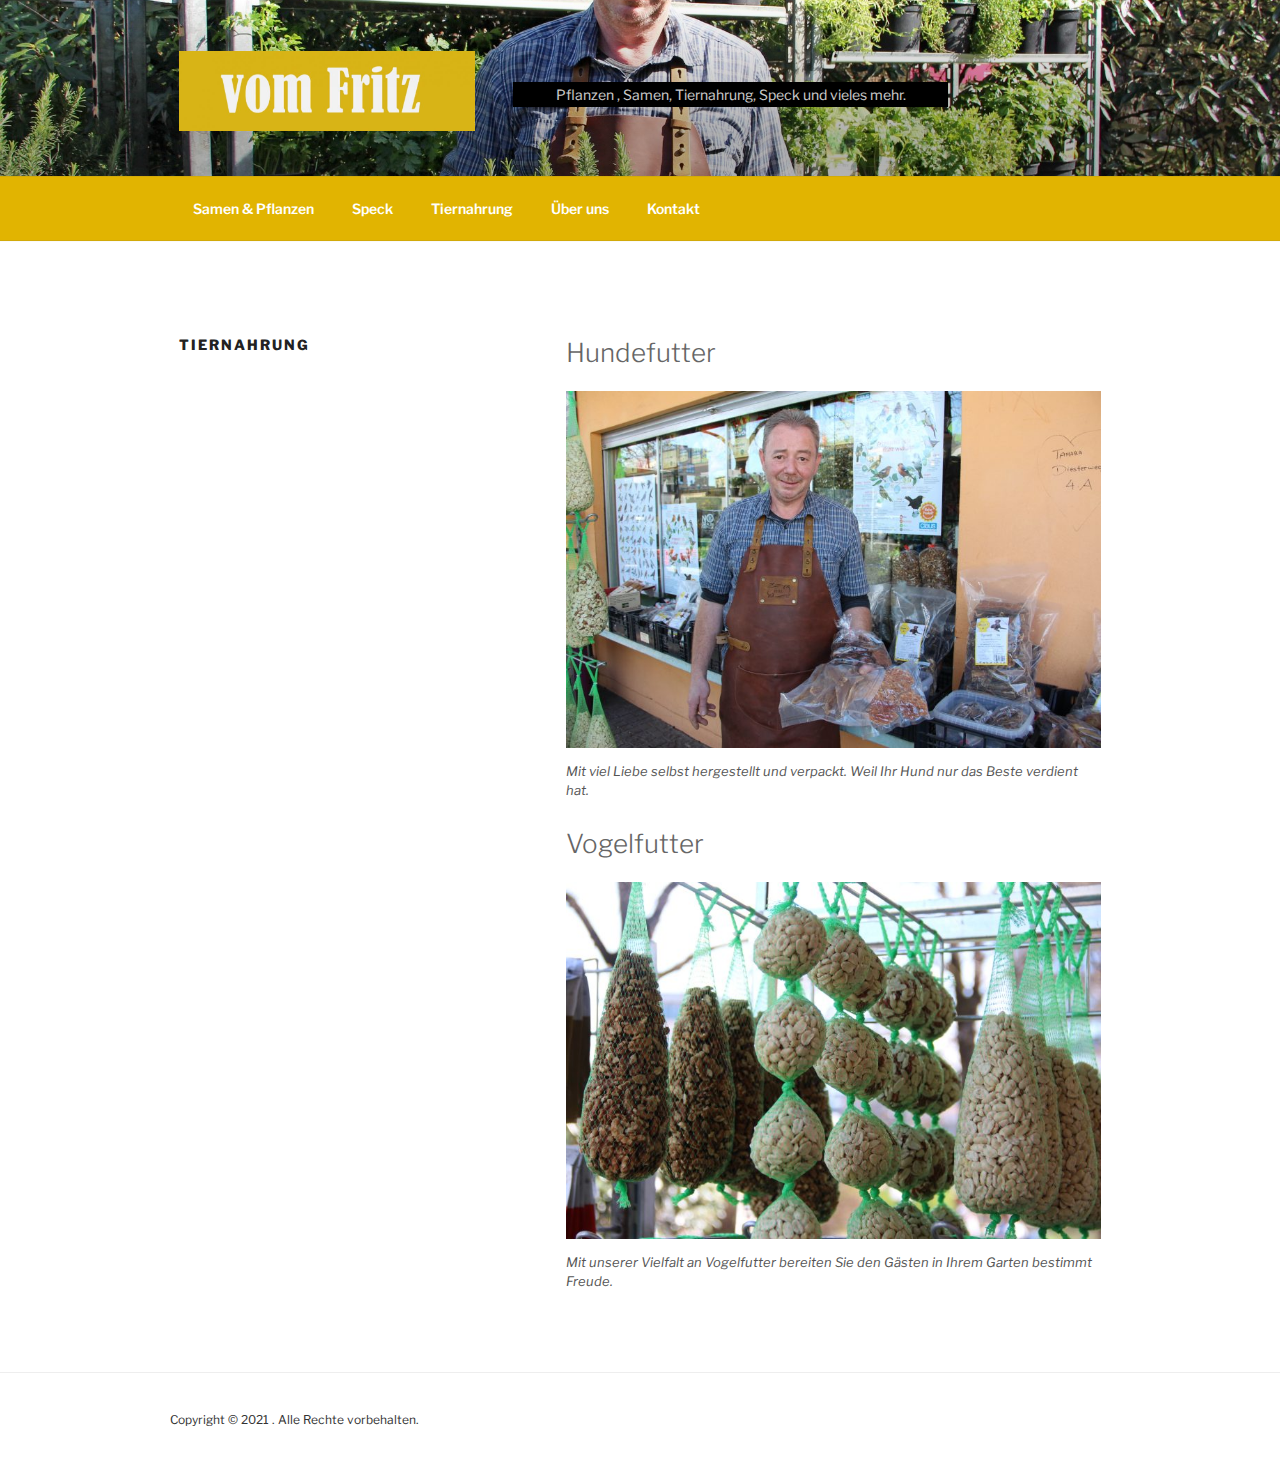
<file: fuer-den-hund/index.html>
<!DOCTYPE html>
<html lang="de-DE" class="no-js no-svg">
<head>
<meta charset="UTF-8">
<meta name="viewport" content="width=device-width, initial-scale=1">
<script type="text/javascript" src="/ruxitagentjs_ICA2SVfqru_10213210226032133.js" data-dtconfig="rid=RID_-1214789993|rpid=-220861554|domain=vomfritz.at|reportUrl=/rb_bf48909tih|app=17bb3f0c3081c96b|rcdec=1209600000|featureHash=ICA2SVfqru|rdnt=1|uxrgce=1|srcss=1|bp=2|srmcrv=10|cuc=00paevt4|mel=100000|dpvc=1|ssv=4|lastModification=1614988030243|dtVersion=10213210226032133|srmcrl=1|tp=500,50,0,1|uxdcw=1500|vs=2|agentUri=/ruxitagentjs_ICA2SVfqru_10213210226032133.js"></script><link rel="profile" href="http://gmpg.org/xfn/11">

<script>(function(html){html.className = html.className.replace(/\bno-js\b/,'js')})(document.documentElement);</script>
<title>Tiernahrung</title>
<link rel="dns-prefetch">
<link rel="dns-prefetch" href="//fonts.googleapis.com">
<link rel="dns-prefetch" href="//s.w.org">
<link href="https://fonts.gstatic.com/" crossorigin rel="preconnect">
<link rel="alternate" type="application/rss+xml" title=" &raquo; Feed" href="/feed/">
<link rel="alternate" type="application/rss+xml" title=" &raquo; Kommentar-Feed" href="/comments/feed/">
		<script>
			window._wpemojiSettings = {"baseUrl":"https:\/\/s.w.org\/images\/core\/emoji\/13.0.1\/72x72\/","ext":".png","svgUrl":"https:\/\/s.w.org\/images\/core\/emoji\/13.0.1\/svg\/","svgExt":".svg","source":{"concatemoji":"https:\/\/www.vomfritz.at\/wp-includes\/js\/wp-emoji-release.min.js?ver=5.6.2"}};
			!function(e,a,t){var n,r,o,i=a.createElement("canvas"),p=i.getContext&&i.getContext("2d");function s(e,t){var a=String.fromCharCode;p.clearRect(0,0,i.width,i.height),p.fillText(a.apply(this,e),0,0);e=i.toDataURL();return p.clearRect(0,0,i.width,i.height),p.fillText(a.apply(this,t),0,0),e===i.toDataURL()}function c(e){var t=a.createElement("script");t.src=e,t.defer=t.type="text/javascript",a.getElementsByTagName("head")[0].appendChild(t)}for(o=Array("flag","emoji"),t.supports={everything:!0,everythingExceptFlag:!0},r=0;r<o.length;r++)t.supports[o[r]]=function(e){if(!p||!p.fillText)return!1;switch(p.textBaseline="top",p.font="600 32px Arial",e){case"flag":return s([127987,65039,8205,9895,65039],[127987,65039,8203,9895,65039])?!1:!s([55356,56826,55356,56819],[55356,56826,8203,55356,56819])&&!s([55356,57332,56128,56423,56128,56418,56128,56421,56128,56430,56128,56423,56128,56447],[55356,57332,8203,56128,56423,8203,56128,56418,8203,56128,56421,8203,56128,56430,8203,56128,56423,8203,56128,56447]);case"emoji":return!s([55357,56424,8205,55356,57212],[55357,56424,8203,55356,57212])}return!1}(o[r]),t.supports.everything=t.supports.everything&&t.supports[o[r]],"flag"!==o[r]&&(t.supports.everythingExceptFlag=t.supports.everythingExceptFlag&&t.supports[o[r]]);t.supports.everythingExceptFlag=t.supports.everythingExceptFlag&&!t.supports.flag,t.DOMReady=!1,t.readyCallback=function(){t.DOMReady=!0},t.supports.everything||(n=function(){t.readyCallback()},a.addEventListener?(a.addEventListener("DOMContentLoaded",n,!1),e.addEventListener("load",n,!1)):(e.attachEvent("onload",n),a.attachEvent("onreadystatechange",function(){"complete"===a.readyState&&t.readyCallback()})),(n=t.source||{}).concatemoji?c(n.concatemoji):n.wpemoji&&n.twemoji&&(c(n.twemoji),c(n.wpemoji)))}(window,document,window._wpemojiSettings);
		</script>
		<style>img.wp-smiley,
img.emoji {
	display: inline !important;
	border: none !important;
	box-shadow: none !important;
	height: 1em !important;
	width: 1em !important;
	margin: 0 .07em !important;
	vertical-align: -0.1em !important;
	background: none !important;
	padding: 0 !important;
}</style>
	<link rel="stylesheet" id="wp-block-library-css" href="/wp-includes/css/dist/block-library/style.min.css?ver=5.6.2" media="all">
<link rel="stylesheet" id="wp-block-library-theme-css" href="/wp-includes/css/dist/block-library/theme.min.css?ver=5.6.2" media="all">
<link rel="stylesheet" id="delect-parent-style-css" href="/wp-content/themes/twentyseventeen/style.css?ver=5.6.2" media="all">
<link rel="stylesheet" id="delect-style-css" href="/wp-content/themes/delect/style.css?ver=1.0.2" media="all">
<style id="delect-style-inline-css">.site-branding .site-title a,.site-branding .site-title a:hover,.site-branding .site-title a:focus {color: #fff; }
	.entry-title a:hover, .entry-title a:focus, .post-navigation a:hover .post-title,.post-navigation a:focus .post-title {color: #659ebd!important; }
	.entry-content a.more-link, .entry-summary a.more-link {background-color: #e1b401; color: #fff; }
	.social-navigation a  {background-color: #d8b94f!important; color: #fff!important; }	
	.social-navigation a:hover { background-color: #bbb!important; color: #fff; }	
	.widget ul li, .widget ol li, .widget ul li, .colors-dark .widget ol li { border-color: #e6e6e6!important; color: #787d85;}
	.widget li a, .widget li a:visited {color: #787d85;}
	.widget ul li a:focus,.widget ul li a:hover, .colors-dark .widget ul li a:hover {color: #000!important;}
	.featured-label {color: #c3a12d;}
	a, .comment-reply-link, .comment-reply-link:hover,.comment-reply-link:focus {color: #4e9eca;}</style>
<link rel="stylesheet" id="twentyseventeen-fonts-css" href="https://fonts.googleapis.com/css?family=Libre+Franklin%3A300%2C300i%2C400%2C400i%2C600%2C600i%2C800%2C800i&#038;subset=latin%2Clatin-ext&#038;display=fallback" media="all">
<link rel="stylesheet" id="twentyseventeen-style-css" href="/wp-content/themes/delect/style.css?ver=20201208" media="all">
<link rel="stylesheet" id="twentyseventeen-block-style-css" href="/wp-content/themes/twentyseventeen/assets/css/blocks.css?ver=20190105" media="all">
<!--[if lt IE 9]>
<link rel='stylesheet' id='twentyseventeen-ie8-css'  href='https://www.vomfritz.at/wp-content/themes/twentyseventeen/assets/css/ie8.css?ver=20161202' media='all' />
<![endif]-->
<!--[if lt IE 9]>
<script src='https://www.vomfritz.at/wp-content/themes/twentyseventeen/assets/js/html5.js?ver=20161020' id='html5-js'></script>
<![endif]-->
<script src="/wp-includes/js/jquery/jquery.min.js?ver=3.5.1" id="jquery-core-js"></script>
<script src="/wp-includes/js/jquery/jquery-migrate.min.js?ver=3.3.2" id="jquery-migrate-js"></script>
<link rel="https://api.w.org/" href="/wp-json/">
<link rel="alternate" type="application/json" href="/wp-json/wp/v2/pages/28">
<link rel="EditURI" type="application/rsd+xml" title="RSD" href="/xmlrpc.php?rsd">
<link rel="wlwmanifest" type="application/wlwmanifest+xml" href="/wp-includes/wlwmanifest.xml"> 
<meta name="generator" content="WordPress 5.6.2">
<link rel="canonical" href="/fuer-den-hund/">
<link rel="shortlink" href="/?p=28">
<link rel="alternate" type="application/json+oembed" href="/wp-json/oembed/1.0/embed?url=https%3A%2F%2F%2Ffuer-den-hund%2F">
<link rel="alternate" type="text/xml+oembed" href="/wp-json/oembed/1.0/embed?url=https%3A%2F%2F%2Ffuer-den-hund%2F&#038;format=xml">
<link rel="icon" href="/wp-content/uploads/2019/03/cropped-webicon-32x32.jpg" sizes="32x32">
<link rel="icon" href="/wp-content/uploads/2019/03/cropped-webicon-192x192.jpg" sizes="192x192">
<link rel="apple-touch-icon" href="/wp-content/uploads/2019/03/cropped-webicon-180x180.jpg">
<meta name="msapplication-TileImage" content="https://www.vomfritz.at/wp-content/uploads/2019/03/cropped-webicon-270x270.jpg">
</head>

<body class="page-template-default page page-id-28 wp-custom-logo wp-embed-responsive has-header-image page-two-column colors-light">
<div id="page" class="site">
	<a class="skip-link screen-reader-text" href="#content">Weiter zum Inhalt</a>

	<header id="masthead" class="site-header" role="banner">

		<div class="custom-header">

		<div class="custom-header-media">
			<div id="wp-custom-header" class="wp-custom-header"><img src="/wp-content/uploads/2019/03/cropped-header.jpg" width="2000" height="1200" alt="" srcset="/wp-content/uploads/2019/03/cropped-header.jpg 2000w, /wp-content/uploads/2019/03/cropped-header-300x180.jpg 300w, /wp-content/uploads/2019/03/cropped-header-768x461.jpg 768w, /wp-content/uploads/2019/03/cropped-header-1024x614.jpg 1024w" sizes="100vw"></div>		</div>

	<div class="site-branding">
	<div class="wrap">

		<a href="/" class="custom-logo-link" rel="home"><img width="925" height="250" src="/wp-content/uploads/2019/03/cropped-logo_vomfritz-2.jpg" class="custom-logo" alt="" srcset="/wp-content/uploads/2019/03/cropped-logo_vomfritz-2.jpg 925w, /wp-content/uploads/2019/03/cropped-logo_vomfritz-2-300x81.jpg 300w, /wp-content/uploads/2019/03/cropped-logo_vomfritz-2-768x208.jpg 768w" sizes="100vw"></a>
		<div class="site-branding-text">
							<p class="site-title"><a href="/" rel="home"></a></p>
			
							<p class="site-description">Pflanzen , Samen, Tiernahrung, Speck und vieles mehr.</p>
					</div>
<!-- .site-branding-text -->

		
	</div>
<!-- .wrap -->
</div>
<!-- .site-branding -->

</div>
<!-- .custom-header -->

					<div class="navigation-top">
				<div class="wrap">
					<nav id="site-navigation" class="main-navigation" role="navigation" aria-label="Oberes Menü">
	<button class="menu-toggle" aria-controls="top-menu" aria-expanded="false">
		<svg class="icon icon-bars" aria-hidden="true" role="img"> <use href="#icon-bars" xlink:href="#icon-bars"></use> </svg><svg class="icon icon-close" aria-hidden="true" role="img"> <use href="#icon-close" xlink:href="#icon-close"></use> </svg>Menü	</button>

	<div class="menu-kontakt-container"><ul id="top-menu" class="menu">
<li id="menu-item-24" class="menu-item menu-item-type-post_type menu-item-object-page menu-item-24"><a href="/produkte/">Samen &#038; Pflanzen</a></li>
<li id="menu-item-31" class="menu-item menu-item-type-post_type menu-item-object-page menu-item-31"><a href="/speck/">Speck</a></li>
<li id="menu-item-30" class="menu-item menu-item-type-post_type menu-item-object-page current-menu-item page_item page-item-28 current_page_item menu-item-30"><a href="/fuer-den-hund/" aria-current="page">Tiernahrung</a></li>
<li id="menu-item-19" class="menu-item menu-item-type-post_type menu-item-object-page menu-item-19"><a href="/ueber-uns/">Über uns</a></li>
<li id="menu-item-21" class="menu-item menu-item-type-post_type menu-item-object-page menu-item-21"><a href="/kontakt/">Kontakt</a></li>
</ul></div>
	</nav><!-- #site-navigation -->
				</div>
<!-- .wrap -->
			</div>
<!-- .navigation-top -->
		
	</header><!-- #masthead -->

	<div class="site-content-contain">
		<div id="content" class="site-content">

<div class="wrap">
	<div id="primary" class="content-area">
		<main id="main" class="site-main" role="main">

			
<article id="post-28" class="post-28 page type-page status-publish hentry">
	<header class="entry-header">
		<h1 class="entry-title">Tiernahrung</h1>	
			 
	</header><!-- .entry-header -->
	<div class="entry-content">
		
<h2>Hundefutter</h2>



<figure class="wp-block-image"><img loading="lazy" width="1024" height="683" src="/wp-content/uploads/2019/03/IMG_1165-1024x683.jpg" alt="" class="wp-image-38" srcset="/wp-content/uploads/2019/03/IMG_1165-1024x683.jpg 1024w, /wp-content/uploads/2019/03/IMG_1165-300x200.jpg 300w, /wp-content/uploads/2019/03/IMG_1165-768x512.jpg 768w" sizes="(max-width: 767px) 89vw, (max-width: 1000px) 54vw, (max-width: 1071px) 543px, 580px"><figcaption>Mit viel Liebe selbst hergestellt und verpackt. Weil Ihr Hund nur das Beste verdient hat. </figcaption></figure>



<h2>Vogelfutter</h2>



<figure class="wp-block-image"><img loading="lazy" width="1024" height="683" src="/wp-content/uploads/2019/03/IMG_1037-1024x683.jpg" alt="" class="wp-image-50" srcset="/wp-content/uploads/2019/03/IMG_1037-1024x683.jpg 1024w, /wp-content/uploads/2019/03/IMG_1037-300x200.jpg 300w, /wp-content/uploads/2019/03/IMG_1037-768x512.jpg 768w" sizes="(max-width: 767px) 89vw, (max-width: 1000px) 54vw, (max-width: 1071px) 543px, 580px"><figcaption>Mit unserer Vielfalt an Vogelfutter bereiten Sie den Gästen in Ihrem Garten bestimmt Freude. </figcaption></figure>
			</div>
<!-- .entry-content -->
</article><!-- #post-## -->
		</main><!-- #main -->
	</div>
<!-- #primary -->
</div>
<!-- .wrap -->


		</div>
<!-- #content -->

		<footer id="colophon" class="site-footer" role="contentinfo">
			<div class="wrap">
				


<div class="site-info">
	Copyright &copy; 
	2021	. Alle Rechte vorbehalten.</div>
<!-- .site-info -->			</div>
<!-- .wrap -->
		</footer><!-- #colophon -->
	</div>
<!-- .site-content-contain -->
</div>
<!-- #page -->
<script id="twentyseventeen-skip-link-focus-fix-js-extra">
var twentyseventeenScreenReaderText = {"quote":"<svg class=\"icon icon-quote-right\" aria-hidden=\"true\" role=\"img\"> <use href=\"#icon-quote-right\" xlink:href=\"#icon-quote-right\"><\/use> <\/svg>","expand":"Untermenü anzeigen","collapse":"Untermenü verbergen","icon":"<svg class=\"icon icon-angle-down\" aria-hidden=\"true\" role=\"img\"> <use href=\"#icon-angle-down\" xlink:href=\"#icon-angle-down\"><\/use> <span class=\"svg-fallback icon-angle-down\"><\/span><\/svg>"};
</script>
<script src="/wp-content/themes/twentyseventeen/assets/js/skip-link-focus-fix.js?ver=20161114" id="twentyseventeen-skip-link-focus-fix-js"></script>
<script src="/wp-content/themes/twentyseventeen/assets/js/navigation.js?ver=20161203" id="twentyseventeen-navigation-js"></script>
<script src="/wp-content/themes/twentyseventeen/assets/js/global.js?ver=20190121" id="twentyseventeen-global-js"></script>
<script src="/wp-content/themes/twentyseventeen/assets/js/jquery.scrollTo.js?ver=2.1.2" id="jquery-scrollto-js"></script>
<script src="/wp-includes/js/wp-embed.min.js?ver=5.6.2" id="wp-embed-js"></script>
<svg style="position: absolute; width: 0; height: 0; overflow: hidden;" version="1.1" xmlns="http://www.w3.org/2000/svg" xmlns:xlink="http://www.w3.org/1999/xlink">
<defs>
<symbol id="icon-behance" viewbox="0 0 37 32">
<path class="path1" d="M33 6.054h-9.125v2.214h9.125v-2.214zM28.5 13.661q-1.607 0-2.607 0.938t-1.107 2.545h7.286q-0.321-3.482-3.571-3.482zM28.786 24.107q1.125 0 2.179-0.571t1.357-1.554h3.946q-1.786 5.482-7.625 5.482-3.821 0-6.080-2.357t-2.259-6.196q0-3.714 2.33-6.17t6.009-2.455q2.464 0 4.295 1.214t2.732 3.196 0.902 4.429q0 0.304-0.036 0.839h-11.75q0 1.982 1.027 3.063t2.973 1.080zM4.946 23.214h5.286q3.661 0 3.661-2.982 0-3.214-3.554-3.214h-5.393v6.196zM4.946 13.625h5.018q1.393 0 2.205-0.652t0.813-2.027q0-2.571-3.393-2.571h-4.643v5.25zM0 4.536h10.607q1.554 0 2.768 0.25t2.259 0.848 1.607 1.723 0.563 2.75q0 3.232-3.071 4.696 2.036 0.571 3.071 2.054t1.036 3.643q0 1.339-0.438 2.438t-1.179 1.848-1.759 1.268-2.161 0.75-2.393 0.232h-10.911v-22.5z"></path>
</symbol>
<symbol id="icon-deviantart" viewbox="0 0 18 32">
<path class="path1" d="M18.286 5.411l-5.411 10.393 0.429 0.554h4.982v7.411h-9.054l-0.786 0.536-2.536 4.875-0.536 0.536h-5.375v-5.411l5.411-10.411-0.429-0.536h-4.982v-7.411h9.054l0.786-0.536 2.536-4.875 0.536-0.536h5.375v5.411z"></path>
</symbol>
<symbol id="icon-medium" viewbox="0 0 32 32">
<path class="path1" d="M10.661 7.518v20.946q0 0.446-0.223 0.759t-0.652 0.313q-0.304 0-0.589-0.143l-8.304-4.161q-0.375-0.179-0.634-0.598t-0.259-0.83v-20.357q0-0.357 0.179-0.607t0.518-0.25q0.25 0 0.786 0.268l9.125 4.571q0.054 0.054 0.054 0.089zM11.804 9.321l9.536 15.464-9.536-4.75v-10.714zM32 9.643v18.821q0 0.446-0.25 0.723t-0.679 0.277-0.839-0.232l-7.875-3.929zM31.946 7.5q0 0.054-4.58 7.491t-5.366 8.705l-6.964-11.321 5.786-9.411q0.304-0.5 0.929-0.5 0.25 0 0.464 0.107l9.661 4.821q0.071 0.036 0.071 0.107z"></path>
</symbol>
<symbol id="icon-slideshare" viewbox="0 0 32 32">
<path class="path1" d="M15.589 13.214q0 1.482-1.134 2.545t-2.723 1.063-2.723-1.063-1.134-2.545q0-1.5 1.134-2.554t2.723-1.054 2.723 1.054 1.134 2.554zM24.554 13.214q0 1.482-1.125 2.545t-2.732 1.063q-1.589 0-2.723-1.063t-1.134-2.545q0-1.5 1.134-2.554t2.723-1.054q1.607 0 2.732 1.054t1.125 2.554zM28.571 16.429v-11.911q0-1.554-0.571-2.205t-1.982-0.652h-19.857q-1.482 0-2.009 0.607t-0.527 2.25v12.018q0.768 0.411 1.58 0.714t1.446 0.5 1.446 0.33 1.268 0.196 1.25 0.071 1.045 0.009 1.009-0.036 0.795-0.036q1.214-0.018 1.696 0.482 0.107 0.107 0.179 0.161 0.464 0.446 1.089 0.911 0.125-1.625 2.107-1.554 0.089 0 0.652 0.027t0.768 0.036 0.813 0.018 0.946-0.018 0.973-0.080 1.089-0.152 1.107-0.241 1.196-0.348 1.205-0.482 1.286-0.616zM31.482 16.339q-2.161 2.661-6.643 4.5 1.5 5.089-0.411 8.304-1.179 2.018-3.268 2.643-1.857 0.571-3.25-0.268-1.536-0.911-1.464-2.929l-0.018-5.821v-0.018q-0.143-0.036-0.438-0.107t-0.42-0.089l-0.018 6.036q0.071 2.036-1.482 2.929-1.411 0.839-3.268 0.268-2.089-0.643-3.25-2.679-1.875-3.214-0.393-8.268-4.482-1.839-6.643-4.5-0.446-0.661-0.071-1.125t1.071 0.018q0.054 0.036 0.196 0.125t0.196 0.143v-12.393q0-1.286 0.839-2.196t2.036-0.911h22.446q1.196 0 2.036 0.911t0.839 2.196v12.393l0.375-0.268q0.696-0.482 1.071-0.018t-0.071 1.125z"></path>
</symbol>
<symbol id="icon-snapchat-ghost" viewbox="0 0 30 32">
<path class="path1" d="M15.143 2.286q2.393-0.018 4.295 1.223t2.92 3.438q0.482 1.036 0.482 3.196 0 0.839-0.161 3.411 0.25 0.125 0.5 0.125 0.321 0 0.911-0.241t0.911-0.241q0.518 0 1 0.321t0.482 0.821q0 0.571-0.563 0.964t-1.232 0.563-1.232 0.518-0.563 0.848q0 0.268 0.214 0.768 0.661 1.464 1.83 2.679t2.58 1.804q0.5 0.214 1.429 0.411 0.5 0.107 0.5 0.625 0 1.25-3.911 1.839-0.125 0.196-0.196 0.696t-0.25 0.83-0.589 0.33q-0.357 0-1.107-0.116t-1.143-0.116q-0.661 0-1.107 0.089-0.571 0.089-1.125 0.402t-1.036 0.679-1.036 0.723-1.357 0.598-1.768 0.241q-0.929 0-1.723-0.241t-1.339-0.598-1.027-0.723-1.036-0.679-1.107-0.402q-0.464-0.089-1.125-0.089-0.429 0-1.17 0.134t-1.045 0.134q-0.446 0-0.625-0.33t-0.25-0.848-0.196-0.714q-3.911-0.589-3.911-1.839 0-0.518 0.5-0.625 0.929-0.196 1.429-0.411 1.393-0.571 2.58-1.804t1.83-2.679q0.214-0.5 0.214-0.768 0-0.5-0.563-0.848t-1.241-0.527-1.241-0.563-0.563-0.938q0-0.482 0.464-0.813t0.982-0.33q0.268 0 0.857 0.232t0.946 0.232q0.321 0 0.571-0.125-0.161-2.536-0.161-3.393 0-2.179 0.482-3.214 1.143-2.446 3.071-3.536t4.714-1.125z"></path>
</symbol>
<symbol id="icon-yelp" viewbox="0 0 27 32">
<path class="path1" d="M13.804 23.554v2.268q-0.018 5.214-0.107 5.446-0.214 0.571-0.911 0.714-0.964 0.161-3.241-0.679t-2.902-1.589q-0.232-0.268-0.304-0.643-0.018-0.214 0.071-0.464 0.071-0.179 0.607-0.839t3.232-3.857q0.018 0 1.071-1.25 0.268-0.339 0.705-0.438t0.884 0.063q0.429 0.179 0.67 0.518t0.223 0.75zM11.143 19.071q-0.054 0.982-0.929 1.25l-2.143 0.696q-4.911 1.571-5.214 1.571-0.625-0.036-0.964-0.643-0.214-0.446-0.304-1.339-0.143-1.357 0.018-2.973t0.536-2.223 1-0.571q0.232 0 3.607 1.375 1.25 0.518 2.054 0.839l1.5 0.607q0.411 0.161 0.634 0.545t0.205 0.866zM25.893 24.375q-0.125 0.964-1.634 2.875t-2.42 2.268q-0.661 0.25-1.125-0.125-0.25-0.179-3.286-5.125l-0.839-1.375q-0.25-0.375-0.205-0.821t0.348-0.821q0.625-0.768 1.482-0.464 0.018 0.018 2.125 0.714 3.625 1.179 4.321 1.42t0.839 0.366q0.5 0.393 0.393 1.089zM13.893 13.089q0.089 1.821-0.964 2.179-1.036 0.304-2.036-1.268l-6.75-10.679q-0.143-0.625 0.339-1.107 0.732-0.768 3.705-1.598t4.009-0.563q0.714 0.179 0.875 0.804 0.054 0.321 0.393 5.455t0.429 6.777zM25.714 15.018q0.054 0.696-0.464 1.054-0.268 0.179-5.875 1.536-1.196 0.268-1.625 0.411l0.018-0.036q-0.411 0.107-0.821-0.071t-0.661-0.571q-0.536-0.839 0-1.554 0.018-0.018 1.339-1.821 2.232-3.054 2.679-3.643t0.607-0.696q0.5-0.339 1.161-0.036 0.857 0.411 2.196 2.384t1.446 2.991v0.054z"></path>
</symbol>
<symbol id="icon-vine" viewbox="0 0 27 32">
<path class="path1" d="M26.732 14.768v3.536q-1.804 0.411-3.536 0.411-1.161 2.429-2.955 4.839t-3.241 3.848-2.286 1.902q-1.429 0.804-2.893-0.054-0.5-0.304-1.080-0.777t-1.518-1.491-1.83-2.295-1.92-3.286-1.884-4.357-1.634-5.616-1.259-6.964h5.054q0.464 3.893 1.25 7.116t1.866 5.661 2.17 4.205 2.5 3.482q3.018-3.018 5.125-7.25-2.536-1.286-3.982-3.929t-1.446-5.946q0-3.429 1.857-5.616t5.071-2.188q3.179 0 4.875 1.884t1.696 5.313q0 2.839-1.036 5.107-0.125 0.018-0.348 0.054t-0.821 0.036-1.125-0.107-1.107-0.455-0.902-0.92q0.554-1.839 0.554-3.286 0-1.554-0.518-2.357t-1.411-0.804q-0.946 0-1.518 0.884t-0.571 2.509q0 3.321 1.875 5.241t4.768 1.92q1.107 0 2.161-0.25z"></path>
</symbol>
<symbol id="icon-vk" viewbox="0 0 35 32">
<path class="path1" d="M34.232 9.286q0.411 1.143-2.679 5.25-0.429 0.571-1.161 1.518-1.393 1.786-1.607 2.339-0.304 0.732 0.25 1.446 0.304 0.375 1.446 1.464h0.018l0.071 0.071q2.518 2.339 3.411 3.946 0.054 0.089 0.116 0.223t0.125 0.473-0.009 0.607-0.446 0.491-1.054 0.223l-4.571 0.071q-0.429 0.089-1-0.089t-0.929-0.393l-0.357-0.214q-0.536-0.375-1.25-1.143t-1.223-1.384-1.089-1.036-1.009-0.277q-0.054 0.018-0.143 0.063t-0.304 0.259-0.384 0.527-0.304 0.929-0.116 1.384q0 0.268-0.063 0.491t-0.134 0.33l-0.071 0.089q-0.321 0.339-0.946 0.393h-2.054q-1.268 0.071-2.607-0.295t-2.348-0.946-1.839-1.179-1.259-1.027l-0.446-0.429q-0.179-0.179-0.491-0.536t-1.277-1.625-1.893-2.696-2.188-3.768-2.33-4.857q-0.107-0.286-0.107-0.482t0.054-0.286l0.071-0.107q0.268-0.339 1.018-0.339l4.893-0.036q0.214 0.036 0.411 0.116t0.286 0.152l0.089 0.054q0.286 0.196 0.429 0.571 0.357 0.893 0.821 1.848t0.732 1.455l0.286 0.518q0.518 1.071 1 1.857t0.866 1.223 0.741 0.688 0.607 0.25 0.482-0.089q0.036-0.018 0.089-0.089t0.214-0.393 0.241-0.839 0.17-1.446 0-2.232q-0.036-0.714-0.161-1.304t-0.25-0.821l-0.107-0.214q-0.446-0.607-1.518-0.768-0.232-0.036 0.089-0.429 0.304-0.339 0.679-0.536 0.946-0.464 4.268-0.429 1.464 0.018 2.411 0.232 0.357 0.089 0.598 0.241t0.366 0.429 0.188 0.571 0.063 0.813-0.018 0.982-0.045 1.259-0.027 1.473q0 0.196-0.018 0.75t-0.009 0.857 0.063 0.723 0.205 0.696 0.402 0.438q0.143 0.036 0.304 0.071t0.464-0.196 0.679-0.616 0.929-1.196 1.214-1.92q1.071-1.857 1.911-4.018 0.071-0.179 0.179-0.313t0.196-0.188l0.071-0.054 0.089-0.045t0.232-0.054 0.357-0.009l5.143-0.036q0.696-0.089 1.143 0.045t0.554 0.295z"></path>
</symbol>
<symbol id="icon-search" viewbox="0 0 30 32">
<path class="path1" d="M20.571 14.857q0-3.304-2.348-5.652t-5.652-2.348-5.652 2.348-2.348 5.652 2.348 5.652 5.652 2.348 5.652-2.348 2.348-5.652zM29.714 29.714q0 0.929-0.679 1.607t-1.607 0.679q-0.964 0-1.607-0.679l-6.125-6.107q-3.196 2.214-7.125 2.214-2.554 0-4.884-0.991t-4.018-2.679-2.679-4.018-0.991-4.884 0.991-4.884 2.679-4.018 4.018-2.679 4.884-0.991 4.884 0.991 4.018 2.679 2.679 4.018 0.991 4.884q0 3.929-2.214 7.125l6.125 6.125q0.661 0.661 0.661 1.607z"></path>
</symbol>
<symbol id="icon-envelope-o" viewbox="0 0 32 32">
<path class="path1" d="M29.714 26.857v-13.714q-0.571 0.643-1.232 1.179-4.786 3.679-7.607 6.036-0.911 0.768-1.482 1.196t-1.545 0.866-1.83 0.438h-0.036q-0.857 0-1.83-0.438t-1.545-0.866-1.482-1.196q-2.821-2.357-7.607-6.036-0.661-0.536-1.232-1.179v13.714q0 0.232 0.17 0.402t0.402 0.17h26.286q0.232 0 0.402-0.17t0.17-0.402zM29.714 8.089v-0.438t-0.009-0.232-0.054-0.223-0.098-0.161-0.161-0.134-0.25-0.045h-26.286q-0.232 0-0.402 0.17t-0.17 0.402q0 3 2.625 5.071 3.446 2.714 7.161 5.661 0.107 0.089 0.625 0.527t0.821 0.67 0.795 0.563 0.902 0.491 0.768 0.161h0.036q0.357 0 0.768-0.161t0.902-0.491 0.795-0.563 0.821-0.67 0.625-0.527q3.714-2.946 7.161-5.661 0.964-0.768 1.795-2.063t0.83-2.348zM32 7.429v19.429q0 1.179-0.839 2.018t-2.018 0.839h-26.286q-1.179 0-2.018-0.839t-0.839-2.018v-19.429q0-1.179 0.839-2.018t2.018-0.839h26.286q1.179 0 2.018 0.839t0.839 2.018z"></path>
</symbol>
<symbol id="icon-close" viewbox="0 0 25 32">
<path class="path1" d="M23.179 23.607q0 0.714-0.5 1.214l-2.429 2.429q-0.5 0.5-1.214 0.5t-1.214-0.5l-5.25-5.25-5.25 5.25q-0.5 0.5-1.214 0.5t-1.214-0.5l-2.429-2.429q-0.5-0.5-0.5-1.214t0.5-1.214l5.25-5.25-5.25-5.25q-0.5-0.5-0.5-1.214t0.5-1.214l2.429-2.429q0.5-0.5 1.214-0.5t1.214 0.5l5.25 5.25 5.25-5.25q0.5-0.5 1.214-0.5t1.214 0.5l2.429 2.429q0.5 0.5 0.5 1.214t-0.5 1.214l-5.25 5.25 5.25 5.25q0.5 0.5 0.5 1.214z"></path>
</symbol>
<symbol id="icon-angle-down" viewbox="0 0 21 32">
<path class="path1" d="M19.196 13.143q0 0.232-0.179 0.411l-8.321 8.321q-0.179 0.179-0.411 0.179t-0.411-0.179l-8.321-8.321q-0.179-0.179-0.179-0.411t0.179-0.411l0.893-0.893q0.179-0.179 0.411-0.179t0.411 0.179l7.018 7.018 7.018-7.018q0.179-0.179 0.411-0.179t0.411 0.179l0.893 0.893q0.179 0.179 0.179 0.411z"></path>
</symbol>
<symbol id="icon-folder-open" viewbox="0 0 34 32">
<path class="path1" d="M33.554 17q0 0.554-0.554 1.179l-6 7.071q-0.768 0.911-2.152 1.545t-2.563 0.634h-19.429q-0.607 0-1.080-0.232t-0.473-0.768q0-0.554 0.554-1.179l6-7.071q0.768-0.911 2.152-1.545t2.563-0.634h19.429q0.607 0 1.080 0.232t0.473 0.768zM27.429 10.857v2.857h-14.857q-1.679 0-3.518 0.848t-2.929 2.134l-6.107 7.179q0-0.071-0.009-0.223t-0.009-0.223v-17.143q0-1.643 1.179-2.821t2.821-1.179h5.714q1.643 0 2.821 1.179t1.179 2.821v0.571h9.714q1.643 0 2.821 1.179t1.179 2.821z"></path>
</symbol>
<symbol id="icon-twitter" viewbox="0 0 30 32">
<path class="path1" d="M28.929 7.286q-1.196 1.75-2.893 2.982 0.018 0.25 0.018 0.75 0 2.321-0.679 4.634t-2.063 4.437-3.295 3.759-4.607 2.607-5.768 0.973q-4.839 0-8.857-2.589 0.625 0.071 1.393 0.071 4.018 0 7.161-2.464-1.875-0.036-3.357-1.152t-2.036-2.848q0.589 0.089 1.089 0.089 0.768 0 1.518-0.196-2-0.411-3.313-1.991t-1.313-3.67v-0.071q1.214 0.679 2.607 0.732-1.179-0.786-1.875-2.054t-0.696-2.75q0-1.571 0.786-2.911 2.161 2.661 5.259 4.259t6.634 1.777q-0.143-0.679-0.143-1.321 0-2.393 1.688-4.080t4.080-1.688q2.5 0 4.214 1.821 1.946-0.375 3.661-1.393-0.661 2.054-2.536 3.179 1.661-0.179 3.321-0.893z"></path>
</symbol>
<symbol id="icon-facebook" viewbox="0 0 19 32">
<path class="path1" d="M17.125 0.214v4.714h-2.804q-1.536 0-2.071 0.643t-0.536 1.929v3.375h5.232l-0.696 5.286h-4.536v13.554h-5.464v-13.554h-4.554v-5.286h4.554v-3.893q0-3.321 1.857-5.152t4.946-1.83q2.625 0 4.071 0.214z"></path>
</symbol>
<symbol id="icon-github" viewbox="0 0 27 32">
<path class="path1" d="M13.714 2.286q3.732 0 6.884 1.839t4.991 4.991 1.839 6.884q0 4.482-2.616 8.063t-6.759 4.955q-0.482 0.089-0.714-0.125t-0.232-0.536q0-0.054 0.009-1.366t0.009-2.402q0-1.732-0.929-2.536 1.018-0.107 1.83-0.321t1.679-0.696 1.446-1.188 0.946-1.875 0.366-2.688q0-2.125-1.411-3.679 0.661-1.625-0.143-3.643-0.5-0.161-1.446 0.196t-1.643 0.786l-0.679 0.429q-1.661-0.464-3.429-0.464t-3.429 0.464q-0.286-0.196-0.759-0.482t-1.491-0.688-1.518-0.241q-0.804 2.018-0.143 3.643-1.411 1.554-1.411 3.679 0 1.518 0.366 2.679t0.938 1.875 1.438 1.196 1.679 0.696 1.83 0.321q-0.696 0.643-0.875 1.839-0.375 0.179-0.804 0.268t-1.018 0.089-1.17-0.384-0.991-1.116q-0.339-0.571-0.866-0.929t-0.884-0.429l-0.357-0.054q-0.375 0-0.518 0.080t-0.089 0.205 0.161 0.25 0.232 0.214l0.125 0.089q0.393 0.179 0.777 0.679t0.563 0.911l0.179 0.411q0.232 0.679 0.786 1.098t1.196 0.536 1.241 0.125 0.991-0.063l0.411-0.071q0 0.679 0.009 1.58t0.009 0.973q0 0.321-0.232 0.536t-0.714 0.125q-4.143-1.375-6.759-4.955t-2.616-8.063q0-3.732 1.839-6.884t4.991-4.991 6.884-1.839zM5.196 21.982q0.054-0.125-0.125-0.214-0.179-0.054-0.232 0.036-0.054 0.125 0.125 0.214 0.161 0.107 0.232-0.036zM5.75 22.589q0.125-0.089-0.036-0.286-0.179-0.161-0.286-0.054-0.125 0.089 0.036 0.286 0.179 0.179 0.286 0.054zM6.286 23.393q0.161-0.125 0-0.339-0.143-0.232-0.304-0.107-0.161 0.089 0 0.321t0.304 0.125zM7.036 24.143q0.143-0.143-0.071-0.339-0.214-0.214-0.357-0.054-0.161 0.143 0.071 0.339 0.214 0.214 0.357 0.054zM8.054 24.589q0.054-0.196-0.232-0.286-0.268-0.071-0.339 0.125t0.232 0.268q0.268 0.107 0.339-0.107zM9.179 24.679q0-0.232-0.304-0.196-0.286 0-0.286 0.196 0 0.232 0.304 0.196 0.286 0 0.286-0.196zM10.214 24.5q-0.036-0.196-0.321-0.161-0.286 0.054-0.25 0.268t0.321 0.143 0.25-0.25z"></path>
</symbol>
<symbol id="icon-bars" viewbox="0 0 27 32">
<path class="path1" d="M27.429 24v2.286q0 0.464-0.339 0.804t-0.804 0.339h-25.143q-0.464 0-0.804-0.339t-0.339-0.804v-2.286q0-0.464 0.339-0.804t0.804-0.339h25.143q0.464 0 0.804 0.339t0.339 0.804zM27.429 14.857v2.286q0 0.464-0.339 0.804t-0.804 0.339h-25.143q-0.464 0-0.804-0.339t-0.339-0.804v-2.286q0-0.464 0.339-0.804t0.804-0.339h25.143q0.464 0 0.804 0.339t0.339 0.804zM27.429 5.714v2.286q0 0.464-0.339 0.804t-0.804 0.339h-25.143q-0.464 0-0.804-0.339t-0.339-0.804v-2.286q0-0.464 0.339-0.804t0.804-0.339h25.143q0.464 0 0.804 0.339t0.339 0.804z"></path>
</symbol>
<symbol id="icon-google-plus" viewbox="0 0 41 32">
<path class="path1" d="M25.661 16.304q0 3.714-1.554 6.616t-4.429 4.536-6.589 1.634q-2.661 0-5.089-1.036t-4.179-2.786-2.786-4.179-1.036-5.089 1.036-5.089 2.786-4.179 4.179-2.786 5.089-1.036q5.107 0 8.768 3.429l-3.554 3.411q-2.089-2.018-5.214-2.018-2.196 0-4.063 1.107t-2.955 3.009-1.089 4.152 1.089 4.152 2.955 3.009 4.063 1.107q1.482 0 2.723-0.411t2.045-1.027 1.402-1.402 0.875-1.482 0.384-1.321h-7.429v-4.5h12.357q0.214 1.125 0.214 2.179zM41.143 14.125v3.75h-3.732v3.732h-3.75v-3.732h-3.732v-3.75h3.732v-3.732h3.75v3.732h3.732z"></path>
</symbol>
<symbol id="icon-linkedin" viewbox="0 0 27 32">
<path class="path1" d="M6.232 11.161v17.696h-5.893v-17.696h5.893zM6.607 5.696q0.018 1.304-0.902 2.179t-2.42 0.875h-0.036q-1.464 0-2.357-0.875t-0.893-2.179q0-1.321 0.92-2.188t2.402-0.866 2.375 0.866 0.911 2.188zM27.429 18.714v10.143h-5.875v-9.464q0-1.875-0.723-2.938t-2.259-1.063q-1.125 0-1.884 0.616t-1.134 1.527q-0.196 0.536-0.196 1.446v9.875h-5.875q0.036-7.125 0.036-11.554t-0.018-5.286l-0.018-0.857h5.875v2.571h-0.036q0.357-0.571 0.732-1t1.009-0.929 1.554-0.777 2.045-0.277q3.054 0 4.911 2.027t1.857 5.938z"></path>
</symbol>
<symbol id="icon-quote-right" viewbox="0 0 30 32">
<path class="path1" d="M13.714 5.714v12.571q0 1.857-0.723 3.545t-1.955 2.92-2.92 1.955-3.545 0.723h-1.143q-0.464 0-0.804-0.339t-0.339-0.804v-2.286q0-0.464 0.339-0.804t0.804-0.339h1.143q1.893 0 3.232-1.339t1.339-3.232v-0.571q0-0.714-0.5-1.214t-1.214-0.5h-4q-1.429 0-2.429-1t-1-2.429v-6.857q0-1.429 1-2.429t2.429-1h6.857q1.429 0 2.429 1t1 2.429zM29.714 5.714v12.571q0 1.857-0.723 3.545t-1.955 2.92-2.92 1.955-3.545 0.723h-1.143q-0.464 0-0.804-0.339t-0.339-0.804v-2.286q0-0.464 0.339-0.804t0.804-0.339h1.143q1.893 0 3.232-1.339t1.339-3.232v-0.571q0-0.714-0.5-1.214t-1.214-0.5h-4q-1.429 0-2.429-1t-1-2.429v-6.857q0-1.429 1-2.429t2.429-1h6.857q1.429 0 2.429 1t1 2.429z"></path>
</symbol>
<symbol id="icon-mail-reply" viewbox="0 0 32 32">
<path class="path1" d="M32 20q0 2.964-2.268 8.054-0.054 0.125-0.188 0.429t-0.241 0.536-0.232 0.393q-0.214 0.304-0.5 0.304-0.268 0-0.42-0.179t-0.152-0.446q0-0.161 0.045-0.473t0.045-0.42q0.089-1.214 0.089-2.196 0-1.804-0.313-3.232t-0.866-2.473-1.429-1.804-1.884-1.241-2.375-0.759-2.75-0.384-3.134-0.107h-4v4.571q0 0.464-0.339 0.804t-0.804 0.339-0.804-0.339l-9.143-9.143q-0.339-0.339-0.339-0.804t0.339-0.804l9.143-9.143q0.339-0.339 0.804-0.339t0.804 0.339 0.339 0.804v4.571h4q12.732 0 15.625 7.196 0.946 2.393 0.946 5.946z"></path>
</symbol>
<symbol id="icon-youtube" viewbox="0 0 27 32">
<path class="path1" d="M17.339 22.214v3.768q0 1.196-0.696 1.196-0.411 0-0.804-0.393v-5.375q0.393-0.393 0.804-0.393 0.696 0 0.696 1.196zM23.375 22.232v0.821h-1.607v-0.821q0-1.214 0.804-1.214t0.804 1.214zM6.125 18.339h1.911v-1.679h-5.571v1.679h1.875v10.161h1.786v-10.161zM11.268 28.5h1.589v-8.821h-1.589v6.75q-0.536 0.75-1.018 0.75-0.321 0-0.375-0.375-0.018-0.054-0.018-0.625v-6.5h-1.589v6.982q0 0.875 0.143 1.304 0.214 0.661 1.036 0.661 0.857 0 1.821-1.089v0.964zM18.929 25.857v-3.518q0-1.304-0.161-1.768-0.304-1-1.268-1-0.893 0-1.661 0.964v-3.875h-1.589v11.839h1.589v-0.857q0.804 0.982 1.661 0.982 0.964 0 1.268-0.982 0.161-0.482 0.161-1.786zM24.964 25.679v-0.232h-1.625q0 0.911-0.036 1.089-0.125 0.643-0.714 0.643-0.821 0-0.821-1.232v-1.554h3.196v-1.839q0-1.411-0.482-2.071-0.696-0.911-1.893-0.911-1.214 0-1.911 0.911-0.5 0.661-0.5 2.071v3.089q0 1.411 0.518 2.071 0.696 0.911 1.929 0.911 1.286 0 1.929-0.946 0.321-0.482 0.375-0.964 0.036-0.161 0.036-1.036zM14.107 9.375v-3.75q0-1.232-0.768-1.232t-0.768 1.232v3.75q0 1.25 0.768 1.25t0.768-1.25zM26.946 22.786q0 4.179-0.464 6.25-0.25 1.054-1.036 1.768t-1.821 0.821q-3.286 0.375-9.911 0.375t-9.911-0.375q-1.036-0.107-1.83-0.821t-1.027-1.768q-0.464-2-0.464-6.25 0-4.179 0.464-6.25 0.25-1.054 1.036-1.768t1.839-0.839q3.268-0.357 9.893-0.357t9.911 0.357q1.036 0.125 1.83 0.839t1.027 1.768q0.464 2 0.464 6.25zM9.125 0h1.821l-2.161 7.125v4.839h-1.786v-4.839q-0.25-1.321-1.089-3.786-0.661-1.839-1.161-3.339h1.893l1.268 4.696zM15.732 5.946v3.125q0 1.446-0.5 2.107-0.661 0.911-1.893 0.911-1.196 0-1.875-0.911-0.5-0.679-0.5-2.107v-3.125q0-1.429 0.5-2.089 0.679-0.911 1.875-0.911 1.232 0 1.893 0.911 0.5 0.661 0.5 2.089zM21.714 3.054v8.911h-1.625v-0.982q-0.946 1.107-1.839 1.107-0.821 0-1.054-0.661-0.143-0.429-0.143-1.339v-7.036h1.625v6.554q0 0.589 0.018 0.625 0.054 0.393 0.375 0.393 0.482 0 1.018-0.768v-6.804h1.625z"></path>
</symbol>
<symbol id="icon-dropbox" viewbox="0 0 32 32">
<path class="path1" d="M7.179 12.625l8.821 5.446-6.107 5.089-8.75-5.696zM24.786 22.536v1.929l-8.75 5.232v0.018l-0.018-0.018-0.018 0.018v-0.018l-8.732-5.232v-1.929l2.625 1.714 6.107-5.071v-0.036l0.018 0.018 0.018-0.018v0.036l6.125 5.071zM9.893 2.107l6.107 5.089-8.821 5.429-6.036-4.821zM24.821 12.625l6.036 4.839-8.732 5.696-6.125-5.089zM22.125 2.107l8.732 5.696-6.036 4.821-8.821-5.429z"></path>
</symbol>
<symbol id="icon-instagram" viewbox="0 0 27 32">
<path class="path1" d="M18.286 16q0-1.893-1.339-3.232t-3.232-1.339-3.232 1.339-1.339 3.232 1.339 3.232 3.232 1.339 3.232-1.339 1.339-3.232zM20.75 16q0 2.929-2.054 4.982t-4.982 2.054-4.982-2.054-2.054-4.982 2.054-4.982 4.982-2.054 4.982 2.054 2.054 4.982zM22.679 8.679q0 0.679-0.482 1.161t-1.161 0.482-1.161-0.482-0.482-1.161 0.482-1.161 1.161-0.482 1.161 0.482 0.482 1.161zM13.714 4.75q-0.125 0-1.366-0.009t-1.884 0-1.723 0.054-1.839 0.179-1.277 0.33q-0.893 0.357-1.571 1.036t-1.036 1.571q-0.196 0.518-0.33 1.277t-0.179 1.839-0.054 1.723 0 1.884 0.009 1.366-0.009 1.366 0 1.884 0.054 1.723 0.179 1.839 0.33 1.277q0.357 0.893 1.036 1.571t1.571 1.036q0.518 0.196 1.277 0.33t1.839 0.179 1.723 0.054 1.884 0 1.366-0.009 1.366 0.009 1.884 0 1.723-0.054 1.839-0.179 1.277-0.33q0.893-0.357 1.571-1.036t1.036-1.571q0.196-0.518 0.33-1.277t0.179-1.839 0.054-1.723 0-1.884-0.009-1.366 0.009-1.366 0-1.884-0.054-1.723-0.179-1.839-0.33-1.277q-0.357-0.893-1.036-1.571t-1.571-1.036q-0.518-0.196-1.277-0.33t-1.839-0.179-1.723-0.054-1.884 0-1.366 0.009zM27.429 16q0 4.089-0.089 5.661-0.179 3.714-2.214 5.75t-5.75 2.214q-1.571 0.089-5.661 0.089t-5.661-0.089q-3.714-0.179-5.75-2.214t-2.214-5.75q-0.089-1.571-0.089-5.661t0.089-5.661q0.179-3.714 2.214-5.75t5.75-2.214q1.571-0.089 5.661-0.089t5.661 0.089q3.714 0.179 5.75 2.214t2.214 5.75q0.089 1.571 0.089 5.661z"></path>
</symbol>
<symbol id="icon-flickr" viewbox="0 0 27 32">
<path class="path1" d="M22.286 2.286q2.125 0 3.634 1.509t1.509 3.634v17.143q0 2.125-1.509 3.634t-3.634 1.509h-17.143q-2.125 0-3.634-1.509t-1.509-3.634v-17.143q0-2.125 1.509-3.634t3.634-1.509h17.143zM12.464 16q0-1.571-1.107-2.679t-2.679-1.107-2.679 1.107-1.107 2.679 1.107 2.679 2.679 1.107 2.679-1.107 1.107-2.679zM22.536 16q0-1.571-1.107-2.679t-2.679-1.107-2.679 1.107-1.107 2.679 1.107 2.679 2.679 1.107 2.679-1.107 1.107-2.679z"></path>
</symbol>
<symbol id="icon-tumblr" viewbox="0 0 19 32">
<path class="path1" d="M16.857 23.732l1.429 4.232q-0.411 0.625-1.982 1.179t-3.161 0.571q-1.857 0.036-3.402-0.464t-2.545-1.321-1.696-1.893-0.991-2.143-0.295-2.107v-9.714h-3v-3.839q1.286-0.464 2.304-1.241t1.625-1.607 1.036-1.821 0.607-1.768 0.268-1.58q0.018-0.089 0.080-0.152t0.134-0.063h4.357v7.571h5.946v4.5h-5.964v9.25q0 0.536 0.116 1t0.402 0.938 0.884 0.741 1.455 0.25q1.393-0.036 2.393-0.518z"></path>
</symbol>
<symbol id="icon-dockerhub" viewbox="0 0 24 28">
<path class="path1" d="M1.597 10.257h2.911v2.83H1.597v-2.83zm3.573 0h2.91v2.83H5.17v-2.83zm0-3.627h2.91v2.829H5.17V6.63zm3.57 3.627h2.912v2.83H8.74v-2.83zm0-3.627h2.912v2.829H8.74V6.63zm3.573 3.627h2.911v2.83h-2.911v-2.83zm0-3.627h2.911v2.829h-2.911V6.63zm3.572 3.627h2.911v2.83h-2.911v-2.83zM12.313 3h2.911v2.83h-2.911V3zm-6.65 14.173c-.449 0-.812.354-.812.788 0 .435.364.788.812.788.447 0 .811-.353.811-.788 0-.434-.363-.788-.811-.788"></path>
<path class="path2" d="M28.172 11.721c-.978-.549-2.278-.624-3.388-.306-.136-1.146-.91-2.149-1.83-2.869l-.366-.286-.307.345c-.618.692-.8 1.845-.718 2.73.063.651.273 1.312.685 1.834-.313.183-.668.328-.985.434-.646.212-1.347.33-2.028.33H.083l-.042.429c-.137 1.432.065 2.866.674 4.173l.262.519.03.048c1.8 2.973 4.963 4.225 8.41 4.225 6.672 0 12.174-2.896 14.702-9.015 1.689.085 3.417-.4 4.243-1.968l.211-.4-.401-.223zM5.664 19.458c-.85 0-1.542-.671-1.542-1.497 0-.825.691-1.498 1.541-1.498.849 0 1.54.672 1.54 1.497s-.69 1.498-1.539 1.498z"></path>
</symbol>
<symbol id="icon-dribbble" viewbox="0 0 27 32">
<path class="path1" d="M18.286 26.786q-0.75-4.304-2.5-8.893h-0.036l-0.036 0.018q-0.286 0.107-0.768 0.295t-1.804 0.875-2.446 1.464-2.339 2.045-1.839 2.643l-0.268-0.196q3.286 2.679 7.464 2.679 2.357 0 4.571-0.929zM14.982 15.946q-0.375-0.875-0.946-1.982-5.554 1.661-12.018 1.661-0.018 0.125-0.018 0.375 0 2.214 0.786 4.223t2.214 3.598q0.893-1.589 2.205-2.973t2.545-2.223 2.33-1.446 1.777-0.857l0.661-0.232q0.071-0.018 0.232-0.063t0.232-0.080zM13.071 12.161q-2.143-3.804-4.357-6.75-2.464 1.161-4.179 3.321t-2.286 4.857q5.393 0 10.821-1.429zM25.286 17.857q-3.75-1.071-7.304-0.518 1.554 4.268 2.286 8.375 1.982-1.339 3.304-3.384t1.714-4.473zM10.911 4.625q-0.018 0-0.036 0.018 0.018-0.018 0.036-0.018zM21.446 7.214q-3.304-2.929-7.732-2.929-1.357 0-2.768 0.339 2.339 3.036 4.393 6.821 1.232-0.464 2.321-1.080t1.723-1.098 1.17-1.018 0.67-0.723zM25.429 15.875q-0.054-4.143-2.661-7.321l-0.018 0.018q-0.161 0.214-0.339 0.438t-0.777 0.795-1.268 1.080-1.786 1.161-2.348 1.152q0.446 0.946 0.786 1.696 0.036 0.107 0.116 0.313t0.134 0.295q0.643-0.089 1.33-0.125t1.313-0.036 1.232 0.027 1.143 0.071 1.009 0.098 0.857 0.116 0.652 0.107 0.446 0.080zM27.429 16q0 3.732-1.839 6.884t-4.991 4.991-6.884 1.839-6.884-1.839-4.991-4.991-1.839-6.884 1.839-6.884 4.991-4.991 6.884-1.839 6.884 1.839 4.991 4.991 1.839 6.884z"></path>
</symbol>
<symbol id="icon-skype" viewbox="0 0 27 32">
<path class="path1" d="M20.946 18.982q0-0.893-0.348-1.634t-0.866-1.223-1.304-0.875-1.473-0.607-1.563-0.411l-1.857-0.429q-0.536-0.125-0.786-0.188t-0.625-0.205-0.536-0.286-0.295-0.375-0.134-0.536q0-1.375 2.571-1.375 0.768 0 1.375 0.214t0.964 0.509 0.679 0.598 0.714 0.518 0.857 0.214q0.839 0 1.348-0.571t0.509-1.375q0-0.982-1-1.777t-2.536-1.205-3.25-0.411q-1.214 0-2.357 0.277t-2.134 0.839-1.589 1.554-0.598 2.295q0 1.089 0.339 1.902t1 1.348 1.429 0.866 1.839 0.58l2.607 0.643q1.607 0.393 2 0.643 0.571 0.357 0.571 1.071 0 0.696-0.714 1.152t-1.875 0.455q-0.911 0-1.634-0.286t-1.161-0.688-0.813-0.804-0.821-0.688-0.964-0.286q-0.893 0-1.348 0.536t-0.455 1.339q0 1.643 2.179 2.813t5.196 1.17q1.304 0 2.5-0.33t2.188-0.955 1.58-1.67 0.589-2.348zM27.429 22.857q0 2.839-2.009 4.848t-4.848 2.009q-2.321 0-4.179-1.429-1.375 0.286-2.679 0.286-2.554 0-4.884-0.991t-4.018-2.679-2.679-4.018-0.991-4.884q0-1.304 0.286-2.679-1.429-1.857-1.429-4.179 0-2.839 2.009-4.848t4.848-2.009q2.321 0 4.179 1.429 1.375-0.286 2.679-0.286 2.554 0 4.884 0.991t4.018 2.679 2.679 4.018 0.991 4.884q0 1.304-0.286 2.679 1.429 1.857 1.429 4.179z"></path>
</symbol>
<symbol id="icon-foursquare" viewbox="0 0 23 32">
<path class="path1" d="M17.857 7.75l0.661-3.464q0.089-0.411-0.161-0.714t-0.625-0.304h-12.714q-0.411 0-0.688 0.304t-0.277 0.661v19.661q0 0.125 0.107 0.018l5.196-6.286q0.411-0.464 0.679-0.598t0.857-0.134h4.268q0.393 0 0.661-0.259t0.321-0.527q0.429-2.321 0.661-3.411 0.071-0.375-0.205-0.714t-0.652-0.339h-5.25q-0.518 0-0.857-0.339t-0.339-0.857v-0.75q0-0.518 0.339-0.848t0.857-0.33h6.179q0.321 0 0.625-0.241t0.357-0.527zM21.911 3.786q-0.268 1.304-0.955 4.759t-1.241 6.25-0.625 3.098q-0.107 0.393-0.161 0.58t-0.25 0.58-0.438 0.589-0.688 0.375-1.036 0.179h-4.839q-0.232 0-0.393 0.179-0.143 0.161-7.607 8.821-0.393 0.446-1.045 0.509t-0.866-0.098q-0.982-0.393-0.982-1.75v-25.179q0-0.982 0.679-1.83t2.143-0.848h15.857q1.696 0 2.268 0.946t0.179 2.839zM21.911 3.786l-2.821 14.107q0.071-0.304 0.625-3.098t1.241-6.25 0.955-4.759z"></path>
</symbol>
<symbol id="icon-wordpress" viewbox="0 0 32 32">
<path class="path1" d="M2.268 16q0-2.911 1.196-5.589l6.554 17.946q-3.5-1.696-5.625-5.018t-2.125-7.339zM25.268 15.304q0 0.339-0.045 0.688t-0.179 0.884-0.205 0.786-0.313 1.054-0.313 1.036l-1.357 4.571-4.964-14.75q0.821-0.054 1.571-0.143 0.339-0.036 0.464-0.33t-0.045-0.554-0.509-0.241l-3.661 0.179q-1.339-0.018-3.607-0.179-0.214-0.018-0.366 0.089t-0.205 0.268-0.027 0.33 0.161 0.295 0.348 0.143l1.429 0.143 2.143 5.857-3 9-5-14.857q0.821-0.054 1.571-0.143 0.339-0.036 0.464-0.33t-0.045-0.554-0.509-0.241l-3.661 0.179q-0.125 0-0.411-0.009t-0.464-0.009q1.875-2.857 4.902-4.527t6.563-1.67q2.625 0 5.009 0.946t4.259 2.661h-0.179q-0.982 0-1.643 0.723t-0.661 1.705q0 0.214 0.036 0.429t0.071 0.384 0.143 0.411 0.161 0.375 0.214 0.402 0.223 0.375 0.259 0.429 0.25 0.411q1.125 1.911 1.125 3.786zM16.232 17.196l4.232 11.554q0.018 0.107 0.089 0.196-2.25 0.786-4.554 0.786-2 0-3.875-0.571zM28.036 9.411q1.696 3.107 1.696 6.589 0 3.732-1.857 6.884t-4.982 4.973l4.196-12.107q1.054-3.018 1.054-4.929 0-0.75-0.107-1.411zM16 0q3.25 0 6.214 1.268t5.107 3.411 3.411 5.107 1.268 6.214-1.268 6.214-3.411 5.107-5.107 3.411-6.214 1.268-6.214-1.268-5.107-3.411-3.411-5.107-1.268-6.214 1.268-6.214 3.411-5.107 5.107-3.411 6.214-1.268zM16 31.268q3.089 0 5.92-1.214t4.875-3.259 3.259-4.875 1.214-5.92-1.214-5.92-3.259-4.875-4.875-3.259-5.92-1.214-5.92 1.214-4.875 3.259-3.259 4.875-1.214 5.92 1.214 5.92 3.259 4.875 4.875 3.259 5.92 1.214z"></path>
</symbol>
<symbol id="icon-stumbleupon" viewbox="0 0 34 32">
<path class="path1" d="M18.964 12.714v-2.107q0-0.75-0.536-1.286t-1.286-0.536-1.286 0.536-0.536 1.286v10.929q0 3.125-2.25 5.339t-5.411 2.214q-3.179 0-5.42-2.241t-2.241-5.42v-4.75h5.857v4.679q0 0.768 0.536 1.295t1.286 0.527 1.286-0.527 0.536-1.295v-11.071q0-3.054 2.259-5.214t5.384-2.161q3.143 0 5.393 2.179t2.25 5.25v2.429l-3.482 1.036zM28.429 16.679h5.857v4.75q0 3.179-2.241 5.42t-5.42 2.241q-3.161 0-5.411-2.223t-2.25-5.366v-4.786l2.339 1.089 3.482-1.036v4.821q0 0.75 0.536 1.277t1.286 0.527 1.286-0.527 0.536-1.277v-4.911z"></path>
</symbol>
<symbol id="icon-digg" viewbox="0 0 37 32">
<path class="path1" d="M5.857 5.036h3.643v17.554h-9.5v-12.446h5.857v-5.107zM5.857 19.661v-6.589h-2.196v6.589h2.196zM10.964 10.143v12.446h3.661v-12.446h-3.661zM10.964 5.036v3.643h3.661v-3.643h-3.661zM16.089 10.143h9.518v16.821h-9.518v-2.911h5.857v-1.464h-5.857v-12.446zM21.946 19.661v-6.589h-2.196v6.589h2.196zM27.071 10.143h9.5v16.821h-9.5v-2.911h5.839v-1.464h-5.839v-12.446zM32.911 19.661v-6.589h-2.196v6.589h2.196z"></path>
</symbol>
<symbol id="icon-spotify" viewbox="0 0 27 32">
<path class="path1" d="M20.125 21.607q0-0.571-0.536-0.911-3.446-2.054-7.982-2.054-2.375 0-5.125 0.607-0.75 0.161-0.75 0.929 0 0.357 0.241 0.616t0.634 0.259q0.089 0 0.661-0.143 2.357-0.482 4.339-0.482 4.036 0 7.089 1.839 0.339 0.196 0.589 0.196 0.339 0 0.589-0.241t0.25-0.616zM21.839 17.768q0-0.714-0.625-1.089-4.232-2.518-9.786-2.518-2.732 0-5.411 0.75-0.857 0.232-0.857 1.143 0 0.446 0.313 0.759t0.759 0.313q0.125 0 0.661-0.143 2.179-0.589 4.482-0.589 4.982 0 8.714 2.214 0.429 0.232 0.679 0.232 0.446 0 0.759-0.313t0.313-0.759zM23.768 13.339q0-0.839-0.714-1.25-2.25-1.304-5.232-1.973t-6.125-0.67q-3.643 0-6.5 0.839-0.411 0.125-0.688 0.455t-0.277 0.866q0 0.554 0.366 0.929t0.92 0.375q0.196 0 0.714-0.143 2.375-0.661 5.482-0.661 2.839 0 5.527 0.607t4.527 1.696q0.375 0.214 0.714 0.214 0.518 0 0.902-0.366t0.384-0.92zM27.429 16q0 3.732-1.839 6.884t-4.991 4.991-6.884 1.839-6.884-1.839-4.991-4.991-1.839-6.884 1.839-6.884 4.991-4.991 6.884-1.839 6.884 1.839 4.991 4.991 1.839 6.884z"></path>
</symbol>
<symbol id="icon-soundcloud" viewbox="0 0 41 32">
<path class="path1" d="M14 24.5l0.286-4.304-0.286-9.339q-0.018-0.179-0.134-0.304t-0.295-0.125q-0.161 0-0.286 0.125t-0.125 0.304l-0.25 9.339 0.25 4.304q0.018 0.179 0.134 0.295t0.277 0.116q0.393 0 0.429-0.411zM19.286 23.982l0.196-3.768-0.214-10.464q0-0.286-0.232-0.429-0.143-0.089-0.286-0.089t-0.286 0.089q-0.232 0.143-0.232 0.429l-0.018 0.107-0.179 10.339q0 0.018 0.196 4.214v0.018q0 0.179 0.107 0.304 0.161 0.196 0.411 0.196 0.196 0 0.357-0.161 0.161-0.125 0.161-0.357zM0.625 17.911l0.357 2.286-0.357 2.25q-0.036 0.161-0.161 0.161t-0.161-0.161l-0.304-2.25 0.304-2.286q0.036-0.161 0.161-0.161t0.161 0.161zM2.161 16.5l0.464 3.696-0.464 3.625q-0.036 0.161-0.179 0.161-0.161 0-0.161-0.179l-0.411-3.607 0.411-3.696q0-0.161 0.161-0.161 0.143 0 0.179 0.161zM3.804 15.821l0.446 4.375-0.446 4.232q0 0.196-0.196 0.196-0.179 0-0.214-0.196l-0.375-4.232 0.375-4.375q0.036-0.214 0.214-0.214 0.196 0 0.196 0.214zM5.482 15.696l0.411 4.5-0.411 4.357q-0.036 0.232-0.25 0.232-0.232 0-0.232-0.232l-0.375-4.357 0.375-4.5q0-0.232 0.232-0.232 0.214 0 0.25 0.232zM7.161 16.018l0.375 4.179-0.375 4.393q-0.036 0.286-0.286 0.286-0.107 0-0.188-0.080t-0.080-0.205l-0.357-4.393 0.357-4.179q0-0.107 0.080-0.188t0.188-0.080q0.25 0 0.286 0.268zM8.839 13.411l0.375 6.786-0.375 4.393q0 0.125-0.089 0.223t-0.214 0.098q-0.286 0-0.321-0.321l-0.321-4.393 0.321-6.786q0.036-0.321 0.321-0.321 0.125 0 0.214 0.098t0.089 0.223zM10.518 11.875l0.339 8.357-0.339 4.357q0 0.143-0.098 0.241t-0.241 0.098q-0.321 0-0.357-0.339l-0.286-4.357 0.286-8.357q0.036-0.339 0.357-0.339 0.143 0 0.241 0.098t0.098 0.241zM12.268 11.161l0.321 9.036-0.321 4.321q-0.036 0.375-0.393 0.375-0.339 0-0.375-0.375l-0.286-4.321 0.286-9.036q0-0.161 0.116-0.277t0.259-0.116q0.161 0 0.268 0.116t0.125 0.277zM19.268 24.411v0 0zM15.732 11.089l0.268 9.107-0.268 4.268q0 0.179-0.134 0.313t-0.313 0.134-0.304-0.125-0.143-0.321l-0.25-4.268 0.25-9.107q0-0.196 0.134-0.321t0.313-0.125 0.313 0.125 0.134 0.321zM17.5 11.429l0.25 8.786-0.25 4.214q0 0.196-0.143 0.339t-0.339 0.143-0.339-0.143-0.161-0.339l-0.214-4.214 0.214-8.786q0.018-0.214 0.161-0.357t0.339-0.143 0.33 0.143 0.152 0.357zM21.286 20.214l-0.25 4.125q0 0.232-0.161 0.393t-0.393 0.161-0.393-0.161-0.179-0.393l-0.107-2.036-0.107-2.089 0.214-11.357v-0.054q0.036-0.268 0.214-0.429 0.161-0.125 0.357-0.125 0.143 0 0.268 0.089 0.25 0.143 0.286 0.464zM41.143 19.875q0 2.089-1.482 3.563t-3.571 1.473h-14.036q-0.232-0.036-0.393-0.196t-0.161-0.393v-16.054q0-0.411 0.5-0.589 1.518-0.607 3.232-0.607 3.482 0 6.036 2.348t2.857 5.777q0.946-0.393 1.964-0.393 2.089 0 3.571 1.482t1.482 3.589z"></path>
</symbol>
<symbol id="icon-codepen" viewbox="0 0 32 32">
<path class="path1" d="M3.857 20.875l10.768 7.179v-6.411l-5.964-3.982zM2.75 18.304l3.446-2.304-3.446-2.304v4.607zM17.375 28.054l10.768-7.179-4.804-3.214-5.964 3.982v6.411zM16 19.25l4.857-3.25-4.857-3.25-4.857 3.25zM8.661 14.339l5.964-3.982v-6.411l-10.768 7.179zM25.804 16l3.446 2.304v-4.607zM23.339 14.339l4.804-3.214-10.768-7.179v6.411zM32 11.125v9.75q0 0.732-0.607 1.143l-14.625 9.75q-0.375 0.232-0.768 0.232t-0.768-0.232l-14.625-9.75q-0.607-0.411-0.607-1.143v-9.75q0-0.732 0.607-1.143l14.625-9.75q0.375-0.232 0.768-0.232t0.768 0.232l14.625 9.75q0.607 0.411 0.607 1.143z"></path>
</symbol>
<symbol id="icon-twitch" viewbox="0 0 32 32">
<path class="path1" d="M16 7.75v7.75h-2.589v-7.75h2.589zM23.107 7.75v7.75h-2.589v-7.75h2.589zM23.107 21.321l4.518-4.536v-14.196h-21.321v18.732h5.821v3.875l3.875-3.875h7.107zM30.214 0v18.089l-7.75 7.75h-5.821l-3.875 3.875h-3.875v-3.875h-7.107v-20.679l1.946-5.161h26.482z"></path>
</symbol>
<symbol id="icon-meanpath" viewbox="0 0 27 32">
<path class="path1" d="M23.411 15.036v2.036q0 0.429-0.241 0.679t-0.67 0.25h-3.607q-0.429 0-0.679-0.25t-0.25-0.679v-2.036q0-0.429 0.25-0.679t0.679-0.25h3.607q0.429 0 0.67 0.25t0.241 0.679zM14.661 19.143v-4.464q0-0.946-0.58-1.527t-1.527-0.58h-2.375q-1.214 0-1.714 0.929-0.5-0.929-1.714-0.929h-2.321q-0.946 0-1.527 0.58t-0.58 1.527v4.464q0 0.393 0.375 0.393h0.982q0.393 0 0.393-0.393v-4.107q0-0.429 0.241-0.679t0.688-0.25h1.679q0.429 0 0.679 0.25t0.25 0.679v4.107q0 0.393 0.375 0.393h0.964q0.393 0 0.393-0.393v-4.107q0-0.429 0.25-0.679t0.679-0.25h1.732q0.429 0 0.67 0.25t0.241 0.679v4.107q0 0.393 0.393 0.393h0.982q0.375 0 0.375-0.393zM25.179 17.429v-2.75q0-0.946-0.589-1.527t-1.536-0.58h-4.714q-0.946 0-1.536 0.58t-0.589 1.527v7.321q0 0.375 0.393 0.375h0.982q0.375 0 0.375-0.375v-3.214q0.554 0.75 1.679 0.75h3.411q0.946 0 1.536-0.58t0.589-1.527zM27.429 6.429v19.143q0 1.714-1.214 2.929t-2.929 1.214h-19.143q-1.714 0-2.929-1.214t-1.214-2.929v-19.143q0-1.714 1.214-2.929t2.929-1.214h19.143q1.714 0 2.929 1.214t1.214 2.929z"></path>
</symbol>
<symbol id="icon-pinterest-p" viewbox="0 0 23 32">
<path class="path1" d="M0 10.661q0-1.929 0.67-3.634t1.848-2.973 2.714-2.196 3.304-1.393 3.607-0.464q2.821 0 5.25 1.188t3.946 3.455 1.518 5.125q0 1.714-0.339 3.357t-1.071 3.161-1.786 2.67-2.589 1.839-3.375 0.688q-1.214 0-2.411-0.571t-1.714-1.571q-0.179 0.696-0.5 2.009t-0.42 1.696-0.366 1.268-0.464 1.268-0.571 1.116-0.821 1.384-1.107 1.545l-0.25 0.089-0.161-0.179q-0.268-2.804-0.268-3.357 0-1.643 0.384-3.688t1.188-5.134 0.929-3.625q-0.571-1.161-0.571-3.018 0-1.482 0.929-2.786t2.357-1.304q1.089 0 1.696 0.723t0.607 1.83q0 1.179-0.786 3.411t-0.786 3.339q0 1.125 0.804 1.866t1.946 0.741q0.982 0 1.821-0.446t1.402-1.214 1-1.696 0.679-1.973 0.357-1.982 0.116-1.777q0-3.089-1.955-4.813t-5.098-1.723q-3.571 0-5.964 2.313t-2.393 5.866q0 0.786 0.223 1.518t0.482 1.161 0.482 0.813 0.223 0.545q0 0.5-0.268 1.304t-0.661 0.804q-0.036 0-0.304-0.054-0.911-0.268-1.616-1t-1.089-1.688-0.58-1.929-0.196-1.902z"></path>
</symbol>
<symbol id="icon-periscope" viewbox="0 0 24 28">
<path class="path1" d="M12.285,1C6.696,1,2.277,5.643,2.277,11.243c0,5.851,7.77,14.578,10.007,14.578c1.959,0,9.729-8.728,9.729-14.578 C22.015,5.643,17.596,1,12.285,1z M12.317,16.551c-3.473,0-6.152-2.611-6.152-5.664c0-1.292,0.39-2.472,1.065-3.438 c0.206,1.084,1.18,1.906,2.352,1.906c1.322,0,2.393-1.043,2.393-2.333c0-0.832-0.447-1.561-1.119-1.975 c0.467-0.105,0.955-0.161,1.46-0.161c3.133,0,5.81,2.611,5.81,5.998C18.126,13.94,15.449,16.551,12.317,16.551z"></path>
</symbol>
<symbol id="icon-get-pocket" viewbox="0 0 31 32">
<path class="path1" d="M27.946 2.286q1.161 0 1.964 0.813t0.804 1.973v9.268q0 3.143-1.214 6t-3.259 4.911-4.893 3.259-5.973 1.205q-3.143 0-5.991-1.205t-4.902-3.259-3.268-4.911-1.214-6v-9.268q0-1.143 0.821-1.964t1.964-0.821h25.161zM15.375 21.286q0.839 0 1.464-0.589l7.214-6.929q0.661-0.625 0.661-1.518 0-0.875-0.616-1.491t-1.491-0.616q-0.839 0-1.464 0.589l-5.768 5.536-5.768-5.536q-0.625-0.589-1.446-0.589-0.875 0-1.491 0.616t-0.616 1.491q0 0.911 0.643 1.518l7.232 6.929q0.589 0.589 1.446 0.589z"></path>
</symbol>
<symbol id="icon-vimeo" viewbox="0 0 32 32">
<path class="path1" d="M30.518 9.25q-0.179 4.214-5.929 11.625-5.946 7.696-10.036 7.696-2.536 0-4.286-4.696-0.786-2.857-2.357-8.607-1.286-4.679-2.804-4.679-0.321 0-2.268 1.357l-1.375-1.75q0.429-0.375 1.929-1.723t2.321-2.063q2.786-2.464 4.304-2.607 1.696-0.161 2.732 0.991t1.446 3.634q0.786 5.125 1.179 6.661 0.982 4.446 2.143 4.446 0.911 0 2.75-2.875 1.804-2.875 1.946-4.393 0.232-2.482-1.946-2.482-1.018 0-2.161 0.464 2.143-7.018 8.196-6.821 4.482 0.143 4.214 5.821z"></path>
</symbol>
<symbol id="icon-reddit-alien" viewbox="0 0 32 32">
<path class="path1" d="M32 15.107q0 1.036-0.527 1.884t-1.42 1.295q0.214 0.821 0.214 1.714 0 2.768-1.902 5.125t-5.188 3.723-7.143 1.366-7.134-1.366-5.179-3.723-1.902-5.125q0-0.839 0.196-1.679-0.911-0.446-1.464-1.313t-0.554-1.902q0-1.464 1.036-2.509t2.518-1.045q1.518 0 2.589 1.125 3.893-2.714 9.196-2.893l2.071-9.304q0.054-0.232 0.268-0.375t0.464-0.089l6.589 1.446q0.321-0.661 0.964-1.063t1.411-0.402q1.107 0 1.893 0.777t0.786 1.884-0.786 1.893-1.893 0.786-1.884-0.777-0.777-1.884l-5.964-1.321-1.857 8.429q5.357 0.161 9.268 2.857 1.036-1.089 2.554-1.089 1.482 0 2.518 1.045t1.036 2.509zM7.464 18.661q0 1.107 0.777 1.893t1.884 0.786 1.893-0.786 0.786-1.893-0.786-1.884-1.893-0.777q-1.089 0-1.875 0.786t-0.786 1.875zM21.929 25q0.196-0.196 0.196-0.464t-0.196-0.464q-0.179-0.179-0.446-0.179t-0.464 0.179q-0.732 0.75-2.161 1.107t-2.857 0.357-2.857-0.357-2.161-1.107q-0.196-0.179-0.464-0.179t-0.446 0.179q-0.196 0.179-0.196 0.455t0.196 0.473q0.768 0.768 2.116 1.214t2.188 0.527 1.625 0.080 1.625-0.080 2.188-0.527 2.116-1.214zM21.875 21.339q1.107 0 1.884-0.786t0.777-1.893q0-1.089-0.786-1.875t-1.875-0.786q-1.107 0-1.893 0.777t-0.786 1.884 0.786 1.893 1.893 0.786z"></path>
</symbol>
<symbol id="icon-whatsapp" viewbox="0 0 32 32">
<path d="M15.968 2.003a14.03 13.978 0 0 0-14.03 13.978 14.03 13.978 0 0 0 2.132 7.391L1.938 29.96l6.745-2.052a14.03 13.978 0 0 0 7.285 2.052 14.03 13.978 0 0 0 14.03-13.978 14.03 13.978 0 0 0-14.03-13.978z" stroke-width=".2000562"></path>
<path d="M10.454 8.236a2.57 3.401 51.533 0 0-1.475 3.184v.015c.01 2.04 4.045 10.076 10.017 12.688l.017-.013a2.57 3.401 51.533 0 0 3.454-.706 2.57 3.401 51.533 0 0 1.064-4.129 2.57 3.401 51.533 0 0-4.262.103 2.57 3.401 51.533 0 0-.505.473c-1.346-.639-2.952-1.463-4.168-2.98-.771-.962-1.257-2.732-1.549-4.206a2.57 3.401 51.533 0 0 .605-.403 2.57 3.401 51.533 0 0 1.064-4.129 2.57 3.401 51.533 0 0-4.262.103z" stroke-width=".372"></path>
</symbol>
<symbol id="icon-telegram" viewbox="0 0 32 32">
<path d="M30.8,2.2L0.6,13.9c-0.8,0.3-0.7,1.3,0,1.6l7.4,2.8l2.9,9.2c0.2,0.6,0.9,0.8,1.4,0.4l4.1-3.4 c0.4-0.4,1-0.4,1.5,0l7.4,5.4c0.5,0.4,1.2,0.1,1.4-0.5L32,3.2C32.1,2.5,31.4,1.9,30.8,2.2z M25,8.3l-11.9,11 c-0.4,0.4-0.7,0.9-0.8,1.5l-0.4,3c-0.1,0.4-0.6,0.4-0.7,0.1l-1.6-5.5c-0.2-0.6,0.1-1.3,0.6-1.6l14.4-8.9C25,7.7,25.3,8.1,25,8.3z"></path>
</symbol>
<symbol id="icon-hashtag" viewbox="0 0 32 32">
<path class="path1" d="M17.696 18.286l1.143-4.571h-4.536l-1.143 4.571h4.536zM31.411 9.286l-1 4q-0.125 0.429-0.554 0.429h-5.839l-1.143 4.571h5.554q0.268 0 0.446 0.214 0.179 0.25 0.107 0.5l-1 4q-0.089 0.429-0.554 0.429h-5.839l-1.446 5.857q-0.125 0.429-0.554 0.429h-4q-0.286 0-0.464-0.214-0.161-0.214-0.107-0.5l1.393-5.571h-4.536l-1.446 5.857q-0.125 0.429-0.554 0.429h-4.018q-0.268 0-0.446-0.214-0.161-0.214-0.107-0.5l1.393-5.571h-5.554q-0.268 0-0.446-0.214-0.161-0.214-0.107-0.5l1-4q0.125-0.429 0.554-0.429h5.839l1.143-4.571h-5.554q-0.268 0-0.446-0.214-0.179-0.25-0.107-0.5l1-4q0.089-0.429 0.554-0.429h5.839l1.446-5.857q0.125-0.429 0.571-0.429h4q0.268 0 0.446 0.214 0.161 0.214 0.107 0.5l-1.393 5.571h4.536l1.446-5.857q0.125-0.429 0.571-0.429h4q0.268 0 0.446 0.214 0.161 0.214 0.107 0.5l-1.393 5.571h5.554q0.268 0 0.446 0.214 0.161 0.214 0.107 0.5z"></path>
</symbol>
<symbol id="icon-chain" viewbox="0 0 30 32">
<path class="path1" d="M26 21.714q0-0.714-0.5-1.214l-3.714-3.714q-0.5-0.5-1.214-0.5-0.75 0-1.286 0.571 0.054 0.054 0.339 0.33t0.384 0.384 0.268 0.339 0.232 0.455 0.063 0.491q0 0.714-0.5 1.214t-1.214 0.5q-0.268 0-0.491-0.063t-0.455-0.232-0.339-0.268-0.384-0.384-0.33-0.339q-0.589 0.554-0.589 1.304 0 0.714 0.5 1.214l3.679 3.696q0.482 0.482 1.214 0.482 0.714 0 1.214-0.464l2.625-2.607q0.5-0.5 0.5-1.196zM13.446 9.125q0-0.714-0.5-1.214l-3.679-3.696q-0.5-0.5-1.214-0.5-0.696 0-1.214 0.482l-2.625 2.607q-0.5 0.5-0.5 1.196 0 0.714 0.5 1.214l3.714 3.714q0.482 0.482 1.214 0.482 0.75 0 1.286-0.554-0.054-0.054-0.339-0.33t-0.384-0.384-0.268-0.339-0.232-0.455-0.063-0.491q0-0.714 0.5-1.214t1.214-0.5q0.268 0 0.491 0.063t0.455 0.232 0.339 0.268 0.384 0.384 0.33 0.339q0.589-0.554 0.589-1.304zM29.429 21.714q0 2.143-1.518 3.625l-2.625 2.607q-1.482 1.482-3.625 1.482-2.161 0-3.643-1.518l-3.679-3.696q-1.482-1.482-1.482-3.625 0-2.196 1.571-3.732l-1.571-1.571q-1.536 1.571-3.714 1.571-2.143 0-3.643-1.5l-3.714-3.714q-1.5-1.5-1.5-3.643t1.518-3.625l2.625-2.607q1.482-1.482 3.625-1.482 2.161 0 3.643 1.518l3.679 3.696q1.482 1.482 1.482 3.625 0 2.196-1.571 3.732l1.571 1.571q1.536-1.571 3.714-1.571 2.143 0 3.643 1.5l3.714 3.714q1.5 1.5 1.5 3.643z"></path>
</symbol>
<symbol id="icon-thumb-tack" viewbox="0 0 21 32">
<path class="path1" d="M8.571 15.429v-8q0-0.25-0.161-0.411t-0.411-0.161-0.411 0.161-0.161 0.411v8q0 0.25 0.161 0.411t0.411 0.161 0.411-0.161 0.161-0.411zM20.571 21.714q0 0.464-0.339 0.804t-0.804 0.339h-7.661l-0.911 8.625q-0.036 0.214-0.188 0.366t-0.366 0.152h-0.018q-0.482 0-0.571-0.482l-1.357-8.661h-7.214q-0.464 0-0.804-0.339t-0.339-0.804q0-2.196 1.402-3.955t3.17-1.759v-9.143q-0.929 0-1.607-0.679t-0.679-1.607 0.679-1.607 1.607-0.679h11.429q0.929 0 1.607 0.679t0.679 1.607-0.679 1.607-1.607 0.679v9.143q1.768 0 3.17 1.759t1.402 3.955z"></path>
</symbol>
<symbol id="icon-arrow-left" viewbox="0 0 43 32">
<path class="path1" d="M42.311 14.044c-0.178-0.178-0.533-0.356-0.711-0.356h-33.778l10.311-10.489c0.178-0.178 0.356-0.533 0.356-0.711 0-0.356-0.178-0.533-0.356-0.711l-1.6-1.422c-0.356-0.178-0.533-0.356-0.889-0.356s-0.533 0.178-0.711 0.356l-14.578 14.933c-0.178 0.178-0.356 0.533-0.356 0.711s0.178 0.533 0.356 0.711l14.756 14.933c0 0.178 0.356 0.356 0.533 0.356s0.533-0.178 0.711-0.356l1.6-1.6c0.178-0.178 0.356-0.533 0.356-0.711s-0.178-0.533-0.356-0.711l-10.311-10.489h33.778c0.178 0 0.533-0.178 0.711-0.356 0.356-0.178 0.533-0.356 0.533-0.711v-2.133c0-0.356-0.178-0.711-0.356-0.889z"></path>
</symbol>
<symbol id="icon-arrow-right" viewbox="0 0 43 32">
<path class="path1" d="M0.356 17.956c0.178 0.178 0.533 0.356 0.711 0.356h33.778l-10.311 10.489c-0.178 0.178-0.356 0.533-0.356 0.711 0 0.356 0.178 0.533 0.356 0.711l1.6 1.6c0.178 0.178 0.533 0.356 0.711 0.356s0.533-0.178 0.711-0.356l14.756-14.933c0.178-0.356 0.356-0.711 0.356-0.889s-0.178-0.533-0.356-0.711l-14.756-14.933c0-0.178-0.356-0.356-0.533-0.356s-0.533 0.178-0.711 0.356l-1.6 1.6c-0.178 0.178-0.356 0.533-0.356 0.711s0.178 0.533 0.356 0.711l10.311 10.489h-33.778c-0.178 0-0.533 0.178-0.711 0.356-0.356 0.178-0.533 0.356-0.533 0.711v2.311c0 0.178 0.178 0.533 0.356 0.711z"></path>
</symbol>
<symbol id="icon-play" viewbox="0 0 22 28">
<path d="M21.625 14.484l-20.75 11.531c-0.484 0.266-0.875 0.031-0.875-0.516v-23c0-0.547 0.391-0.781 0.875-0.516l20.75 11.531c0.484 0.266 0.484 0.703 0 0.969z"></path>
</symbol>
<symbol id="icon-pause" viewbox="0 0 24 28">
<path d="M24 3v22c0 0.547-0.453 1-1 1h-8c-0.547 0-1-0.453-1-1v-22c0-0.547 0.453-1 1-1h8c0.547 0 1 0.453 1 1zM10 3v22c0 0.547-0.453 1-1 1h-8c-0.547 0-1-0.453-1-1v-22c0-0.547 0.453-1 1-1h8c0.547 0 1 0.453 1 1z"></path>
</symbol>
</defs>
</svg>

</body>
</html>
</file>
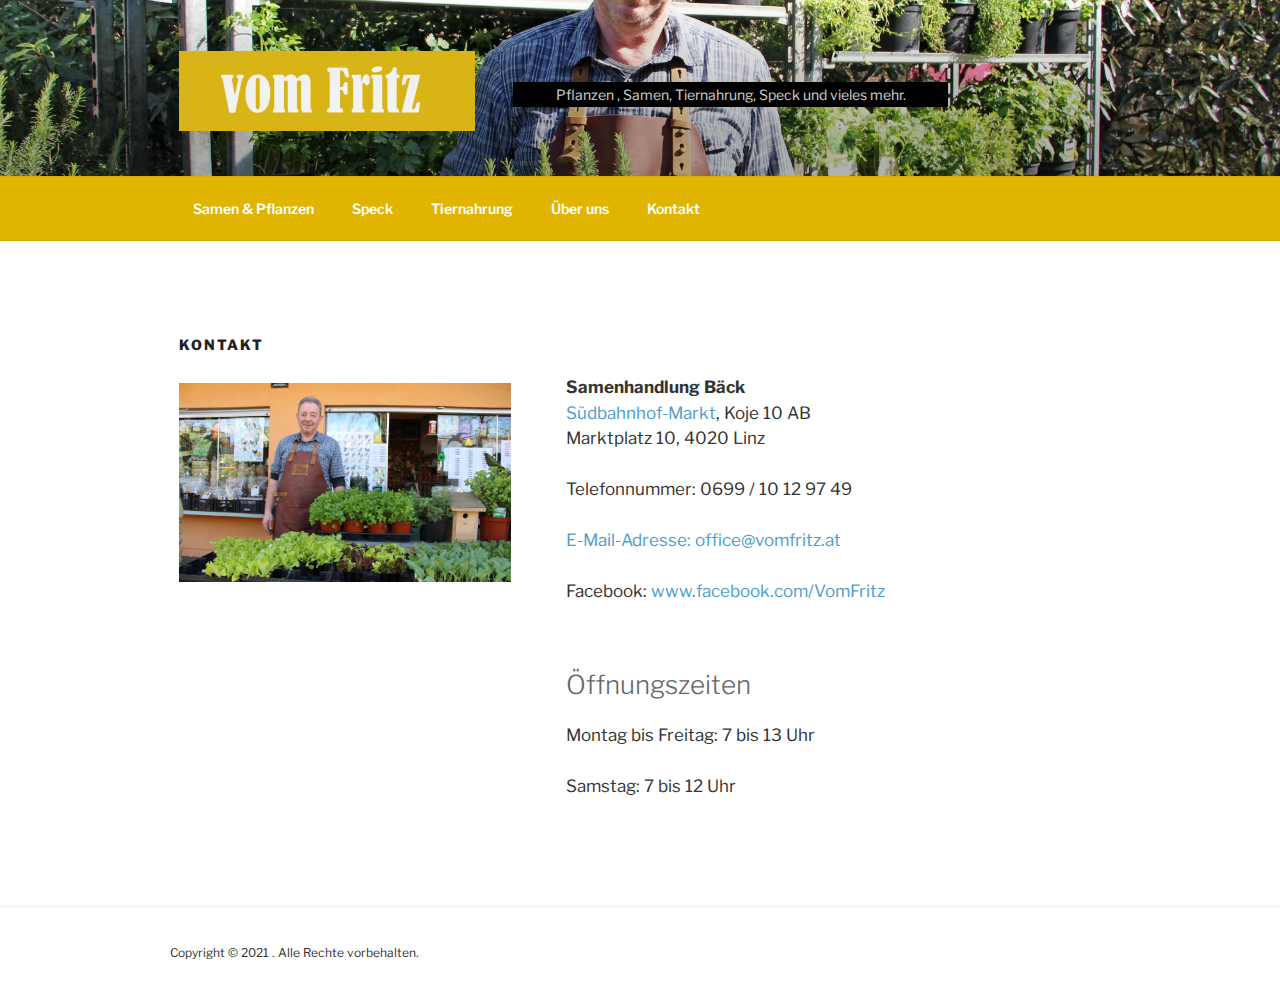
<file: kontakt/index.html>
<!DOCTYPE html>
<html lang="de-DE" class="no-js no-svg">
<head>
<meta charset="UTF-8">
<meta name="viewport" content="width=device-width, initial-scale=1">
<script type="text/javascript" src="/ruxitagentjs_ICA2SVfqru_10213210226032133.js" data-dtconfig="rid=RID_1663141187|rpid=-359530639|domain=vomfritz.at|reportUrl=/rb_bf48909tih|app=17bb3f0c3081c96b|rcdec=1209600000|featureHash=ICA2SVfqru|rdnt=1|uxrgce=1|srcss=1|bp=2|srmcrv=10|cuc=00paevt4|mel=100000|dpvc=1|ssv=4|lastModification=1614988030243|dtVersion=10213210226032133|srmcrl=1|tp=500,50,0,1|uxdcw=1500|vs=2|agentUri=/ruxitagentjs_ICA2SVfqru_10213210226032133.js"></script><link rel="profile" href="http://gmpg.org/xfn/11">

<script>(function(html){html.className = html.className.replace(/\bno-js\b/,'js')})(document.documentElement);</script>
<title>Kontakt</title>
<link rel="dns-prefetch">
<link rel="dns-prefetch" href="//fonts.googleapis.com">
<link rel="dns-prefetch" href="//s.w.org">
<link href="https://fonts.gstatic.com/" crossorigin rel="preconnect">
<link rel="alternate" type="application/rss+xml" title=" &raquo; Feed" href="/feed/">
<link rel="alternate" type="application/rss+xml" title=" &raquo; Kommentar-Feed" href="/comments/feed/">
		<script>
			window._wpemojiSettings = {"baseUrl":"https:\/\/s.w.org\/images\/core\/emoji\/13.0.1\/72x72\/","ext":".png","svgUrl":"https:\/\/s.w.org\/images\/core\/emoji\/13.0.1\/svg\/","svgExt":".svg","source":{"concatemoji":"https:\/\/www.vomfritz.at\/wp-includes\/js\/wp-emoji-release.min.js?ver=5.6.2"}};
			!function(e,a,t){var n,r,o,i=a.createElement("canvas"),p=i.getContext&&i.getContext("2d");function s(e,t){var a=String.fromCharCode;p.clearRect(0,0,i.width,i.height),p.fillText(a.apply(this,e),0,0);e=i.toDataURL();return p.clearRect(0,0,i.width,i.height),p.fillText(a.apply(this,t),0,0),e===i.toDataURL()}function c(e){var t=a.createElement("script");t.src=e,t.defer=t.type="text/javascript",a.getElementsByTagName("head")[0].appendChild(t)}for(o=Array("flag","emoji"),t.supports={everything:!0,everythingExceptFlag:!0},r=0;r<o.length;r++)t.supports[o[r]]=function(e){if(!p||!p.fillText)return!1;switch(p.textBaseline="top",p.font="600 32px Arial",e){case"flag":return s([127987,65039,8205,9895,65039],[127987,65039,8203,9895,65039])?!1:!s([55356,56826,55356,56819],[55356,56826,8203,55356,56819])&&!s([55356,57332,56128,56423,56128,56418,56128,56421,56128,56430,56128,56423,56128,56447],[55356,57332,8203,56128,56423,8203,56128,56418,8203,56128,56421,8203,56128,56430,8203,56128,56423,8203,56128,56447]);case"emoji":return!s([55357,56424,8205,55356,57212],[55357,56424,8203,55356,57212])}return!1}(o[r]),t.supports.everything=t.supports.everything&&t.supports[o[r]],"flag"!==o[r]&&(t.supports.everythingExceptFlag=t.supports.everythingExceptFlag&&t.supports[o[r]]);t.supports.everythingExceptFlag=t.supports.everythingExceptFlag&&!t.supports.flag,t.DOMReady=!1,t.readyCallback=function(){t.DOMReady=!0},t.supports.everything||(n=function(){t.readyCallback()},a.addEventListener?(a.addEventListener("DOMContentLoaded",n,!1),e.addEventListener("load",n,!1)):(e.attachEvent("onload",n),a.attachEvent("onreadystatechange",function(){"complete"===a.readyState&&t.readyCallback()})),(n=t.source||{}).concatemoji?c(n.concatemoji):n.wpemoji&&n.twemoji&&(c(n.twemoji),c(n.wpemoji)))}(window,document,window._wpemojiSettings);
		</script>
		<style>img.wp-smiley,
img.emoji {
	display: inline !important;
	border: none !important;
	box-shadow: none !important;
	height: 1em !important;
	width: 1em !important;
	margin: 0 .07em !important;
	vertical-align: -0.1em !important;
	background: none !important;
	padding: 0 !important;
}</style>
	<link rel="stylesheet" id="wp-block-library-css" href="/wp-includes/css/dist/block-library/style.min.css?ver=5.6.2" media="all">
<link rel="stylesheet" id="wp-block-library-theme-css" href="/wp-includes/css/dist/block-library/theme.min.css?ver=5.6.2" media="all">
<link rel="stylesheet" id="delect-parent-style-css" href="/wp-content/themes/twentyseventeen/style.css?ver=5.6.2" media="all">
<link rel="stylesheet" id="delect-style-css" href="/wp-content/themes/delect/style.css?ver=1.0.2" media="all">
<style id="delect-style-inline-css">.site-branding .site-title a,.site-branding .site-title a:hover,.site-branding .site-title a:focus {color: #fff; }
	.entry-title a:hover, .entry-title a:focus, .post-navigation a:hover .post-title,.post-navigation a:focus .post-title {color: #659ebd!important; }
	.entry-content a.more-link, .entry-summary a.more-link {background-color: #e1b401; color: #fff; }
	.social-navigation a  {background-color: #d8b94f!important; color: #fff!important; }	
	.social-navigation a:hover { background-color: #bbb!important; color: #fff; }	
	.widget ul li, .widget ol li, .widget ul li, .colors-dark .widget ol li { border-color: #e6e6e6!important; color: #787d85;}
	.widget li a, .widget li a:visited {color: #787d85;}
	.widget ul li a:focus,.widget ul li a:hover, .colors-dark .widget ul li a:hover {color: #000!important;}
	.featured-label {color: #c3a12d;}
	a, .comment-reply-link, .comment-reply-link:hover,.comment-reply-link:focus {color: #4e9eca;}</style>
<link rel="stylesheet" id="twentyseventeen-fonts-css" href="https://fonts.googleapis.com/css?family=Libre+Franklin%3A300%2C300i%2C400%2C400i%2C600%2C600i%2C800%2C800i&#038;subset=latin%2Clatin-ext&#038;display=fallback" media="all">
<link rel="stylesheet" id="twentyseventeen-style-css" href="/wp-content/themes/delect/style.css?ver=20201208" media="all">
<link rel="stylesheet" id="twentyseventeen-block-style-css" href="/wp-content/themes/twentyseventeen/assets/css/blocks.css?ver=20190105" media="all">
<!--[if lt IE 9]>
<link rel='stylesheet' id='twentyseventeen-ie8-css'  href='https://www.vomfritz.at/wp-content/themes/twentyseventeen/assets/css/ie8.css?ver=20161202' media='all' />
<![endif]-->
<!--[if lt IE 9]>
<script src='https://www.vomfritz.at/wp-content/themes/twentyseventeen/assets/js/html5.js?ver=20161020' id='html5-js'></script>
<![endif]-->
<script src="/wp-includes/js/jquery/jquery.min.js?ver=3.5.1" id="jquery-core-js"></script>
<script src="/wp-includes/js/jquery/jquery-migrate.min.js?ver=3.3.2" id="jquery-migrate-js"></script>
<link rel="https://api.w.org/" href="/wp-json/">
<link rel="alternate" type="application/json" href="/wp-json/wp/v2/pages/6">
<link rel="EditURI" type="application/rsd+xml" title="RSD" href="/xmlrpc.php?rsd">
<link rel="wlwmanifest" type="application/wlwmanifest+xml" href="/wp-includes/wlwmanifest.xml"> 
<meta name="generator" content="WordPress 5.6.2">
<link rel="canonical" href="/kontakt/">
<link rel="shortlink" href="/?p=6">
<link rel="alternate" type="application/json+oembed" href="/wp-json/oembed/1.0/embed?url=https%3A%2F%2F%2Fkontakt%2F">
<link rel="alternate" type="text/xml+oembed" href="/wp-json/oembed/1.0/embed?url=https%3A%2F%2F%2Fkontakt%2F&#038;format=xml">
<link rel="icon" href="/wp-content/uploads/2019/03/cropped-webicon-32x32.jpg" sizes="32x32">
<link rel="icon" href="/wp-content/uploads/2019/03/cropped-webicon-192x192.jpg" sizes="192x192">
<link rel="apple-touch-icon" href="/wp-content/uploads/2019/03/cropped-webicon-180x180.jpg">
<meta name="msapplication-TileImage" content="https://www.vomfritz.at/wp-content/uploads/2019/03/cropped-webicon-270x270.jpg">
</head>

<body class="page-template-default page page-id-6 wp-custom-logo wp-embed-responsive has-header-image page-two-column colors-light">
<div id="page" class="site">
	<a class="skip-link screen-reader-text" href="#content">Weiter zum Inhalt</a>

	<header id="masthead" class="site-header" role="banner">

		<div class="custom-header">

		<div class="custom-header-media">
			<div id="wp-custom-header" class="wp-custom-header"><img src="/wp-content/uploads/2019/03/cropped-header.jpg" width="2000" height="1200" alt="" srcset="/wp-content/uploads/2019/03/cropped-header.jpg 2000w, /wp-content/uploads/2019/03/cropped-header-300x180.jpg 300w, /wp-content/uploads/2019/03/cropped-header-768x461.jpg 768w, /wp-content/uploads/2019/03/cropped-header-1024x614.jpg 1024w" sizes="100vw"></div>		</div>

	<div class="site-branding">
	<div class="wrap">

		<a href="/" class="custom-logo-link" rel="home"><img width="925" height="250" src="/wp-content/uploads/2019/03/cropped-logo_vomfritz-2.jpg" class="custom-logo" alt="" srcset="/wp-content/uploads/2019/03/cropped-logo_vomfritz-2.jpg 925w, /wp-content/uploads/2019/03/cropped-logo_vomfritz-2-300x81.jpg 300w, /wp-content/uploads/2019/03/cropped-logo_vomfritz-2-768x208.jpg 768w" sizes="100vw"></a>
		<div class="site-branding-text">
							<p class="site-title"><a href="/" rel="home"></a></p>
			
							<p class="site-description">Pflanzen , Samen, Tiernahrung, Speck und vieles mehr.</p>
					</div>
<!-- .site-branding-text -->

		
	</div>
<!-- .wrap -->
</div>
<!-- .site-branding -->

</div>
<!-- .custom-header -->

					<div class="navigation-top">
				<div class="wrap">
					<nav id="site-navigation" class="main-navigation" role="navigation" aria-label="Oberes Menü">
	<button class="menu-toggle" aria-controls="top-menu" aria-expanded="false">
		<svg class="icon icon-bars" aria-hidden="true" role="img"> <use href="#icon-bars" xlink:href="#icon-bars"></use> </svg><svg class="icon icon-close" aria-hidden="true" role="img"> <use href="#icon-close" xlink:href="#icon-close"></use> </svg>Menü	</button>

	<div class="menu-kontakt-container"><ul id="top-menu" class="menu">
<li id="menu-item-24" class="menu-item menu-item-type-post_type menu-item-object-page menu-item-24"><a href="/produkte/">Samen &#038; Pflanzen</a></li>
<li id="menu-item-31" class="menu-item menu-item-type-post_type menu-item-object-page menu-item-31"><a href="/speck/">Speck</a></li>
<li id="menu-item-30" class="menu-item menu-item-type-post_type menu-item-object-page menu-item-30"><a href="/fuer-den-hund/">Tiernahrung</a></li>
<li id="menu-item-19" class="menu-item menu-item-type-post_type menu-item-object-page menu-item-19"><a href="/ueber-uns/">Über uns</a></li>
<li id="menu-item-21" class="menu-item menu-item-type-post_type menu-item-object-page current-menu-item page_item page-item-6 current_page_item menu-item-21"><a href="/kontakt/" aria-current="page">Kontakt</a></li>
</ul></div>
	</nav><!-- #site-navigation -->
				</div>
<!-- .wrap -->
			</div>
<!-- .navigation-top -->
		
	</header><!-- #masthead -->

	<div class="site-content-contain">
		<div id="content" class="site-content">

<div class="wrap">
	<div id="primary" class="content-area">
		<main id="main" class="site-main" role="main">

			
<article id="post-6" class="post-6 page type-page status-publish has-post-thumbnail hentry">
	<header class="entry-header">
		<h1 class="entry-title">Kontakt</h1>	
		<div class="single-featured-image"><img width="2000" height="1200" src="/wp-content/uploads/2019/03/IMG_1152-2000x1200.jpg" class="attachment-twentyseventeen-featured-image size-twentyseventeen-featured-image wp-post-image" alt="" loading="lazy" sizes="100vw"></div>	 
	</header><!-- .entry-header -->
	<div class="entry-content">
		
<p><strong>Samenhandlung Bäck</strong><br><a href="http://www.suedbahnhofmarkt-linz.at/koje-10-abd.html">Südbahnhof-Markt</a>, Koje 10 AB<br>Marktplatz 10, 4020 Linz</p>



<p>Telefonnummer: 0699 / 10 12 97 49</p>



<p><a href="mailto:office@vomfritz.at">E-Mail-Adresse: office@vomfritz.at</a></p>



<p>Facebook:<a href="https://www.facebook.com/VomFritz-339912199995980/?modal=admin_todo_tour"> www.facebook.com/VomFritz</a></p>



<h2>
<br>Öffnungszeiten</h2>



<p>Montag bis Freitag: 7 bis 13 Uhr</p>



<p>Samstag: 7 bis 12 Uhr<br><br></p>
			</div>
<!-- .entry-content -->
</article><!-- #post-## -->
		</main><!-- #main -->
	</div>
<!-- #primary -->
</div>
<!-- .wrap -->


		</div>
<!-- #content -->

		<footer id="colophon" class="site-footer" role="contentinfo">
			<div class="wrap">
				


<div class="site-info">
	Copyright &copy; 
	2021	. Alle Rechte vorbehalten.</div>
<!-- .site-info -->			</div>
<!-- .wrap -->
		</footer><!-- #colophon -->
	</div>
<!-- .site-content-contain -->
</div>
<!-- #page -->
<script id="twentyseventeen-skip-link-focus-fix-js-extra">
var twentyseventeenScreenReaderText = {"quote":"<svg class=\"icon icon-quote-right\" aria-hidden=\"true\" role=\"img\"> <use href=\"#icon-quote-right\" xlink:href=\"#icon-quote-right\"><\/use> <\/svg>","expand":"Untermenü anzeigen","collapse":"Untermenü verbergen","icon":"<svg class=\"icon icon-angle-down\" aria-hidden=\"true\" role=\"img\"> <use href=\"#icon-angle-down\" xlink:href=\"#icon-angle-down\"><\/use> <span class=\"svg-fallback icon-angle-down\"><\/span><\/svg>"};
</script>
<script src="/wp-content/themes/twentyseventeen/assets/js/skip-link-focus-fix.js?ver=20161114" id="twentyseventeen-skip-link-focus-fix-js"></script>
<script src="/wp-content/themes/twentyseventeen/assets/js/navigation.js?ver=20161203" id="twentyseventeen-navigation-js"></script>
<script src="/wp-content/themes/twentyseventeen/assets/js/global.js?ver=20190121" id="twentyseventeen-global-js"></script>
<script src="/wp-content/themes/twentyseventeen/assets/js/jquery.scrollTo.js?ver=2.1.2" id="jquery-scrollto-js"></script>
<script src="/wp-includes/js/wp-embed.min.js?ver=5.6.2" id="wp-embed-js"></script>
<svg style="position: absolute; width: 0; height: 0; overflow: hidden;" version="1.1" xmlns="http://www.w3.org/2000/svg" xmlns:xlink="http://www.w3.org/1999/xlink">
<defs>
<symbol id="icon-behance" viewbox="0 0 37 32">
<path class="path1" d="M33 6.054h-9.125v2.214h9.125v-2.214zM28.5 13.661q-1.607 0-2.607 0.938t-1.107 2.545h7.286q-0.321-3.482-3.571-3.482zM28.786 24.107q1.125 0 2.179-0.571t1.357-1.554h3.946q-1.786 5.482-7.625 5.482-3.821 0-6.080-2.357t-2.259-6.196q0-3.714 2.33-6.17t6.009-2.455q2.464 0 4.295 1.214t2.732 3.196 0.902 4.429q0 0.304-0.036 0.839h-11.75q0 1.982 1.027 3.063t2.973 1.080zM4.946 23.214h5.286q3.661 0 3.661-2.982 0-3.214-3.554-3.214h-5.393v6.196zM4.946 13.625h5.018q1.393 0 2.205-0.652t0.813-2.027q0-2.571-3.393-2.571h-4.643v5.25zM0 4.536h10.607q1.554 0 2.768 0.25t2.259 0.848 1.607 1.723 0.563 2.75q0 3.232-3.071 4.696 2.036 0.571 3.071 2.054t1.036 3.643q0 1.339-0.438 2.438t-1.179 1.848-1.759 1.268-2.161 0.75-2.393 0.232h-10.911v-22.5z"></path>
</symbol>
<symbol id="icon-deviantart" viewbox="0 0 18 32">
<path class="path1" d="M18.286 5.411l-5.411 10.393 0.429 0.554h4.982v7.411h-9.054l-0.786 0.536-2.536 4.875-0.536 0.536h-5.375v-5.411l5.411-10.411-0.429-0.536h-4.982v-7.411h9.054l0.786-0.536 2.536-4.875 0.536-0.536h5.375v5.411z"></path>
</symbol>
<symbol id="icon-medium" viewbox="0 0 32 32">
<path class="path1" d="M10.661 7.518v20.946q0 0.446-0.223 0.759t-0.652 0.313q-0.304 0-0.589-0.143l-8.304-4.161q-0.375-0.179-0.634-0.598t-0.259-0.83v-20.357q0-0.357 0.179-0.607t0.518-0.25q0.25 0 0.786 0.268l9.125 4.571q0.054 0.054 0.054 0.089zM11.804 9.321l9.536 15.464-9.536-4.75v-10.714zM32 9.643v18.821q0 0.446-0.25 0.723t-0.679 0.277-0.839-0.232l-7.875-3.929zM31.946 7.5q0 0.054-4.58 7.491t-5.366 8.705l-6.964-11.321 5.786-9.411q0.304-0.5 0.929-0.5 0.25 0 0.464 0.107l9.661 4.821q0.071 0.036 0.071 0.107z"></path>
</symbol>
<symbol id="icon-slideshare" viewbox="0 0 32 32">
<path class="path1" d="M15.589 13.214q0 1.482-1.134 2.545t-2.723 1.063-2.723-1.063-1.134-2.545q0-1.5 1.134-2.554t2.723-1.054 2.723 1.054 1.134 2.554zM24.554 13.214q0 1.482-1.125 2.545t-2.732 1.063q-1.589 0-2.723-1.063t-1.134-2.545q0-1.5 1.134-2.554t2.723-1.054q1.607 0 2.732 1.054t1.125 2.554zM28.571 16.429v-11.911q0-1.554-0.571-2.205t-1.982-0.652h-19.857q-1.482 0-2.009 0.607t-0.527 2.25v12.018q0.768 0.411 1.58 0.714t1.446 0.5 1.446 0.33 1.268 0.196 1.25 0.071 1.045 0.009 1.009-0.036 0.795-0.036q1.214-0.018 1.696 0.482 0.107 0.107 0.179 0.161 0.464 0.446 1.089 0.911 0.125-1.625 2.107-1.554 0.089 0 0.652 0.027t0.768 0.036 0.813 0.018 0.946-0.018 0.973-0.080 1.089-0.152 1.107-0.241 1.196-0.348 1.205-0.482 1.286-0.616zM31.482 16.339q-2.161 2.661-6.643 4.5 1.5 5.089-0.411 8.304-1.179 2.018-3.268 2.643-1.857 0.571-3.25-0.268-1.536-0.911-1.464-2.929l-0.018-5.821v-0.018q-0.143-0.036-0.438-0.107t-0.42-0.089l-0.018 6.036q0.071 2.036-1.482 2.929-1.411 0.839-3.268 0.268-2.089-0.643-3.25-2.679-1.875-3.214-0.393-8.268-4.482-1.839-6.643-4.5-0.446-0.661-0.071-1.125t1.071 0.018q0.054 0.036 0.196 0.125t0.196 0.143v-12.393q0-1.286 0.839-2.196t2.036-0.911h22.446q1.196 0 2.036 0.911t0.839 2.196v12.393l0.375-0.268q0.696-0.482 1.071-0.018t-0.071 1.125z"></path>
</symbol>
<symbol id="icon-snapchat-ghost" viewbox="0 0 30 32">
<path class="path1" d="M15.143 2.286q2.393-0.018 4.295 1.223t2.92 3.438q0.482 1.036 0.482 3.196 0 0.839-0.161 3.411 0.25 0.125 0.5 0.125 0.321 0 0.911-0.241t0.911-0.241q0.518 0 1 0.321t0.482 0.821q0 0.571-0.563 0.964t-1.232 0.563-1.232 0.518-0.563 0.848q0 0.268 0.214 0.768 0.661 1.464 1.83 2.679t2.58 1.804q0.5 0.214 1.429 0.411 0.5 0.107 0.5 0.625 0 1.25-3.911 1.839-0.125 0.196-0.196 0.696t-0.25 0.83-0.589 0.33q-0.357 0-1.107-0.116t-1.143-0.116q-0.661 0-1.107 0.089-0.571 0.089-1.125 0.402t-1.036 0.679-1.036 0.723-1.357 0.598-1.768 0.241q-0.929 0-1.723-0.241t-1.339-0.598-1.027-0.723-1.036-0.679-1.107-0.402q-0.464-0.089-1.125-0.089-0.429 0-1.17 0.134t-1.045 0.134q-0.446 0-0.625-0.33t-0.25-0.848-0.196-0.714q-3.911-0.589-3.911-1.839 0-0.518 0.5-0.625 0.929-0.196 1.429-0.411 1.393-0.571 2.58-1.804t1.83-2.679q0.214-0.5 0.214-0.768 0-0.5-0.563-0.848t-1.241-0.527-1.241-0.563-0.563-0.938q0-0.482 0.464-0.813t0.982-0.33q0.268 0 0.857 0.232t0.946 0.232q0.321 0 0.571-0.125-0.161-2.536-0.161-3.393 0-2.179 0.482-3.214 1.143-2.446 3.071-3.536t4.714-1.125z"></path>
</symbol>
<symbol id="icon-yelp" viewbox="0 0 27 32">
<path class="path1" d="M13.804 23.554v2.268q-0.018 5.214-0.107 5.446-0.214 0.571-0.911 0.714-0.964 0.161-3.241-0.679t-2.902-1.589q-0.232-0.268-0.304-0.643-0.018-0.214 0.071-0.464 0.071-0.179 0.607-0.839t3.232-3.857q0.018 0 1.071-1.25 0.268-0.339 0.705-0.438t0.884 0.063q0.429 0.179 0.67 0.518t0.223 0.75zM11.143 19.071q-0.054 0.982-0.929 1.25l-2.143 0.696q-4.911 1.571-5.214 1.571-0.625-0.036-0.964-0.643-0.214-0.446-0.304-1.339-0.143-1.357 0.018-2.973t0.536-2.223 1-0.571q0.232 0 3.607 1.375 1.25 0.518 2.054 0.839l1.5 0.607q0.411 0.161 0.634 0.545t0.205 0.866zM25.893 24.375q-0.125 0.964-1.634 2.875t-2.42 2.268q-0.661 0.25-1.125-0.125-0.25-0.179-3.286-5.125l-0.839-1.375q-0.25-0.375-0.205-0.821t0.348-0.821q0.625-0.768 1.482-0.464 0.018 0.018 2.125 0.714 3.625 1.179 4.321 1.42t0.839 0.366q0.5 0.393 0.393 1.089zM13.893 13.089q0.089 1.821-0.964 2.179-1.036 0.304-2.036-1.268l-6.75-10.679q-0.143-0.625 0.339-1.107 0.732-0.768 3.705-1.598t4.009-0.563q0.714 0.179 0.875 0.804 0.054 0.321 0.393 5.455t0.429 6.777zM25.714 15.018q0.054 0.696-0.464 1.054-0.268 0.179-5.875 1.536-1.196 0.268-1.625 0.411l0.018-0.036q-0.411 0.107-0.821-0.071t-0.661-0.571q-0.536-0.839 0-1.554 0.018-0.018 1.339-1.821 2.232-3.054 2.679-3.643t0.607-0.696q0.5-0.339 1.161-0.036 0.857 0.411 2.196 2.384t1.446 2.991v0.054z"></path>
</symbol>
<symbol id="icon-vine" viewbox="0 0 27 32">
<path class="path1" d="M26.732 14.768v3.536q-1.804 0.411-3.536 0.411-1.161 2.429-2.955 4.839t-3.241 3.848-2.286 1.902q-1.429 0.804-2.893-0.054-0.5-0.304-1.080-0.777t-1.518-1.491-1.83-2.295-1.92-3.286-1.884-4.357-1.634-5.616-1.259-6.964h5.054q0.464 3.893 1.25 7.116t1.866 5.661 2.17 4.205 2.5 3.482q3.018-3.018 5.125-7.25-2.536-1.286-3.982-3.929t-1.446-5.946q0-3.429 1.857-5.616t5.071-2.188q3.179 0 4.875 1.884t1.696 5.313q0 2.839-1.036 5.107-0.125 0.018-0.348 0.054t-0.821 0.036-1.125-0.107-1.107-0.455-0.902-0.92q0.554-1.839 0.554-3.286 0-1.554-0.518-2.357t-1.411-0.804q-0.946 0-1.518 0.884t-0.571 2.509q0 3.321 1.875 5.241t4.768 1.92q1.107 0 2.161-0.25z"></path>
</symbol>
<symbol id="icon-vk" viewbox="0 0 35 32">
<path class="path1" d="M34.232 9.286q0.411 1.143-2.679 5.25-0.429 0.571-1.161 1.518-1.393 1.786-1.607 2.339-0.304 0.732 0.25 1.446 0.304 0.375 1.446 1.464h0.018l0.071 0.071q2.518 2.339 3.411 3.946 0.054 0.089 0.116 0.223t0.125 0.473-0.009 0.607-0.446 0.491-1.054 0.223l-4.571 0.071q-0.429 0.089-1-0.089t-0.929-0.393l-0.357-0.214q-0.536-0.375-1.25-1.143t-1.223-1.384-1.089-1.036-1.009-0.277q-0.054 0.018-0.143 0.063t-0.304 0.259-0.384 0.527-0.304 0.929-0.116 1.384q0 0.268-0.063 0.491t-0.134 0.33l-0.071 0.089q-0.321 0.339-0.946 0.393h-2.054q-1.268 0.071-2.607-0.295t-2.348-0.946-1.839-1.179-1.259-1.027l-0.446-0.429q-0.179-0.179-0.491-0.536t-1.277-1.625-1.893-2.696-2.188-3.768-2.33-4.857q-0.107-0.286-0.107-0.482t0.054-0.286l0.071-0.107q0.268-0.339 1.018-0.339l4.893-0.036q0.214 0.036 0.411 0.116t0.286 0.152l0.089 0.054q0.286 0.196 0.429 0.571 0.357 0.893 0.821 1.848t0.732 1.455l0.286 0.518q0.518 1.071 1 1.857t0.866 1.223 0.741 0.688 0.607 0.25 0.482-0.089q0.036-0.018 0.089-0.089t0.214-0.393 0.241-0.839 0.17-1.446 0-2.232q-0.036-0.714-0.161-1.304t-0.25-0.821l-0.107-0.214q-0.446-0.607-1.518-0.768-0.232-0.036 0.089-0.429 0.304-0.339 0.679-0.536 0.946-0.464 4.268-0.429 1.464 0.018 2.411 0.232 0.357 0.089 0.598 0.241t0.366 0.429 0.188 0.571 0.063 0.813-0.018 0.982-0.045 1.259-0.027 1.473q0 0.196-0.018 0.75t-0.009 0.857 0.063 0.723 0.205 0.696 0.402 0.438q0.143 0.036 0.304 0.071t0.464-0.196 0.679-0.616 0.929-1.196 1.214-1.92q1.071-1.857 1.911-4.018 0.071-0.179 0.179-0.313t0.196-0.188l0.071-0.054 0.089-0.045t0.232-0.054 0.357-0.009l5.143-0.036q0.696-0.089 1.143 0.045t0.554 0.295z"></path>
</symbol>
<symbol id="icon-search" viewbox="0 0 30 32">
<path class="path1" d="M20.571 14.857q0-3.304-2.348-5.652t-5.652-2.348-5.652 2.348-2.348 5.652 2.348 5.652 5.652 2.348 5.652-2.348 2.348-5.652zM29.714 29.714q0 0.929-0.679 1.607t-1.607 0.679q-0.964 0-1.607-0.679l-6.125-6.107q-3.196 2.214-7.125 2.214-2.554 0-4.884-0.991t-4.018-2.679-2.679-4.018-0.991-4.884 0.991-4.884 2.679-4.018 4.018-2.679 4.884-0.991 4.884 0.991 4.018 2.679 2.679 4.018 0.991 4.884q0 3.929-2.214 7.125l6.125 6.125q0.661 0.661 0.661 1.607z"></path>
</symbol>
<symbol id="icon-envelope-o" viewbox="0 0 32 32">
<path class="path1" d="M29.714 26.857v-13.714q-0.571 0.643-1.232 1.179-4.786 3.679-7.607 6.036-0.911 0.768-1.482 1.196t-1.545 0.866-1.83 0.438h-0.036q-0.857 0-1.83-0.438t-1.545-0.866-1.482-1.196q-2.821-2.357-7.607-6.036-0.661-0.536-1.232-1.179v13.714q0 0.232 0.17 0.402t0.402 0.17h26.286q0.232 0 0.402-0.17t0.17-0.402zM29.714 8.089v-0.438t-0.009-0.232-0.054-0.223-0.098-0.161-0.161-0.134-0.25-0.045h-26.286q-0.232 0-0.402 0.17t-0.17 0.402q0 3 2.625 5.071 3.446 2.714 7.161 5.661 0.107 0.089 0.625 0.527t0.821 0.67 0.795 0.563 0.902 0.491 0.768 0.161h0.036q0.357 0 0.768-0.161t0.902-0.491 0.795-0.563 0.821-0.67 0.625-0.527q3.714-2.946 7.161-5.661 0.964-0.768 1.795-2.063t0.83-2.348zM32 7.429v19.429q0 1.179-0.839 2.018t-2.018 0.839h-26.286q-1.179 0-2.018-0.839t-0.839-2.018v-19.429q0-1.179 0.839-2.018t2.018-0.839h26.286q1.179 0 2.018 0.839t0.839 2.018z"></path>
</symbol>
<symbol id="icon-close" viewbox="0 0 25 32">
<path class="path1" d="M23.179 23.607q0 0.714-0.5 1.214l-2.429 2.429q-0.5 0.5-1.214 0.5t-1.214-0.5l-5.25-5.25-5.25 5.25q-0.5 0.5-1.214 0.5t-1.214-0.5l-2.429-2.429q-0.5-0.5-0.5-1.214t0.5-1.214l5.25-5.25-5.25-5.25q-0.5-0.5-0.5-1.214t0.5-1.214l2.429-2.429q0.5-0.5 1.214-0.5t1.214 0.5l5.25 5.25 5.25-5.25q0.5-0.5 1.214-0.5t1.214 0.5l2.429 2.429q0.5 0.5 0.5 1.214t-0.5 1.214l-5.25 5.25 5.25 5.25q0.5 0.5 0.5 1.214z"></path>
</symbol>
<symbol id="icon-angle-down" viewbox="0 0 21 32">
<path class="path1" d="M19.196 13.143q0 0.232-0.179 0.411l-8.321 8.321q-0.179 0.179-0.411 0.179t-0.411-0.179l-8.321-8.321q-0.179-0.179-0.179-0.411t0.179-0.411l0.893-0.893q0.179-0.179 0.411-0.179t0.411 0.179l7.018 7.018 7.018-7.018q0.179-0.179 0.411-0.179t0.411 0.179l0.893 0.893q0.179 0.179 0.179 0.411z"></path>
</symbol>
<symbol id="icon-folder-open" viewbox="0 0 34 32">
<path class="path1" d="M33.554 17q0 0.554-0.554 1.179l-6 7.071q-0.768 0.911-2.152 1.545t-2.563 0.634h-19.429q-0.607 0-1.080-0.232t-0.473-0.768q0-0.554 0.554-1.179l6-7.071q0.768-0.911 2.152-1.545t2.563-0.634h19.429q0.607 0 1.080 0.232t0.473 0.768zM27.429 10.857v2.857h-14.857q-1.679 0-3.518 0.848t-2.929 2.134l-6.107 7.179q0-0.071-0.009-0.223t-0.009-0.223v-17.143q0-1.643 1.179-2.821t2.821-1.179h5.714q1.643 0 2.821 1.179t1.179 2.821v0.571h9.714q1.643 0 2.821 1.179t1.179 2.821z"></path>
</symbol>
<symbol id="icon-twitter" viewbox="0 0 30 32">
<path class="path1" d="M28.929 7.286q-1.196 1.75-2.893 2.982 0.018 0.25 0.018 0.75 0 2.321-0.679 4.634t-2.063 4.437-3.295 3.759-4.607 2.607-5.768 0.973q-4.839 0-8.857-2.589 0.625 0.071 1.393 0.071 4.018 0 7.161-2.464-1.875-0.036-3.357-1.152t-2.036-2.848q0.589 0.089 1.089 0.089 0.768 0 1.518-0.196-2-0.411-3.313-1.991t-1.313-3.67v-0.071q1.214 0.679 2.607 0.732-1.179-0.786-1.875-2.054t-0.696-2.75q0-1.571 0.786-2.911 2.161 2.661 5.259 4.259t6.634 1.777q-0.143-0.679-0.143-1.321 0-2.393 1.688-4.080t4.080-1.688q2.5 0 4.214 1.821 1.946-0.375 3.661-1.393-0.661 2.054-2.536 3.179 1.661-0.179 3.321-0.893z"></path>
</symbol>
<symbol id="icon-facebook" viewbox="0 0 19 32">
<path class="path1" d="M17.125 0.214v4.714h-2.804q-1.536 0-2.071 0.643t-0.536 1.929v3.375h5.232l-0.696 5.286h-4.536v13.554h-5.464v-13.554h-4.554v-5.286h4.554v-3.893q0-3.321 1.857-5.152t4.946-1.83q2.625 0 4.071 0.214z"></path>
</symbol>
<symbol id="icon-github" viewbox="0 0 27 32">
<path class="path1" d="M13.714 2.286q3.732 0 6.884 1.839t4.991 4.991 1.839 6.884q0 4.482-2.616 8.063t-6.759 4.955q-0.482 0.089-0.714-0.125t-0.232-0.536q0-0.054 0.009-1.366t0.009-2.402q0-1.732-0.929-2.536 1.018-0.107 1.83-0.321t1.679-0.696 1.446-1.188 0.946-1.875 0.366-2.688q0-2.125-1.411-3.679 0.661-1.625-0.143-3.643-0.5-0.161-1.446 0.196t-1.643 0.786l-0.679 0.429q-1.661-0.464-3.429-0.464t-3.429 0.464q-0.286-0.196-0.759-0.482t-1.491-0.688-1.518-0.241q-0.804 2.018-0.143 3.643-1.411 1.554-1.411 3.679 0 1.518 0.366 2.679t0.938 1.875 1.438 1.196 1.679 0.696 1.83 0.321q-0.696 0.643-0.875 1.839-0.375 0.179-0.804 0.268t-1.018 0.089-1.17-0.384-0.991-1.116q-0.339-0.571-0.866-0.929t-0.884-0.429l-0.357-0.054q-0.375 0-0.518 0.080t-0.089 0.205 0.161 0.25 0.232 0.214l0.125 0.089q0.393 0.179 0.777 0.679t0.563 0.911l0.179 0.411q0.232 0.679 0.786 1.098t1.196 0.536 1.241 0.125 0.991-0.063l0.411-0.071q0 0.679 0.009 1.58t0.009 0.973q0 0.321-0.232 0.536t-0.714 0.125q-4.143-1.375-6.759-4.955t-2.616-8.063q0-3.732 1.839-6.884t4.991-4.991 6.884-1.839zM5.196 21.982q0.054-0.125-0.125-0.214-0.179-0.054-0.232 0.036-0.054 0.125 0.125 0.214 0.161 0.107 0.232-0.036zM5.75 22.589q0.125-0.089-0.036-0.286-0.179-0.161-0.286-0.054-0.125 0.089 0.036 0.286 0.179 0.179 0.286 0.054zM6.286 23.393q0.161-0.125 0-0.339-0.143-0.232-0.304-0.107-0.161 0.089 0 0.321t0.304 0.125zM7.036 24.143q0.143-0.143-0.071-0.339-0.214-0.214-0.357-0.054-0.161 0.143 0.071 0.339 0.214 0.214 0.357 0.054zM8.054 24.589q0.054-0.196-0.232-0.286-0.268-0.071-0.339 0.125t0.232 0.268q0.268 0.107 0.339-0.107zM9.179 24.679q0-0.232-0.304-0.196-0.286 0-0.286 0.196 0 0.232 0.304 0.196 0.286 0 0.286-0.196zM10.214 24.5q-0.036-0.196-0.321-0.161-0.286 0.054-0.25 0.268t0.321 0.143 0.25-0.25z"></path>
</symbol>
<symbol id="icon-bars" viewbox="0 0 27 32">
<path class="path1" d="M27.429 24v2.286q0 0.464-0.339 0.804t-0.804 0.339h-25.143q-0.464 0-0.804-0.339t-0.339-0.804v-2.286q0-0.464 0.339-0.804t0.804-0.339h25.143q0.464 0 0.804 0.339t0.339 0.804zM27.429 14.857v2.286q0 0.464-0.339 0.804t-0.804 0.339h-25.143q-0.464 0-0.804-0.339t-0.339-0.804v-2.286q0-0.464 0.339-0.804t0.804-0.339h25.143q0.464 0 0.804 0.339t0.339 0.804zM27.429 5.714v2.286q0 0.464-0.339 0.804t-0.804 0.339h-25.143q-0.464 0-0.804-0.339t-0.339-0.804v-2.286q0-0.464 0.339-0.804t0.804-0.339h25.143q0.464 0 0.804 0.339t0.339 0.804z"></path>
</symbol>
<symbol id="icon-google-plus" viewbox="0 0 41 32">
<path class="path1" d="M25.661 16.304q0 3.714-1.554 6.616t-4.429 4.536-6.589 1.634q-2.661 0-5.089-1.036t-4.179-2.786-2.786-4.179-1.036-5.089 1.036-5.089 2.786-4.179 4.179-2.786 5.089-1.036q5.107 0 8.768 3.429l-3.554 3.411q-2.089-2.018-5.214-2.018-2.196 0-4.063 1.107t-2.955 3.009-1.089 4.152 1.089 4.152 2.955 3.009 4.063 1.107q1.482 0 2.723-0.411t2.045-1.027 1.402-1.402 0.875-1.482 0.384-1.321h-7.429v-4.5h12.357q0.214 1.125 0.214 2.179zM41.143 14.125v3.75h-3.732v3.732h-3.75v-3.732h-3.732v-3.75h3.732v-3.732h3.75v3.732h3.732z"></path>
</symbol>
<symbol id="icon-linkedin" viewbox="0 0 27 32">
<path class="path1" d="M6.232 11.161v17.696h-5.893v-17.696h5.893zM6.607 5.696q0.018 1.304-0.902 2.179t-2.42 0.875h-0.036q-1.464 0-2.357-0.875t-0.893-2.179q0-1.321 0.92-2.188t2.402-0.866 2.375 0.866 0.911 2.188zM27.429 18.714v10.143h-5.875v-9.464q0-1.875-0.723-2.938t-2.259-1.063q-1.125 0-1.884 0.616t-1.134 1.527q-0.196 0.536-0.196 1.446v9.875h-5.875q0.036-7.125 0.036-11.554t-0.018-5.286l-0.018-0.857h5.875v2.571h-0.036q0.357-0.571 0.732-1t1.009-0.929 1.554-0.777 2.045-0.277q3.054 0 4.911 2.027t1.857 5.938z"></path>
</symbol>
<symbol id="icon-quote-right" viewbox="0 0 30 32">
<path class="path1" d="M13.714 5.714v12.571q0 1.857-0.723 3.545t-1.955 2.92-2.92 1.955-3.545 0.723h-1.143q-0.464 0-0.804-0.339t-0.339-0.804v-2.286q0-0.464 0.339-0.804t0.804-0.339h1.143q1.893 0 3.232-1.339t1.339-3.232v-0.571q0-0.714-0.5-1.214t-1.214-0.5h-4q-1.429 0-2.429-1t-1-2.429v-6.857q0-1.429 1-2.429t2.429-1h6.857q1.429 0 2.429 1t1 2.429zM29.714 5.714v12.571q0 1.857-0.723 3.545t-1.955 2.92-2.92 1.955-3.545 0.723h-1.143q-0.464 0-0.804-0.339t-0.339-0.804v-2.286q0-0.464 0.339-0.804t0.804-0.339h1.143q1.893 0 3.232-1.339t1.339-3.232v-0.571q0-0.714-0.5-1.214t-1.214-0.5h-4q-1.429 0-2.429-1t-1-2.429v-6.857q0-1.429 1-2.429t2.429-1h6.857q1.429 0 2.429 1t1 2.429z"></path>
</symbol>
<symbol id="icon-mail-reply" viewbox="0 0 32 32">
<path class="path1" d="M32 20q0 2.964-2.268 8.054-0.054 0.125-0.188 0.429t-0.241 0.536-0.232 0.393q-0.214 0.304-0.5 0.304-0.268 0-0.42-0.179t-0.152-0.446q0-0.161 0.045-0.473t0.045-0.42q0.089-1.214 0.089-2.196 0-1.804-0.313-3.232t-0.866-2.473-1.429-1.804-1.884-1.241-2.375-0.759-2.75-0.384-3.134-0.107h-4v4.571q0 0.464-0.339 0.804t-0.804 0.339-0.804-0.339l-9.143-9.143q-0.339-0.339-0.339-0.804t0.339-0.804l9.143-9.143q0.339-0.339 0.804-0.339t0.804 0.339 0.339 0.804v4.571h4q12.732 0 15.625 7.196 0.946 2.393 0.946 5.946z"></path>
</symbol>
<symbol id="icon-youtube" viewbox="0 0 27 32">
<path class="path1" d="M17.339 22.214v3.768q0 1.196-0.696 1.196-0.411 0-0.804-0.393v-5.375q0.393-0.393 0.804-0.393 0.696 0 0.696 1.196zM23.375 22.232v0.821h-1.607v-0.821q0-1.214 0.804-1.214t0.804 1.214zM6.125 18.339h1.911v-1.679h-5.571v1.679h1.875v10.161h1.786v-10.161zM11.268 28.5h1.589v-8.821h-1.589v6.75q-0.536 0.75-1.018 0.75-0.321 0-0.375-0.375-0.018-0.054-0.018-0.625v-6.5h-1.589v6.982q0 0.875 0.143 1.304 0.214 0.661 1.036 0.661 0.857 0 1.821-1.089v0.964zM18.929 25.857v-3.518q0-1.304-0.161-1.768-0.304-1-1.268-1-0.893 0-1.661 0.964v-3.875h-1.589v11.839h1.589v-0.857q0.804 0.982 1.661 0.982 0.964 0 1.268-0.982 0.161-0.482 0.161-1.786zM24.964 25.679v-0.232h-1.625q0 0.911-0.036 1.089-0.125 0.643-0.714 0.643-0.821 0-0.821-1.232v-1.554h3.196v-1.839q0-1.411-0.482-2.071-0.696-0.911-1.893-0.911-1.214 0-1.911 0.911-0.5 0.661-0.5 2.071v3.089q0 1.411 0.518 2.071 0.696 0.911 1.929 0.911 1.286 0 1.929-0.946 0.321-0.482 0.375-0.964 0.036-0.161 0.036-1.036zM14.107 9.375v-3.75q0-1.232-0.768-1.232t-0.768 1.232v3.75q0 1.25 0.768 1.25t0.768-1.25zM26.946 22.786q0 4.179-0.464 6.25-0.25 1.054-1.036 1.768t-1.821 0.821q-3.286 0.375-9.911 0.375t-9.911-0.375q-1.036-0.107-1.83-0.821t-1.027-1.768q-0.464-2-0.464-6.25 0-4.179 0.464-6.25 0.25-1.054 1.036-1.768t1.839-0.839q3.268-0.357 9.893-0.357t9.911 0.357q1.036 0.125 1.83 0.839t1.027 1.768q0.464 2 0.464 6.25zM9.125 0h1.821l-2.161 7.125v4.839h-1.786v-4.839q-0.25-1.321-1.089-3.786-0.661-1.839-1.161-3.339h1.893l1.268 4.696zM15.732 5.946v3.125q0 1.446-0.5 2.107-0.661 0.911-1.893 0.911-1.196 0-1.875-0.911-0.5-0.679-0.5-2.107v-3.125q0-1.429 0.5-2.089 0.679-0.911 1.875-0.911 1.232 0 1.893 0.911 0.5 0.661 0.5 2.089zM21.714 3.054v8.911h-1.625v-0.982q-0.946 1.107-1.839 1.107-0.821 0-1.054-0.661-0.143-0.429-0.143-1.339v-7.036h1.625v6.554q0 0.589 0.018 0.625 0.054 0.393 0.375 0.393 0.482 0 1.018-0.768v-6.804h1.625z"></path>
</symbol>
<symbol id="icon-dropbox" viewbox="0 0 32 32">
<path class="path1" d="M7.179 12.625l8.821 5.446-6.107 5.089-8.75-5.696zM24.786 22.536v1.929l-8.75 5.232v0.018l-0.018-0.018-0.018 0.018v-0.018l-8.732-5.232v-1.929l2.625 1.714 6.107-5.071v-0.036l0.018 0.018 0.018-0.018v0.036l6.125 5.071zM9.893 2.107l6.107 5.089-8.821 5.429-6.036-4.821zM24.821 12.625l6.036 4.839-8.732 5.696-6.125-5.089zM22.125 2.107l8.732 5.696-6.036 4.821-8.821-5.429z"></path>
</symbol>
<symbol id="icon-instagram" viewbox="0 0 27 32">
<path class="path1" d="M18.286 16q0-1.893-1.339-3.232t-3.232-1.339-3.232 1.339-1.339 3.232 1.339 3.232 3.232 1.339 3.232-1.339 1.339-3.232zM20.75 16q0 2.929-2.054 4.982t-4.982 2.054-4.982-2.054-2.054-4.982 2.054-4.982 4.982-2.054 4.982 2.054 2.054 4.982zM22.679 8.679q0 0.679-0.482 1.161t-1.161 0.482-1.161-0.482-0.482-1.161 0.482-1.161 1.161-0.482 1.161 0.482 0.482 1.161zM13.714 4.75q-0.125 0-1.366-0.009t-1.884 0-1.723 0.054-1.839 0.179-1.277 0.33q-0.893 0.357-1.571 1.036t-1.036 1.571q-0.196 0.518-0.33 1.277t-0.179 1.839-0.054 1.723 0 1.884 0.009 1.366-0.009 1.366 0 1.884 0.054 1.723 0.179 1.839 0.33 1.277q0.357 0.893 1.036 1.571t1.571 1.036q0.518 0.196 1.277 0.33t1.839 0.179 1.723 0.054 1.884 0 1.366-0.009 1.366 0.009 1.884 0 1.723-0.054 1.839-0.179 1.277-0.33q0.893-0.357 1.571-1.036t1.036-1.571q0.196-0.518 0.33-1.277t0.179-1.839 0.054-1.723 0-1.884-0.009-1.366 0.009-1.366 0-1.884-0.054-1.723-0.179-1.839-0.33-1.277q-0.357-0.893-1.036-1.571t-1.571-1.036q-0.518-0.196-1.277-0.33t-1.839-0.179-1.723-0.054-1.884 0-1.366 0.009zM27.429 16q0 4.089-0.089 5.661-0.179 3.714-2.214 5.75t-5.75 2.214q-1.571 0.089-5.661 0.089t-5.661-0.089q-3.714-0.179-5.75-2.214t-2.214-5.75q-0.089-1.571-0.089-5.661t0.089-5.661q0.179-3.714 2.214-5.75t5.75-2.214q1.571-0.089 5.661-0.089t5.661 0.089q3.714 0.179 5.75 2.214t2.214 5.75q0.089 1.571 0.089 5.661z"></path>
</symbol>
<symbol id="icon-flickr" viewbox="0 0 27 32">
<path class="path1" d="M22.286 2.286q2.125 0 3.634 1.509t1.509 3.634v17.143q0 2.125-1.509 3.634t-3.634 1.509h-17.143q-2.125 0-3.634-1.509t-1.509-3.634v-17.143q0-2.125 1.509-3.634t3.634-1.509h17.143zM12.464 16q0-1.571-1.107-2.679t-2.679-1.107-2.679 1.107-1.107 2.679 1.107 2.679 2.679 1.107 2.679-1.107 1.107-2.679zM22.536 16q0-1.571-1.107-2.679t-2.679-1.107-2.679 1.107-1.107 2.679 1.107 2.679 2.679 1.107 2.679-1.107 1.107-2.679z"></path>
</symbol>
<symbol id="icon-tumblr" viewbox="0 0 19 32">
<path class="path1" d="M16.857 23.732l1.429 4.232q-0.411 0.625-1.982 1.179t-3.161 0.571q-1.857 0.036-3.402-0.464t-2.545-1.321-1.696-1.893-0.991-2.143-0.295-2.107v-9.714h-3v-3.839q1.286-0.464 2.304-1.241t1.625-1.607 1.036-1.821 0.607-1.768 0.268-1.58q0.018-0.089 0.080-0.152t0.134-0.063h4.357v7.571h5.946v4.5h-5.964v9.25q0 0.536 0.116 1t0.402 0.938 0.884 0.741 1.455 0.25q1.393-0.036 2.393-0.518z"></path>
</symbol>
<symbol id="icon-dockerhub" viewbox="0 0 24 28">
<path class="path1" d="M1.597 10.257h2.911v2.83H1.597v-2.83zm3.573 0h2.91v2.83H5.17v-2.83zm0-3.627h2.91v2.829H5.17V6.63zm3.57 3.627h2.912v2.83H8.74v-2.83zm0-3.627h2.912v2.829H8.74V6.63zm3.573 3.627h2.911v2.83h-2.911v-2.83zm0-3.627h2.911v2.829h-2.911V6.63zm3.572 3.627h2.911v2.83h-2.911v-2.83zM12.313 3h2.911v2.83h-2.911V3zm-6.65 14.173c-.449 0-.812.354-.812.788 0 .435.364.788.812.788.447 0 .811-.353.811-.788 0-.434-.363-.788-.811-.788"></path>
<path class="path2" d="M28.172 11.721c-.978-.549-2.278-.624-3.388-.306-.136-1.146-.91-2.149-1.83-2.869l-.366-.286-.307.345c-.618.692-.8 1.845-.718 2.73.063.651.273 1.312.685 1.834-.313.183-.668.328-.985.434-.646.212-1.347.33-2.028.33H.083l-.042.429c-.137 1.432.065 2.866.674 4.173l.262.519.03.048c1.8 2.973 4.963 4.225 8.41 4.225 6.672 0 12.174-2.896 14.702-9.015 1.689.085 3.417-.4 4.243-1.968l.211-.4-.401-.223zM5.664 19.458c-.85 0-1.542-.671-1.542-1.497 0-.825.691-1.498 1.541-1.498.849 0 1.54.672 1.54 1.497s-.69 1.498-1.539 1.498z"></path>
</symbol>
<symbol id="icon-dribbble" viewbox="0 0 27 32">
<path class="path1" d="M18.286 26.786q-0.75-4.304-2.5-8.893h-0.036l-0.036 0.018q-0.286 0.107-0.768 0.295t-1.804 0.875-2.446 1.464-2.339 2.045-1.839 2.643l-0.268-0.196q3.286 2.679 7.464 2.679 2.357 0 4.571-0.929zM14.982 15.946q-0.375-0.875-0.946-1.982-5.554 1.661-12.018 1.661-0.018 0.125-0.018 0.375 0 2.214 0.786 4.223t2.214 3.598q0.893-1.589 2.205-2.973t2.545-2.223 2.33-1.446 1.777-0.857l0.661-0.232q0.071-0.018 0.232-0.063t0.232-0.080zM13.071 12.161q-2.143-3.804-4.357-6.75-2.464 1.161-4.179 3.321t-2.286 4.857q5.393 0 10.821-1.429zM25.286 17.857q-3.75-1.071-7.304-0.518 1.554 4.268 2.286 8.375 1.982-1.339 3.304-3.384t1.714-4.473zM10.911 4.625q-0.018 0-0.036 0.018 0.018-0.018 0.036-0.018zM21.446 7.214q-3.304-2.929-7.732-2.929-1.357 0-2.768 0.339 2.339 3.036 4.393 6.821 1.232-0.464 2.321-1.080t1.723-1.098 1.17-1.018 0.67-0.723zM25.429 15.875q-0.054-4.143-2.661-7.321l-0.018 0.018q-0.161 0.214-0.339 0.438t-0.777 0.795-1.268 1.080-1.786 1.161-2.348 1.152q0.446 0.946 0.786 1.696 0.036 0.107 0.116 0.313t0.134 0.295q0.643-0.089 1.33-0.125t1.313-0.036 1.232 0.027 1.143 0.071 1.009 0.098 0.857 0.116 0.652 0.107 0.446 0.080zM27.429 16q0 3.732-1.839 6.884t-4.991 4.991-6.884 1.839-6.884-1.839-4.991-4.991-1.839-6.884 1.839-6.884 4.991-4.991 6.884-1.839 6.884 1.839 4.991 4.991 1.839 6.884z"></path>
</symbol>
<symbol id="icon-skype" viewbox="0 0 27 32">
<path class="path1" d="M20.946 18.982q0-0.893-0.348-1.634t-0.866-1.223-1.304-0.875-1.473-0.607-1.563-0.411l-1.857-0.429q-0.536-0.125-0.786-0.188t-0.625-0.205-0.536-0.286-0.295-0.375-0.134-0.536q0-1.375 2.571-1.375 0.768 0 1.375 0.214t0.964 0.509 0.679 0.598 0.714 0.518 0.857 0.214q0.839 0 1.348-0.571t0.509-1.375q0-0.982-1-1.777t-2.536-1.205-3.25-0.411q-1.214 0-2.357 0.277t-2.134 0.839-1.589 1.554-0.598 2.295q0 1.089 0.339 1.902t1 1.348 1.429 0.866 1.839 0.58l2.607 0.643q1.607 0.393 2 0.643 0.571 0.357 0.571 1.071 0 0.696-0.714 1.152t-1.875 0.455q-0.911 0-1.634-0.286t-1.161-0.688-0.813-0.804-0.821-0.688-0.964-0.286q-0.893 0-1.348 0.536t-0.455 1.339q0 1.643 2.179 2.813t5.196 1.17q1.304 0 2.5-0.33t2.188-0.955 1.58-1.67 0.589-2.348zM27.429 22.857q0 2.839-2.009 4.848t-4.848 2.009q-2.321 0-4.179-1.429-1.375 0.286-2.679 0.286-2.554 0-4.884-0.991t-4.018-2.679-2.679-4.018-0.991-4.884q0-1.304 0.286-2.679-1.429-1.857-1.429-4.179 0-2.839 2.009-4.848t4.848-2.009q2.321 0 4.179 1.429 1.375-0.286 2.679-0.286 2.554 0 4.884 0.991t4.018 2.679 2.679 4.018 0.991 4.884q0 1.304-0.286 2.679 1.429 1.857 1.429 4.179z"></path>
</symbol>
<symbol id="icon-foursquare" viewbox="0 0 23 32">
<path class="path1" d="M17.857 7.75l0.661-3.464q0.089-0.411-0.161-0.714t-0.625-0.304h-12.714q-0.411 0-0.688 0.304t-0.277 0.661v19.661q0 0.125 0.107 0.018l5.196-6.286q0.411-0.464 0.679-0.598t0.857-0.134h4.268q0.393 0 0.661-0.259t0.321-0.527q0.429-2.321 0.661-3.411 0.071-0.375-0.205-0.714t-0.652-0.339h-5.25q-0.518 0-0.857-0.339t-0.339-0.857v-0.75q0-0.518 0.339-0.848t0.857-0.33h6.179q0.321 0 0.625-0.241t0.357-0.527zM21.911 3.786q-0.268 1.304-0.955 4.759t-1.241 6.25-0.625 3.098q-0.107 0.393-0.161 0.58t-0.25 0.58-0.438 0.589-0.688 0.375-1.036 0.179h-4.839q-0.232 0-0.393 0.179-0.143 0.161-7.607 8.821-0.393 0.446-1.045 0.509t-0.866-0.098q-0.982-0.393-0.982-1.75v-25.179q0-0.982 0.679-1.83t2.143-0.848h15.857q1.696 0 2.268 0.946t0.179 2.839zM21.911 3.786l-2.821 14.107q0.071-0.304 0.625-3.098t1.241-6.25 0.955-4.759z"></path>
</symbol>
<symbol id="icon-wordpress" viewbox="0 0 32 32">
<path class="path1" d="M2.268 16q0-2.911 1.196-5.589l6.554 17.946q-3.5-1.696-5.625-5.018t-2.125-7.339zM25.268 15.304q0 0.339-0.045 0.688t-0.179 0.884-0.205 0.786-0.313 1.054-0.313 1.036l-1.357 4.571-4.964-14.75q0.821-0.054 1.571-0.143 0.339-0.036 0.464-0.33t-0.045-0.554-0.509-0.241l-3.661 0.179q-1.339-0.018-3.607-0.179-0.214-0.018-0.366 0.089t-0.205 0.268-0.027 0.33 0.161 0.295 0.348 0.143l1.429 0.143 2.143 5.857-3 9-5-14.857q0.821-0.054 1.571-0.143 0.339-0.036 0.464-0.33t-0.045-0.554-0.509-0.241l-3.661 0.179q-0.125 0-0.411-0.009t-0.464-0.009q1.875-2.857 4.902-4.527t6.563-1.67q2.625 0 5.009 0.946t4.259 2.661h-0.179q-0.982 0-1.643 0.723t-0.661 1.705q0 0.214 0.036 0.429t0.071 0.384 0.143 0.411 0.161 0.375 0.214 0.402 0.223 0.375 0.259 0.429 0.25 0.411q1.125 1.911 1.125 3.786zM16.232 17.196l4.232 11.554q0.018 0.107 0.089 0.196-2.25 0.786-4.554 0.786-2 0-3.875-0.571zM28.036 9.411q1.696 3.107 1.696 6.589 0 3.732-1.857 6.884t-4.982 4.973l4.196-12.107q1.054-3.018 1.054-4.929 0-0.75-0.107-1.411zM16 0q3.25 0 6.214 1.268t5.107 3.411 3.411 5.107 1.268 6.214-1.268 6.214-3.411 5.107-5.107 3.411-6.214 1.268-6.214-1.268-5.107-3.411-3.411-5.107-1.268-6.214 1.268-6.214 3.411-5.107 5.107-3.411 6.214-1.268zM16 31.268q3.089 0 5.92-1.214t4.875-3.259 3.259-4.875 1.214-5.92-1.214-5.92-3.259-4.875-4.875-3.259-5.92-1.214-5.92 1.214-4.875 3.259-3.259 4.875-1.214 5.92 1.214 5.92 3.259 4.875 4.875 3.259 5.92 1.214z"></path>
</symbol>
<symbol id="icon-stumbleupon" viewbox="0 0 34 32">
<path class="path1" d="M18.964 12.714v-2.107q0-0.75-0.536-1.286t-1.286-0.536-1.286 0.536-0.536 1.286v10.929q0 3.125-2.25 5.339t-5.411 2.214q-3.179 0-5.42-2.241t-2.241-5.42v-4.75h5.857v4.679q0 0.768 0.536 1.295t1.286 0.527 1.286-0.527 0.536-1.295v-11.071q0-3.054 2.259-5.214t5.384-2.161q3.143 0 5.393 2.179t2.25 5.25v2.429l-3.482 1.036zM28.429 16.679h5.857v4.75q0 3.179-2.241 5.42t-5.42 2.241q-3.161 0-5.411-2.223t-2.25-5.366v-4.786l2.339 1.089 3.482-1.036v4.821q0 0.75 0.536 1.277t1.286 0.527 1.286-0.527 0.536-1.277v-4.911z"></path>
</symbol>
<symbol id="icon-digg" viewbox="0 0 37 32">
<path class="path1" d="M5.857 5.036h3.643v17.554h-9.5v-12.446h5.857v-5.107zM5.857 19.661v-6.589h-2.196v6.589h2.196zM10.964 10.143v12.446h3.661v-12.446h-3.661zM10.964 5.036v3.643h3.661v-3.643h-3.661zM16.089 10.143h9.518v16.821h-9.518v-2.911h5.857v-1.464h-5.857v-12.446zM21.946 19.661v-6.589h-2.196v6.589h2.196zM27.071 10.143h9.5v16.821h-9.5v-2.911h5.839v-1.464h-5.839v-12.446zM32.911 19.661v-6.589h-2.196v6.589h2.196z"></path>
</symbol>
<symbol id="icon-spotify" viewbox="0 0 27 32">
<path class="path1" d="M20.125 21.607q0-0.571-0.536-0.911-3.446-2.054-7.982-2.054-2.375 0-5.125 0.607-0.75 0.161-0.75 0.929 0 0.357 0.241 0.616t0.634 0.259q0.089 0 0.661-0.143 2.357-0.482 4.339-0.482 4.036 0 7.089 1.839 0.339 0.196 0.589 0.196 0.339 0 0.589-0.241t0.25-0.616zM21.839 17.768q0-0.714-0.625-1.089-4.232-2.518-9.786-2.518-2.732 0-5.411 0.75-0.857 0.232-0.857 1.143 0 0.446 0.313 0.759t0.759 0.313q0.125 0 0.661-0.143 2.179-0.589 4.482-0.589 4.982 0 8.714 2.214 0.429 0.232 0.679 0.232 0.446 0 0.759-0.313t0.313-0.759zM23.768 13.339q0-0.839-0.714-1.25-2.25-1.304-5.232-1.973t-6.125-0.67q-3.643 0-6.5 0.839-0.411 0.125-0.688 0.455t-0.277 0.866q0 0.554 0.366 0.929t0.92 0.375q0.196 0 0.714-0.143 2.375-0.661 5.482-0.661 2.839 0 5.527 0.607t4.527 1.696q0.375 0.214 0.714 0.214 0.518 0 0.902-0.366t0.384-0.92zM27.429 16q0 3.732-1.839 6.884t-4.991 4.991-6.884 1.839-6.884-1.839-4.991-4.991-1.839-6.884 1.839-6.884 4.991-4.991 6.884-1.839 6.884 1.839 4.991 4.991 1.839 6.884z"></path>
</symbol>
<symbol id="icon-soundcloud" viewbox="0 0 41 32">
<path class="path1" d="M14 24.5l0.286-4.304-0.286-9.339q-0.018-0.179-0.134-0.304t-0.295-0.125q-0.161 0-0.286 0.125t-0.125 0.304l-0.25 9.339 0.25 4.304q0.018 0.179 0.134 0.295t0.277 0.116q0.393 0 0.429-0.411zM19.286 23.982l0.196-3.768-0.214-10.464q0-0.286-0.232-0.429-0.143-0.089-0.286-0.089t-0.286 0.089q-0.232 0.143-0.232 0.429l-0.018 0.107-0.179 10.339q0 0.018 0.196 4.214v0.018q0 0.179 0.107 0.304 0.161 0.196 0.411 0.196 0.196 0 0.357-0.161 0.161-0.125 0.161-0.357zM0.625 17.911l0.357 2.286-0.357 2.25q-0.036 0.161-0.161 0.161t-0.161-0.161l-0.304-2.25 0.304-2.286q0.036-0.161 0.161-0.161t0.161 0.161zM2.161 16.5l0.464 3.696-0.464 3.625q-0.036 0.161-0.179 0.161-0.161 0-0.161-0.179l-0.411-3.607 0.411-3.696q0-0.161 0.161-0.161 0.143 0 0.179 0.161zM3.804 15.821l0.446 4.375-0.446 4.232q0 0.196-0.196 0.196-0.179 0-0.214-0.196l-0.375-4.232 0.375-4.375q0.036-0.214 0.214-0.214 0.196 0 0.196 0.214zM5.482 15.696l0.411 4.5-0.411 4.357q-0.036 0.232-0.25 0.232-0.232 0-0.232-0.232l-0.375-4.357 0.375-4.5q0-0.232 0.232-0.232 0.214 0 0.25 0.232zM7.161 16.018l0.375 4.179-0.375 4.393q-0.036 0.286-0.286 0.286-0.107 0-0.188-0.080t-0.080-0.205l-0.357-4.393 0.357-4.179q0-0.107 0.080-0.188t0.188-0.080q0.25 0 0.286 0.268zM8.839 13.411l0.375 6.786-0.375 4.393q0 0.125-0.089 0.223t-0.214 0.098q-0.286 0-0.321-0.321l-0.321-4.393 0.321-6.786q0.036-0.321 0.321-0.321 0.125 0 0.214 0.098t0.089 0.223zM10.518 11.875l0.339 8.357-0.339 4.357q0 0.143-0.098 0.241t-0.241 0.098q-0.321 0-0.357-0.339l-0.286-4.357 0.286-8.357q0.036-0.339 0.357-0.339 0.143 0 0.241 0.098t0.098 0.241zM12.268 11.161l0.321 9.036-0.321 4.321q-0.036 0.375-0.393 0.375-0.339 0-0.375-0.375l-0.286-4.321 0.286-9.036q0-0.161 0.116-0.277t0.259-0.116q0.161 0 0.268 0.116t0.125 0.277zM19.268 24.411v0 0zM15.732 11.089l0.268 9.107-0.268 4.268q0 0.179-0.134 0.313t-0.313 0.134-0.304-0.125-0.143-0.321l-0.25-4.268 0.25-9.107q0-0.196 0.134-0.321t0.313-0.125 0.313 0.125 0.134 0.321zM17.5 11.429l0.25 8.786-0.25 4.214q0 0.196-0.143 0.339t-0.339 0.143-0.339-0.143-0.161-0.339l-0.214-4.214 0.214-8.786q0.018-0.214 0.161-0.357t0.339-0.143 0.33 0.143 0.152 0.357zM21.286 20.214l-0.25 4.125q0 0.232-0.161 0.393t-0.393 0.161-0.393-0.161-0.179-0.393l-0.107-2.036-0.107-2.089 0.214-11.357v-0.054q0.036-0.268 0.214-0.429 0.161-0.125 0.357-0.125 0.143 0 0.268 0.089 0.25 0.143 0.286 0.464zM41.143 19.875q0 2.089-1.482 3.563t-3.571 1.473h-14.036q-0.232-0.036-0.393-0.196t-0.161-0.393v-16.054q0-0.411 0.5-0.589 1.518-0.607 3.232-0.607 3.482 0 6.036 2.348t2.857 5.777q0.946-0.393 1.964-0.393 2.089 0 3.571 1.482t1.482 3.589z"></path>
</symbol>
<symbol id="icon-codepen" viewbox="0 0 32 32">
<path class="path1" d="M3.857 20.875l10.768 7.179v-6.411l-5.964-3.982zM2.75 18.304l3.446-2.304-3.446-2.304v4.607zM17.375 28.054l10.768-7.179-4.804-3.214-5.964 3.982v6.411zM16 19.25l4.857-3.25-4.857-3.25-4.857 3.25zM8.661 14.339l5.964-3.982v-6.411l-10.768 7.179zM25.804 16l3.446 2.304v-4.607zM23.339 14.339l4.804-3.214-10.768-7.179v6.411zM32 11.125v9.75q0 0.732-0.607 1.143l-14.625 9.75q-0.375 0.232-0.768 0.232t-0.768-0.232l-14.625-9.75q-0.607-0.411-0.607-1.143v-9.75q0-0.732 0.607-1.143l14.625-9.75q0.375-0.232 0.768-0.232t0.768 0.232l14.625 9.75q0.607 0.411 0.607 1.143z"></path>
</symbol>
<symbol id="icon-twitch" viewbox="0 0 32 32">
<path class="path1" d="M16 7.75v7.75h-2.589v-7.75h2.589zM23.107 7.75v7.75h-2.589v-7.75h2.589zM23.107 21.321l4.518-4.536v-14.196h-21.321v18.732h5.821v3.875l3.875-3.875h7.107zM30.214 0v18.089l-7.75 7.75h-5.821l-3.875 3.875h-3.875v-3.875h-7.107v-20.679l1.946-5.161h26.482z"></path>
</symbol>
<symbol id="icon-meanpath" viewbox="0 0 27 32">
<path class="path1" d="M23.411 15.036v2.036q0 0.429-0.241 0.679t-0.67 0.25h-3.607q-0.429 0-0.679-0.25t-0.25-0.679v-2.036q0-0.429 0.25-0.679t0.679-0.25h3.607q0.429 0 0.67 0.25t0.241 0.679zM14.661 19.143v-4.464q0-0.946-0.58-1.527t-1.527-0.58h-2.375q-1.214 0-1.714 0.929-0.5-0.929-1.714-0.929h-2.321q-0.946 0-1.527 0.58t-0.58 1.527v4.464q0 0.393 0.375 0.393h0.982q0.393 0 0.393-0.393v-4.107q0-0.429 0.241-0.679t0.688-0.25h1.679q0.429 0 0.679 0.25t0.25 0.679v4.107q0 0.393 0.375 0.393h0.964q0.393 0 0.393-0.393v-4.107q0-0.429 0.25-0.679t0.679-0.25h1.732q0.429 0 0.67 0.25t0.241 0.679v4.107q0 0.393 0.393 0.393h0.982q0.375 0 0.375-0.393zM25.179 17.429v-2.75q0-0.946-0.589-1.527t-1.536-0.58h-4.714q-0.946 0-1.536 0.58t-0.589 1.527v7.321q0 0.375 0.393 0.375h0.982q0.375 0 0.375-0.375v-3.214q0.554 0.75 1.679 0.75h3.411q0.946 0 1.536-0.58t0.589-1.527zM27.429 6.429v19.143q0 1.714-1.214 2.929t-2.929 1.214h-19.143q-1.714 0-2.929-1.214t-1.214-2.929v-19.143q0-1.714 1.214-2.929t2.929-1.214h19.143q1.714 0 2.929 1.214t1.214 2.929z"></path>
</symbol>
<symbol id="icon-pinterest-p" viewbox="0 0 23 32">
<path class="path1" d="M0 10.661q0-1.929 0.67-3.634t1.848-2.973 2.714-2.196 3.304-1.393 3.607-0.464q2.821 0 5.25 1.188t3.946 3.455 1.518 5.125q0 1.714-0.339 3.357t-1.071 3.161-1.786 2.67-2.589 1.839-3.375 0.688q-1.214 0-2.411-0.571t-1.714-1.571q-0.179 0.696-0.5 2.009t-0.42 1.696-0.366 1.268-0.464 1.268-0.571 1.116-0.821 1.384-1.107 1.545l-0.25 0.089-0.161-0.179q-0.268-2.804-0.268-3.357 0-1.643 0.384-3.688t1.188-5.134 0.929-3.625q-0.571-1.161-0.571-3.018 0-1.482 0.929-2.786t2.357-1.304q1.089 0 1.696 0.723t0.607 1.83q0 1.179-0.786 3.411t-0.786 3.339q0 1.125 0.804 1.866t1.946 0.741q0.982 0 1.821-0.446t1.402-1.214 1-1.696 0.679-1.973 0.357-1.982 0.116-1.777q0-3.089-1.955-4.813t-5.098-1.723q-3.571 0-5.964 2.313t-2.393 5.866q0 0.786 0.223 1.518t0.482 1.161 0.482 0.813 0.223 0.545q0 0.5-0.268 1.304t-0.661 0.804q-0.036 0-0.304-0.054-0.911-0.268-1.616-1t-1.089-1.688-0.58-1.929-0.196-1.902z"></path>
</symbol>
<symbol id="icon-periscope" viewbox="0 0 24 28">
<path class="path1" d="M12.285,1C6.696,1,2.277,5.643,2.277,11.243c0,5.851,7.77,14.578,10.007,14.578c1.959,0,9.729-8.728,9.729-14.578 C22.015,5.643,17.596,1,12.285,1z M12.317,16.551c-3.473,0-6.152-2.611-6.152-5.664c0-1.292,0.39-2.472,1.065-3.438 c0.206,1.084,1.18,1.906,2.352,1.906c1.322,0,2.393-1.043,2.393-2.333c0-0.832-0.447-1.561-1.119-1.975 c0.467-0.105,0.955-0.161,1.46-0.161c3.133,0,5.81,2.611,5.81,5.998C18.126,13.94,15.449,16.551,12.317,16.551z"></path>
</symbol>
<symbol id="icon-get-pocket" viewbox="0 0 31 32">
<path class="path1" d="M27.946 2.286q1.161 0 1.964 0.813t0.804 1.973v9.268q0 3.143-1.214 6t-3.259 4.911-4.893 3.259-5.973 1.205q-3.143 0-5.991-1.205t-4.902-3.259-3.268-4.911-1.214-6v-9.268q0-1.143 0.821-1.964t1.964-0.821h25.161zM15.375 21.286q0.839 0 1.464-0.589l7.214-6.929q0.661-0.625 0.661-1.518 0-0.875-0.616-1.491t-1.491-0.616q-0.839 0-1.464 0.589l-5.768 5.536-5.768-5.536q-0.625-0.589-1.446-0.589-0.875 0-1.491 0.616t-0.616 1.491q0 0.911 0.643 1.518l7.232 6.929q0.589 0.589 1.446 0.589z"></path>
</symbol>
<symbol id="icon-vimeo" viewbox="0 0 32 32">
<path class="path1" d="M30.518 9.25q-0.179 4.214-5.929 11.625-5.946 7.696-10.036 7.696-2.536 0-4.286-4.696-0.786-2.857-2.357-8.607-1.286-4.679-2.804-4.679-0.321 0-2.268 1.357l-1.375-1.75q0.429-0.375 1.929-1.723t2.321-2.063q2.786-2.464 4.304-2.607 1.696-0.161 2.732 0.991t1.446 3.634q0.786 5.125 1.179 6.661 0.982 4.446 2.143 4.446 0.911 0 2.75-2.875 1.804-2.875 1.946-4.393 0.232-2.482-1.946-2.482-1.018 0-2.161 0.464 2.143-7.018 8.196-6.821 4.482 0.143 4.214 5.821z"></path>
</symbol>
<symbol id="icon-reddit-alien" viewbox="0 0 32 32">
<path class="path1" d="M32 15.107q0 1.036-0.527 1.884t-1.42 1.295q0.214 0.821 0.214 1.714 0 2.768-1.902 5.125t-5.188 3.723-7.143 1.366-7.134-1.366-5.179-3.723-1.902-5.125q0-0.839 0.196-1.679-0.911-0.446-1.464-1.313t-0.554-1.902q0-1.464 1.036-2.509t2.518-1.045q1.518 0 2.589 1.125 3.893-2.714 9.196-2.893l2.071-9.304q0.054-0.232 0.268-0.375t0.464-0.089l6.589 1.446q0.321-0.661 0.964-1.063t1.411-0.402q1.107 0 1.893 0.777t0.786 1.884-0.786 1.893-1.893 0.786-1.884-0.777-0.777-1.884l-5.964-1.321-1.857 8.429q5.357 0.161 9.268 2.857 1.036-1.089 2.554-1.089 1.482 0 2.518 1.045t1.036 2.509zM7.464 18.661q0 1.107 0.777 1.893t1.884 0.786 1.893-0.786 0.786-1.893-0.786-1.884-1.893-0.777q-1.089 0-1.875 0.786t-0.786 1.875zM21.929 25q0.196-0.196 0.196-0.464t-0.196-0.464q-0.179-0.179-0.446-0.179t-0.464 0.179q-0.732 0.75-2.161 1.107t-2.857 0.357-2.857-0.357-2.161-1.107q-0.196-0.179-0.464-0.179t-0.446 0.179q-0.196 0.179-0.196 0.455t0.196 0.473q0.768 0.768 2.116 1.214t2.188 0.527 1.625 0.080 1.625-0.080 2.188-0.527 2.116-1.214zM21.875 21.339q1.107 0 1.884-0.786t0.777-1.893q0-1.089-0.786-1.875t-1.875-0.786q-1.107 0-1.893 0.777t-0.786 1.884 0.786 1.893 1.893 0.786z"></path>
</symbol>
<symbol id="icon-whatsapp" viewbox="0 0 32 32">
<path d="M15.968 2.003a14.03 13.978 0 0 0-14.03 13.978 14.03 13.978 0 0 0 2.132 7.391L1.938 29.96l6.745-2.052a14.03 13.978 0 0 0 7.285 2.052 14.03 13.978 0 0 0 14.03-13.978 14.03 13.978 0 0 0-14.03-13.978z" stroke-width=".2000562"></path>
<path d="M10.454 8.236a2.57 3.401 51.533 0 0-1.475 3.184v.015c.01 2.04 4.045 10.076 10.017 12.688l.017-.013a2.57 3.401 51.533 0 0 3.454-.706 2.57 3.401 51.533 0 0 1.064-4.129 2.57 3.401 51.533 0 0-4.262.103 2.57 3.401 51.533 0 0-.505.473c-1.346-.639-2.952-1.463-4.168-2.98-.771-.962-1.257-2.732-1.549-4.206a2.57 3.401 51.533 0 0 .605-.403 2.57 3.401 51.533 0 0 1.064-4.129 2.57 3.401 51.533 0 0-4.262.103z" stroke-width=".372"></path>
</symbol>
<symbol id="icon-telegram" viewbox="0 0 32 32">
<path d="M30.8,2.2L0.6,13.9c-0.8,0.3-0.7,1.3,0,1.6l7.4,2.8l2.9,9.2c0.2,0.6,0.9,0.8,1.4,0.4l4.1-3.4 c0.4-0.4,1-0.4,1.5,0l7.4,5.4c0.5,0.4,1.2,0.1,1.4-0.5L32,3.2C32.1,2.5,31.4,1.9,30.8,2.2z M25,8.3l-11.9,11 c-0.4,0.4-0.7,0.9-0.8,1.5l-0.4,3c-0.1,0.4-0.6,0.4-0.7,0.1l-1.6-5.5c-0.2-0.6,0.1-1.3,0.6-1.6l14.4-8.9C25,7.7,25.3,8.1,25,8.3z"></path>
</symbol>
<symbol id="icon-hashtag" viewbox="0 0 32 32">
<path class="path1" d="M17.696 18.286l1.143-4.571h-4.536l-1.143 4.571h4.536zM31.411 9.286l-1 4q-0.125 0.429-0.554 0.429h-5.839l-1.143 4.571h5.554q0.268 0 0.446 0.214 0.179 0.25 0.107 0.5l-1 4q-0.089 0.429-0.554 0.429h-5.839l-1.446 5.857q-0.125 0.429-0.554 0.429h-4q-0.286 0-0.464-0.214-0.161-0.214-0.107-0.5l1.393-5.571h-4.536l-1.446 5.857q-0.125 0.429-0.554 0.429h-4.018q-0.268 0-0.446-0.214-0.161-0.214-0.107-0.5l1.393-5.571h-5.554q-0.268 0-0.446-0.214-0.161-0.214-0.107-0.5l1-4q0.125-0.429 0.554-0.429h5.839l1.143-4.571h-5.554q-0.268 0-0.446-0.214-0.179-0.25-0.107-0.5l1-4q0.089-0.429 0.554-0.429h5.839l1.446-5.857q0.125-0.429 0.571-0.429h4q0.268 0 0.446 0.214 0.161 0.214 0.107 0.5l-1.393 5.571h4.536l1.446-5.857q0.125-0.429 0.571-0.429h4q0.268 0 0.446 0.214 0.161 0.214 0.107 0.5l-1.393 5.571h5.554q0.268 0 0.446 0.214 0.161 0.214 0.107 0.5z"></path>
</symbol>
<symbol id="icon-chain" viewbox="0 0 30 32">
<path class="path1" d="M26 21.714q0-0.714-0.5-1.214l-3.714-3.714q-0.5-0.5-1.214-0.5-0.75 0-1.286 0.571 0.054 0.054 0.339 0.33t0.384 0.384 0.268 0.339 0.232 0.455 0.063 0.491q0 0.714-0.5 1.214t-1.214 0.5q-0.268 0-0.491-0.063t-0.455-0.232-0.339-0.268-0.384-0.384-0.33-0.339q-0.589 0.554-0.589 1.304 0 0.714 0.5 1.214l3.679 3.696q0.482 0.482 1.214 0.482 0.714 0 1.214-0.464l2.625-2.607q0.5-0.5 0.5-1.196zM13.446 9.125q0-0.714-0.5-1.214l-3.679-3.696q-0.5-0.5-1.214-0.5-0.696 0-1.214 0.482l-2.625 2.607q-0.5 0.5-0.5 1.196 0 0.714 0.5 1.214l3.714 3.714q0.482 0.482 1.214 0.482 0.75 0 1.286-0.554-0.054-0.054-0.339-0.33t-0.384-0.384-0.268-0.339-0.232-0.455-0.063-0.491q0-0.714 0.5-1.214t1.214-0.5q0.268 0 0.491 0.063t0.455 0.232 0.339 0.268 0.384 0.384 0.33 0.339q0.589-0.554 0.589-1.304zM29.429 21.714q0 2.143-1.518 3.625l-2.625 2.607q-1.482 1.482-3.625 1.482-2.161 0-3.643-1.518l-3.679-3.696q-1.482-1.482-1.482-3.625 0-2.196 1.571-3.732l-1.571-1.571q-1.536 1.571-3.714 1.571-2.143 0-3.643-1.5l-3.714-3.714q-1.5-1.5-1.5-3.643t1.518-3.625l2.625-2.607q1.482-1.482 3.625-1.482 2.161 0 3.643 1.518l3.679 3.696q1.482 1.482 1.482 3.625 0 2.196-1.571 3.732l1.571 1.571q1.536-1.571 3.714-1.571 2.143 0 3.643 1.5l3.714 3.714q1.5 1.5 1.5 3.643z"></path>
</symbol>
<symbol id="icon-thumb-tack" viewbox="0 0 21 32">
<path class="path1" d="M8.571 15.429v-8q0-0.25-0.161-0.411t-0.411-0.161-0.411 0.161-0.161 0.411v8q0 0.25 0.161 0.411t0.411 0.161 0.411-0.161 0.161-0.411zM20.571 21.714q0 0.464-0.339 0.804t-0.804 0.339h-7.661l-0.911 8.625q-0.036 0.214-0.188 0.366t-0.366 0.152h-0.018q-0.482 0-0.571-0.482l-1.357-8.661h-7.214q-0.464 0-0.804-0.339t-0.339-0.804q0-2.196 1.402-3.955t3.17-1.759v-9.143q-0.929 0-1.607-0.679t-0.679-1.607 0.679-1.607 1.607-0.679h11.429q0.929 0 1.607 0.679t0.679 1.607-0.679 1.607-1.607 0.679v9.143q1.768 0 3.17 1.759t1.402 3.955z"></path>
</symbol>
<symbol id="icon-arrow-left" viewbox="0 0 43 32">
<path class="path1" d="M42.311 14.044c-0.178-0.178-0.533-0.356-0.711-0.356h-33.778l10.311-10.489c0.178-0.178 0.356-0.533 0.356-0.711 0-0.356-0.178-0.533-0.356-0.711l-1.6-1.422c-0.356-0.178-0.533-0.356-0.889-0.356s-0.533 0.178-0.711 0.356l-14.578 14.933c-0.178 0.178-0.356 0.533-0.356 0.711s0.178 0.533 0.356 0.711l14.756 14.933c0 0.178 0.356 0.356 0.533 0.356s0.533-0.178 0.711-0.356l1.6-1.6c0.178-0.178 0.356-0.533 0.356-0.711s-0.178-0.533-0.356-0.711l-10.311-10.489h33.778c0.178 0 0.533-0.178 0.711-0.356 0.356-0.178 0.533-0.356 0.533-0.711v-2.133c0-0.356-0.178-0.711-0.356-0.889z"></path>
</symbol>
<symbol id="icon-arrow-right" viewbox="0 0 43 32">
<path class="path1" d="M0.356 17.956c0.178 0.178 0.533 0.356 0.711 0.356h33.778l-10.311 10.489c-0.178 0.178-0.356 0.533-0.356 0.711 0 0.356 0.178 0.533 0.356 0.711l1.6 1.6c0.178 0.178 0.533 0.356 0.711 0.356s0.533-0.178 0.711-0.356l14.756-14.933c0.178-0.356 0.356-0.711 0.356-0.889s-0.178-0.533-0.356-0.711l-14.756-14.933c0-0.178-0.356-0.356-0.533-0.356s-0.533 0.178-0.711 0.356l-1.6 1.6c-0.178 0.178-0.356 0.533-0.356 0.711s0.178 0.533 0.356 0.711l10.311 10.489h-33.778c-0.178 0-0.533 0.178-0.711 0.356-0.356 0.178-0.533 0.356-0.533 0.711v2.311c0 0.178 0.178 0.533 0.356 0.711z"></path>
</symbol>
<symbol id="icon-play" viewbox="0 0 22 28">
<path d="M21.625 14.484l-20.75 11.531c-0.484 0.266-0.875 0.031-0.875-0.516v-23c0-0.547 0.391-0.781 0.875-0.516l20.75 11.531c0.484 0.266 0.484 0.703 0 0.969z"></path>
</symbol>
<symbol id="icon-pause" viewbox="0 0 24 28">
<path d="M24 3v22c0 0.547-0.453 1-1 1h-8c-0.547 0-1-0.453-1-1v-22c0-0.547 0.453-1 1-1h8c0.547 0 1 0.453 1 1zM10 3v22c0 0.547-0.453 1-1 1h-8c-0.547 0-1-0.453-1-1v-22c0-0.547 0.453-1 1-1h8c0.547 0 1 0.453 1 1z"></path>
</symbol>
</defs>
</svg>

</body>
</html>
</file>
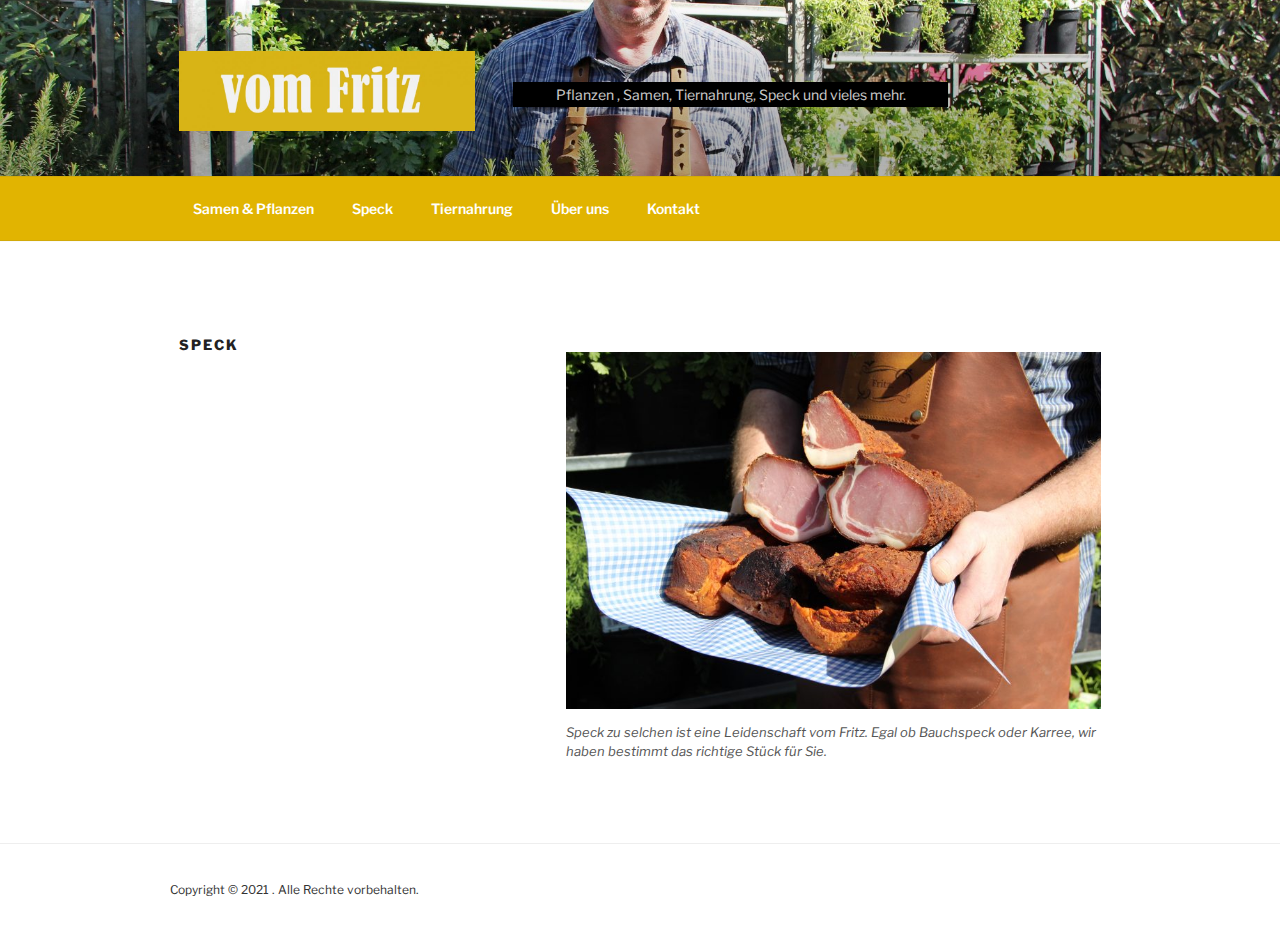
<file: speck/index.html>
<!DOCTYPE html>
<html lang="de-DE" class="no-js no-svg">
<head>
<meta charset="UTF-8">
<meta name="viewport" content="width=device-width, initial-scale=1">
<script type="text/javascript" src="/ruxitagentjs_ICA2SVfqru_10213210226032133.js" data-dtconfig="rid=RID_-1700756877|rpid=728224057|domain=vomfritz.at|reportUrl=/rb_bf48909tih|app=17bb3f0c3081c96b|rcdec=1209600000|featureHash=ICA2SVfqru|rdnt=1|uxrgce=1|srcss=1|bp=2|srmcrv=10|cuc=00paevt4|mel=100000|dpvc=1|ssv=4|lastModification=1614988030243|dtVersion=10213210226032133|srmcrl=1|tp=500,50,0,1|uxdcw=1500|vs=2|agentUri=/ruxitagentjs_ICA2SVfqru_10213210226032133.js"></script><link rel="profile" href="http://gmpg.org/xfn/11">

<script>(function(html){html.className = html.className.replace(/\bno-js\b/,'js')})(document.documentElement);</script>
<title>Speck</title>
<link rel="dns-prefetch">
<link rel="dns-prefetch" href="//fonts.googleapis.com">
<link rel="dns-prefetch" href="//s.w.org">
<link href="https://fonts.gstatic.com/" crossorigin rel="preconnect">
<link rel="alternate" type="application/rss+xml" title=" &raquo; Feed" href="/feed/">
<link rel="alternate" type="application/rss+xml" title=" &raquo; Kommentar-Feed" href="/comments/feed/">
		<script>
			window._wpemojiSettings = {"baseUrl":"https:\/\/s.w.org\/images\/core\/emoji\/13.0.1\/72x72\/","ext":".png","svgUrl":"https:\/\/s.w.org\/images\/core\/emoji\/13.0.1\/svg\/","svgExt":".svg","source":{"concatemoji":"https:\/\/www.vomfritz.at\/wp-includes\/js\/wp-emoji-release.min.js?ver=5.6.2"}};
			!function(e,a,t){var n,r,o,i=a.createElement("canvas"),p=i.getContext&&i.getContext("2d");function s(e,t){var a=String.fromCharCode;p.clearRect(0,0,i.width,i.height),p.fillText(a.apply(this,e),0,0);e=i.toDataURL();return p.clearRect(0,0,i.width,i.height),p.fillText(a.apply(this,t),0,0),e===i.toDataURL()}function c(e){var t=a.createElement("script");t.src=e,t.defer=t.type="text/javascript",a.getElementsByTagName("head")[0].appendChild(t)}for(o=Array("flag","emoji"),t.supports={everything:!0,everythingExceptFlag:!0},r=0;r<o.length;r++)t.supports[o[r]]=function(e){if(!p||!p.fillText)return!1;switch(p.textBaseline="top",p.font="600 32px Arial",e){case"flag":return s([127987,65039,8205,9895,65039],[127987,65039,8203,9895,65039])?!1:!s([55356,56826,55356,56819],[55356,56826,8203,55356,56819])&&!s([55356,57332,56128,56423,56128,56418,56128,56421,56128,56430,56128,56423,56128,56447],[55356,57332,8203,56128,56423,8203,56128,56418,8203,56128,56421,8203,56128,56430,8203,56128,56423,8203,56128,56447]);case"emoji":return!s([55357,56424,8205,55356,57212],[55357,56424,8203,55356,57212])}return!1}(o[r]),t.supports.everything=t.supports.everything&&t.supports[o[r]],"flag"!==o[r]&&(t.supports.everythingExceptFlag=t.supports.everythingExceptFlag&&t.supports[o[r]]);t.supports.everythingExceptFlag=t.supports.everythingExceptFlag&&!t.supports.flag,t.DOMReady=!1,t.readyCallback=function(){t.DOMReady=!0},t.supports.everything||(n=function(){t.readyCallback()},a.addEventListener?(a.addEventListener("DOMContentLoaded",n,!1),e.addEventListener("load",n,!1)):(e.attachEvent("onload",n),a.attachEvent("onreadystatechange",function(){"complete"===a.readyState&&t.readyCallback()})),(n=t.source||{}).concatemoji?c(n.concatemoji):n.wpemoji&&n.twemoji&&(c(n.twemoji),c(n.wpemoji)))}(window,document,window._wpemojiSettings);
		</script>
		<style>img.wp-smiley,
img.emoji {
	display: inline !important;
	border: none !important;
	box-shadow: none !important;
	height: 1em !important;
	width: 1em !important;
	margin: 0 .07em !important;
	vertical-align: -0.1em !important;
	background: none !important;
	padding: 0 !important;
}</style>
	<link rel="stylesheet" id="wp-block-library-css" href="/wp-includes/css/dist/block-library/style.min.css?ver=5.6.2" media="all">
<link rel="stylesheet" id="wp-block-library-theme-css" href="/wp-includes/css/dist/block-library/theme.min.css?ver=5.6.2" media="all">
<link rel="stylesheet" id="delect-parent-style-css" href="/wp-content/themes/twentyseventeen/style.css?ver=5.6.2" media="all">
<link rel="stylesheet" id="delect-style-css" href="/wp-content/themes/delect/style.css?ver=1.0.2" media="all">
<style id="delect-style-inline-css">.site-branding .site-title a,.site-branding .site-title a:hover,.site-branding .site-title a:focus {color: #fff; }
	.entry-title a:hover, .entry-title a:focus, .post-navigation a:hover .post-title,.post-navigation a:focus .post-title {color: #659ebd!important; }
	.entry-content a.more-link, .entry-summary a.more-link {background-color: #e1b401; color: #fff; }
	.social-navigation a  {background-color: #d8b94f!important; color: #fff!important; }	
	.social-navigation a:hover { background-color: #bbb!important; color: #fff; }	
	.widget ul li, .widget ol li, .widget ul li, .colors-dark .widget ol li { border-color: #e6e6e6!important; color: #787d85;}
	.widget li a, .widget li a:visited {color: #787d85;}
	.widget ul li a:focus,.widget ul li a:hover, .colors-dark .widget ul li a:hover {color: #000!important;}
	.featured-label {color: #c3a12d;}
	a, .comment-reply-link, .comment-reply-link:hover,.comment-reply-link:focus {color: #4e9eca;}</style>
<link rel="stylesheet" id="twentyseventeen-fonts-css" href="https://fonts.googleapis.com/css?family=Libre+Franklin%3A300%2C300i%2C400%2C400i%2C600%2C600i%2C800%2C800i&#038;subset=latin%2Clatin-ext&#038;display=fallback" media="all">
<link rel="stylesheet" id="twentyseventeen-style-css" href="/wp-content/themes/delect/style.css?ver=20201208" media="all">
<link rel="stylesheet" id="twentyseventeen-block-style-css" href="/wp-content/themes/twentyseventeen/assets/css/blocks.css?ver=20190105" media="all">
<!--[if lt IE 9]>
<link rel='stylesheet' id='twentyseventeen-ie8-css'  href='https://www.vomfritz.at/wp-content/themes/twentyseventeen/assets/css/ie8.css?ver=20161202' media='all' />
<![endif]-->
<!--[if lt IE 9]>
<script src='https://www.vomfritz.at/wp-content/themes/twentyseventeen/assets/js/html5.js?ver=20161020' id='html5-js'></script>
<![endif]-->
<script src="/wp-includes/js/jquery/jquery.min.js?ver=3.5.1" id="jquery-core-js"></script>
<script src="/wp-includes/js/jquery/jquery-migrate.min.js?ver=3.3.2" id="jquery-migrate-js"></script>
<link rel="https://api.w.org/" href="/wp-json/">
<link rel="alternate" type="application/json" href="/wp-json/wp/v2/pages/26">
<link rel="EditURI" type="application/rsd+xml" title="RSD" href="/xmlrpc.php?rsd">
<link rel="wlwmanifest" type="application/wlwmanifest+xml" href="/wp-includes/wlwmanifest.xml"> 
<meta name="generator" content="WordPress 5.6.2">
<link rel="canonical" href="/speck/">
<link rel="shortlink" href="/?p=26">
<link rel="alternate" type="application/json+oembed" href="/wp-json/oembed/1.0/embed?url=https%3A%2F%2F%2Fspeck%2F">
<link rel="alternate" type="text/xml+oembed" href="/wp-json/oembed/1.0/embed?url=https%3A%2F%2F%2Fspeck%2F&#038;format=xml">
<link rel="icon" href="/wp-content/uploads/2019/03/cropped-webicon-32x32.jpg" sizes="32x32">
<link rel="icon" href="/wp-content/uploads/2019/03/cropped-webicon-192x192.jpg" sizes="192x192">
<link rel="apple-touch-icon" href="/wp-content/uploads/2019/03/cropped-webicon-180x180.jpg">
<meta name="msapplication-TileImage" content="https://www.vomfritz.at/wp-content/uploads/2019/03/cropped-webicon-270x270.jpg">
</head>

<body class="page-template-default page page-id-26 wp-custom-logo wp-embed-responsive has-header-image page-two-column colors-light">
<div id="page" class="site">
	<a class="skip-link screen-reader-text" href="#content">Weiter zum Inhalt</a>

	<header id="masthead" class="site-header" role="banner">

		<div class="custom-header">

		<div class="custom-header-media">
			<div id="wp-custom-header" class="wp-custom-header"><img src="/wp-content/uploads/2019/03/cropped-header.jpg" width="2000" height="1200" alt="" srcset="/wp-content/uploads/2019/03/cropped-header.jpg 2000w, /wp-content/uploads/2019/03/cropped-header-300x180.jpg 300w, /wp-content/uploads/2019/03/cropped-header-768x461.jpg 768w, /wp-content/uploads/2019/03/cropped-header-1024x614.jpg 1024w" sizes="100vw"></div>		</div>

	<div class="site-branding">
	<div class="wrap">

		<a href="/" class="custom-logo-link" rel="home"><img width="925" height="250" src="/wp-content/uploads/2019/03/cropped-logo_vomfritz-2.jpg" class="custom-logo" alt="" srcset="/wp-content/uploads/2019/03/cropped-logo_vomfritz-2.jpg 925w, /wp-content/uploads/2019/03/cropped-logo_vomfritz-2-300x81.jpg 300w, /wp-content/uploads/2019/03/cropped-logo_vomfritz-2-768x208.jpg 768w" sizes="100vw"></a>
		<div class="site-branding-text">
							<p class="site-title"><a href="/" rel="home"></a></p>
			
							<p class="site-description">Pflanzen , Samen, Tiernahrung, Speck und vieles mehr.</p>
					</div>
<!-- .site-branding-text -->

		
	</div>
<!-- .wrap -->
</div>
<!-- .site-branding -->

</div>
<!-- .custom-header -->

					<div class="navigation-top">
				<div class="wrap">
					<nav id="site-navigation" class="main-navigation" role="navigation" aria-label="Oberes Menü">
	<button class="menu-toggle" aria-controls="top-menu" aria-expanded="false">
		<svg class="icon icon-bars" aria-hidden="true" role="img"> <use href="#icon-bars" xlink:href="#icon-bars"></use> </svg><svg class="icon icon-close" aria-hidden="true" role="img"> <use href="#icon-close" xlink:href="#icon-close"></use> </svg>Menü	</button>

	<div class="menu-kontakt-container"><ul id="top-menu" class="menu">
<li id="menu-item-24" class="menu-item menu-item-type-post_type menu-item-object-page menu-item-24"><a href="/produkte/">Samen &#038; Pflanzen</a></li>
<li id="menu-item-31" class="menu-item menu-item-type-post_type menu-item-object-page current-menu-item page_item page-item-26 current_page_item menu-item-31"><a href="/speck/" aria-current="page">Speck</a></li>
<li id="menu-item-30" class="menu-item menu-item-type-post_type menu-item-object-page menu-item-30"><a href="/fuer-den-hund/">Tiernahrung</a></li>
<li id="menu-item-19" class="menu-item menu-item-type-post_type menu-item-object-page menu-item-19"><a href="/ueber-uns/">Über uns</a></li>
<li id="menu-item-21" class="menu-item menu-item-type-post_type menu-item-object-page menu-item-21"><a href="/kontakt/">Kontakt</a></li>
</ul></div>
	</nav><!-- #site-navigation -->
				</div>
<!-- .wrap -->
			</div>
<!-- .navigation-top -->
		
	</header><!-- #masthead -->

	<div class="site-content-contain">
		<div id="content" class="site-content">

<div class="wrap">
	<div id="primary" class="content-area">
		<main id="main" class="site-main" role="main">

			
<article id="post-26" class="post-26 page type-page status-publish hentry">
	<header class="entry-header">
		<h1 class="entry-title">Speck</h1>	
			 
	</header><!-- .entry-header -->
	<div class="entry-content">
		
<figure class="wp-block-image"><img loading="lazy" width="1024" height="683" src="/wp-content/uploads/2019/03/IMG_1174-1024x683.jpg" alt="" class="wp-image-61" srcset="/wp-content/uploads/2019/03/IMG_1174-1024x683.jpg 1024w, /wp-content/uploads/2019/03/IMG_1174-300x200.jpg 300w, /wp-content/uploads/2019/03/IMG_1174-768x512.jpg 768w" sizes="(max-width: 767px) 89vw, (max-width: 1000px) 54vw, (max-width: 1071px) 543px, 580px"><figcaption>Speck zu selchen ist eine Leidenschaft vom Fritz. Egal ob Bauchspeck oder Karree, wir haben bestimmt das richtige Stück für Sie. </figcaption></figure>
			</div>
<!-- .entry-content -->
</article><!-- #post-## -->
		</main><!-- #main -->
	</div>
<!-- #primary -->
</div>
<!-- .wrap -->


		</div>
<!-- #content -->

		<footer id="colophon" class="site-footer" role="contentinfo">
			<div class="wrap">
				


<div class="site-info">
	Copyright &copy; 
	2021	. Alle Rechte vorbehalten.</div>
<!-- .site-info -->			</div>
<!-- .wrap -->
		</footer><!-- #colophon -->
	</div>
<!-- .site-content-contain -->
</div>
<!-- #page -->
<script id="twentyseventeen-skip-link-focus-fix-js-extra">
var twentyseventeenScreenReaderText = {"quote":"<svg class=\"icon icon-quote-right\" aria-hidden=\"true\" role=\"img\"> <use href=\"#icon-quote-right\" xlink:href=\"#icon-quote-right\"><\/use> <\/svg>","expand":"Untermenü anzeigen","collapse":"Untermenü verbergen","icon":"<svg class=\"icon icon-angle-down\" aria-hidden=\"true\" role=\"img\"> <use href=\"#icon-angle-down\" xlink:href=\"#icon-angle-down\"><\/use> <span class=\"svg-fallback icon-angle-down\"><\/span><\/svg>"};
</script>
<script src="/wp-content/themes/twentyseventeen/assets/js/skip-link-focus-fix.js?ver=20161114" id="twentyseventeen-skip-link-focus-fix-js"></script>
<script src="/wp-content/themes/twentyseventeen/assets/js/navigation.js?ver=20161203" id="twentyseventeen-navigation-js"></script>
<script src="/wp-content/themes/twentyseventeen/assets/js/global.js?ver=20190121" id="twentyseventeen-global-js"></script>
<script src="/wp-content/themes/twentyseventeen/assets/js/jquery.scrollTo.js?ver=2.1.2" id="jquery-scrollto-js"></script>
<script src="/wp-includes/js/wp-embed.min.js?ver=5.6.2" id="wp-embed-js"></script>
<svg style="position: absolute; width: 0; height: 0; overflow: hidden;" version="1.1" xmlns="http://www.w3.org/2000/svg" xmlns:xlink="http://www.w3.org/1999/xlink">
<defs>
<symbol id="icon-behance" viewbox="0 0 37 32">
<path class="path1" d="M33 6.054h-9.125v2.214h9.125v-2.214zM28.5 13.661q-1.607 0-2.607 0.938t-1.107 2.545h7.286q-0.321-3.482-3.571-3.482zM28.786 24.107q1.125 0 2.179-0.571t1.357-1.554h3.946q-1.786 5.482-7.625 5.482-3.821 0-6.080-2.357t-2.259-6.196q0-3.714 2.33-6.17t6.009-2.455q2.464 0 4.295 1.214t2.732 3.196 0.902 4.429q0 0.304-0.036 0.839h-11.75q0 1.982 1.027 3.063t2.973 1.080zM4.946 23.214h5.286q3.661 0 3.661-2.982 0-3.214-3.554-3.214h-5.393v6.196zM4.946 13.625h5.018q1.393 0 2.205-0.652t0.813-2.027q0-2.571-3.393-2.571h-4.643v5.25zM0 4.536h10.607q1.554 0 2.768 0.25t2.259 0.848 1.607 1.723 0.563 2.75q0 3.232-3.071 4.696 2.036 0.571 3.071 2.054t1.036 3.643q0 1.339-0.438 2.438t-1.179 1.848-1.759 1.268-2.161 0.75-2.393 0.232h-10.911v-22.5z"></path>
</symbol>
<symbol id="icon-deviantart" viewbox="0 0 18 32">
<path class="path1" d="M18.286 5.411l-5.411 10.393 0.429 0.554h4.982v7.411h-9.054l-0.786 0.536-2.536 4.875-0.536 0.536h-5.375v-5.411l5.411-10.411-0.429-0.536h-4.982v-7.411h9.054l0.786-0.536 2.536-4.875 0.536-0.536h5.375v5.411z"></path>
</symbol>
<symbol id="icon-medium" viewbox="0 0 32 32">
<path class="path1" d="M10.661 7.518v20.946q0 0.446-0.223 0.759t-0.652 0.313q-0.304 0-0.589-0.143l-8.304-4.161q-0.375-0.179-0.634-0.598t-0.259-0.83v-20.357q0-0.357 0.179-0.607t0.518-0.25q0.25 0 0.786 0.268l9.125 4.571q0.054 0.054 0.054 0.089zM11.804 9.321l9.536 15.464-9.536-4.75v-10.714zM32 9.643v18.821q0 0.446-0.25 0.723t-0.679 0.277-0.839-0.232l-7.875-3.929zM31.946 7.5q0 0.054-4.58 7.491t-5.366 8.705l-6.964-11.321 5.786-9.411q0.304-0.5 0.929-0.5 0.25 0 0.464 0.107l9.661 4.821q0.071 0.036 0.071 0.107z"></path>
</symbol>
<symbol id="icon-slideshare" viewbox="0 0 32 32">
<path class="path1" d="M15.589 13.214q0 1.482-1.134 2.545t-2.723 1.063-2.723-1.063-1.134-2.545q0-1.5 1.134-2.554t2.723-1.054 2.723 1.054 1.134 2.554zM24.554 13.214q0 1.482-1.125 2.545t-2.732 1.063q-1.589 0-2.723-1.063t-1.134-2.545q0-1.5 1.134-2.554t2.723-1.054q1.607 0 2.732 1.054t1.125 2.554zM28.571 16.429v-11.911q0-1.554-0.571-2.205t-1.982-0.652h-19.857q-1.482 0-2.009 0.607t-0.527 2.25v12.018q0.768 0.411 1.58 0.714t1.446 0.5 1.446 0.33 1.268 0.196 1.25 0.071 1.045 0.009 1.009-0.036 0.795-0.036q1.214-0.018 1.696 0.482 0.107 0.107 0.179 0.161 0.464 0.446 1.089 0.911 0.125-1.625 2.107-1.554 0.089 0 0.652 0.027t0.768 0.036 0.813 0.018 0.946-0.018 0.973-0.080 1.089-0.152 1.107-0.241 1.196-0.348 1.205-0.482 1.286-0.616zM31.482 16.339q-2.161 2.661-6.643 4.5 1.5 5.089-0.411 8.304-1.179 2.018-3.268 2.643-1.857 0.571-3.25-0.268-1.536-0.911-1.464-2.929l-0.018-5.821v-0.018q-0.143-0.036-0.438-0.107t-0.42-0.089l-0.018 6.036q0.071 2.036-1.482 2.929-1.411 0.839-3.268 0.268-2.089-0.643-3.25-2.679-1.875-3.214-0.393-8.268-4.482-1.839-6.643-4.5-0.446-0.661-0.071-1.125t1.071 0.018q0.054 0.036 0.196 0.125t0.196 0.143v-12.393q0-1.286 0.839-2.196t2.036-0.911h22.446q1.196 0 2.036 0.911t0.839 2.196v12.393l0.375-0.268q0.696-0.482 1.071-0.018t-0.071 1.125z"></path>
</symbol>
<symbol id="icon-snapchat-ghost" viewbox="0 0 30 32">
<path class="path1" d="M15.143 2.286q2.393-0.018 4.295 1.223t2.92 3.438q0.482 1.036 0.482 3.196 0 0.839-0.161 3.411 0.25 0.125 0.5 0.125 0.321 0 0.911-0.241t0.911-0.241q0.518 0 1 0.321t0.482 0.821q0 0.571-0.563 0.964t-1.232 0.563-1.232 0.518-0.563 0.848q0 0.268 0.214 0.768 0.661 1.464 1.83 2.679t2.58 1.804q0.5 0.214 1.429 0.411 0.5 0.107 0.5 0.625 0 1.25-3.911 1.839-0.125 0.196-0.196 0.696t-0.25 0.83-0.589 0.33q-0.357 0-1.107-0.116t-1.143-0.116q-0.661 0-1.107 0.089-0.571 0.089-1.125 0.402t-1.036 0.679-1.036 0.723-1.357 0.598-1.768 0.241q-0.929 0-1.723-0.241t-1.339-0.598-1.027-0.723-1.036-0.679-1.107-0.402q-0.464-0.089-1.125-0.089-0.429 0-1.17 0.134t-1.045 0.134q-0.446 0-0.625-0.33t-0.25-0.848-0.196-0.714q-3.911-0.589-3.911-1.839 0-0.518 0.5-0.625 0.929-0.196 1.429-0.411 1.393-0.571 2.58-1.804t1.83-2.679q0.214-0.5 0.214-0.768 0-0.5-0.563-0.848t-1.241-0.527-1.241-0.563-0.563-0.938q0-0.482 0.464-0.813t0.982-0.33q0.268 0 0.857 0.232t0.946 0.232q0.321 0 0.571-0.125-0.161-2.536-0.161-3.393 0-2.179 0.482-3.214 1.143-2.446 3.071-3.536t4.714-1.125z"></path>
</symbol>
<symbol id="icon-yelp" viewbox="0 0 27 32">
<path class="path1" d="M13.804 23.554v2.268q-0.018 5.214-0.107 5.446-0.214 0.571-0.911 0.714-0.964 0.161-3.241-0.679t-2.902-1.589q-0.232-0.268-0.304-0.643-0.018-0.214 0.071-0.464 0.071-0.179 0.607-0.839t3.232-3.857q0.018 0 1.071-1.25 0.268-0.339 0.705-0.438t0.884 0.063q0.429 0.179 0.67 0.518t0.223 0.75zM11.143 19.071q-0.054 0.982-0.929 1.25l-2.143 0.696q-4.911 1.571-5.214 1.571-0.625-0.036-0.964-0.643-0.214-0.446-0.304-1.339-0.143-1.357 0.018-2.973t0.536-2.223 1-0.571q0.232 0 3.607 1.375 1.25 0.518 2.054 0.839l1.5 0.607q0.411 0.161 0.634 0.545t0.205 0.866zM25.893 24.375q-0.125 0.964-1.634 2.875t-2.42 2.268q-0.661 0.25-1.125-0.125-0.25-0.179-3.286-5.125l-0.839-1.375q-0.25-0.375-0.205-0.821t0.348-0.821q0.625-0.768 1.482-0.464 0.018 0.018 2.125 0.714 3.625 1.179 4.321 1.42t0.839 0.366q0.5 0.393 0.393 1.089zM13.893 13.089q0.089 1.821-0.964 2.179-1.036 0.304-2.036-1.268l-6.75-10.679q-0.143-0.625 0.339-1.107 0.732-0.768 3.705-1.598t4.009-0.563q0.714 0.179 0.875 0.804 0.054 0.321 0.393 5.455t0.429 6.777zM25.714 15.018q0.054 0.696-0.464 1.054-0.268 0.179-5.875 1.536-1.196 0.268-1.625 0.411l0.018-0.036q-0.411 0.107-0.821-0.071t-0.661-0.571q-0.536-0.839 0-1.554 0.018-0.018 1.339-1.821 2.232-3.054 2.679-3.643t0.607-0.696q0.5-0.339 1.161-0.036 0.857 0.411 2.196 2.384t1.446 2.991v0.054z"></path>
</symbol>
<symbol id="icon-vine" viewbox="0 0 27 32">
<path class="path1" d="M26.732 14.768v3.536q-1.804 0.411-3.536 0.411-1.161 2.429-2.955 4.839t-3.241 3.848-2.286 1.902q-1.429 0.804-2.893-0.054-0.5-0.304-1.080-0.777t-1.518-1.491-1.83-2.295-1.92-3.286-1.884-4.357-1.634-5.616-1.259-6.964h5.054q0.464 3.893 1.25 7.116t1.866 5.661 2.17 4.205 2.5 3.482q3.018-3.018 5.125-7.25-2.536-1.286-3.982-3.929t-1.446-5.946q0-3.429 1.857-5.616t5.071-2.188q3.179 0 4.875 1.884t1.696 5.313q0 2.839-1.036 5.107-0.125 0.018-0.348 0.054t-0.821 0.036-1.125-0.107-1.107-0.455-0.902-0.92q0.554-1.839 0.554-3.286 0-1.554-0.518-2.357t-1.411-0.804q-0.946 0-1.518 0.884t-0.571 2.509q0 3.321 1.875 5.241t4.768 1.92q1.107 0 2.161-0.25z"></path>
</symbol>
<symbol id="icon-vk" viewbox="0 0 35 32">
<path class="path1" d="M34.232 9.286q0.411 1.143-2.679 5.25-0.429 0.571-1.161 1.518-1.393 1.786-1.607 2.339-0.304 0.732 0.25 1.446 0.304 0.375 1.446 1.464h0.018l0.071 0.071q2.518 2.339 3.411 3.946 0.054 0.089 0.116 0.223t0.125 0.473-0.009 0.607-0.446 0.491-1.054 0.223l-4.571 0.071q-0.429 0.089-1-0.089t-0.929-0.393l-0.357-0.214q-0.536-0.375-1.25-1.143t-1.223-1.384-1.089-1.036-1.009-0.277q-0.054 0.018-0.143 0.063t-0.304 0.259-0.384 0.527-0.304 0.929-0.116 1.384q0 0.268-0.063 0.491t-0.134 0.33l-0.071 0.089q-0.321 0.339-0.946 0.393h-2.054q-1.268 0.071-2.607-0.295t-2.348-0.946-1.839-1.179-1.259-1.027l-0.446-0.429q-0.179-0.179-0.491-0.536t-1.277-1.625-1.893-2.696-2.188-3.768-2.33-4.857q-0.107-0.286-0.107-0.482t0.054-0.286l0.071-0.107q0.268-0.339 1.018-0.339l4.893-0.036q0.214 0.036 0.411 0.116t0.286 0.152l0.089 0.054q0.286 0.196 0.429 0.571 0.357 0.893 0.821 1.848t0.732 1.455l0.286 0.518q0.518 1.071 1 1.857t0.866 1.223 0.741 0.688 0.607 0.25 0.482-0.089q0.036-0.018 0.089-0.089t0.214-0.393 0.241-0.839 0.17-1.446 0-2.232q-0.036-0.714-0.161-1.304t-0.25-0.821l-0.107-0.214q-0.446-0.607-1.518-0.768-0.232-0.036 0.089-0.429 0.304-0.339 0.679-0.536 0.946-0.464 4.268-0.429 1.464 0.018 2.411 0.232 0.357 0.089 0.598 0.241t0.366 0.429 0.188 0.571 0.063 0.813-0.018 0.982-0.045 1.259-0.027 1.473q0 0.196-0.018 0.75t-0.009 0.857 0.063 0.723 0.205 0.696 0.402 0.438q0.143 0.036 0.304 0.071t0.464-0.196 0.679-0.616 0.929-1.196 1.214-1.92q1.071-1.857 1.911-4.018 0.071-0.179 0.179-0.313t0.196-0.188l0.071-0.054 0.089-0.045t0.232-0.054 0.357-0.009l5.143-0.036q0.696-0.089 1.143 0.045t0.554 0.295z"></path>
</symbol>
<symbol id="icon-search" viewbox="0 0 30 32">
<path class="path1" d="M20.571 14.857q0-3.304-2.348-5.652t-5.652-2.348-5.652 2.348-2.348 5.652 2.348 5.652 5.652 2.348 5.652-2.348 2.348-5.652zM29.714 29.714q0 0.929-0.679 1.607t-1.607 0.679q-0.964 0-1.607-0.679l-6.125-6.107q-3.196 2.214-7.125 2.214-2.554 0-4.884-0.991t-4.018-2.679-2.679-4.018-0.991-4.884 0.991-4.884 2.679-4.018 4.018-2.679 4.884-0.991 4.884 0.991 4.018 2.679 2.679 4.018 0.991 4.884q0 3.929-2.214 7.125l6.125 6.125q0.661 0.661 0.661 1.607z"></path>
</symbol>
<symbol id="icon-envelope-o" viewbox="0 0 32 32">
<path class="path1" d="M29.714 26.857v-13.714q-0.571 0.643-1.232 1.179-4.786 3.679-7.607 6.036-0.911 0.768-1.482 1.196t-1.545 0.866-1.83 0.438h-0.036q-0.857 0-1.83-0.438t-1.545-0.866-1.482-1.196q-2.821-2.357-7.607-6.036-0.661-0.536-1.232-1.179v13.714q0 0.232 0.17 0.402t0.402 0.17h26.286q0.232 0 0.402-0.17t0.17-0.402zM29.714 8.089v-0.438t-0.009-0.232-0.054-0.223-0.098-0.161-0.161-0.134-0.25-0.045h-26.286q-0.232 0-0.402 0.17t-0.17 0.402q0 3 2.625 5.071 3.446 2.714 7.161 5.661 0.107 0.089 0.625 0.527t0.821 0.67 0.795 0.563 0.902 0.491 0.768 0.161h0.036q0.357 0 0.768-0.161t0.902-0.491 0.795-0.563 0.821-0.67 0.625-0.527q3.714-2.946 7.161-5.661 0.964-0.768 1.795-2.063t0.83-2.348zM32 7.429v19.429q0 1.179-0.839 2.018t-2.018 0.839h-26.286q-1.179 0-2.018-0.839t-0.839-2.018v-19.429q0-1.179 0.839-2.018t2.018-0.839h26.286q1.179 0 2.018 0.839t0.839 2.018z"></path>
</symbol>
<symbol id="icon-close" viewbox="0 0 25 32">
<path class="path1" d="M23.179 23.607q0 0.714-0.5 1.214l-2.429 2.429q-0.5 0.5-1.214 0.5t-1.214-0.5l-5.25-5.25-5.25 5.25q-0.5 0.5-1.214 0.5t-1.214-0.5l-2.429-2.429q-0.5-0.5-0.5-1.214t0.5-1.214l5.25-5.25-5.25-5.25q-0.5-0.5-0.5-1.214t0.5-1.214l2.429-2.429q0.5-0.5 1.214-0.5t1.214 0.5l5.25 5.25 5.25-5.25q0.5-0.5 1.214-0.5t1.214 0.5l2.429 2.429q0.5 0.5 0.5 1.214t-0.5 1.214l-5.25 5.25 5.25 5.25q0.5 0.5 0.5 1.214z"></path>
</symbol>
<symbol id="icon-angle-down" viewbox="0 0 21 32">
<path class="path1" d="M19.196 13.143q0 0.232-0.179 0.411l-8.321 8.321q-0.179 0.179-0.411 0.179t-0.411-0.179l-8.321-8.321q-0.179-0.179-0.179-0.411t0.179-0.411l0.893-0.893q0.179-0.179 0.411-0.179t0.411 0.179l7.018 7.018 7.018-7.018q0.179-0.179 0.411-0.179t0.411 0.179l0.893 0.893q0.179 0.179 0.179 0.411z"></path>
</symbol>
<symbol id="icon-folder-open" viewbox="0 0 34 32">
<path class="path1" d="M33.554 17q0 0.554-0.554 1.179l-6 7.071q-0.768 0.911-2.152 1.545t-2.563 0.634h-19.429q-0.607 0-1.080-0.232t-0.473-0.768q0-0.554 0.554-1.179l6-7.071q0.768-0.911 2.152-1.545t2.563-0.634h19.429q0.607 0 1.080 0.232t0.473 0.768zM27.429 10.857v2.857h-14.857q-1.679 0-3.518 0.848t-2.929 2.134l-6.107 7.179q0-0.071-0.009-0.223t-0.009-0.223v-17.143q0-1.643 1.179-2.821t2.821-1.179h5.714q1.643 0 2.821 1.179t1.179 2.821v0.571h9.714q1.643 0 2.821 1.179t1.179 2.821z"></path>
</symbol>
<symbol id="icon-twitter" viewbox="0 0 30 32">
<path class="path1" d="M28.929 7.286q-1.196 1.75-2.893 2.982 0.018 0.25 0.018 0.75 0 2.321-0.679 4.634t-2.063 4.437-3.295 3.759-4.607 2.607-5.768 0.973q-4.839 0-8.857-2.589 0.625 0.071 1.393 0.071 4.018 0 7.161-2.464-1.875-0.036-3.357-1.152t-2.036-2.848q0.589 0.089 1.089 0.089 0.768 0 1.518-0.196-2-0.411-3.313-1.991t-1.313-3.67v-0.071q1.214 0.679 2.607 0.732-1.179-0.786-1.875-2.054t-0.696-2.75q0-1.571 0.786-2.911 2.161 2.661 5.259 4.259t6.634 1.777q-0.143-0.679-0.143-1.321 0-2.393 1.688-4.080t4.080-1.688q2.5 0 4.214 1.821 1.946-0.375 3.661-1.393-0.661 2.054-2.536 3.179 1.661-0.179 3.321-0.893z"></path>
</symbol>
<symbol id="icon-facebook" viewbox="0 0 19 32">
<path class="path1" d="M17.125 0.214v4.714h-2.804q-1.536 0-2.071 0.643t-0.536 1.929v3.375h5.232l-0.696 5.286h-4.536v13.554h-5.464v-13.554h-4.554v-5.286h4.554v-3.893q0-3.321 1.857-5.152t4.946-1.83q2.625 0 4.071 0.214z"></path>
</symbol>
<symbol id="icon-github" viewbox="0 0 27 32">
<path class="path1" d="M13.714 2.286q3.732 0 6.884 1.839t4.991 4.991 1.839 6.884q0 4.482-2.616 8.063t-6.759 4.955q-0.482 0.089-0.714-0.125t-0.232-0.536q0-0.054 0.009-1.366t0.009-2.402q0-1.732-0.929-2.536 1.018-0.107 1.83-0.321t1.679-0.696 1.446-1.188 0.946-1.875 0.366-2.688q0-2.125-1.411-3.679 0.661-1.625-0.143-3.643-0.5-0.161-1.446 0.196t-1.643 0.786l-0.679 0.429q-1.661-0.464-3.429-0.464t-3.429 0.464q-0.286-0.196-0.759-0.482t-1.491-0.688-1.518-0.241q-0.804 2.018-0.143 3.643-1.411 1.554-1.411 3.679 0 1.518 0.366 2.679t0.938 1.875 1.438 1.196 1.679 0.696 1.83 0.321q-0.696 0.643-0.875 1.839-0.375 0.179-0.804 0.268t-1.018 0.089-1.17-0.384-0.991-1.116q-0.339-0.571-0.866-0.929t-0.884-0.429l-0.357-0.054q-0.375 0-0.518 0.080t-0.089 0.205 0.161 0.25 0.232 0.214l0.125 0.089q0.393 0.179 0.777 0.679t0.563 0.911l0.179 0.411q0.232 0.679 0.786 1.098t1.196 0.536 1.241 0.125 0.991-0.063l0.411-0.071q0 0.679 0.009 1.58t0.009 0.973q0 0.321-0.232 0.536t-0.714 0.125q-4.143-1.375-6.759-4.955t-2.616-8.063q0-3.732 1.839-6.884t4.991-4.991 6.884-1.839zM5.196 21.982q0.054-0.125-0.125-0.214-0.179-0.054-0.232 0.036-0.054 0.125 0.125 0.214 0.161 0.107 0.232-0.036zM5.75 22.589q0.125-0.089-0.036-0.286-0.179-0.161-0.286-0.054-0.125 0.089 0.036 0.286 0.179 0.179 0.286 0.054zM6.286 23.393q0.161-0.125 0-0.339-0.143-0.232-0.304-0.107-0.161 0.089 0 0.321t0.304 0.125zM7.036 24.143q0.143-0.143-0.071-0.339-0.214-0.214-0.357-0.054-0.161 0.143 0.071 0.339 0.214 0.214 0.357 0.054zM8.054 24.589q0.054-0.196-0.232-0.286-0.268-0.071-0.339 0.125t0.232 0.268q0.268 0.107 0.339-0.107zM9.179 24.679q0-0.232-0.304-0.196-0.286 0-0.286 0.196 0 0.232 0.304 0.196 0.286 0 0.286-0.196zM10.214 24.5q-0.036-0.196-0.321-0.161-0.286 0.054-0.25 0.268t0.321 0.143 0.25-0.25z"></path>
</symbol>
<symbol id="icon-bars" viewbox="0 0 27 32">
<path class="path1" d="M27.429 24v2.286q0 0.464-0.339 0.804t-0.804 0.339h-25.143q-0.464 0-0.804-0.339t-0.339-0.804v-2.286q0-0.464 0.339-0.804t0.804-0.339h25.143q0.464 0 0.804 0.339t0.339 0.804zM27.429 14.857v2.286q0 0.464-0.339 0.804t-0.804 0.339h-25.143q-0.464 0-0.804-0.339t-0.339-0.804v-2.286q0-0.464 0.339-0.804t0.804-0.339h25.143q0.464 0 0.804 0.339t0.339 0.804zM27.429 5.714v2.286q0 0.464-0.339 0.804t-0.804 0.339h-25.143q-0.464 0-0.804-0.339t-0.339-0.804v-2.286q0-0.464 0.339-0.804t0.804-0.339h25.143q0.464 0 0.804 0.339t0.339 0.804z"></path>
</symbol>
<symbol id="icon-google-plus" viewbox="0 0 41 32">
<path class="path1" d="M25.661 16.304q0 3.714-1.554 6.616t-4.429 4.536-6.589 1.634q-2.661 0-5.089-1.036t-4.179-2.786-2.786-4.179-1.036-5.089 1.036-5.089 2.786-4.179 4.179-2.786 5.089-1.036q5.107 0 8.768 3.429l-3.554 3.411q-2.089-2.018-5.214-2.018-2.196 0-4.063 1.107t-2.955 3.009-1.089 4.152 1.089 4.152 2.955 3.009 4.063 1.107q1.482 0 2.723-0.411t2.045-1.027 1.402-1.402 0.875-1.482 0.384-1.321h-7.429v-4.5h12.357q0.214 1.125 0.214 2.179zM41.143 14.125v3.75h-3.732v3.732h-3.75v-3.732h-3.732v-3.75h3.732v-3.732h3.75v3.732h3.732z"></path>
</symbol>
<symbol id="icon-linkedin" viewbox="0 0 27 32">
<path class="path1" d="M6.232 11.161v17.696h-5.893v-17.696h5.893zM6.607 5.696q0.018 1.304-0.902 2.179t-2.42 0.875h-0.036q-1.464 0-2.357-0.875t-0.893-2.179q0-1.321 0.92-2.188t2.402-0.866 2.375 0.866 0.911 2.188zM27.429 18.714v10.143h-5.875v-9.464q0-1.875-0.723-2.938t-2.259-1.063q-1.125 0-1.884 0.616t-1.134 1.527q-0.196 0.536-0.196 1.446v9.875h-5.875q0.036-7.125 0.036-11.554t-0.018-5.286l-0.018-0.857h5.875v2.571h-0.036q0.357-0.571 0.732-1t1.009-0.929 1.554-0.777 2.045-0.277q3.054 0 4.911 2.027t1.857 5.938z"></path>
</symbol>
<symbol id="icon-quote-right" viewbox="0 0 30 32">
<path class="path1" d="M13.714 5.714v12.571q0 1.857-0.723 3.545t-1.955 2.92-2.92 1.955-3.545 0.723h-1.143q-0.464 0-0.804-0.339t-0.339-0.804v-2.286q0-0.464 0.339-0.804t0.804-0.339h1.143q1.893 0 3.232-1.339t1.339-3.232v-0.571q0-0.714-0.5-1.214t-1.214-0.5h-4q-1.429 0-2.429-1t-1-2.429v-6.857q0-1.429 1-2.429t2.429-1h6.857q1.429 0 2.429 1t1 2.429zM29.714 5.714v12.571q0 1.857-0.723 3.545t-1.955 2.92-2.92 1.955-3.545 0.723h-1.143q-0.464 0-0.804-0.339t-0.339-0.804v-2.286q0-0.464 0.339-0.804t0.804-0.339h1.143q1.893 0 3.232-1.339t1.339-3.232v-0.571q0-0.714-0.5-1.214t-1.214-0.5h-4q-1.429 0-2.429-1t-1-2.429v-6.857q0-1.429 1-2.429t2.429-1h6.857q1.429 0 2.429 1t1 2.429z"></path>
</symbol>
<symbol id="icon-mail-reply" viewbox="0 0 32 32">
<path class="path1" d="M32 20q0 2.964-2.268 8.054-0.054 0.125-0.188 0.429t-0.241 0.536-0.232 0.393q-0.214 0.304-0.5 0.304-0.268 0-0.42-0.179t-0.152-0.446q0-0.161 0.045-0.473t0.045-0.42q0.089-1.214 0.089-2.196 0-1.804-0.313-3.232t-0.866-2.473-1.429-1.804-1.884-1.241-2.375-0.759-2.75-0.384-3.134-0.107h-4v4.571q0 0.464-0.339 0.804t-0.804 0.339-0.804-0.339l-9.143-9.143q-0.339-0.339-0.339-0.804t0.339-0.804l9.143-9.143q0.339-0.339 0.804-0.339t0.804 0.339 0.339 0.804v4.571h4q12.732 0 15.625 7.196 0.946 2.393 0.946 5.946z"></path>
</symbol>
<symbol id="icon-youtube" viewbox="0 0 27 32">
<path class="path1" d="M17.339 22.214v3.768q0 1.196-0.696 1.196-0.411 0-0.804-0.393v-5.375q0.393-0.393 0.804-0.393 0.696 0 0.696 1.196zM23.375 22.232v0.821h-1.607v-0.821q0-1.214 0.804-1.214t0.804 1.214zM6.125 18.339h1.911v-1.679h-5.571v1.679h1.875v10.161h1.786v-10.161zM11.268 28.5h1.589v-8.821h-1.589v6.75q-0.536 0.75-1.018 0.75-0.321 0-0.375-0.375-0.018-0.054-0.018-0.625v-6.5h-1.589v6.982q0 0.875 0.143 1.304 0.214 0.661 1.036 0.661 0.857 0 1.821-1.089v0.964zM18.929 25.857v-3.518q0-1.304-0.161-1.768-0.304-1-1.268-1-0.893 0-1.661 0.964v-3.875h-1.589v11.839h1.589v-0.857q0.804 0.982 1.661 0.982 0.964 0 1.268-0.982 0.161-0.482 0.161-1.786zM24.964 25.679v-0.232h-1.625q0 0.911-0.036 1.089-0.125 0.643-0.714 0.643-0.821 0-0.821-1.232v-1.554h3.196v-1.839q0-1.411-0.482-2.071-0.696-0.911-1.893-0.911-1.214 0-1.911 0.911-0.5 0.661-0.5 2.071v3.089q0 1.411 0.518 2.071 0.696 0.911 1.929 0.911 1.286 0 1.929-0.946 0.321-0.482 0.375-0.964 0.036-0.161 0.036-1.036zM14.107 9.375v-3.75q0-1.232-0.768-1.232t-0.768 1.232v3.75q0 1.25 0.768 1.25t0.768-1.25zM26.946 22.786q0 4.179-0.464 6.25-0.25 1.054-1.036 1.768t-1.821 0.821q-3.286 0.375-9.911 0.375t-9.911-0.375q-1.036-0.107-1.83-0.821t-1.027-1.768q-0.464-2-0.464-6.25 0-4.179 0.464-6.25 0.25-1.054 1.036-1.768t1.839-0.839q3.268-0.357 9.893-0.357t9.911 0.357q1.036 0.125 1.83 0.839t1.027 1.768q0.464 2 0.464 6.25zM9.125 0h1.821l-2.161 7.125v4.839h-1.786v-4.839q-0.25-1.321-1.089-3.786-0.661-1.839-1.161-3.339h1.893l1.268 4.696zM15.732 5.946v3.125q0 1.446-0.5 2.107-0.661 0.911-1.893 0.911-1.196 0-1.875-0.911-0.5-0.679-0.5-2.107v-3.125q0-1.429 0.5-2.089 0.679-0.911 1.875-0.911 1.232 0 1.893 0.911 0.5 0.661 0.5 2.089zM21.714 3.054v8.911h-1.625v-0.982q-0.946 1.107-1.839 1.107-0.821 0-1.054-0.661-0.143-0.429-0.143-1.339v-7.036h1.625v6.554q0 0.589 0.018 0.625 0.054 0.393 0.375 0.393 0.482 0 1.018-0.768v-6.804h1.625z"></path>
</symbol>
<symbol id="icon-dropbox" viewbox="0 0 32 32">
<path class="path1" d="M7.179 12.625l8.821 5.446-6.107 5.089-8.75-5.696zM24.786 22.536v1.929l-8.75 5.232v0.018l-0.018-0.018-0.018 0.018v-0.018l-8.732-5.232v-1.929l2.625 1.714 6.107-5.071v-0.036l0.018 0.018 0.018-0.018v0.036l6.125 5.071zM9.893 2.107l6.107 5.089-8.821 5.429-6.036-4.821zM24.821 12.625l6.036 4.839-8.732 5.696-6.125-5.089zM22.125 2.107l8.732 5.696-6.036 4.821-8.821-5.429z"></path>
</symbol>
<symbol id="icon-instagram" viewbox="0 0 27 32">
<path class="path1" d="M18.286 16q0-1.893-1.339-3.232t-3.232-1.339-3.232 1.339-1.339 3.232 1.339 3.232 3.232 1.339 3.232-1.339 1.339-3.232zM20.75 16q0 2.929-2.054 4.982t-4.982 2.054-4.982-2.054-2.054-4.982 2.054-4.982 4.982-2.054 4.982 2.054 2.054 4.982zM22.679 8.679q0 0.679-0.482 1.161t-1.161 0.482-1.161-0.482-0.482-1.161 0.482-1.161 1.161-0.482 1.161 0.482 0.482 1.161zM13.714 4.75q-0.125 0-1.366-0.009t-1.884 0-1.723 0.054-1.839 0.179-1.277 0.33q-0.893 0.357-1.571 1.036t-1.036 1.571q-0.196 0.518-0.33 1.277t-0.179 1.839-0.054 1.723 0 1.884 0.009 1.366-0.009 1.366 0 1.884 0.054 1.723 0.179 1.839 0.33 1.277q0.357 0.893 1.036 1.571t1.571 1.036q0.518 0.196 1.277 0.33t1.839 0.179 1.723 0.054 1.884 0 1.366-0.009 1.366 0.009 1.884 0 1.723-0.054 1.839-0.179 1.277-0.33q0.893-0.357 1.571-1.036t1.036-1.571q0.196-0.518 0.33-1.277t0.179-1.839 0.054-1.723 0-1.884-0.009-1.366 0.009-1.366 0-1.884-0.054-1.723-0.179-1.839-0.33-1.277q-0.357-0.893-1.036-1.571t-1.571-1.036q-0.518-0.196-1.277-0.33t-1.839-0.179-1.723-0.054-1.884 0-1.366 0.009zM27.429 16q0 4.089-0.089 5.661-0.179 3.714-2.214 5.75t-5.75 2.214q-1.571 0.089-5.661 0.089t-5.661-0.089q-3.714-0.179-5.75-2.214t-2.214-5.75q-0.089-1.571-0.089-5.661t0.089-5.661q0.179-3.714 2.214-5.75t5.75-2.214q1.571-0.089 5.661-0.089t5.661 0.089q3.714 0.179 5.75 2.214t2.214 5.75q0.089 1.571 0.089 5.661z"></path>
</symbol>
<symbol id="icon-flickr" viewbox="0 0 27 32">
<path class="path1" d="M22.286 2.286q2.125 0 3.634 1.509t1.509 3.634v17.143q0 2.125-1.509 3.634t-3.634 1.509h-17.143q-2.125 0-3.634-1.509t-1.509-3.634v-17.143q0-2.125 1.509-3.634t3.634-1.509h17.143zM12.464 16q0-1.571-1.107-2.679t-2.679-1.107-2.679 1.107-1.107 2.679 1.107 2.679 2.679 1.107 2.679-1.107 1.107-2.679zM22.536 16q0-1.571-1.107-2.679t-2.679-1.107-2.679 1.107-1.107 2.679 1.107 2.679 2.679 1.107 2.679-1.107 1.107-2.679z"></path>
</symbol>
<symbol id="icon-tumblr" viewbox="0 0 19 32">
<path class="path1" d="M16.857 23.732l1.429 4.232q-0.411 0.625-1.982 1.179t-3.161 0.571q-1.857 0.036-3.402-0.464t-2.545-1.321-1.696-1.893-0.991-2.143-0.295-2.107v-9.714h-3v-3.839q1.286-0.464 2.304-1.241t1.625-1.607 1.036-1.821 0.607-1.768 0.268-1.58q0.018-0.089 0.080-0.152t0.134-0.063h4.357v7.571h5.946v4.5h-5.964v9.25q0 0.536 0.116 1t0.402 0.938 0.884 0.741 1.455 0.25q1.393-0.036 2.393-0.518z"></path>
</symbol>
<symbol id="icon-dockerhub" viewbox="0 0 24 28">
<path class="path1" d="M1.597 10.257h2.911v2.83H1.597v-2.83zm3.573 0h2.91v2.83H5.17v-2.83zm0-3.627h2.91v2.829H5.17V6.63zm3.57 3.627h2.912v2.83H8.74v-2.83zm0-3.627h2.912v2.829H8.74V6.63zm3.573 3.627h2.911v2.83h-2.911v-2.83zm0-3.627h2.911v2.829h-2.911V6.63zm3.572 3.627h2.911v2.83h-2.911v-2.83zM12.313 3h2.911v2.83h-2.911V3zm-6.65 14.173c-.449 0-.812.354-.812.788 0 .435.364.788.812.788.447 0 .811-.353.811-.788 0-.434-.363-.788-.811-.788"></path>
<path class="path2" d="M28.172 11.721c-.978-.549-2.278-.624-3.388-.306-.136-1.146-.91-2.149-1.83-2.869l-.366-.286-.307.345c-.618.692-.8 1.845-.718 2.73.063.651.273 1.312.685 1.834-.313.183-.668.328-.985.434-.646.212-1.347.33-2.028.33H.083l-.042.429c-.137 1.432.065 2.866.674 4.173l.262.519.03.048c1.8 2.973 4.963 4.225 8.41 4.225 6.672 0 12.174-2.896 14.702-9.015 1.689.085 3.417-.4 4.243-1.968l.211-.4-.401-.223zM5.664 19.458c-.85 0-1.542-.671-1.542-1.497 0-.825.691-1.498 1.541-1.498.849 0 1.54.672 1.54 1.497s-.69 1.498-1.539 1.498z"></path>
</symbol>
<symbol id="icon-dribbble" viewbox="0 0 27 32">
<path class="path1" d="M18.286 26.786q-0.75-4.304-2.5-8.893h-0.036l-0.036 0.018q-0.286 0.107-0.768 0.295t-1.804 0.875-2.446 1.464-2.339 2.045-1.839 2.643l-0.268-0.196q3.286 2.679 7.464 2.679 2.357 0 4.571-0.929zM14.982 15.946q-0.375-0.875-0.946-1.982-5.554 1.661-12.018 1.661-0.018 0.125-0.018 0.375 0 2.214 0.786 4.223t2.214 3.598q0.893-1.589 2.205-2.973t2.545-2.223 2.33-1.446 1.777-0.857l0.661-0.232q0.071-0.018 0.232-0.063t0.232-0.080zM13.071 12.161q-2.143-3.804-4.357-6.75-2.464 1.161-4.179 3.321t-2.286 4.857q5.393 0 10.821-1.429zM25.286 17.857q-3.75-1.071-7.304-0.518 1.554 4.268 2.286 8.375 1.982-1.339 3.304-3.384t1.714-4.473zM10.911 4.625q-0.018 0-0.036 0.018 0.018-0.018 0.036-0.018zM21.446 7.214q-3.304-2.929-7.732-2.929-1.357 0-2.768 0.339 2.339 3.036 4.393 6.821 1.232-0.464 2.321-1.080t1.723-1.098 1.17-1.018 0.67-0.723zM25.429 15.875q-0.054-4.143-2.661-7.321l-0.018 0.018q-0.161 0.214-0.339 0.438t-0.777 0.795-1.268 1.080-1.786 1.161-2.348 1.152q0.446 0.946 0.786 1.696 0.036 0.107 0.116 0.313t0.134 0.295q0.643-0.089 1.33-0.125t1.313-0.036 1.232 0.027 1.143 0.071 1.009 0.098 0.857 0.116 0.652 0.107 0.446 0.080zM27.429 16q0 3.732-1.839 6.884t-4.991 4.991-6.884 1.839-6.884-1.839-4.991-4.991-1.839-6.884 1.839-6.884 4.991-4.991 6.884-1.839 6.884 1.839 4.991 4.991 1.839 6.884z"></path>
</symbol>
<symbol id="icon-skype" viewbox="0 0 27 32">
<path class="path1" d="M20.946 18.982q0-0.893-0.348-1.634t-0.866-1.223-1.304-0.875-1.473-0.607-1.563-0.411l-1.857-0.429q-0.536-0.125-0.786-0.188t-0.625-0.205-0.536-0.286-0.295-0.375-0.134-0.536q0-1.375 2.571-1.375 0.768 0 1.375 0.214t0.964 0.509 0.679 0.598 0.714 0.518 0.857 0.214q0.839 0 1.348-0.571t0.509-1.375q0-0.982-1-1.777t-2.536-1.205-3.25-0.411q-1.214 0-2.357 0.277t-2.134 0.839-1.589 1.554-0.598 2.295q0 1.089 0.339 1.902t1 1.348 1.429 0.866 1.839 0.58l2.607 0.643q1.607 0.393 2 0.643 0.571 0.357 0.571 1.071 0 0.696-0.714 1.152t-1.875 0.455q-0.911 0-1.634-0.286t-1.161-0.688-0.813-0.804-0.821-0.688-0.964-0.286q-0.893 0-1.348 0.536t-0.455 1.339q0 1.643 2.179 2.813t5.196 1.17q1.304 0 2.5-0.33t2.188-0.955 1.58-1.67 0.589-2.348zM27.429 22.857q0 2.839-2.009 4.848t-4.848 2.009q-2.321 0-4.179-1.429-1.375 0.286-2.679 0.286-2.554 0-4.884-0.991t-4.018-2.679-2.679-4.018-0.991-4.884q0-1.304 0.286-2.679-1.429-1.857-1.429-4.179 0-2.839 2.009-4.848t4.848-2.009q2.321 0 4.179 1.429 1.375-0.286 2.679-0.286 2.554 0 4.884 0.991t4.018 2.679 2.679 4.018 0.991 4.884q0 1.304-0.286 2.679 1.429 1.857 1.429 4.179z"></path>
</symbol>
<symbol id="icon-foursquare" viewbox="0 0 23 32">
<path class="path1" d="M17.857 7.75l0.661-3.464q0.089-0.411-0.161-0.714t-0.625-0.304h-12.714q-0.411 0-0.688 0.304t-0.277 0.661v19.661q0 0.125 0.107 0.018l5.196-6.286q0.411-0.464 0.679-0.598t0.857-0.134h4.268q0.393 0 0.661-0.259t0.321-0.527q0.429-2.321 0.661-3.411 0.071-0.375-0.205-0.714t-0.652-0.339h-5.25q-0.518 0-0.857-0.339t-0.339-0.857v-0.75q0-0.518 0.339-0.848t0.857-0.33h6.179q0.321 0 0.625-0.241t0.357-0.527zM21.911 3.786q-0.268 1.304-0.955 4.759t-1.241 6.25-0.625 3.098q-0.107 0.393-0.161 0.58t-0.25 0.58-0.438 0.589-0.688 0.375-1.036 0.179h-4.839q-0.232 0-0.393 0.179-0.143 0.161-7.607 8.821-0.393 0.446-1.045 0.509t-0.866-0.098q-0.982-0.393-0.982-1.75v-25.179q0-0.982 0.679-1.83t2.143-0.848h15.857q1.696 0 2.268 0.946t0.179 2.839zM21.911 3.786l-2.821 14.107q0.071-0.304 0.625-3.098t1.241-6.25 0.955-4.759z"></path>
</symbol>
<symbol id="icon-wordpress" viewbox="0 0 32 32">
<path class="path1" d="M2.268 16q0-2.911 1.196-5.589l6.554 17.946q-3.5-1.696-5.625-5.018t-2.125-7.339zM25.268 15.304q0 0.339-0.045 0.688t-0.179 0.884-0.205 0.786-0.313 1.054-0.313 1.036l-1.357 4.571-4.964-14.75q0.821-0.054 1.571-0.143 0.339-0.036 0.464-0.33t-0.045-0.554-0.509-0.241l-3.661 0.179q-1.339-0.018-3.607-0.179-0.214-0.018-0.366 0.089t-0.205 0.268-0.027 0.33 0.161 0.295 0.348 0.143l1.429 0.143 2.143 5.857-3 9-5-14.857q0.821-0.054 1.571-0.143 0.339-0.036 0.464-0.33t-0.045-0.554-0.509-0.241l-3.661 0.179q-0.125 0-0.411-0.009t-0.464-0.009q1.875-2.857 4.902-4.527t6.563-1.67q2.625 0 5.009 0.946t4.259 2.661h-0.179q-0.982 0-1.643 0.723t-0.661 1.705q0 0.214 0.036 0.429t0.071 0.384 0.143 0.411 0.161 0.375 0.214 0.402 0.223 0.375 0.259 0.429 0.25 0.411q1.125 1.911 1.125 3.786zM16.232 17.196l4.232 11.554q0.018 0.107 0.089 0.196-2.25 0.786-4.554 0.786-2 0-3.875-0.571zM28.036 9.411q1.696 3.107 1.696 6.589 0 3.732-1.857 6.884t-4.982 4.973l4.196-12.107q1.054-3.018 1.054-4.929 0-0.75-0.107-1.411zM16 0q3.25 0 6.214 1.268t5.107 3.411 3.411 5.107 1.268 6.214-1.268 6.214-3.411 5.107-5.107 3.411-6.214 1.268-6.214-1.268-5.107-3.411-3.411-5.107-1.268-6.214 1.268-6.214 3.411-5.107 5.107-3.411 6.214-1.268zM16 31.268q3.089 0 5.92-1.214t4.875-3.259 3.259-4.875 1.214-5.92-1.214-5.92-3.259-4.875-4.875-3.259-5.92-1.214-5.92 1.214-4.875 3.259-3.259 4.875-1.214 5.92 1.214 5.92 3.259 4.875 4.875 3.259 5.92 1.214z"></path>
</symbol>
<symbol id="icon-stumbleupon" viewbox="0 0 34 32">
<path class="path1" d="M18.964 12.714v-2.107q0-0.75-0.536-1.286t-1.286-0.536-1.286 0.536-0.536 1.286v10.929q0 3.125-2.25 5.339t-5.411 2.214q-3.179 0-5.42-2.241t-2.241-5.42v-4.75h5.857v4.679q0 0.768 0.536 1.295t1.286 0.527 1.286-0.527 0.536-1.295v-11.071q0-3.054 2.259-5.214t5.384-2.161q3.143 0 5.393 2.179t2.25 5.25v2.429l-3.482 1.036zM28.429 16.679h5.857v4.75q0 3.179-2.241 5.42t-5.42 2.241q-3.161 0-5.411-2.223t-2.25-5.366v-4.786l2.339 1.089 3.482-1.036v4.821q0 0.75 0.536 1.277t1.286 0.527 1.286-0.527 0.536-1.277v-4.911z"></path>
</symbol>
<symbol id="icon-digg" viewbox="0 0 37 32">
<path class="path1" d="M5.857 5.036h3.643v17.554h-9.5v-12.446h5.857v-5.107zM5.857 19.661v-6.589h-2.196v6.589h2.196zM10.964 10.143v12.446h3.661v-12.446h-3.661zM10.964 5.036v3.643h3.661v-3.643h-3.661zM16.089 10.143h9.518v16.821h-9.518v-2.911h5.857v-1.464h-5.857v-12.446zM21.946 19.661v-6.589h-2.196v6.589h2.196zM27.071 10.143h9.5v16.821h-9.5v-2.911h5.839v-1.464h-5.839v-12.446zM32.911 19.661v-6.589h-2.196v6.589h2.196z"></path>
</symbol>
<symbol id="icon-spotify" viewbox="0 0 27 32">
<path class="path1" d="M20.125 21.607q0-0.571-0.536-0.911-3.446-2.054-7.982-2.054-2.375 0-5.125 0.607-0.75 0.161-0.75 0.929 0 0.357 0.241 0.616t0.634 0.259q0.089 0 0.661-0.143 2.357-0.482 4.339-0.482 4.036 0 7.089 1.839 0.339 0.196 0.589 0.196 0.339 0 0.589-0.241t0.25-0.616zM21.839 17.768q0-0.714-0.625-1.089-4.232-2.518-9.786-2.518-2.732 0-5.411 0.75-0.857 0.232-0.857 1.143 0 0.446 0.313 0.759t0.759 0.313q0.125 0 0.661-0.143 2.179-0.589 4.482-0.589 4.982 0 8.714 2.214 0.429 0.232 0.679 0.232 0.446 0 0.759-0.313t0.313-0.759zM23.768 13.339q0-0.839-0.714-1.25-2.25-1.304-5.232-1.973t-6.125-0.67q-3.643 0-6.5 0.839-0.411 0.125-0.688 0.455t-0.277 0.866q0 0.554 0.366 0.929t0.92 0.375q0.196 0 0.714-0.143 2.375-0.661 5.482-0.661 2.839 0 5.527 0.607t4.527 1.696q0.375 0.214 0.714 0.214 0.518 0 0.902-0.366t0.384-0.92zM27.429 16q0 3.732-1.839 6.884t-4.991 4.991-6.884 1.839-6.884-1.839-4.991-4.991-1.839-6.884 1.839-6.884 4.991-4.991 6.884-1.839 6.884 1.839 4.991 4.991 1.839 6.884z"></path>
</symbol>
<symbol id="icon-soundcloud" viewbox="0 0 41 32">
<path class="path1" d="M14 24.5l0.286-4.304-0.286-9.339q-0.018-0.179-0.134-0.304t-0.295-0.125q-0.161 0-0.286 0.125t-0.125 0.304l-0.25 9.339 0.25 4.304q0.018 0.179 0.134 0.295t0.277 0.116q0.393 0 0.429-0.411zM19.286 23.982l0.196-3.768-0.214-10.464q0-0.286-0.232-0.429-0.143-0.089-0.286-0.089t-0.286 0.089q-0.232 0.143-0.232 0.429l-0.018 0.107-0.179 10.339q0 0.018 0.196 4.214v0.018q0 0.179 0.107 0.304 0.161 0.196 0.411 0.196 0.196 0 0.357-0.161 0.161-0.125 0.161-0.357zM0.625 17.911l0.357 2.286-0.357 2.25q-0.036 0.161-0.161 0.161t-0.161-0.161l-0.304-2.25 0.304-2.286q0.036-0.161 0.161-0.161t0.161 0.161zM2.161 16.5l0.464 3.696-0.464 3.625q-0.036 0.161-0.179 0.161-0.161 0-0.161-0.179l-0.411-3.607 0.411-3.696q0-0.161 0.161-0.161 0.143 0 0.179 0.161zM3.804 15.821l0.446 4.375-0.446 4.232q0 0.196-0.196 0.196-0.179 0-0.214-0.196l-0.375-4.232 0.375-4.375q0.036-0.214 0.214-0.214 0.196 0 0.196 0.214zM5.482 15.696l0.411 4.5-0.411 4.357q-0.036 0.232-0.25 0.232-0.232 0-0.232-0.232l-0.375-4.357 0.375-4.5q0-0.232 0.232-0.232 0.214 0 0.25 0.232zM7.161 16.018l0.375 4.179-0.375 4.393q-0.036 0.286-0.286 0.286-0.107 0-0.188-0.080t-0.080-0.205l-0.357-4.393 0.357-4.179q0-0.107 0.080-0.188t0.188-0.080q0.25 0 0.286 0.268zM8.839 13.411l0.375 6.786-0.375 4.393q0 0.125-0.089 0.223t-0.214 0.098q-0.286 0-0.321-0.321l-0.321-4.393 0.321-6.786q0.036-0.321 0.321-0.321 0.125 0 0.214 0.098t0.089 0.223zM10.518 11.875l0.339 8.357-0.339 4.357q0 0.143-0.098 0.241t-0.241 0.098q-0.321 0-0.357-0.339l-0.286-4.357 0.286-8.357q0.036-0.339 0.357-0.339 0.143 0 0.241 0.098t0.098 0.241zM12.268 11.161l0.321 9.036-0.321 4.321q-0.036 0.375-0.393 0.375-0.339 0-0.375-0.375l-0.286-4.321 0.286-9.036q0-0.161 0.116-0.277t0.259-0.116q0.161 0 0.268 0.116t0.125 0.277zM19.268 24.411v0 0zM15.732 11.089l0.268 9.107-0.268 4.268q0 0.179-0.134 0.313t-0.313 0.134-0.304-0.125-0.143-0.321l-0.25-4.268 0.25-9.107q0-0.196 0.134-0.321t0.313-0.125 0.313 0.125 0.134 0.321zM17.5 11.429l0.25 8.786-0.25 4.214q0 0.196-0.143 0.339t-0.339 0.143-0.339-0.143-0.161-0.339l-0.214-4.214 0.214-8.786q0.018-0.214 0.161-0.357t0.339-0.143 0.33 0.143 0.152 0.357zM21.286 20.214l-0.25 4.125q0 0.232-0.161 0.393t-0.393 0.161-0.393-0.161-0.179-0.393l-0.107-2.036-0.107-2.089 0.214-11.357v-0.054q0.036-0.268 0.214-0.429 0.161-0.125 0.357-0.125 0.143 0 0.268 0.089 0.25 0.143 0.286 0.464zM41.143 19.875q0 2.089-1.482 3.563t-3.571 1.473h-14.036q-0.232-0.036-0.393-0.196t-0.161-0.393v-16.054q0-0.411 0.5-0.589 1.518-0.607 3.232-0.607 3.482 0 6.036 2.348t2.857 5.777q0.946-0.393 1.964-0.393 2.089 0 3.571 1.482t1.482 3.589z"></path>
</symbol>
<symbol id="icon-codepen" viewbox="0 0 32 32">
<path class="path1" d="M3.857 20.875l10.768 7.179v-6.411l-5.964-3.982zM2.75 18.304l3.446-2.304-3.446-2.304v4.607zM17.375 28.054l10.768-7.179-4.804-3.214-5.964 3.982v6.411zM16 19.25l4.857-3.25-4.857-3.25-4.857 3.25zM8.661 14.339l5.964-3.982v-6.411l-10.768 7.179zM25.804 16l3.446 2.304v-4.607zM23.339 14.339l4.804-3.214-10.768-7.179v6.411zM32 11.125v9.75q0 0.732-0.607 1.143l-14.625 9.75q-0.375 0.232-0.768 0.232t-0.768-0.232l-14.625-9.75q-0.607-0.411-0.607-1.143v-9.75q0-0.732 0.607-1.143l14.625-9.75q0.375-0.232 0.768-0.232t0.768 0.232l14.625 9.75q0.607 0.411 0.607 1.143z"></path>
</symbol>
<symbol id="icon-twitch" viewbox="0 0 32 32">
<path class="path1" d="M16 7.75v7.75h-2.589v-7.75h2.589zM23.107 7.75v7.75h-2.589v-7.75h2.589zM23.107 21.321l4.518-4.536v-14.196h-21.321v18.732h5.821v3.875l3.875-3.875h7.107zM30.214 0v18.089l-7.75 7.75h-5.821l-3.875 3.875h-3.875v-3.875h-7.107v-20.679l1.946-5.161h26.482z"></path>
</symbol>
<symbol id="icon-meanpath" viewbox="0 0 27 32">
<path class="path1" d="M23.411 15.036v2.036q0 0.429-0.241 0.679t-0.67 0.25h-3.607q-0.429 0-0.679-0.25t-0.25-0.679v-2.036q0-0.429 0.25-0.679t0.679-0.25h3.607q0.429 0 0.67 0.25t0.241 0.679zM14.661 19.143v-4.464q0-0.946-0.58-1.527t-1.527-0.58h-2.375q-1.214 0-1.714 0.929-0.5-0.929-1.714-0.929h-2.321q-0.946 0-1.527 0.58t-0.58 1.527v4.464q0 0.393 0.375 0.393h0.982q0.393 0 0.393-0.393v-4.107q0-0.429 0.241-0.679t0.688-0.25h1.679q0.429 0 0.679 0.25t0.25 0.679v4.107q0 0.393 0.375 0.393h0.964q0.393 0 0.393-0.393v-4.107q0-0.429 0.25-0.679t0.679-0.25h1.732q0.429 0 0.67 0.25t0.241 0.679v4.107q0 0.393 0.393 0.393h0.982q0.375 0 0.375-0.393zM25.179 17.429v-2.75q0-0.946-0.589-1.527t-1.536-0.58h-4.714q-0.946 0-1.536 0.58t-0.589 1.527v7.321q0 0.375 0.393 0.375h0.982q0.375 0 0.375-0.375v-3.214q0.554 0.75 1.679 0.75h3.411q0.946 0 1.536-0.58t0.589-1.527zM27.429 6.429v19.143q0 1.714-1.214 2.929t-2.929 1.214h-19.143q-1.714 0-2.929-1.214t-1.214-2.929v-19.143q0-1.714 1.214-2.929t2.929-1.214h19.143q1.714 0 2.929 1.214t1.214 2.929z"></path>
</symbol>
<symbol id="icon-pinterest-p" viewbox="0 0 23 32">
<path class="path1" d="M0 10.661q0-1.929 0.67-3.634t1.848-2.973 2.714-2.196 3.304-1.393 3.607-0.464q2.821 0 5.25 1.188t3.946 3.455 1.518 5.125q0 1.714-0.339 3.357t-1.071 3.161-1.786 2.67-2.589 1.839-3.375 0.688q-1.214 0-2.411-0.571t-1.714-1.571q-0.179 0.696-0.5 2.009t-0.42 1.696-0.366 1.268-0.464 1.268-0.571 1.116-0.821 1.384-1.107 1.545l-0.25 0.089-0.161-0.179q-0.268-2.804-0.268-3.357 0-1.643 0.384-3.688t1.188-5.134 0.929-3.625q-0.571-1.161-0.571-3.018 0-1.482 0.929-2.786t2.357-1.304q1.089 0 1.696 0.723t0.607 1.83q0 1.179-0.786 3.411t-0.786 3.339q0 1.125 0.804 1.866t1.946 0.741q0.982 0 1.821-0.446t1.402-1.214 1-1.696 0.679-1.973 0.357-1.982 0.116-1.777q0-3.089-1.955-4.813t-5.098-1.723q-3.571 0-5.964 2.313t-2.393 5.866q0 0.786 0.223 1.518t0.482 1.161 0.482 0.813 0.223 0.545q0 0.5-0.268 1.304t-0.661 0.804q-0.036 0-0.304-0.054-0.911-0.268-1.616-1t-1.089-1.688-0.58-1.929-0.196-1.902z"></path>
</symbol>
<symbol id="icon-periscope" viewbox="0 0 24 28">
<path class="path1" d="M12.285,1C6.696,1,2.277,5.643,2.277,11.243c0,5.851,7.77,14.578,10.007,14.578c1.959,0,9.729-8.728,9.729-14.578 C22.015,5.643,17.596,1,12.285,1z M12.317,16.551c-3.473,0-6.152-2.611-6.152-5.664c0-1.292,0.39-2.472,1.065-3.438 c0.206,1.084,1.18,1.906,2.352,1.906c1.322,0,2.393-1.043,2.393-2.333c0-0.832-0.447-1.561-1.119-1.975 c0.467-0.105,0.955-0.161,1.46-0.161c3.133,0,5.81,2.611,5.81,5.998C18.126,13.94,15.449,16.551,12.317,16.551z"></path>
</symbol>
<symbol id="icon-get-pocket" viewbox="0 0 31 32">
<path class="path1" d="M27.946 2.286q1.161 0 1.964 0.813t0.804 1.973v9.268q0 3.143-1.214 6t-3.259 4.911-4.893 3.259-5.973 1.205q-3.143 0-5.991-1.205t-4.902-3.259-3.268-4.911-1.214-6v-9.268q0-1.143 0.821-1.964t1.964-0.821h25.161zM15.375 21.286q0.839 0 1.464-0.589l7.214-6.929q0.661-0.625 0.661-1.518 0-0.875-0.616-1.491t-1.491-0.616q-0.839 0-1.464 0.589l-5.768 5.536-5.768-5.536q-0.625-0.589-1.446-0.589-0.875 0-1.491 0.616t-0.616 1.491q0 0.911 0.643 1.518l7.232 6.929q0.589 0.589 1.446 0.589z"></path>
</symbol>
<symbol id="icon-vimeo" viewbox="0 0 32 32">
<path class="path1" d="M30.518 9.25q-0.179 4.214-5.929 11.625-5.946 7.696-10.036 7.696-2.536 0-4.286-4.696-0.786-2.857-2.357-8.607-1.286-4.679-2.804-4.679-0.321 0-2.268 1.357l-1.375-1.75q0.429-0.375 1.929-1.723t2.321-2.063q2.786-2.464 4.304-2.607 1.696-0.161 2.732 0.991t1.446 3.634q0.786 5.125 1.179 6.661 0.982 4.446 2.143 4.446 0.911 0 2.75-2.875 1.804-2.875 1.946-4.393 0.232-2.482-1.946-2.482-1.018 0-2.161 0.464 2.143-7.018 8.196-6.821 4.482 0.143 4.214 5.821z"></path>
</symbol>
<symbol id="icon-reddit-alien" viewbox="0 0 32 32">
<path class="path1" d="M32 15.107q0 1.036-0.527 1.884t-1.42 1.295q0.214 0.821 0.214 1.714 0 2.768-1.902 5.125t-5.188 3.723-7.143 1.366-7.134-1.366-5.179-3.723-1.902-5.125q0-0.839 0.196-1.679-0.911-0.446-1.464-1.313t-0.554-1.902q0-1.464 1.036-2.509t2.518-1.045q1.518 0 2.589 1.125 3.893-2.714 9.196-2.893l2.071-9.304q0.054-0.232 0.268-0.375t0.464-0.089l6.589 1.446q0.321-0.661 0.964-1.063t1.411-0.402q1.107 0 1.893 0.777t0.786 1.884-0.786 1.893-1.893 0.786-1.884-0.777-0.777-1.884l-5.964-1.321-1.857 8.429q5.357 0.161 9.268 2.857 1.036-1.089 2.554-1.089 1.482 0 2.518 1.045t1.036 2.509zM7.464 18.661q0 1.107 0.777 1.893t1.884 0.786 1.893-0.786 0.786-1.893-0.786-1.884-1.893-0.777q-1.089 0-1.875 0.786t-0.786 1.875zM21.929 25q0.196-0.196 0.196-0.464t-0.196-0.464q-0.179-0.179-0.446-0.179t-0.464 0.179q-0.732 0.75-2.161 1.107t-2.857 0.357-2.857-0.357-2.161-1.107q-0.196-0.179-0.464-0.179t-0.446 0.179q-0.196 0.179-0.196 0.455t0.196 0.473q0.768 0.768 2.116 1.214t2.188 0.527 1.625 0.080 1.625-0.080 2.188-0.527 2.116-1.214zM21.875 21.339q1.107 0 1.884-0.786t0.777-1.893q0-1.089-0.786-1.875t-1.875-0.786q-1.107 0-1.893 0.777t-0.786 1.884 0.786 1.893 1.893 0.786z"></path>
</symbol>
<symbol id="icon-whatsapp" viewbox="0 0 32 32">
<path d="M15.968 2.003a14.03 13.978 0 0 0-14.03 13.978 14.03 13.978 0 0 0 2.132 7.391L1.938 29.96l6.745-2.052a14.03 13.978 0 0 0 7.285 2.052 14.03 13.978 0 0 0 14.03-13.978 14.03 13.978 0 0 0-14.03-13.978z" stroke-width=".2000562"></path>
<path d="M10.454 8.236a2.57 3.401 51.533 0 0-1.475 3.184v.015c.01 2.04 4.045 10.076 10.017 12.688l.017-.013a2.57 3.401 51.533 0 0 3.454-.706 2.57 3.401 51.533 0 0 1.064-4.129 2.57 3.401 51.533 0 0-4.262.103 2.57 3.401 51.533 0 0-.505.473c-1.346-.639-2.952-1.463-4.168-2.98-.771-.962-1.257-2.732-1.549-4.206a2.57 3.401 51.533 0 0 .605-.403 2.57 3.401 51.533 0 0 1.064-4.129 2.57 3.401 51.533 0 0-4.262.103z" stroke-width=".372"></path>
</symbol>
<symbol id="icon-telegram" viewbox="0 0 32 32">
<path d="M30.8,2.2L0.6,13.9c-0.8,0.3-0.7,1.3,0,1.6l7.4,2.8l2.9,9.2c0.2,0.6,0.9,0.8,1.4,0.4l4.1-3.4 c0.4-0.4,1-0.4,1.5,0l7.4,5.4c0.5,0.4,1.2,0.1,1.4-0.5L32,3.2C32.1,2.5,31.4,1.9,30.8,2.2z M25,8.3l-11.9,11 c-0.4,0.4-0.7,0.9-0.8,1.5l-0.4,3c-0.1,0.4-0.6,0.4-0.7,0.1l-1.6-5.5c-0.2-0.6,0.1-1.3,0.6-1.6l14.4-8.9C25,7.7,25.3,8.1,25,8.3z"></path>
</symbol>
<symbol id="icon-hashtag" viewbox="0 0 32 32">
<path class="path1" d="M17.696 18.286l1.143-4.571h-4.536l-1.143 4.571h4.536zM31.411 9.286l-1 4q-0.125 0.429-0.554 0.429h-5.839l-1.143 4.571h5.554q0.268 0 0.446 0.214 0.179 0.25 0.107 0.5l-1 4q-0.089 0.429-0.554 0.429h-5.839l-1.446 5.857q-0.125 0.429-0.554 0.429h-4q-0.286 0-0.464-0.214-0.161-0.214-0.107-0.5l1.393-5.571h-4.536l-1.446 5.857q-0.125 0.429-0.554 0.429h-4.018q-0.268 0-0.446-0.214-0.161-0.214-0.107-0.5l1.393-5.571h-5.554q-0.268 0-0.446-0.214-0.161-0.214-0.107-0.5l1-4q0.125-0.429 0.554-0.429h5.839l1.143-4.571h-5.554q-0.268 0-0.446-0.214-0.179-0.25-0.107-0.5l1-4q0.089-0.429 0.554-0.429h5.839l1.446-5.857q0.125-0.429 0.571-0.429h4q0.268 0 0.446 0.214 0.161 0.214 0.107 0.5l-1.393 5.571h4.536l1.446-5.857q0.125-0.429 0.571-0.429h4q0.268 0 0.446 0.214 0.161 0.214 0.107 0.5l-1.393 5.571h5.554q0.268 0 0.446 0.214 0.161 0.214 0.107 0.5z"></path>
</symbol>
<symbol id="icon-chain" viewbox="0 0 30 32">
<path class="path1" d="M26 21.714q0-0.714-0.5-1.214l-3.714-3.714q-0.5-0.5-1.214-0.5-0.75 0-1.286 0.571 0.054 0.054 0.339 0.33t0.384 0.384 0.268 0.339 0.232 0.455 0.063 0.491q0 0.714-0.5 1.214t-1.214 0.5q-0.268 0-0.491-0.063t-0.455-0.232-0.339-0.268-0.384-0.384-0.33-0.339q-0.589 0.554-0.589 1.304 0 0.714 0.5 1.214l3.679 3.696q0.482 0.482 1.214 0.482 0.714 0 1.214-0.464l2.625-2.607q0.5-0.5 0.5-1.196zM13.446 9.125q0-0.714-0.5-1.214l-3.679-3.696q-0.5-0.5-1.214-0.5-0.696 0-1.214 0.482l-2.625 2.607q-0.5 0.5-0.5 1.196 0 0.714 0.5 1.214l3.714 3.714q0.482 0.482 1.214 0.482 0.75 0 1.286-0.554-0.054-0.054-0.339-0.33t-0.384-0.384-0.268-0.339-0.232-0.455-0.063-0.491q0-0.714 0.5-1.214t1.214-0.5q0.268 0 0.491 0.063t0.455 0.232 0.339 0.268 0.384 0.384 0.33 0.339q0.589-0.554 0.589-1.304zM29.429 21.714q0 2.143-1.518 3.625l-2.625 2.607q-1.482 1.482-3.625 1.482-2.161 0-3.643-1.518l-3.679-3.696q-1.482-1.482-1.482-3.625 0-2.196 1.571-3.732l-1.571-1.571q-1.536 1.571-3.714 1.571-2.143 0-3.643-1.5l-3.714-3.714q-1.5-1.5-1.5-3.643t1.518-3.625l2.625-2.607q1.482-1.482 3.625-1.482 2.161 0 3.643 1.518l3.679 3.696q1.482 1.482 1.482 3.625 0 2.196-1.571 3.732l1.571 1.571q1.536-1.571 3.714-1.571 2.143 0 3.643 1.5l3.714 3.714q1.5 1.5 1.5 3.643z"></path>
</symbol>
<symbol id="icon-thumb-tack" viewbox="0 0 21 32">
<path class="path1" d="M8.571 15.429v-8q0-0.25-0.161-0.411t-0.411-0.161-0.411 0.161-0.161 0.411v8q0 0.25 0.161 0.411t0.411 0.161 0.411-0.161 0.161-0.411zM20.571 21.714q0 0.464-0.339 0.804t-0.804 0.339h-7.661l-0.911 8.625q-0.036 0.214-0.188 0.366t-0.366 0.152h-0.018q-0.482 0-0.571-0.482l-1.357-8.661h-7.214q-0.464 0-0.804-0.339t-0.339-0.804q0-2.196 1.402-3.955t3.17-1.759v-9.143q-0.929 0-1.607-0.679t-0.679-1.607 0.679-1.607 1.607-0.679h11.429q0.929 0 1.607 0.679t0.679 1.607-0.679 1.607-1.607 0.679v9.143q1.768 0 3.17 1.759t1.402 3.955z"></path>
</symbol>
<symbol id="icon-arrow-left" viewbox="0 0 43 32">
<path class="path1" d="M42.311 14.044c-0.178-0.178-0.533-0.356-0.711-0.356h-33.778l10.311-10.489c0.178-0.178 0.356-0.533 0.356-0.711 0-0.356-0.178-0.533-0.356-0.711l-1.6-1.422c-0.356-0.178-0.533-0.356-0.889-0.356s-0.533 0.178-0.711 0.356l-14.578 14.933c-0.178 0.178-0.356 0.533-0.356 0.711s0.178 0.533 0.356 0.711l14.756 14.933c0 0.178 0.356 0.356 0.533 0.356s0.533-0.178 0.711-0.356l1.6-1.6c0.178-0.178 0.356-0.533 0.356-0.711s-0.178-0.533-0.356-0.711l-10.311-10.489h33.778c0.178 0 0.533-0.178 0.711-0.356 0.356-0.178 0.533-0.356 0.533-0.711v-2.133c0-0.356-0.178-0.711-0.356-0.889z"></path>
</symbol>
<symbol id="icon-arrow-right" viewbox="0 0 43 32">
<path class="path1" d="M0.356 17.956c0.178 0.178 0.533 0.356 0.711 0.356h33.778l-10.311 10.489c-0.178 0.178-0.356 0.533-0.356 0.711 0 0.356 0.178 0.533 0.356 0.711l1.6 1.6c0.178 0.178 0.533 0.356 0.711 0.356s0.533-0.178 0.711-0.356l14.756-14.933c0.178-0.356 0.356-0.711 0.356-0.889s-0.178-0.533-0.356-0.711l-14.756-14.933c0-0.178-0.356-0.356-0.533-0.356s-0.533 0.178-0.711 0.356l-1.6 1.6c-0.178 0.178-0.356 0.533-0.356 0.711s0.178 0.533 0.356 0.711l10.311 10.489h-33.778c-0.178 0-0.533 0.178-0.711 0.356-0.356 0.178-0.533 0.356-0.533 0.711v2.311c0 0.178 0.178 0.533 0.356 0.711z"></path>
</symbol>
<symbol id="icon-play" viewbox="0 0 22 28">
<path d="M21.625 14.484l-20.75 11.531c-0.484 0.266-0.875 0.031-0.875-0.516v-23c0-0.547 0.391-0.781 0.875-0.516l20.75 11.531c0.484 0.266 0.484 0.703 0 0.969z"></path>
</symbol>
<symbol id="icon-pause" viewbox="0 0 24 28">
<path d="M24 3v22c0 0.547-0.453 1-1 1h-8c-0.547 0-1-0.453-1-1v-22c0-0.547 0.453-1 1-1h8c0.547 0 1 0.453 1 1zM10 3v22c0 0.547-0.453 1-1 1h-8c-0.547 0-1-0.453-1-1v-22c0-0.547 0.453-1 1-1h8c0.547 0 1 0.453 1 1z"></path>
</symbol>
</defs>
</svg>

</body>
</html>
</file>
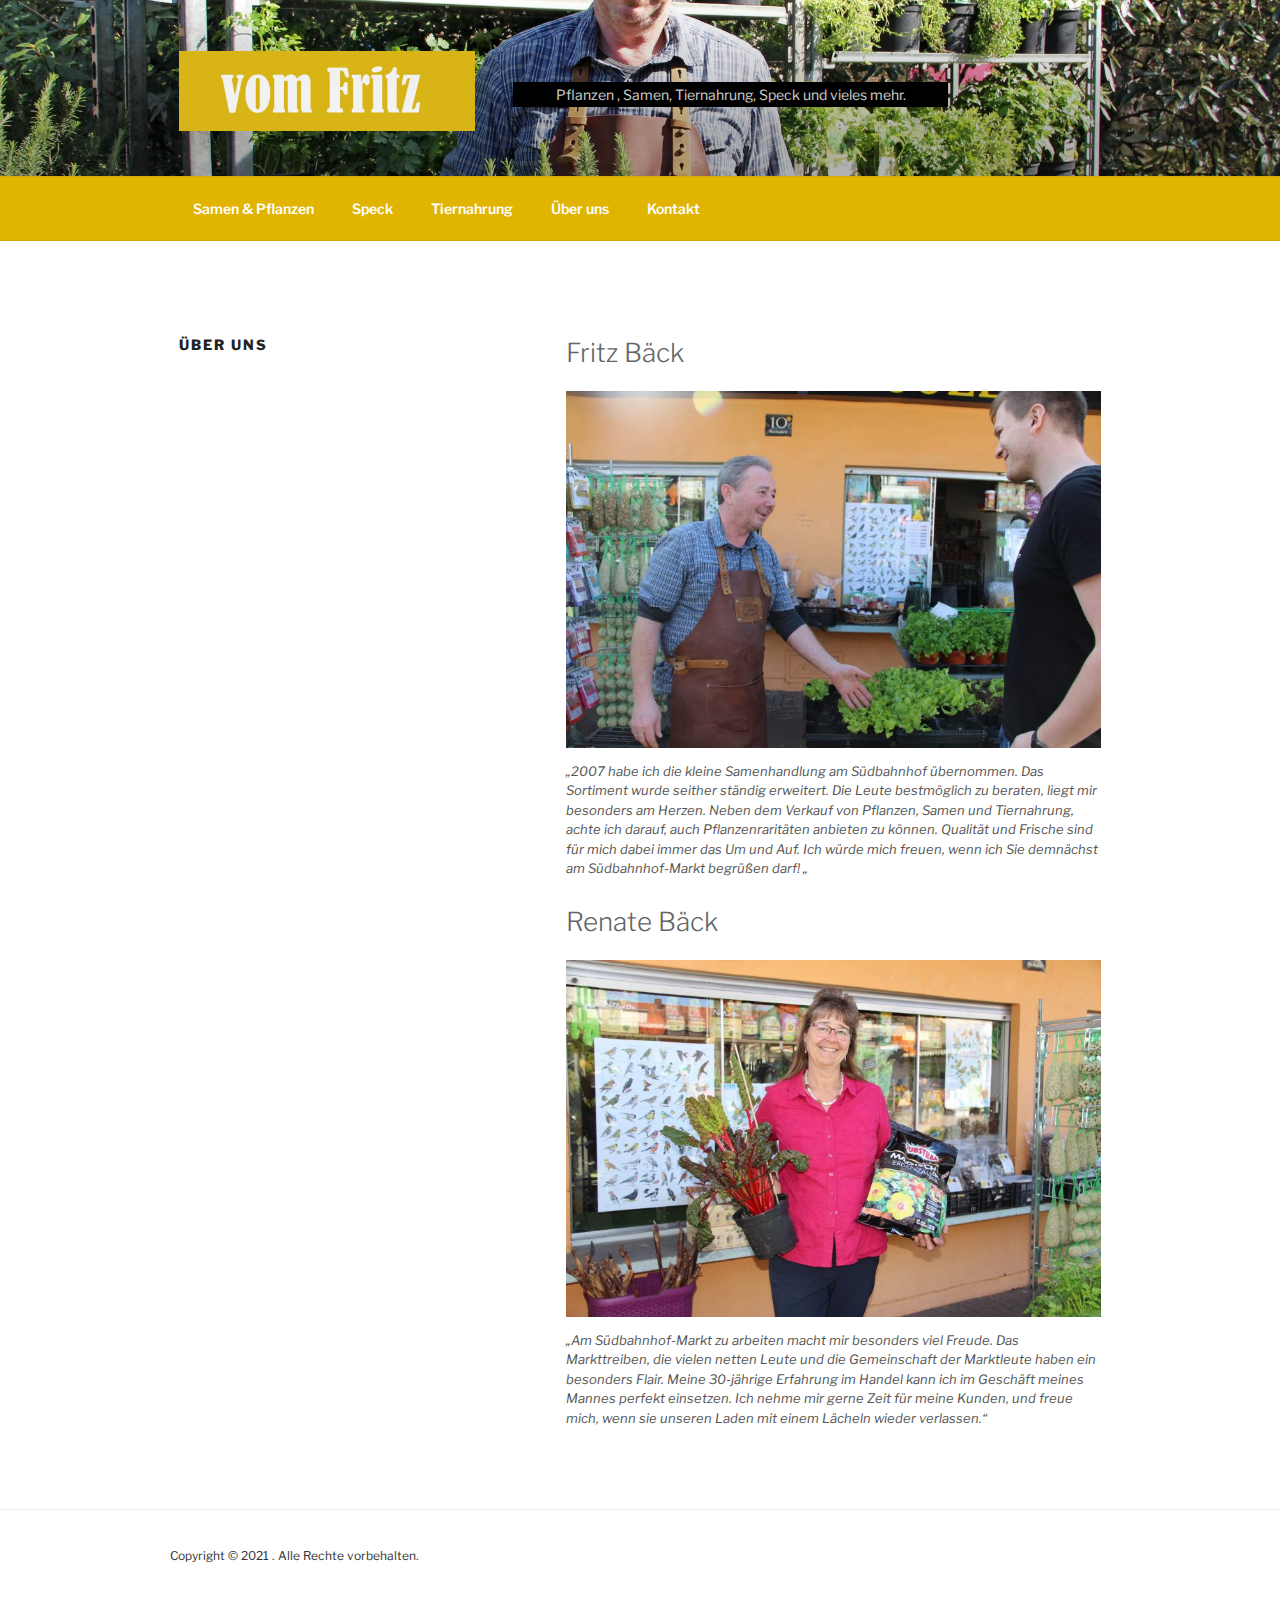
<file: ueber-uns/index.html>
<!DOCTYPE html>
<html lang="de-DE" class="no-js no-svg">
<head>
<meta charset="UTF-8">
<meta name="viewport" content="width=device-width, initial-scale=1">
<script type="text/javascript" src="/ruxitagentjs_ICA2SVfqru_10213210226032133.js" data-dtconfig="rid=RID_1998246159|rpid=-61765120|domain=vomfritz.at|reportUrl=/rb_bf48909tih|app=17bb3f0c3081c96b|rcdec=1209600000|featureHash=ICA2SVfqru|rdnt=1|uxrgce=1|srcss=1|bp=2|srmcrv=10|cuc=00paevt4|mel=100000|dpvc=1|ssv=4|lastModification=1614988030243|dtVersion=10213210226032133|srmcrl=1|tp=500,50,0,1|uxdcw=1500|vs=2|agentUri=/ruxitagentjs_ICA2SVfqru_10213210226032133.js"></script><link rel="profile" href="http://gmpg.org/xfn/11">

<script>(function(html){html.className = html.className.replace(/\bno-js\b/,'js')})(document.documentElement);</script>
<title>Über uns</title>
<link rel="dns-prefetch">
<link rel="dns-prefetch" href="//fonts.googleapis.com">
<link rel="dns-prefetch" href="//s.w.org">
<link href="https://fonts.gstatic.com/" crossorigin rel="preconnect">
<link rel="alternate" type="application/rss+xml" title=" &raquo; Feed" href="/feed/">
<link rel="alternate" type="application/rss+xml" title=" &raquo; Kommentar-Feed" href="/comments/feed/">
		<script>
			window._wpemojiSettings = {"baseUrl":"https:\/\/s.w.org\/images\/core\/emoji\/13.0.1\/72x72\/","ext":".png","svgUrl":"https:\/\/s.w.org\/images\/core\/emoji\/13.0.1\/svg\/","svgExt":".svg","source":{"concatemoji":"https:\/\/www.vomfritz.at\/wp-includes\/js\/wp-emoji-release.min.js?ver=5.6.2"}};
			!function(e,a,t){var n,r,o,i=a.createElement("canvas"),p=i.getContext&&i.getContext("2d");function s(e,t){var a=String.fromCharCode;p.clearRect(0,0,i.width,i.height),p.fillText(a.apply(this,e),0,0);e=i.toDataURL();return p.clearRect(0,0,i.width,i.height),p.fillText(a.apply(this,t),0,0),e===i.toDataURL()}function c(e){var t=a.createElement("script");t.src=e,t.defer=t.type="text/javascript",a.getElementsByTagName("head")[0].appendChild(t)}for(o=Array("flag","emoji"),t.supports={everything:!0,everythingExceptFlag:!0},r=0;r<o.length;r++)t.supports[o[r]]=function(e){if(!p||!p.fillText)return!1;switch(p.textBaseline="top",p.font="600 32px Arial",e){case"flag":return s([127987,65039,8205,9895,65039],[127987,65039,8203,9895,65039])?!1:!s([55356,56826,55356,56819],[55356,56826,8203,55356,56819])&&!s([55356,57332,56128,56423,56128,56418,56128,56421,56128,56430,56128,56423,56128,56447],[55356,57332,8203,56128,56423,8203,56128,56418,8203,56128,56421,8203,56128,56430,8203,56128,56423,8203,56128,56447]);case"emoji":return!s([55357,56424,8205,55356,57212],[55357,56424,8203,55356,57212])}return!1}(o[r]),t.supports.everything=t.supports.everything&&t.supports[o[r]],"flag"!==o[r]&&(t.supports.everythingExceptFlag=t.supports.everythingExceptFlag&&t.supports[o[r]]);t.supports.everythingExceptFlag=t.supports.everythingExceptFlag&&!t.supports.flag,t.DOMReady=!1,t.readyCallback=function(){t.DOMReady=!0},t.supports.everything||(n=function(){t.readyCallback()},a.addEventListener?(a.addEventListener("DOMContentLoaded",n,!1),e.addEventListener("load",n,!1)):(e.attachEvent("onload",n),a.attachEvent("onreadystatechange",function(){"complete"===a.readyState&&t.readyCallback()})),(n=t.source||{}).concatemoji?c(n.concatemoji):n.wpemoji&&n.twemoji&&(c(n.twemoji),c(n.wpemoji)))}(window,document,window._wpemojiSettings);
		</script>
		<style>img.wp-smiley,
img.emoji {
	display: inline !important;
	border: none !important;
	box-shadow: none !important;
	height: 1em !important;
	width: 1em !important;
	margin: 0 .07em !important;
	vertical-align: -0.1em !important;
	background: none !important;
	padding: 0 !important;
}</style>
	<link rel="stylesheet" id="wp-block-library-css" href="/wp-includes/css/dist/block-library/style.min.css?ver=5.6.2" media="all">
<link rel="stylesheet" id="wp-block-library-theme-css" href="/wp-includes/css/dist/block-library/theme.min.css?ver=5.6.2" media="all">
<link rel="stylesheet" id="delect-parent-style-css" href="/wp-content/themes/twentyseventeen/style.css?ver=5.6.2" media="all">
<link rel="stylesheet" id="delect-style-css" href="/wp-content/themes/delect/style.css?ver=1.0.2" media="all">
<style id="delect-style-inline-css">.site-branding .site-title a,.site-branding .site-title a:hover,.site-branding .site-title a:focus {color: #fff; }
	.entry-title a:hover, .entry-title a:focus, .post-navigation a:hover .post-title,.post-navigation a:focus .post-title {color: #659ebd!important; }
	.entry-content a.more-link, .entry-summary a.more-link {background-color: #e1b401; color: #fff; }
	.social-navigation a  {background-color: #d8b94f!important; color: #fff!important; }	
	.social-navigation a:hover { background-color: #bbb!important; color: #fff; }	
	.widget ul li, .widget ol li, .widget ul li, .colors-dark .widget ol li { border-color: #e6e6e6!important; color: #787d85;}
	.widget li a, .widget li a:visited {color: #787d85;}
	.widget ul li a:focus,.widget ul li a:hover, .colors-dark .widget ul li a:hover {color: #000!important;}
	.featured-label {color: #c3a12d;}
	a, .comment-reply-link, .comment-reply-link:hover,.comment-reply-link:focus {color: #4e9eca;}</style>
<link rel="stylesheet" id="twentyseventeen-fonts-css" href="https://fonts.googleapis.com/css?family=Libre+Franklin%3A300%2C300i%2C400%2C400i%2C600%2C600i%2C800%2C800i&#038;subset=latin%2Clatin-ext&#038;display=fallback" media="all">
<link rel="stylesheet" id="twentyseventeen-style-css" href="/wp-content/themes/delect/style.css?ver=20201208" media="all">
<link rel="stylesheet" id="twentyseventeen-block-style-css" href="/wp-content/themes/twentyseventeen/assets/css/blocks.css?ver=20190105" media="all">
<!--[if lt IE 9]>
<link rel='stylesheet' id='twentyseventeen-ie8-css'  href='https://www.vomfritz.at/wp-content/themes/twentyseventeen/assets/css/ie8.css?ver=20161202' media='all' />
<![endif]-->
<!--[if lt IE 9]>
<script src='https://www.vomfritz.at/wp-content/themes/twentyseventeen/assets/js/html5.js?ver=20161020' id='html5-js'></script>
<![endif]-->
<script src="/wp-includes/js/jquery/jquery.min.js?ver=3.5.1" id="jquery-core-js"></script>
<script src="/wp-includes/js/jquery/jquery-migrate.min.js?ver=3.3.2" id="jquery-migrate-js"></script>
<link rel="https://api.w.org/" href="/wp-json/">
<link rel="alternate" type="application/json" href="/wp-json/wp/v2/pages/17">
<link rel="EditURI" type="application/rsd+xml" title="RSD" href="/xmlrpc.php?rsd">
<link rel="wlwmanifest" type="application/wlwmanifest+xml" href="/wp-includes/wlwmanifest.xml"> 
<meta name="generator" content="WordPress 5.6.2">
<link rel="canonical" href="/ueber-uns/">
<link rel="shortlink" href="/?p=17">
<link rel="alternate" type="application/json+oembed" href="/wp-json/oembed/1.0/embed?url=https%3A%2F%2F%2Fueber-uns%2F">
<link rel="alternate" type="text/xml+oembed" href="/wp-json/oembed/1.0/embed?url=https%3A%2F%2F%2Fueber-uns%2F&#038;format=xml">
<link rel="icon" href="/wp-content/uploads/2019/03/cropped-webicon-32x32.jpg" sizes="32x32">
<link rel="icon" href="/wp-content/uploads/2019/03/cropped-webicon-192x192.jpg" sizes="192x192">
<link rel="apple-touch-icon" href="/wp-content/uploads/2019/03/cropped-webicon-180x180.jpg">
<meta name="msapplication-TileImage" content="https://www.vomfritz.at/wp-content/uploads/2019/03/cropped-webicon-270x270.jpg">
</head>

<body class="page-template-default page page-id-17 wp-custom-logo wp-embed-responsive has-header-image page-two-column colors-light">
<div id="page" class="site">
	<a class="skip-link screen-reader-text" href="#content">Weiter zum Inhalt</a>

	<header id="masthead" class="site-header" role="banner">

		<div class="custom-header">

		<div class="custom-header-media">
			<div id="wp-custom-header" class="wp-custom-header"><img src="/wp-content/uploads/2019/03/cropped-header.jpg" width="2000" height="1200" alt="" srcset="/wp-content/uploads/2019/03/cropped-header.jpg 2000w, /wp-content/uploads/2019/03/cropped-header-300x180.jpg 300w, /wp-content/uploads/2019/03/cropped-header-768x461.jpg 768w, /wp-content/uploads/2019/03/cropped-header-1024x614.jpg 1024w" sizes="100vw"></div>		</div>

	<div class="site-branding">
	<div class="wrap">

		<a href="/" class="custom-logo-link" rel="home"><img width="925" height="250" src="/wp-content/uploads/2019/03/cropped-logo_vomfritz-2.jpg" class="custom-logo" alt="" srcset="/wp-content/uploads/2019/03/cropped-logo_vomfritz-2.jpg 925w, /wp-content/uploads/2019/03/cropped-logo_vomfritz-2-300x81.jpg 300w, /wp-content/uploads/2019/03/cropped-logo_vomfritz-2-768x208.jpg 768w" sizes="100vw"></a>
		<div class="site-branding-text">
							<p class="site-title"><a href="/" rel="home"></a></p>
			
							<p class="site-description">Pflanzen , Samen, Tiernahrung, Speck und vieles mehr.</p>
					</div>
<!-- .site-branding-text -->

		
	</div>
<!-- .wrap -->
</div>
<!-- .site-branding -->

</div>
<!-- .custom-header -->

					<div class="navigation-top">
				<div class="wrap">
					<nav id="site-navigation" class="main-navigation" role="navigation" aria-label="Oberes Menü">
	<button class="menu-toggle" aria-controls="top-menu" aria-expanded="false">
		<svg class="icon icon-bars" aria-hidden="true" role="img"> <use href="#icon-bars" xlink:href="#icon-bars"></use> </svg><svg class="icon icon-close" aria-hidden="true" role="img"> <use href="#icon-close" xlink:href="#icon-close"></use> </svg>Menü	</button>

	<div class="menu-kontakt-container"><ul id="top-menu" class="menu">
<li id="menu-item-24" class="menu-item menu-item-type-post_type menu-item-object-page menu-item-24"><a href="/produkte/">Samen &#038; Pflanzen</a></li>
<li id="menu-item-31" class="menu-item menu-item-type-post_type menu-item-object-page menu-item-31"><a href="/speck/">Speck</a></li>
<li id="menu-item-30" class="menu-item menu-item-type-post_type menu-item-object-page menu-item-30"><a href="/fuer-den-hund/">Tiernahrung</a></li>
<li id="menu-item-19" class="menu-item menu-item-type-post_type menu-item-object-page current-menu-item page_item page-item-17 current_page_item menu-item-19"><a href="/ueber-uns/" aria-current="page">Über uns</a></li>
<li id="menu-item-21" class="menu-item menu-item-type-post_type menu-item-object-page menu-item-21"><a href="/kontakt/">Kontakt</a></li>
</ul></div>
	</nav><!-- #site-navigation -->
				</div>
<!-- .wrap -->
			</div>
<!-- .navigation-top -->
		
	</header><!-- #masthead -->

	<div class="site-content-contain">
		<div id="content" class="site-content">

<div class="wrap">
	<div id="primary" class="content-area">
		<main id="main" class="site-main" role="main">

			
<article id="post-17" class="post-17 page type-page status-publish hentry">
	<header class="entry-header">
		<h1 class="entry-title">Über uns</h1>	
			 
	</header><!-- .entry-header -->
	<div class="entry-content">
		
<h2>Fritz Bäck</h2>



<figure class="wp-block-image"><img loading="lazy" width="1024" height="683" src="/wp-content/uploads/2019/03/IMG_1209-1024x683.jpg" alt="" class="wp-image-64" srcset="/wp-content/uploads/2019/03/IMG_1209-1024x683.jpg 1024w, /wp-content/uploads/2019/03/IMG_1209-300x200.jpg 300w, /wp-content/uploads/2019/03/IMG_1209-768x512.jpg 768w" sizes="(max-width: 767px) 89vw, (max-width: 1000px) 54vw, (max-width: 1071px) 543px, 580px"><figcaption>&#8222;2007 habe ich die kleine Samenhandlung am Südbahnhof übernommen. Das Sortiment wurde seither ständig erweitert. Die Leute bestmöglich zu beraten, liegt mir besonders am Herzen. Neben dem Verkauf von Pflanzen, Samen und Tiernahrung, achte ich darauf, auch Pflanzenraritäten anbieten zu können. Qualität und Frische sind für mich dabei immer das Um und Auf. Ich würde mich freuen, wenn ich Sie demnächst am Südbahnhof-Markt begrüßen darf! &#8222;</figcaption></figure>



<h2>Renate Bäck</h2>



<figure class="wp-block-image"><img loading="lazy" width="1024" height="683" src="/wp-content/uploads/2019/03/IMG_1231-1024x683.jpg" alt="" class="wp-image-65" srcset="/wp-content/uploads/2019/03/IMG_1231-1024x683.jpg 1024w, /wp-content/uploads/2019/03/IMG_1231-300x200.jpg 300w, /wp-content/uploads/2019/03/IMG_1231-768x512.jpg 768w" sizes="(max-width: 767px) 89vw, (max-width: 1000px) 54vw, (max-width: 1071px) 543px, 580px"><figcaption>&#8222;Am Südbahnhof-Markt zu arbeiten macht mir besonders viel Freude. Das Markttreiben, die vielen netten Leute und die Gemeinschaft der Marktleute haben ein besonders Flair. Meine 30-jährige Erfahrung im Handel kann ich im Geschäft meines Mannes perfekt einsetzen. Ich nehme mir gerne Zeit für meine Kunden, und freue mich, wenn sie unseren Laden mit einem Lächeln wieder verlassen.&#8220; </figcaption></figure>
			</div>
<!-- .entry-content -->
</article><!-- #post-## -->
		</main><!-- #main -->
	</div>
<!-- #primary -->
</div>
<!-- .wrap -->


		</div>
<!-- #content -->

		<footer id="colophon" class="site-footer" role="contentinfo">
			<div class="wrap">
				


<div class="site-info">
	Copyright &copy; 
	2021	. Alle Rechte vorbehalten.</div>
<!-- .site-info -->			</div>
<!-- .wrap -->
		</footer><!-- #colophon -->
	</div>
<!-- .site-content-contain -->
</div>
<!-- #page -->
<script id="twentyseventeen-skip-link-focus-fix-js-extra">
var twentyseventeenScreenReaderText = {"quote":"<svg class=\"icon icon-quote-right\" aria-hidden=\"true\" role=\"img\"> <use href=\"#icon-quote-right\" xlink:href=\"#icon-quote-right\"><\/use> <\/svg>","expand":"Untermenü anzeigen","collapse":"Untermenü verbergen","icon":"<svg class=\"icon icon-angle-down\" aria-hidden=\"true\" role=\"img\"> <use href=\"#icon-angle-down\" xlink:href=\"#icon-angle-down\"><\/use> <span class=\"svg-fallback icon-angle-down\"><\/span><\/svg>"};
</script>
<script src="/wp-content/themes/twentyseventeen/assets/js/skip-link-focus-fix.js?ver=20161114" id="twentyseventeen-skip-link-focus-fix-js"></script>
<script src="/wp-content/themes/twentyseventeen/assets/js/navigation.js?ver=20161203" id="twentyseventeen-navigation-js"></script>
<script src="/wp-content/themes/twentyseventeen/assets/js/global.js?ver=20190121" id="twentyseventeen-global-js"></script>
<script src="/wp-content/themes/twentyseventeen/assets/js/jquery.scrollTo.js?ver=2.1.2" id="jquery-scrollto-js"></script>
<script src="/wp-includes/js/wp-embed.min.js?ver=5.6.2" id="wp-embed-js"></script>
<svg style="position: absolute; width: 0; height: 0; overflow: hidden;" version="1.1" xmlns="http://www.w3.org/2000/svg" xmlns:xlink="http://www.w3.org/1999/xlink">
<defs>
<symbol id="icon-behance" viewbox="0 0 37 32">
<path class="path1" d="M33 6.054h-9.125v2.214h9.125v-2.214zM28.5 13.661q-1.607 0-2.607 0.938t-1.107 2.545h7.286q-0.321-3.482-3.571-3.482zM28.786 24.107q1.125 0 2.179-0.571t1.357-1.554h3.946q-1.786 5.482-7.625 5.482-3.821 0-6.080-2.357t-2.259-6.196q0-3.714 2.33-6.17t6.009-2.455q2.464 0 4.295 1.214t2.732 3.196 0.902 4.429q0 0.304-0.036 0.839h-11.75q0 1.982 1.027 3.063t2.973 1.080zM4.946 23.214h5.286q3.661 0 3.661-2.982 0-3.214-3.554-3.214h-5.393v6.196zM4.946 13.625h5.018q1.393 0 2.205-0.652t0.813-2.027q0-2.571-3.393-2.571h-4.643v5.25zM0 4.536h10.607q1.554 0 2.768 0.25t2.259 0.848 1.607 1.723 0.563 2.75q0 3.232-3.071 4.696 2.036 0.571 3.071 2.054t1.036 3.643q0 1.339-0.438 2.438t-1.179 1.848-1.759 1.268-2.161 0.75-2.393 0.232h-10.911v-22.5z"></path>
</symbol>
<symbol id="icon-deviantart" viewbox="0 0 18 32">
<path class="path1" d="M18.286 5.411l-5.411 10.393 0.429 0.554h4.982v7.411h-9.054l-0.786 0.536-2.536 4.875-0.536 0.536h-5.375v-5.411l5.411-10.411-0.429-0.536h-4.982v-7.411h9.054l0.786-0.536 2.536-4.875 0.536-0.536h5.375v5.411z"></path>
</symbol>
<symbol id="icon-medium" viewbox="0 0 32 32">
<path class="path1" d="M10.661 7.518v20.946q0 0.446-0.223 0.759t-0.652 0.313q-0.304 0-0.589-0.143l-8.304-4.161q-0.375-0.179-0.634-0.598t-0.259-0.83v-20.357q0-0.357 0.179-0.607t0.518-0.25q0.25 0 0.786 0.268l9.125 4.571q0.054 0.054 0.054 0.089zM11.804 9.321l9.536 15.464-9.536-4.75v-10.714zM32 9.643v18.821q0 0.446-0.25 0.723t-0.679 0.277-0.839-0.232l-7.875-3.929zM31.946 7.5q0 0.054-4.58 7.491t-5.366 8.705l-6.964-11.321 5.786-9.411q0.304-0.5 0.929-0.5 0.25 0 0.464 0.107l9.661 4.821q0.071 0.036 0.071 0.107z"></path>
</symbol>
<symbol id="icon-slideshare" viewbox="0 0 32 32">
<path class="path1" d="M15.589 13.214q0 1.482-1.134 2.545t-2.723 1.063-2.723-1.063-1.134-2.545q0-1.5 1.134-2.554t2.723-1.054 2.723 1.054 1.134 2.554zM24.554 13.214q0 1.482-1.125 2.545t-2.732 1.063q-1.589 0-2.723-1.063t-1.134-2.545q0-1.5 1.134-2.554t2.723-1.054q1.607 0 2.732 1.054t1.125 2.554zM28.571 16.429v-11.911q0-1.554-0.571-2.205t-1.982-0.652h-19.857q-1.482 0-2.009 0.607t-0.527 2.25v12.018q0.768 0.411 1.58 0.714t1.446 0.5 1.446 0.33 1.268 0.196 1.25 0.071 1.045 0.009 1.009-0.036 0.795-0.036q1.214-0.018 1.696 0.482 0.107 0.107 0.179 0.161 0.464 0.446 1.089 0.911 0.125-1.625 2.107-1.554 0.089 0 0.652 0.027t0.768 0.036 0.813 0.018 0.946-0.018 0.973-0.080 1.089-0.152 1.107-0.241 1.196-0.348 1.205-0.482 1.286-0.616zM31.482 16.339q-2.161 2.661-6.643 4.5 1.5 5.089-0.411 8.304-1.179 2.018-3.268 2.643-1.857 0.571-3.25-0.268-1.536-0.911-1.464-2.929l-0.018-5.821v-0.018q-0.143-0.036-0.438-0.107t-0.42-0.089l-0.018 6.036q0.071 2.036-1.482 2.929-1.411 0.839-3.268 0.268-2.089-0.643-3.25-2.679-1.875-3.214-0.393-8.268-4.482-1.839-6.643-4.5-0.446-0.661-0.071-1.125t1.071 0.018q0.054 0.036 0.196 0.125t0.196 0.143v-12.393q0-1.286 0.839-2.196t2.036-0.911h22.446q1.196 0 2.036 0.911t0.839 2.196v12.393l0.375-0.268q0.696-0.482 1.071-0.018t-0.071 1.125z"></path>
</symbol>
<symbol id="icon-snapchat-ghost" viewbox="0 0 30 32">
<path class="path1" d="M15.143 2.286q2.393-0.018 4.295 1.223t2.92 3.438q0.482 1.036 0.482 3.196 0 0.839-0.161 3.411 0.25 0.125 0.5 0.125 0.321 0 0.911-0.241t0.911-0.241q0.518 0 1 0.321t0.482 0.821q0 0.571-0.563 0.964t-1.232 0.563-1.232 0.518-0.563 0.848q0 0.268 0.214 0.768 0.661 1.464 1.83 2.679t2.58 1.804q0.5 0.214 1.429 0.411 0.5 0.107 0.5 0.625 0 1.25-3.911 1.839-0.125 0.196-0.196 0.696t-0.25 0.83-0.589 0.33q-0.357 0-1.107-0.116t-1.143-0.116q-0.661 0-1.107 0.089-0.571 0.089-1.125 0.402t-1.036 0.679-1.036 0.723-1.357 0.598-1.768 0.241q-0.929 0-1.723-0.241t-1.339-0.598-1.027-0.723-1.036-0.679-1.107-0.402q-0.464-0.089-1.125-0.089-0.429 0-1.17 0.134t-1.045 0.134q-0.446 0-0.625-0.33t-0.25-0.848-0.196-0.714q-3.911-0.589-3.911-1.839 0-0.518 0.5-0.625 0.929-0.196 1.429-0.411 1.393-0.571 2.58-1.804t1.83-2.679q0.214-0.5 0.214-0.768 0-0.5-0.563-0.848t-1.241-0.527-1.241-0.563-0.563-0.938q0-0.482 0.464-0.813t0.982-0.33q0.268 0 0.857 0.232t0.946 0.232q0.321 0 0.571-0.125-0.161-2.536-0.161-3.393 0-2.179 0.482-3.214 1.143-2.446 3.071-3.536t4.714-1.125z"></path>
</symbol>
<symbol id="icon-yelp" viewbox="0 0 27 32">
<path class="path1" d="M13.804 23.554v2.268q-0.018 5.214-0.107 5.446-0.214 0.571-0.911 0.714-0.964 0.161-3.241-0.679t-2.902-1.589q-0.232-0.268-0.304-0.643-0.018-0.214 0.071-0.464 0.071-0.179 0.607-0.839t3.232-3.857q0.018 0 1.071-1.25 0.268-0.339 0.705-0.438t0.884 0.063q0.429 0.179 0.67 0.518t0.223 0.75zM11.143 19.071q-0.054 0.982-0.929 1.25l-2.143 0.696q-4.911 1.571-5.214 1.571-0.625-0.036-0.964-0.643-0.214-0.446-0.304-1.339-0.143-1.357 0.018-2.973t0.536-2.223 1-0.571q0.232 0 3.607 1.375 1.25 0.518 2.054 0.839l1.5 0.607q0.411 0.161 0.634 0.545t0.205 0.866zM25.893 24.375q-0.125 0.964-1.634 2.875t-2.42 2.268q-0.661 0.25-1.125-0.125-0.25-0.179-3.286-5.125l-0.839-1.375q-0.25-0.375-0.205-0.821t0.348-0.821q0.625-0.768 1.482-0.464 0.018 0.018 2.125 0.714 3.625 1.179 4.321 1.42t0.839 0.366q0.5 0.393 0.393 1.089zM13.893 13.089q0.089 1.821-0.964 2.179-1.036 0.304-2.036-1.268l-6.75-10.679q-0.143-0.625 0.339-1.107 0.732-0.768 3.705-1.598t4.009-0.563q0.714 0.179 0.875 0.804 0.054 0.321 0.393 5.455t0.429 6.777zM25.714 15.018q0.054 0.696-0.464 1.054-0.268 0.179-5.875 1.536-1.196 0.268-1.625 0.411l0.018-0.036q-0.411 0.107-0.821-0.071t-0.661-0.571q-0.536-0.839 0-1.554 0.018-0.018 1.339-1.821 2.232-3.054 2.679-3.643t0.607-0.696q0.5-0.339 1.161-0.036 0.857 0.411 2.196 2.384t1.446 2.991v0.054z"></path>
</symbol>
<symbol id="icon-vine" viewbox="0 0 27 32">
<path class="path1" d="M26.732 14.768v3.536q-1.804 0.411-3.536 0.411-1.161 2.429-2.955 4.839t-3.241 3.848-2.286 1.902q-1.429 0.804-2.893-0.054-0.5-0.304-1.080-0.777t-1.518-1.491-1.83-2.295-1.92-3.286-1.884-4.357-1.634-5.616-1.259-6.964h5.054q0.464 3.893 1.25 7.116t1.866 5.661 2.17 4.205 2.5 3.482q3.018-3.018 5.125-7.25-2.536-1.286-3.982-3.929t-1.446-5.946q0-3.429 1.857-5.616t5.071-2.188q3.179 0 4.875 1.884t1.696 5.313q0 2.839-1.036 5.107-0.125 0.018-0.348 0.054t-0.821 0.036-1.125-0.107-1.107-0.455-0.902-0.92q0.554-1.839 0.554-3.286 0-1.554-0.518-2.357t-1.411-0.804q-0.946 0-1.518 0.884t-0.571 2.509q0 3.321 1.875 5.241t4.768 1.92q1.107 0 2.161-0.25z"></path>
</symbol>
<symbol id="icon-vk" viewbox="0 0 35 32">
<path class="path1" d="M34.232 9.286q0.411 1.143-2.679 5.25-0.429 0.571-1.161 1.518-1.393 1.786-1.607 2.339-0.304 0.732 0.25 1.446 0.304 0.375 1.446 1.464h0.018l0.071 0.071q2.518 2.339 3.411 3.946 0.054 0.089 0.116 0.223t0.125 0.473-0.009 0.607-0.446 0.491-1.054 0.223l-4.571 0.071q-0.429 0.089-1-0.089t-0.929-0.393l-0.357-0.214q-0.536-0.375-1.25-1.143t-1.223-1.384-1.089-1.036-1.009-0.277q-0.054 0.018-0.143 0.063t-0.304 0.259-0.384 0.527-0.304 0.929-0.116 1.384q0 0.268-0.063 0.491t-0.134 0.33l-0.071 0.089q-0.321 0.339-0.946 0.393h-2.054q-1.268 0.071-2.607-0.295t-2.348-0.946-1.839-1.179-1.259-1.027l-0.446-0.429q-0.179-0.179-0.491-0.536t-1.277-1.625-1.893-2.696-2.188-3.768-2.33-4.857q-0.107-0.286-0.107-0.482t0.054-0.286l0.071-0.107q0.268-0.339 1.018-0.339l4.893-0.036q0.214 0.036 0.411 0.116t0.286 0.152l0.089 0.054q0.286 0.196 0.429 0.571 0.357 0.893 0.821 1.848t0.732 1.455l0.286 0.518q0.518 1.071 1 1.857t0.866 1.223 0.741 0.688 0.607 0.25 0.482-0.089q0.036-0.018 0.089-0.089t0.214-0.393 0.241-0.839 0.17-1.446 0-2.232q-0.036-0.714-0.161-1.304t-0.25-0.821l-0.107-0.214q-0.446-0.607-1.518-0.768-0.232-0.036 0.089-0.429 0.304-0.339 0.679-0.536 0.946-0.464 4.268-0.429 1.464 0.018 2.411 0.232 0.357 0.089 0.598 0.241t0.366 0.429 0.188 0.571 0.063 0.813-0.018 0.982-0.045 1.259-0.027 1.473q0 0.196-0.018 0.75t-0.009 0.857 0.063 0.723 0.205 0.696 0.402 0.438q0.143 0.036 0.304 0.071t0.464-0.196 0.679-0.616 0.929-1.196 1.214-1.92q1.071-1.857 1.911-4.018 0.071-0.179 0.179-0.313t0.196-0.188l0.071-0.054 0.089-0.045t0.232-0.054 0.357-0.009l5.143-0.036q0.696-0.089 1.143 0.045t0.554 0.295z"></path>
</symbol>
<symbol id="icon-search" viewbox="0 0 30 32">
<path class="path1" d="M20.571 14.857q0-3.304-2.348-5.652t-5.652-2.348-5.652 2.348-2.348 5.652 2.348 5.652 5.652 2.348 5.652-2.348 2.348-5.652zM29.714 29.714q0 0.929-0.679 1.607t-1.607 0.679q-0.964 0-1.607-0.679l-6.125-6.107q-3.196 2.214-7.125 2.214-2.554 0-4.884-0.991t-4.018-2.679-2.679-4.018-0.991-4.884 0.991-4.884 2.679-4.018 4.018-2.679 4.884-0.991 4.884 0.991 4.018 2.679 2.679 4.018 0.991 4.884q0 3.929-2.214 7.125l6.125 6.125q0.661 0.661 0.661 1.607z"></path>
</symbol>
<symbol id="icon-envelope-o" viewbox="0 0 32 32">
<path class="path1" d="M29.714 26.857v-13.714q-0.571 0.643-1.232 1.179-4.786 3.679-7.607 6.036-0.911 0.768-1.482 1.196t-1.545 0.866-1.83 0.438h-0.036q-0.857 0-1.83-0.438t-1.545-0.866-1.482-1.196q-2.821-2.357-7.607-6.036-0.661-0.536-1.232-1.179v13.714q0 0.232 0.17 0.402t0.402 0.17h26.286q0.232 0 0.402-0.17t0.17-0.402zM29.714 8.089v-0.438t-0.009-0.232-0.054-0.223-0.098-0.161-0.161-0.134-0.25-0.045h-26.286q-0.232 0-0.402 0.17t-0.17 0.402q0 3 2.625 5.071 3.446 2.714 7.161 5.661 0.107 0.089 0.625 0.527t0.821 0.67 0.795 0.563 0.902 0.491 0.768 0.161h0.036q0.357 0 0.768-0.161t0.902-0.491 0.795-0.563 0.821-0.67 0.625-0.527q3.714-2.946 7.161-5.661 0.964-0.768 1.795-2.063t0.83-2.348zM32 7.429v19.429q0 1.179-0.839 2.018t-2.018 0.839h-26.286q-1.179 0-2.018-0.839t-0.839-2.018v-19.429q0-1.179 0.839-2.018t2.018-0.839h26.286q1.179 0 2.018 0.839t0.839 2.018z"></path>
</symbol>
<symbol id="icon-close" viewbox="0 0 25 32">
<path class="path1" d="M23.179 23.607q0 0.714-0.5 1.214l-2.429 2.429q-0.5 0.5-1.214 0.5t-1.214-0.5l-5.25-5.25-5.25 5.25q-0.5 0.5-1.214 0.5t-1.214-0.5l-2.429-2.429q-0.5-0.5-0.5-1.214t0.5-1.214l5.25-5.25-5.25-5.25q-0.5-0.5-0.5-1.214t0.5-1.214l2.429-2.429q0.5-0.5 1.214-0.5t1.214 0.5l5.25 5.25 5.25-5.25q0.5-0.5 1.214-0.5t1.214 0.5l2.429 2.429q0.5 0.5 0.5 1.214t-0.5 1.214l-5.25 5.25 5.25 5.25q0.5 0.5 0.5 1.214z"></path>
</symbol>
<symbol id="icon-angle-down" viewbox="0 0 21 32">
<path class="path1" d="M19.196 13.143q0 0.232-0.179 0.411l-8.321 8.321q-0.179 0.179-0.411 0.179t-0.411-0.179l-8.321-8.321q-0.179-0.179-0.179-0.411t0.179-0.411l0.893-0.893q0.179-0.179 0.411-0.179t0.411 0.179l7.018 7.018 7.018-7.018q0.179-0.179 0.411-0.179t0.411 0.179l0.893 0.893q0.179 0.179 0.179 0.411z"></path>
</symbol>
<symbol id="icon-folder-open" viewbox="0 0 34 32">
<path class="path1" d="M33.554 17q0 0.554-0.554 1.179l-6 7.071q-0.768 0.911-2.152 1.545t-2.563 0.634h-19.429q-0.607 0-1.080-0.232t-0.473-0.768q0-0.554 0.554-1.179l6-7.071q0.768-0.911 2.152-1.545t2.563-0.634h19.429q0.607 0 1.080 0.232t0.473 0.768zM27.429 10.857v2.857h-14.857q-1.679 0-3.518 0.848t-2.929 2.134l-6.107 7.179q0-0.071-0.009-0.223t-0.009-0.223v-17.143q0-1.643 1.179-2.821t2.821-1.179h5.714q1.643 0 2.821 1.179t1.179 2.821v0.571h9.714q1.643 0 2.821 1.179t1.179 2.821z"></path>
</symbol>
<symbol id="icon-twitter" viewbox="0 0 30 32">
<path class="path1" d="M28.929 7.286q-1.196 1.75-2.893 2.982 0.018 0.25 0.018 0.75 0 2.321-0.679 4.634t-2.063 4.437-3.295 3.759-4.607 2.607-5.768 0.973q-4.839 0-8.857-2.589 0.625 0.071 1.393 0.071 4.018 0 7.161-2.464-1.875-0.036-3.357-1.152t-2.036-2.848q0.589 0.089 1.089 0.089 0.768 0 1.518-0.196-2-0.411-3.313-1.991t-1.313-3.67v-0.071q1.214 0.679 2.607 0.732-1.179-0.786-1.875-2.054t-0.696-2.75q0-1.571 0.786-2.911 2.161 2.661 5.259 4.259t6.634 1.777q-0.143-0.679-0.143-1.321 0-2.393 1.688-4.080t4.080-1.688q2.5 0 4.214 1.821 1.946-0.375 3.661-1.393-0.661 2.054-2.536 3.179 1.661-0.179 3.321-0.893z"></path>
</symbol>
<symbol id="icon-facebook" viewbox="0 0 19 32">
<path class="path1" d="M17.125 0.214v4.714h-2.804q-1.536 0-2.071 0.643t-0.536 1.929v3.375h5.232l-0.696 5.286h-4.536v13.554h-5.464v-13.554h-4.554v-5.286h4.554v-3.893q0-3.321 1.857-5.152t4.946-1.83q2.625 0 4.071 0.214z"></path>
</symbol>
<symbol id="icon-github" viewbox="0 0 27 32">
<path class="path1" d="M13.714 2.286q3.732 0 6.884 1.839t4.991 4.991 1.839 6.884q0 4.482-2.616 8.063t-6.759 4.955q-0.482 0.089-0.714-0.125t-0.232-0.536q0-0.054 0.009-1.366t0.009-2.402q0-1.732-0.929-2.536 1.018-0.107 1.83-0.321t1.679-0.696 1.446-1.188 0.946-1.875 0.366-2.688q0-2.125-1.411-3.679 0.661-1.625-0.143-3.643-0.5-0.161-1.446 0.196t-1.643 0.786l-0.679 0.429q-1.661-0.464-3.429-0.464t-3.429 0.464q-0.286-0.196-0.759-0.482t-1.491-0.688-1.518-0.241q-0.804 2.018-0.143 3.643-1.411 1.554-1.411 3.679 0 1.518 0.366 2.679t0.938 1.875 1.438 1.196 1.679 0.696 1.83 0.321q-0.696 0.643-0.875 1.839-0.375 0.179-0.804 0.268t-1.018 0.089-1.17-0.384-0.991-1.116q-0.339-0.571-0.866-0.929t-0.884-0.429l-0.357-0.054q-0.375 0-0.518 0.080t-0.089 0.205 0.161 0.25 0.232 0.214l0.125 0.089q0.393 0.179 0.777 0.679t0.563 0.911l0.179 0.411q0.232 0.679 0.786 1.098t1.196 0.536 1.241 0.125 0.991-0.063l0.411-0.071q0 0.679 0.009 1.58t0.009 0.973q0 0.321-0.232 0.536t-0.714 0.125q-4.143-1.375-6.759-4.955t-2.616-8.063q0-3.732 1.839-6.884t4.991-4.991 6.884-1.839zM5.196 21.982q0.054-0.125-0.125-0.214-0.179-0.054-0.232 0.036-0.054 0.125 0.125 0.214 0.161 0.107 0.232-0.036zM5.75 22.589q0.125-0.089-0.036-0.286-0.179-0.161-0.286-0.054-0.125 0.089 0.036 0.286 0.179 0.179 0.286 0.054zM6.286 23.393q0.161-0.125 0-0.339-0.143-0.232-0.304-0.107-0.161 0.089 0 0.321t0.304 0.125zM7.036 24.143q0.143-0.143-0.071-0.339-0.214-0.214-0.357-0.054-0.161 0.143 0.071 0.339 0.214 0.214 0.357 0.054zM8.054 24.589q0.054-0.196-0.232-0.286-0.268-0.071-0.339 0.125t0.232 0.268q0.268 0.107 0.339-0.107zM9.179 24.679q0-0.232-0.304-0.196-0.286 0-0.286 0.196 0 0.232 0.304 0.196 0.286 0 0.286-0.196zM10.214 24.5q-0.036-0.196-0.321-0.161-0.286 0.054-0.25 0.268t0.321 0.143 0.25-0.25z"></path>
</symbol>
<symbol id="icon-bars" viewbox="0 0 27 32">
<path class="path1" d="M27.429 24v2.286q0 0.464-0.339 0.804t-0.804 0.339h-25.143q-0.464 0-0.804-0.339t-0.339-0.804v-2.286q0-0.464 0.339-0.804t0.804-0.339h25.143q0.464 0 0.804 0.339t0.339 0.804zM27.429 14.857v2.286q0 0.464-0.339 0.804t-0.804 0.339h-25.143q-0.464 0-0.804-0.339t-0.339-0.804v-2.286q0-0.464 0.339-0.804t0.804-0.339h25.143q0.464 0 0.804 0.339t0.339 0.804zM27.429 5.714v2.286q0 0.464-0.339 0.804t-0.804 0.339h-25.143q-0.464 0-0.804-0.339t-0.339-0.804v-2.286q0-0.464 0.339-0.804t0.804-0.339h25.143q0.464 0 0.804 0.339t0.339 0.804z"></path>
</symbol>
<symbol id="icon-google-plus" viewbox="0 0 41 32">
<path class="path1" d="M25.661 16.304q0 3.714-1.554 6.616t-4.429 4.536-6.589 1.634q-2.661 0-5.089-1.036t-4.179-2.786-2.786-4.179-1.036-5.089 1.036-5.089 2.786-4.179 4.179-2.786 5.089-1.036q5.107 0 8.768 3.429l-3.554 3.411q-2.089-2.018-5.214-2.018-2.196 0-4.063 1.107t-2.955 3.009-1.089 4.152 1.089 4.152 2.955 3.009 4.063 1.107q1.482 0 2.723-0.411t2.045-1.027 1.402-1.402 0.875-1.482 0.384-1.321h-7.429v-4.5h12.357q0.214 1.125 0.214 2.179zM41.143 14.125v3.75h-3.732v3.732h-3.75v-3.732h-3.732v-3.75h3.732v-3.732h3.75v3.732h3.732z"></path>
</symbol>
<symbol id="icon-linkedin" viewbox="0 0 27 32">
<path class="path1" d="M6.232 11.161v17.696h-5.893v-17.696h5.893zM6.607 5.696q0.018 1.304-0.902 2.179t-2.42 0.875h-0.036q-1.464 0-2.357-0.875t-0.893-2.179q0-1.321 0.92-2.188t2.402-0.866 2.375 0.866 0.911 2.188zM27.429 18.714v10.143h-5.875v-9.464q0-1.875-0.723-2.938t-2.259-1.063q-1.125 0-1.884 0.616t-1.134 1.527q-0.196 0.536-0.196 1.446v9.875h-5.875q0.036-7.125 0.036-11.554t-0.018-5.286l-0.018-0.857h5.875v2.571h-0.036q0.357-0.571 0.732-1t1.009-0.929 1.554-0.777 2.045-0.277q3.054 0 4.911 2.027t1.857 5.938z"></path>
</symbol>
<symbol id="icon-quote-right" viewbox="0 0 30 32">
<path class="path1" d="M13.714 5.714v12.571q0 1.857-0.723 3.545t-1.955 2.92-2.92 1.955-3.545 0.723h-1.143q-0.464 0-0.804-0.339t-0.339-0.804v-2.286q0-0.464 0.339-0.804t0.804-0.339h1.143q1.893 0 3.232-1.339t1.339-3.232v-0.571q0-0.714-0.5-1.214t-1.214-0.5h-4q-1.429 0-2.429-1t-1-2.429v-6.857q0-1.429 1-2.429t2.429-1h6.857q1.429 0 2.429 1t1 2.429zM29.714 5.714v12.571q0 1.857-0.723 3.545t-1.955 2.92-2.92 1.955-3.545 0.723h-1.143q-0.464 0-0.804-0.339t-0.339-0.804v-2.286q0-0.464 0.339-0.804t0.804-0.339h1.143q1.893 0 3.232-1.339t1.339-3.232v-0.571q0-0.714-0.5-1.214t-1.214-0.5h-4q-1.429 0-2.429-1t-1-2.429v-6.857q0-1.429 1-2.429t2.429-1h6.857q1.429 0 2.429 1t1 2.429z"></path>
</symbol>
<symbol id="icon-mail-reply" viewbox="0 0 32 32">
<path class="path1" d="M32 20q0 2.964-2.268 8.054-0.054 0.125-0.188 0.429t-0.241 0.536-0.232 0.393q-0.214 0.304-0.5 0.304-0.268 0-0.42-0.179t-0.152-0.446q0-0.161 0.045-0.473t0.045-0.42q0.089-1.214 0.089-2.196 0-1.804-0.313-3.232t-0.866-2.473-1.429-1.804-1.884-1.241-2.375-0.759-2.75-0.384-3.134-0.107h-4v4.571q0 0.464-0.339 0.804t-0.804 0.339-0.804-0.339l-9.143-9.143q-0.339-0.339-0.339-0.804t0.339-0.804l9.143-9.143q0.339-0.339 0.804-0.339t0.804 0.339 0.339 0.804v4.571h4q12.732 0 15.625 7.196 0.946 2.393 0.946 5.946z"></path>
</symbol>
<symbol id="icon-youtube" viewbox="0 0 27 32">
<path class="path1" d="M17.339 22.214v3.768q0 1.196-0.696 1.196-0.411 0-0.804-0.393v-5.375q0.393-0.393 0.804-0.393 0.696 0 0.696 1.196zM23.375 22.232v0.821h-1.607v-0.821q0-1.214 0.804-1.214t0.804 1.214zM6.125 18.339h1.911v-1.679h-5.571v1.679h1.875v10.161h1.786v-10.161zM11.268 28.5h1.589v-8.821h-1.589v6.75q-0.536 0.75-1.018 0.75-0.321 0-0.375-0.375-0.018-0.054-0.018-0.625v-6.5h-1.589v6.982q0 0.875 0.143 1.304 0.214 0.661 1.036 0.661 0.857 0 1.821-1.089v0.964zM18.929 25.857v-3.518q0-1.304-0.161-1.768-0.304-1-1.268-1-0.893 0-1.661 0.964v-3.875h-1.589v11.839h1.589v-0.857q0.804 0.982 1.661 0.982 0.964 0 1.268-0.982 0.161-0.482 0.161-1.786zM24.964 25.679v-0.232h-1.625q0 0.911-0.036 1.089-0.125 0.643-0.714 0.643-0.821 0-0.821-1.232v-1.554h3.196v-1.839q0-1.411-0.482-2.071-0.696-0.911-1.893-0.911-1.214 0-1.911 0.911-0.5 0.661-0.5 2.071v3.089q0 1.411 0.518 2.071 0.696 0.911 1.929 0.911 1.286 0 1.929-0.946 0.321-0.482 0.375-0.964 0.036-0.161 0.036-1.036zM14.107 9.375v-3.75q0-1.232-0.768-1.232t-0.768 1.232v3.75q0 1.25 0.768 1.25t0.768-1.25zM26.946 22.786q0 4.179-0.464 6.25-0.25 1.054-1.036 1.768t-1.821 0.821q-3.286 0.375-9.911 0.375t-9.911-0.375q-1.036-0.107-1.83-0.821t-1.027-1.768q-0.464-2-0.464-6.25 0-4.179 0.464-6.25 0.25-1.054 1.036-1.768t1.839-0.839q3.268-0.357 9.893-0.357t9.911 0.357q1.036 0.125 1.83 0.839t1.027 1.768q0.464 2 0.464 6.25zM9.125 0h1.821l-2.161 7.125v4.839h-1.786v-4.839q-0.25-1.321-1.089-3.786-0.661-1.839-1.161-3.339h1.893l1.268 4.696zM15.732 5.946v3.125q0 1.446-0.5 2.107-0.661 0.911-1.893 0.911-1.196 0-1.875-0.911-0.5-0.679-0.5-2.107v-3.125q0-1.429 0.5-2.089 0.679-0.911 1.875-0.911 1.232 0 1.893 0.911 0.5 0.661 0.5 2.089zM21.714 3.054v8.911h-1.625v-0.982q-0.946 1.107-1.839 1.107-0.821 0-1.054-0.661-0.143-0.429-0.143-1.339v-7.036h1.625v6.554q0 0.589 0.018 0.625 0.054 0.393 0.375 0.393 0.482 0 1.018-0.768v-6.804h1.625z"></path>
</symbol>
<symbol id="icon-dropbox" viewbox="0 0 32 32">
<path class="path1" d="M7.179 12.625l8.821 5.446-6.107 5.089-8.75-5.696zM24.786 22.536v1.929l-8.75 5.232v0.018l-0.018-0.018-0.018 0.018v-0.018l-8.732-5.232v-1.929l2.625 1.714 6.107-5.071v-0.036l0.018 0.018 0.018-0.018v0.036l6.125 5.071zM9.893 2.107l6.107 5.089-8.821 5.429-6.036-4.821zM24.821 12.625l6.036 4.839-8.732 5.696-6.125-5.089zM22.125 2.107l8.732 5.696-6.036 4.821-8.821-5.429z"></path>
</symbol>
<symbol id="icon-instagram" viewbox="0 0 27 32">
<path class="path1" d="M18.286 16q0-1.893-1.339-3.232t-3.232-1.339-3.232 1.339-1.339 3.232 1.339 3.232 3.232 1.339 3.232-1.339 1.339-3.232zM20.75 16q0 2.929-2.054 4.982t-4.982 2.054-4.982-2.054-2.054-4.982 2.054-4.982 4.982-2.054 4.982 2.054 2.054 4.982zM22.679 8.679q0 0.679-0.482 1.161t-1.161 0.482-1.161-0.482-0.482-1.161 0.482-1.161 1.161-0.482 1.161 0.482 0.482 1.161zM13.714 4.75q-0.125 0-1.366-0.009t-1.884 0-1.723 0.054-1.839 0.179-1.277 0.33q-0.893 0.357-1.571 1.036t-1.036 1.571q-0.196 0.518-0.33 1.277t-0.179 1.839-0.054 1.723 0 1.884 0.009 1.366-0.009 1.366 0 1.884 0.054 1.723 0.179 1.839 0.33 1.277q0.357 0.893 1.036 1.571t1.571 1.036q0.518 0.196 1.277 0.33t1.839 0.179 1.723 0.054 1.884 0 1.366-0.009 1.366 0.009 1.884 0 1.723-0.054 1.839-0.179 1.277-0.33q0.893-0.357 1.571-1.036t1.036-1.571q0.196-0.518 0.33-1.277t0.179-1.839 0.054-1.723 0-1.884-0.009-1.366 0.009-1.366 0-1.884-0.054-1.723-0.179-1.839-0.33-1.277q-0.357-0.893-1.036-1.571t-1.571-1.036q-0.518-0.196-1.277-0.33t-1.839-0.179-1.723-0.054-1.884 0-1.366 0.009zM27.429 16q0 4.089-0.089 5.661-0.179 3.714-2.214 5.75t-5.75 2.214q-1.571 0.089-5.661 0.089t-5.661-0.089q-3.714-0.179-5.75-2.214t-2.214-5.75q-0.089-1.571-0.089-5.661t0.089-5.661q0.179-3.714 2.214-5.75t5.75-2.214q1.571-0.089 5.661-0.089t5.661 0.089q3.714 0.179 5.75 2.214t2.214 5.75q0.089 1.571 0.089 5.661z"></path>
</symbol>
<symbol id="icon-flickr" viewbox="0 0 27 32">
<path class="path1" d="M22.286 2.286q2.125 0 3.634 1.509t1.509 3.634v17.143q0 2.125-1.509 3.634t-3.634 1.509h-17.143q-2.125 0-3.634-1.509t-1.509-3.634v-17.143q0-2.125 1.509-3.634t3.634-1.509h17.143zM12.464 16q0-1.571-1.107-2.679t-2.679-1.107-2.679 1.107-1.107 2.679 1.107 2.679 2.679 1.107 2.679-1.107 1.107-2.679zM22.536 16q0-1.571-1.107-2.679t-2.679-1.107-2.679 1.107-1.107 2.679 1.107 2.679 2.679 1.107 2.679-1.107 1.107-2.679z"></path>
</symbol>
<symbol id="icon-tumblr" viewbox="0 0 19 32">
<path class="path1" d="M16.857 23.732l1.429 4.232q-0.411 0.625-1.982 1.179t-3.161 0.571q-1.857 0.036-3.402-0.464t-2.545-1.321-1.696-1.893-0.991-2.143-0.295-2.107v-9.714h-3v-3.839q1.286-0.464 2.304-1.241t1.625-1.607 1.036-1.821 0.607-1.768 0.268-1.58q0.018-0.089 0.080-0.152t0.134-0.063h4.357v7.571h5.946v4.5h-5.964v9.25q0 0.536 0.116 1t0.402 0.938 0.884 0.741 1.455 0.25q1.393-0.036 2.393-0.518z"></path>
</symbol>
<symbol id="icon-dockerhub" viewbox="0 0 24 28">
<path class="path1" d="M1.597 10.257h2.911v2.83H1.597v-2.83zm3.573 0h2.91v2.83H5.17v-2.83zm0-3.627h2.91v2.829H5.17V6.63zm3.57 3.627h2.912v2.83H8.74v-2.83zm0-3.627h2.912v2.829H8.74V6.63zm3.573 3.627h2.911v2.83h-2.911v-2.83zm0-3.627h2.911v2.829h-2.911V6.63zm3.572 3.627h2.911v2.83h-2.911v-2.83zM12.313 3h2.911v2.83h-2.911V3zm-6.65 14.173c-.449 0-.812.354-.812.788 0 .435.364.788.812.788.447 0 .811-.353.811-.788 0-.434-.363-.788-.811-.788"></path>
<path class="path2" d="M28.172 11.721c-.978-.549-2.278-.624-3.388-.306-.136-1.146-.91-2.149-1.83-2.869l-.366-.286-.307.345c-.618.692-.8 1.845-.718 2.73.063.651.273 1.312.685 1.834-.313.183-.668.328-.985.434-.646.212-1.347.33-2.028.33H.083l-.042.429c-.137 1.432.065 2.866.674 4.173l.262.519.03.048c1.8 2.973 4.963 4.225 8.41 4.225 6.672 0 12.174-2.896 14.702-9.015 1.689.085 3.417-.4 4.243-1.968l.211-.4-.401-.223zM5.664 19.458c-.85 0-1.542-.671-1.542-1.497 0-.825.691-1.498 1.541-1.498.849 0 1.54.672 1.54 1.497s-.69 1.498-1.539 1.498z"></path>
</symbol>
<symbol id="icon-dribbble" viewbox="0 0 27 32">
<path class="path1" d="M18.286 26.786q-0.75-4.304-2.5-8.893h-0.036l-0.036 0.018q-0.286 0.107-0.768 0.295t-1.804 0.875-2.446 1.464-2.339 2.045-1.839 2.643l-0.268-0.196q3.286 2.679 7.464 2.679 2.357 0 4.571-0.929zM14.982 15.946q-0.375-0.875-0.946-1.982-5.554 1.661-12.018 1.661-0.018 0.125-0.018 0.375 0 2.214 0.786 4.223t2.214 3.598q0.893-1.589 2.205-2.973t2.545-2.223 2.33-1.446 1.777-0.857l0.661-0.232q0.071-0.018 0.232-0.063t0.232-0.080zM13.071 12.161q-2.143-3.804-4.357-6.75-2.464 1.161-4.179 3.321t-2.286 4.857q5.393 0 10.821-1.429zM25.286 17.857q-3.75-1.071-7.304-0.518 1.554 4.268 2.286 8.375 1.982-1.339 3.304-3.384t1.714-4.473zM10.911 4.625q-0.018 0-0.036 0.018 0.018-0.018 0.036-0.018zM21.446 7.214q-3.304-2.929-7.732-2.929-1.357 0-2.768 0.339 2.339 3.036 4.393 6.821 1.232-0.464 2.321-1.080t1.723-1.098 1.17-1.018 0.67-0.723zM25.429 15.875q-0.054-4.143-2.661-7.321l-0.018 0.018q-0.161 0.214-0.339 0.438t-0.777 0.795-1.268 1.080-1.786 1.161-2.348 1.152q0.446 0.946 0.786 1.696 0.036 0.107 0.116 0.313t0.134 0.295q0.643-0.089 1.33-0.125t1.313-0.036 1.232 0.027 1.143 0.071 1.009 0.098 0.857 0.116 0.652 0.107 0.446 0.080zM27.429 16q0 3.732-1.839 6.884t-4.991 4.991-6.884 1.839-6.884-1.839-4.991-4.991-1.839-6.884 1.839-6.884 4.991-4.991 6.884-1.839 6.884 1.839 4.991 4.991 1.839 6.884z"></path>
</symbol>
<symbol id="icon-skype" viewbox="0 0 27 32">
<path class="path1" d="M20.946 18.982q0-0.893-0.348-1.634t-0.866-1.223-1.304-0.875-1.473-0.607-1.563-0.411l-1.857-0.429q-0.536-0.125-0.786-0.188t-0.625-0.205-0.536-0.286-0.295-0.375-0.134-0.536q0-1.375 2.571-1.375 0.768 0 1.375 0.214t0.964 0.509 0.679 0.598 0.714 0.518 0.857 0.214q0.839 0 1.348-0.571t0.509-1.375q0-0.982-1-1.777t-2.536-1.205-3.25-0.411q-1.214 0-2.357 0.277t-2.134 0.839-1.589 1.554-0.598 2.295q0 1.089 0.339 1.902t1 1.348 1.429 0.866 1.839 0.58l2.607 0.643q1.607 0.393 2 0.643 0.571 0.357 0.571 1.071 0 0.696-0.714 1.152t-1.875 0.455q-0.911 0-1.634-0.286t-1.161-0.688-0.813-0.804-0.821-0.688-0.964-0.286q-0.893 0-1.348 0.536t-0.455 1.339q0 1.643 2.179 2.813t5.196 1.17q1.304 0 2.5-0.33t2.188-0.955 1.58-1.67 0.589-2.348zM27.429 22.857q0 2.839-2.009 4.848t-4.848 2.009q-2.321 0-4.179-1.429-1.375 0.286-2.679 0.286-2.554 0-4.884-0.991t-4.018-2.679-2.679-4.018-0.991-4.884q0-1.304 0.286-2.679-1.429-1.857-1.429-4.179 0-2.839 2.009-4.848t4.848-2.009q2.321 0 4.179 1.429 1.375-0.286 2.679-0.286 2.554 0 4.884 0.991t4.018 2.679 2.679 4.018 0.991 4.884q0 1.304-0.286 2.679 1.429 1.857 1.429 4.179z"></path>
</symbol>
<symbol id="icon-foursquare" viewbox="0 0 23 32">
<path class="path1" d="M17.857 7.75l0.661-3.464q0.089-0.411-0.161-0.714t-0.625-0.304h-12.714q-0.411 0-0.688 0.304t-0.277 0.661v19.661q0 0.125 0.107 0.018l5.196-6.286q0.411-0.464 0.679-0.598t0.857-0.134h4.268q0.393 0 0.661-0.259t0.321-0.527q0.429-2.321 0.661-3.411 0.071-0.375-0.205-0.714t-0.652-0.339h-5.25q-0.518 0-0.857-0.339t-0.339-0.857v-0.75q0-0.518 0.339-0.848t0.857-0.33h6.179q0.321 0 0.625-0.241t0.357-0.527zM21.911 3.786q-0.268 1.304-0.955 4.759t-1.241 6.25-0.625 3.098q-0.107 0.393-0.161 0.58t-0.25 0.58-0.438 0.589-0.688 0.375-1.036 0.179h-4.839q-0.232 0-0.393 0.179-0.143 0.161-7.607 8.821-0.393 0.446-1.045 0.509t-0.866-0.098q-0.982-0.393-0.982-1.75v-25.179q0-0.982 0.679-1.83t2.143-0.848h15.857q1.696 0 2.268 0.946t0.179 2.839zM21.911 3.786l-2.821 14.107q0.071-0.304 0.625-3.098t1.241-6.25 0.955-4.759z"></path>
</symbol>
<symbol id="icon-wordpress" viewbox="0 0 32 32">
<path class="path1" d="M2.268 16q0-2.911 1.196-5.589l6.554 17.946q-3.5-1.696-5.625-5.018t-2.125-7.339zM25.268 15.304q0 0.339-0.045 0.688t-0.179 0.884-0.205 0.786-0.313 1.054-0.313 1.036l-1.357 4.571-4.964-14.75q0.821-0.054 1.571-0.143 0.339-0.036 0.464-0.33t-0.045-0.554-0.509-0.241l-3.661 0.179q-1.339-0.018-3.607-0.179-0.214-0.018-0.366 0.089t-0.205 0.268-0.027 0.33 0.161 0.295 0.348 0.143l1.429 0.143 2.143 5.857-3 9-5-14.857q0.821-0.054 1.571-0.143 0.339-0.036 0.464-0.33t-0.045-0.554-0.509-0.241l-3.661 0.179q-0.125 0-0.411-0.009t-0.464-0.009q1.875-2.857 4.902-4.527t6.563-1.67q2.625 0 5.009 0.946t4.259 2.661h-0.179q-0.982 0-1.643 0.723t-0.661 1.705q0 0.214 0.036 0.429t0.071 0.384 0.143 0.411 0.161 0.375 0.214 0.402 0.223 0.375 0.259 0.429 0.25 0.411q1.125 1.911 1.125 3.786zM16.232 17.196l4.232 11.554q0.018 0.107 0.089 0.196-2.25 0.786-4.554 0.786-2 0-3.875-0.571zM28.036 9.411q1.696 3.107 1.696 6.589 0 3.732-1.857 6.884t-4.982 4.973l4.196-12.107q1.054-3.018 1.054-4.929 0-0.75-0.107-1.411zM16 0q3.25 0 6.214 1.268t5.107 3.411 3.411 5.107 1.268 6.214-1.268 6.214-3.411 5.107-5.107 3.411-6.214 1.268-6.214-1.268-5.107-3.411-3.411-5.107-1.268-6.214 1.268-6.214 3.411-5.107 5.107-3.411 6.214-1.268zM16 31.268q3.089 0 5.92-1.214t4.875-3.259 3.259-4.875 1.214-5.92-1.214-5.92-3.259-4.875-4.875-3.259-5.92-1.214-5.92 1.214-4.875 3.259-3.259 4.875-1.214 5.92 1.214 5.92 3.259 4.875 4.875 3.259 5.92 1.214z"></path>
</symbol>
<symbol id="icon-stumbleupon" viewbox="0 0 34 32">
<path class="path1" d="M18.964 12.714v-2.107q0-0.75-0.536-1.286t-1.286-0.536-1.286 0.536-0.536 1.286v10.929q0 3.125-2.25 5.339t-5.411 2.214q-3.179 0-5.42-2.241t-2.241-5.42v-4.75h5.857v4.679q0 0.768 0.536 1.295t1.286 0.527 1.286-0.527 0.536-1.295v-11.071q0-3.054 2.259-5.214t5.384-2.161q3.143 0 5.393 2.179t2.25 5.25v2.429l-3.482 1.036zM28.429 16.679h5.857v4.75q0 3.179-2.241 5.42t-5.42 2.241q-3.161 0-5.411-2.223t-2.25-5.366v-4.786l2.339 1.089 3.482-1.036v4.821q0 0.75 0.536 1.277t1.286 0.527 1.286-0.527 0.536-1.277v-4.911z"></path>
</symbol>
<symbol id="icon-digg" viewbox="0 0 37 32">
<path class="path1" d="M5.857 5.036h3.643v17.554h-9.5v-12.446h5.857v-5.107zM5.857 19.661v-6.589h-2.196v6.589h2.196zM10.964 10.143v12.446h3.661v-12.446h-3.661zM10.964 5.036v3.643h3.661v-3.643h-3.661zM16.089 10.143h9.518v16.821h-9.518v-2.911h5.857v-1.464h-5.857v-12.446zM21.946 19.661v-6.589h-2.196v6.589h2.196zM27.071 10.143h9.5v16.821h-9.5v-2.911h5.839v-1.464h-5.839v-12.446zM32.911 19.661v-6.589h-2.196v6.589h2.196z"></path>
</symbol>
<symbol id="icon-spotify" viewbox="0 0 27 32">
<path class="path1" d="M20.125 21.607q0-0.571-0.536-0.911-3.446-2.054-7.982-2.054-2.375 0-5.125 0.607-0.75 0.161-0.75 0.929 0 0.357 0.241 0.616t0.634 0.259q0.089 0 0.661-0.143 2.357-0.482 4.339-0.482 4.036 0 7.089 1.839 0.339 0.196 0.589 0.196 0.339 0 0.589-0.241t0.25-0.616zM21.839 17.768q0-0.714-0.625-1.089-4.232-2.518-9.786-2.518-2.732 0-5.411 0.75-0.857 0.232-0.857 1.143 0 0.446 0.313 0.759t0.759 0.313q0.125 0 0.661-0.143 2.179-0.589 4.482-0.589 4.982 0 8.714 2.214 0.429 0.232 0.679 0.232 0.446 0 0.759-0.313t0.313-0.759zM23.768 13.339q0-0.839-0.714-1.25-2.25-1.304-5.232-1.973t-6.125-0.67q-3.643 0-6.5 0.839-0.411 0.125-0.688 0.455t-0.277 0.866q0 0.554 0.366 0.929t0.92 0.375q0.196 0 0.714-0.143 2.375-0.661 5.482-0.661 2.839 0 5.527 0.607t4.527 1.696q0.375 0.214 0.714 0.214 0.518 0 0.902-0.366t0.384-0.92zM27.429 16q0 3.732-1.839 6.884t-4.991 4.991-6.884 1.839-6.884-1.839-4.991-4.991-1.839-6.884 1.839-6.884 4.991-4.991 6.884-1.839 6.884 1.839 4.991 4.991 1.839 6.884z"></path>
</symbol>
<symbol id="icon-soundcloud" viewbox="0 0 41 32">
<path class="path1" d="M14 24.5l0.286-4.304-0.286-9.339q-0.018-0.179-0.134-0.304t-0.295-0.125q-0.161 0-0.286 0.125t-0.125 0.304l-0.25 9.339 0.25 4.304q0.018 0.179 0.134 0.295t0.277 0.116q0.393 0 0.429-0.411zM19.286 23.982l0.196-3.768-0.214-10.464q0-0.286-0.232-0.429-0.143-0.089-0.286-0.089t-0.286 0.089q-0.232 0.143-0.232 0.429l-0.018 0.107-0.179 10.339q0 0.018 0.196 4.214v0.018q0 0.179 0.107 0.304 0.161 0.196 0.411 0.196 0.196 0 0.357-0.161 0.161-0.125 0.161-0.357zM0.625 17.911l0.357 2.286-0.357 2.25q-0.036 0.161-0.161 0.161t-0.161-0.161l-0.304-2.25 0.304-2.286q0.036-0.161 0.161-0.161t0.161 0.161zM2.161 16.5l0.464 3.696-0.464 3.625q-0.036 0.161-0.179 0.161-0.161 0-0.161-0.179l-0.411-3.607 0.411-3.696q0-0.161 0.161-0.161 0.143 0 0.179 0.161zM3.804 15.821l0.446 4.375-0.446 4.232q0 0.196-0.196 0.196-0.179 0-0.214-0.196l-0.375-4.232 0.375-4.375q0.036-0.214 0.214-0.214 0.196 0 0.196 0.214zM5.482 15.696l0.411 4.5-0.411 4.357q-0.036 0.232-0.25 0.232-0.232 0-0.232-0.232l-0.375-4.357 0.375-4.5q0-0.232 0.232-0.232 0.214 0 0.25 0.232zM7.161 16.018l0.375 4.179-0.375 4.393q-0.036 0.286-0.286 0.286-0.107 0-0.188-0.080t-0.080-0.205l-0.357-4.393 0.357-4.179q0-0.107 0.080-0.188t0.188-0.080q0.25 0 0.286 0.268zM8.839 13.411l0.375 6.786-0.375 4.393q0 0.125-0.089 0.223t-0.214 0.098q-0.286 0-0.321-0.321l-0.321-4.393 0.321-6.786q0.036-0.321 0.321-0.321 0.125 0 0.214 0.098t0.089 0.223zM10.518 11.875l0.339 8.357-0.339 4.357q0 0.143-0.098 0.241t-0.241 0.098q-0.321 0-0.357-0.339l-0.286-4.357 0.286-8.357q0.036-0.339 0.357-0.339 0.143 0 0.241 0.098t0.098 0.241zM12.268 11.161l0.321 9.036-0.321 4.321q-0.036 0.375-0.393 0.375-0.339 0-0.375-0.375l-0.286-4.321 0.286-9.036q0-0.161 0.116-0.277t0.259-0.116q0.161 0 0.268 0.116t0.125 0.277zM19.268 24.411v0 0zM15.732 11.089l0.268 9.107-0.268 4.268q0 0.179-0.134 0.313t-0.313 0.134-0.304-0.125-0.143-0.321l-0.25-4.268 0.25-9.107q0-0.196 0.134-0.321t0.313-0.125 0.313 0.125 0.134 0.321zM17.5 11.429l0.25 8.786-0.25 4.214q0 0.196-0.143 0.339t-0.339 0.143-0.339-0.143-0.161-0.339l-0.214-4.214 0.214-8.786q0.018-0.214 0.161-0.357t0.339-0.143 0.33 0.143 0.152 0.357zM21.286 20.214l-0.25 4.125q0 0.232-0.161 0.393t-0.393 0.161-0.393-0.161-0.179-0.393l-0.107-2.036-0.107-2.089 0.214-11.357v-0.054q0.036-0.268 0.214-0.429 0.161-0.125 0.357-0.125 0.143 0 0.268 0.089 0.25 0.143 0.286 0.464zM41.143 19.875q0 2.089-1.482 3.563t-3.571 1.473h-14.036q-0.232-0.036-0.393-0.196t-0.161-0.393v-16.054q0-0.411 0.5-0.589 1.518-0.607 3.232-0.607 3.482 0 6.036 2.348t2.857 5.777q0.946-0.393 1.964-0.393 2.089 0 3.571 1.482t1.482 3.589z"></path>
</symbol>
<symbol id="icon-codepen" viewbox="0 0 32 32">
<path class="path1" d="M3.857 20.875l10.768 7.179v-6.411l-5.964-3.982zM2.75 18.304l3.446-2.304-3.446-2.304v4.607zM17.375 28.054l10.768-7.179-4.804-3.214-5.964 3.982v6.411zM16 19.25l4.857-3.25-4.857-3.25-4.857 3.25zM8.661 14.339l5.964-3.982v-6.411l-10.768 7.179zM25.804 16l3.446 2.304v-4.607zM23.339 14.339l4.804-3.214-10.768-7.179v6.411zM32 11.125v9.75q0 0.732-0.607 1.143l-14.625 9.75q-0.375 0.232-0.768 0.232t-0.768-0.232l-14.625-9.75q-0.607-0.411-0.607-1.143v-9.75q0-0.732 0.607-1.143l14.625-9.75q0.375-0.232 0.768-0.232t0.768 0.232l14.625 9.75q0.607 0.411 0.607 1.143z"></path>
</symbol>
<symbol id="icon-twitch" viewbox="0 0 32 32">
<path class="path1" d="M16 7.75v7.75h-2.589v-7.75h2.589zM23.107 7.75v7.75h-2.589v-7.75h2.589zM23.107 21.321l4.518-4.536v-14.196h-21.321v18.732h5.821v3.875l3.875-3.875h7.107zM30.214 0v18.089l-7.75 7.75h-5.821l-3.875 3.875h-3.875v-3.875h-7.107v-20.679l1.946-5.161h26.482z"></path>
</symbol>
<symbol id="icon-meanpath" viewbox="0 0 27 32">
<path class="path1" d="M23.411 15.036v2.036q0 0.429-0.241 0.679t-0.67 0.25h-3.607q-0.429 0-0.679-0.25t-0.25-0.679v-2.036q0-0.429 0.25-0.679t0.679-0.25h3.607q0.429 0 0.67 0.25t0.241 0.679zM14.661 19.143v-4.464q0-0.946-0.58-1.527t-1.527-0.58h-2.375q-1.214 0-1.714 0.929-0.5-0.929-1.714-0.929h-2.321q-0.946 0-1.527 0.58t-0.58 1.527v4.464q0 0.393 0.375 0.393h0.982q0.393 0 0.393-0.393v-4.107q0-0.429 0.241-0.679t0.688-0.25h1.679q0.429 0 0.679 0.25t0.25 0.679v4.107q0 0.393 0.375 0.393h0.964q0.393 0 0.393-0.393v-4.107q0-0.429 0.25-0.679t0.679-0.25h1.732q0.429 0 0.67 0.25t0.241 0.679v4.107q0 0.393 0.393 0.393h0.982q0.375 0 0.375-0.393zM25.179 17.429v-2.75q0-0.946-0.589-1.527t-1.536-0.58h-4.714q-0.946 0-1.536 0.58t-0.589 1.527v7.321q0 0.375 0.393 0.375h0.982q0.375 0 0.375-0.375v-3.214q0.554 0.75 1.679 0.75h3.411q0.946 0 1.536-0.58t0.589-1.527zM27.429 6.429v19.143q0 1.714-1.214 2.929t-2.929 1.214h-19.143q-1.714 0-2.929-1.214t-1.214-2.929v-19.143q0-1.714 1.214-2.929t2.929-1.214h19.143q1.714 0 2.929 1.214t1.214 2.929z"></path>
</symbol>
<symbol id="icon-pinterest-p" viewbox="0 0 23 32">
<path class="path1" d="M0 10.661q0-1.929 0.67-3.634t1.848-2.973 2.714-2.196 3.304-1.393 3.607-0.464q2.821 0 5.25 1.188t3.946 3.455 1.518 5.125q0 1.714-0.339 3.357t-1.071 3.161-1.786 2.67-2.589 1.839-3.375 0.688q-1.214 0-2.411-0.571t-1.714-1.571q-0.179 0.696-0.5 2.009t-0.42 1.696-0.366 1.268-0.464 1.268-0.571 1.116-0.821 1.384-1.107 1.545l-0.25 0.089-0.161-0.179q-0.268-2.804-0.268-3.357 0-1.643 0.384-3.688t1.188-5.134 0.929-3.625q-0.571-1.161-0.571-3.018 0-1.482 0.929-2.786t2.357-1.304q1.089 0 1.696 0.723t0.607 1.83q0 1.179-0.786 3.411t-0.786 3.339q0 1.125 0.804 1.866t1.946 0.741q0.982 0 1.821-0.446t1.402-1.214 1-1.696 0.679-1.973 0.357-1.982 0.116-1.777q0-3.089-1.955-4.813t-5.098-1.723q-3.571 0-5.964 2.313t-2.393 5.866q0 0.786 0.223 1.518t0.482 1.161 0.482 0.813 0.223 0.545q0 0.5-0.268 1.304t-0.661 0.804q-0.036 0-0.304-0.054-0.911-0.268-1.616-1t-1.089-1.688-0.58-1.929-0.196-1.902z"></path>
</symbol>
<symbol id="icon-periscope" viewbox="0 0 24 28">
<path class="path1" d="M12.285,1C6.696,1,2.277,5.643,2.277,11.243c0,5.851,7.77,14.578,10.007,14.578c1.959,0,9.729-8.728,9.729-14.578 C22.015,5.643,17.596,1,12.285,1z M12.317,16.551c-3.473,0-6.152-2.611-6.152-5.664c0-1.292,0.39-2.472,1.065-3.438 c0.206,1.084,1.18,1.906,2.352,1.906c1.322,0,2.393-1.043,2.393-2.333c0-0.832-0.447-1.561-1.119-1.975 c0.467-0.105,0.955-0.161,1.46-0.161c3.133,0,5.81,2.611,5.81,5.998C18.126,13.94,15.449,16.551,12.317,16.551z"></path>
</symbol>
<symbol id="icon-get-pocket" viewbox="0 0 31 32">
<path class="path1" d="M27.946 2.286q1.161 0 1.964 0.813t0.804 1.973v9.268q0 3.143-1.214 6t-3.259 4.911-4.893 3.259-5.973 1.205q-3.143 0-5.991-1.205t-4.902-3.259-3.268-4.911-1.214-6v-9.268q0-1.143 0.821-1.964t1.964-0.821h25.161zM15.375 21.286q0.839 0 1.464-0.589l7.214-6.929q0.661-0.625 0.661-1.518 0-0.875-0.616-1.491t-1.491-0.616q-0.839 0-1.464 0.589l-5.768 5.536-5.768-5.536q-0.625-0.589-1.446-0.589-0.875 0-1.491 0.616t-0.616 1.491q0 0.911 0.643 1.518l7.232 6.929q0.589 0.589 1.446 0.589z"></path>
</symbol>
<symbol id="icon-vimeo" viewbox="0 0 32 32">
<path class="path1" d="M30.518 9.25q-0.179 4.214-5.929 11.625-5.946 7.696-10.036 7.696-2.536 0-4.286-4.696-0.786-2.857-2.357-8.607-1.286-4.679-2.804-4.679-0.321 0-2.268 1.357l-1.375-1.75q0.429-0.375 1.929-1.723t2.321-2.063q2.786-2.464 4.304-2.607 1.696-0.161 2.732 0.991t1.446 3.634q0.786 5.125 1.179 6.661 0.982 4.446 2.143 4.446 0.911 0 2.75-2.875 1.804-2.875 1.946-4.393 0.232-2.482-1.946-2.482-1.018 0-2.161 0.464 2.143-7.018 8.196-6.821 4.482 0.143 4.214 5.821z"></path>
</symbol>
<symbol id="icon-reddit-alien" viewbox="0 0 32 32">
<path class="path1" d="M32 15.107q0 1.036-0.527 1.884t-1.42 1.295q0.214 0.821 0.214 1.714 0 2.768-1.902 5.125t-5.188 3.723-7.143 1.366-7.134-1.366-5.179-3.723-1.902-5.125q0-0.839 0.196-1.679-0.911-0.446-1.464-1.313t-0.554-1.902q0-1.464 1.036-2.509t2.518-1.045q1.518 0 2.589 1.125 3.893-2.714 9.196-2.893l2.071-9.304q0.054-0.232 0.268-0.375t0.464-0.089l6.589 1.446q0.321-0.661 0.964-1.063t1.411-0.402q1.107 0 1.893 0.777t0.786 1.884-0.786 1.893-1.893 0.786-1.884-0.777-0.777-1.884l-5.964-1.321-1.857 8.429q5.357 0.161 9.268 2.857 1.036-1.089 2.554-1.089 1.482 0 2.518 1.045t1.036 2.509zM7.464 18.661q0 1.107 0.777 1.893t1.884 0.786 1.893-0.786 0.786-1.893-0.786-1.884-1.893-0.777q-1.089 0-1.875 0.786t-0.786 1.875zM21.929 25q0.196-0.196 0.196-0.464t-0.196-0.464q-0.179-0.179-0.446-0.179t-0.464 0.179q-0.732 0.75-2.161 1.107t-2.857 0.357-2.857-0.357-2.161-1.107q-0.196-0.179-0.464-0.179t-0.446 0.179q-0.196 0.179-0.196 0.455t0.196 0.473q0.768 0.768 2.116 1.214t2.188 0.527 1.625 0.080 1.625-0.080 2.188-0.527 2.116-1.214zM21.875 21.339q1.107 0 1.884-0.786t0.777-1.893q0-1.089-0.786-1.875t-1.875-0.786q-1.107 0-1.893 0.777t-0.786 1.884 0.786 1.893 1.893 0.786z"></path>
</symbol>
<symbol id="icon-whatsapp" viewbox="0 0 32 32">
<path d="M15.968 2.003a14.03 13.978 0 0 0-14.03 13.978 14.03 13.978 0 0 0 2.132 7.391L1.938 29.96l6.745-2.052a14.03 13.978 0 0 0 7.285 2.052 14.03 13.978 0 0 0 14.03-13.978 14.03 13.978 0 0 0-14.03-13.978z" stroke-width=".2000562"></path>
<path d="M10.454 8.236a2.57 3.401 51.533 0 0-1.475 3.184v.015c.01 2.04 4.045 10.076 10.017 12.688l.017-.013a2.57 3.401 51.533 0 0 3.454-.706 2.57 3.401 51.533 0 0 1.064-4.129 2.57 3.401 51.533 0 0-4.262.103 2.57 3.401 51.533 0 0-.505.473c-1.346-.639-2.952-1.463-4.168-2.98-.771-.962-1.257-2.732-1.549-4.206a2.57 3.401 51.533 0 0 .605-.403 2.57 3.401 51.533 0 0 1.064-4.129 2.57 3.401 51.533 0 0-4.262.103z" stroke-width=".372"></path>
</symbol>
<symbol id="icon-telegram" viewbox="0 0 32 32">
<path d="M30.8,2.2L0.6,13.9c-0.8,0.3-0.7,1.3,0,1.6l7.4,2.8l2.9,9.2c0.2,0.6,0.9,0.8,1.4,0.4l4.1-3.4 c0.4-0.4,1-0.4,1.5,0l7.4,5.4c0.5,0.4,1.2,0.1,1.4-0.5L32,3.2C32.1,2.5,31.4,1.9,30.8,2.2z M25,8.3l-11.9,11 c-0.4,0.4-0.7,0.9-0.8,1.5l-0.4,3c-0.1,0.4-0.6,0.4-0.7,0.1l-1.6-5.5c-0.2-0.6,0.1-1.3,0.6-1.6l14.4-8.9C25,7.7,25.3,8.1,25,8.3z"></path>
</symbol>
<symbol id="icon-hashtag" viewbox="0 0 32 32">
<path class="path1" d="M17.696 18.286l1.143-4.571h-4.536l-1.143 4.571h4.536zM31.411 9.286l-1 4q-0.125 0.429-0.554 0.429h-5.839l-1.143 4.571h5.554q0.268 0 0.446 0.214 0.179 0.25 0.107 0.5l-1 4q-0.089 0.429-0.554 0.429h-5.839l-1.446 5.857q-0.125 0.429-0.554 0.429h-4q-0.286 0-0.464-0.214-0.161-0.214-0.107-0.5l1.393-5.571h-4.536l-1.446 5.857q-0.125 0.429-0.554 0.429h-4.018q-0.268 0-0.446-0.214-0.161-0.214-0.107-0.5l1.393-5.571h-5.554q-0.268 0-0.446-0.214-0.161-0.214-0.107-0.5l1-4q0.125-0.429 0.554-0.429h5.839l1.143-4.571h-5.554q-0.268 0-0.446-0.214-0.179-0.25-0.107-0.5l1-4q0.089-0.429 0.554-0.429h5.839l1.446-5.857q0.125-0.429 0.571-0.429h4q0.268 0 0.446 0.214 0.161 0.214 0.107 0.5l-1.393 5.571h4.536l1.446-5.857q0.125-0.429 0.571-0.429h4q0.268 0 0.446 0.214 0.161 0.214 0.107 0.5l-1.393 5.571h5.554q0.268 0 0.446 0.214 0.161 0.214 0.107 0.5z"></path>
</symbol>
<symbol id="icon-chain" viewbox="0 0 30 32">
<path class="path1" d="M26 21.714q0-0.714-0.5-1.214l-3.714-3.714q-0.5-0.5-1.214-0.5-0.75 0-1.286 0.571 0.054 0.054 0.339 0.33t0.384 0.384 0.268 0.339 0.232 0.455 0.063 0.491q0 0.714-0.5 1.214t-1.214 0.5q-0.268 0-0.491-0.063t-0.455-0.232-0.339-0.268-0.384-0.384-0.33-0.339q-0.589 0.554-0.589 1.304 0 0.714 0.5 1.214l3.679 3.696q0.482 0.482 1.214 0.482 0.714 0 1.214-0.464l2.625-2.607q0.5-0.5 0.5-1.196zM13.446 9.125q0-0.714-0.5-1.214l-3.679-3.696q-0.5-0.5-1.214-0.5-0.696 0-1.214 0.482l-2.625 2.607q-0.5 0.5-0.5 1.196 0 0.714 0.5 1.214l3.714 3.714q0.482 0.482 1.214 0.482 0.75 0 1.286-0.554-0.054-0.054-0.339-0.33t-0.384-0.384-0.268-0.339-0.232-0.455-0.063-0.491q0-0.714 0.5-1.214t1.214-0.5q0.268 0 0.491 0.063t0.455 0.232 0.339 0.268 0.384 0.384 0.33 0.339q0.589-0.554 0.589-1.304zM29.429 21.714q0 2.143-1.518 3.625l-2.625 2.607q-1.482 1.482-3.625 1.482-2.161 0-3.643-1.518l-3.679-3.696q-1.482-1.482-1.482-3.625 0-2.196 1.571-3.732l-1.571-1.571q-1.536 1.571-3.714 1.571-2.143 0-3.643-1.5l-3.714-3.714q-1.5-1.5-1.5-3.643t1.518-3.625l2.625-2.607q1.482-1.482 3.625-1.482 2.161 0 3.643 1.518l3.679 3.696q1.482 1.482 1.482 3.625 0 2.196-1.571 3.732l1.571 1.571q1.536-1.571 3.714-1.571 2.143 0 3.643 1.5l3.714 3.714q1.5 1.5 1.5 3.643z"></path>
</symbol>
<symbol id="icon-thumb-tack" viewbox="0 0 21 32">
<path class="path1" d="M8.571 15.429v-8q0-0.25-0.161-0.411t-0.411-0.161-0.411 0.161-0.161 0.411v8q0 0.25 0.161 0.411t0.411 0.161 0.411-0.161 0.161-0.411zM20.571 21.714q0 0.464-0.339 0.804t-0.804 0.339h-7.661l-0.911 8.625q-0.036 0.214-0.188 0.366t-0.366 0.152h-0.018q-0.482 0-0.571-0.482l-1.357-8.661h-7.214q-0.464 0-0.804-0.339t-0.339-0.804q0-2.196 1.402-3.955t3.17-1.759v-9.143q-0.929 0-1.607-0.679t-0.679-1.607 0.679-1.607 1.607-0.679h11.429q0.929 0 1.607 0.679t0.679 1.607-0.679 1.607-1.607 0.679v9.143q1.768 0 3.17 1.759t1.402 3.955z"></path>
</symbol>
<symbol id="icon-arrow-left" viewbox="0 0 43 32">
<path class="path1" d="M42.311 14.044c-0.178-0.178-0.533-0.356-0.711-0.356h-33.778l10.311-10.489c0.178-0.178 0.356-0.533 0.356-0.711 0-0.356-0.178-0.533-0.356-0.711l-1.6-1.422c-0.356-0.178-0.533-0.356-0.889-0.356s-0.533 0.178-0.711 0.356l-14.578 14.933c-0.178 0.178-0.356 0.533-0.356 0.711s0.178 0.533 0.356 0.711l14.756 14.933c0 0.178 0.356 0.356 0.533 0.356s0.533-0.178 0.711-0.356l1.6-1.6c0.178-0.178 0.356-0.533 0.356-0.711s-0.178-0.533-0.356-0.711l-10.311-10.489h33.778c0.178 0 0.533-0.178 0.711-0.356 0.356-0.178 0.533-0.356 0.533-0.711v-2.133c0-0.356-0.178-0.711-0.356-0.889z"></path>
</symbol>
<symbol id="icon-arrow-right" viewbox="0 0 43 32">
<path class="path1" d="M0.356 17.956c0.178 0.178 0.533 0.356 0.711 0.356h33.778l-10.311 10.489c-0.178 0.178-0.356 0.533-0.356 0.711 0 0.356 0.178 0.533 0.356 0.711l1.6 1.6c0.178 0.178 0.533 0.356 0.711 0.356s0.533-0.178 0.711-0.356l14.756-14.933c0.178-0.356 0.356-0.711 0.356-0.889s-0.178-0.533-0.356-0.711l-14.756-14.933c0-0.178-0.356-0.356-0.533-0.356s-0.533 0.178-0.711 0.356l-1.6 1.6c-0.178 0.178-0.356 0.533-0.356 0.711s0.178 0.533 0.356 0.711l10.311 10.489h-33.778c-0.178 0-0.533 0.178-0.711 0.356-0.356 0.178-0.533 0.356-0.533 0.711v2.311c0 0.178 0.178 0.533 0.356 0.711z"></path>
</symbol>
<symbol id="icon-play" viewbox="0 0 22 28">
<path d="M21.625 14.484l-20.75 11.531c-0.484 0.266-0.875 0.031-0.875-0.516v-23c0-0.547 0.391-0.781 0.875-0.516l20.75 11.531c0.484 0.266 0.484 0.703 0 0.969z"></path>
</symbol>
<symbol id="icon-pause" viewbox="0 0 24 28">
<path d="M24 3v22c0 0.547-0.453 1-1 1h-8c-0.547 0-1-0.453-1-1v-22c0-0.547 0.453-1 1-1h8c0.547 0 1 0.453 1 1zM10 3v22c0 0.547-0.453 1-1 1h-8c-0.547 0-1-0.453-1-1v-22c0-0.547 0.453-1 1-1h8c0.547 0 1 0.453 1 1z"></path>
</symbol>
</defs>
</svg>

</body>
</html>
</file>
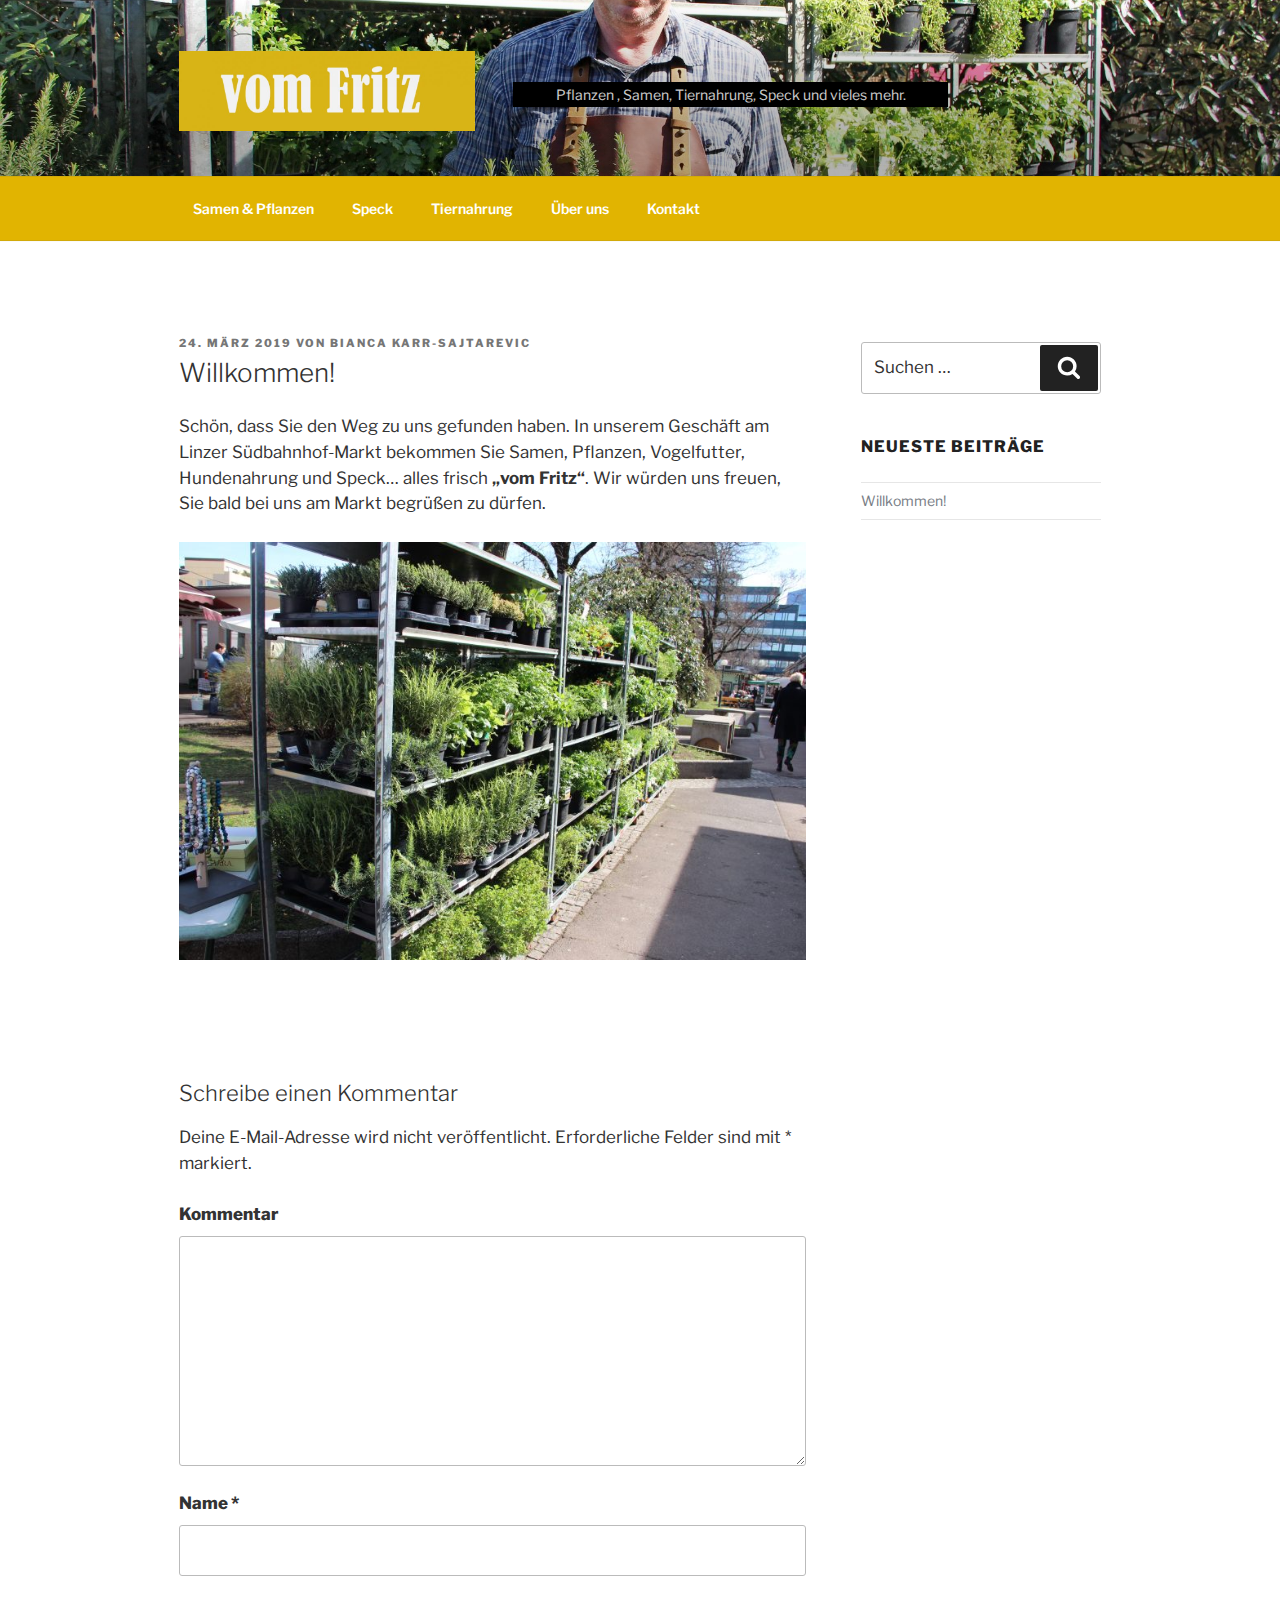
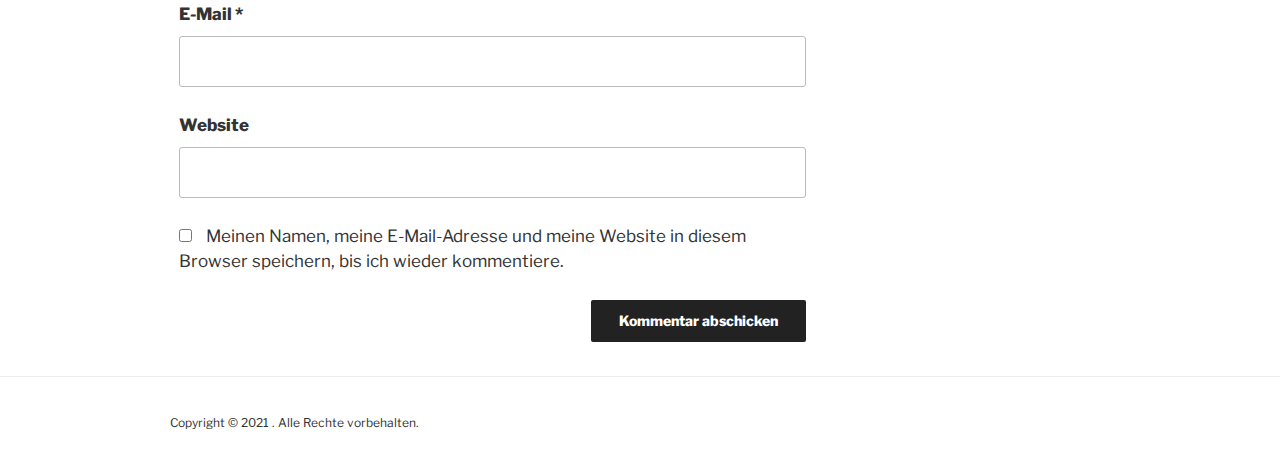
<file: willkommen/index.html>
<!DOCTYPE html>
<html lang="de-DE" class="no-js no-svg">
<head>
<meta charset="UTF-8">
<meta name="viewport" content="width=device-width, initial-scale=1">
<script type="text/javascript" src="/ruxitagentjs_ICA2SVfqru_10213210226032133.js" data-dtconfig="rid=RID_644558688|rpid=-153737397|domain=vomfritz.at|reportUrl=/rb_bf48909tih|app=17bb3f0c3081c96b|rcdec=1209600000|featureHash=ICA2SVfqru|rdnt=1|uxrgce=1|srcss=1|bp=2|srmcrv=10|cuc=00paevt4|mel=100000|dpvc=1|ssv=4|lastModification=1614988030243|dtVersion=10213210226032133|srmcrl=1|tp=500,50,0,1|uxdcw=1500|vs=2|agentUri=/ruxitagentjs_ICA2SVfqru_10213210226032133.js"></script><link rel="profile" href="http://gmpg.org/xfn/11">

<script>(function(html){html.className = html.className.replace(/\bno-js\b/,'js')})(document.documentElement);</script>
<title>Willkommen!</title>
<link rel="dns-prefetch">
<link rel="dns-prefetch" href="//fonts.googleapis.com">
<link rel="dns-prefetch" href="//s.w.org">
<link href="https://fonts.gstatic.com/" crossorigin rel="preconnect">
<link rel="alternate" type="application/rss+xml" title=" &raquo; Feed" href="/feed/">
<link rel="alternate" type="application/rss+xml" title=" &raquo; Kommentar-Feed" href="/comments/feed/">
<link rel="alternate" type="application/rss+xml" title=" &raquo; Willkommen! Kommentar-Feed" href="/willkommen/feed/">
		<script>
			window._wpemojiSettings = {"baseUrl":"https:\/\/s.w.org\/images\/core\/emoji\/13.0.1\/72x72\/","ext":".png","svgUrl":"https:\/\/s.w.org\/images\/core\/emoji\/13.0.1\/svg\/","svgExt":".svg","source":{"concatemoji":"https:\/\/www.vomfritz.at\/wp-includes\/js\/wp-emoji-release.min.js?ver=5.6.2"}};
			!function(e,a,t){var n,r,o,i=a.createElement("canvas"),p=i.getContext&&i.getContext("2d");function s(e,t){var a=String.fromCharCode;p.clearRect(0,0,i.width,i.height),p.fillText(a.apply(this,e),0,0);e=i.toDataURL();return p.clearRect(0,0,i.width,i.height),p.fillText(a.apply(this,t),0,0),e===i.toDataURL()}function c(e){var t=a.createElement("script");t.src=e,t.defer=t.type="text/javascript",a.getElementsByTagName("head")[0].appendChild(t)}for(o=Array("flag","emoji"),t.supports={everything:!0,everythingExceptFlag:!0},r=0;r<o.length;r++)t.supports[o[r]]=function(e){if(!p||!p.fillText)return!1;switch(p.textBaseline="top",p.font="600 32px Arial",e){case"flag":return s([127987,65039,8205,9895,65039],[127987,65039,8203,9895,65039])?!1:!s([55356,56826,55356,56819],[55356,56826,8203,55356,56819])&&!s([55356,57332,56128,56423,56128,56418,56128,56421,56128,56430,56128,56423,56128,56447],[55356,57332,8203,56128,56423,8203,56128,56418,8203,56128,56421,8203,56128,56430,8203,56128,56423,8203,56128,56447]);case"emoji":return!s([55357,56424,8205,55356,57212],[55357,56424,8203,55356,57212])}return!1}(o[r]),t.supports.everything=t.supports.everything&&t.supports[o[r]],"flag"!==o[r]&&(t.supports.everythingExceptFlag=t.supports.everythingExceptFlag&&t.supports[o[r]]);t.supports.everythingExceptFlag=t.supports.everythingExceptFlag&&!t.supports.flag,t.DOMReady=!1,t.readyCallback=function(){t.DOMReady=!0},t.supports.everything||(n=function(){t.readyCallback()},a.addEventListener?(a.addEventListener("DOMContentLoaded",n,!1),e.addEventListener("load",n,!1)):(e.attachEvent("onload",n),a.attachEvent("onreadystatechange",function(){"complete"===a.readyState&&t.readyCallback()})),(n=t.source||{}).concatemoji?c(n.concatemoji):n.wpemoji&&n.twemoji&&(c(n.twemoji),c(n.wpemoji)))}(window,document,window._wpemojiSettings);
		</script>
		<style>img.wp-smiley,
img.emoji {
	display: inline !important;
	border: none !important;
	box-shadow: none !important;
	height: 1em !important;
	width: 1em !important;
	margin: 0 .07em !important;
	vertical-align: -0.1em !important;
	background: none !important;
	padding: 0 !important;
}</style>
	<link rel="stylesheet" id="wp-block-library-css" href="/wp-includes/css/dist/block-library/style.min.css?ver=5.6.2" media="all">
<link rel="stylesheet" id="wp-block-library-theme-css" href="/wp-includes/css/dist/block-library/theme.min.css?ver=5.6.2" media="all">
<link rel="stylesheet" id="delect-parent-style-css" href="/wp-content/themes/twentyseventeen/style.css?ver=5.6.2" media="all">
<link rel="stylesheet" id="delect-style-css" href="/wp-content/themes/delect/style.css?ver=1.0.2" media="all">
<style id="delect-style-inline-css">.site-branding .site-title a,.site-branding .site-title a:hover,.site-branding .site-title a:focus {color: #fff; }
	.entry-title a:hover, .entry-title a:focus, .post-navigation a:hover .post-title,.post-navigation a:focus .post-title {color: #659ebd!important; }
	.entry-content a.more-link, .entry-summary a.more-link {background-color: #e1b401; color: #fff; }
	.social-navigation a  {background-color: #d8b94f!important; color: #fff!important; }	
	.social-navigation a:hover { background-color: #bbb!important; color: #fff; }	
	.widget ul li, .widget ol li, .widget ul li, .colors-dark .widget ol li { border-color: #e6e6e6!important; color: #787d85;}
	.widget li a, .widget li a:visited {color: #787d85;}
	.widget ul li a:focus,.widget ul li a:hover, .colors-dark .widget ul li a:hover {color: #000!important;}
	.featured-label {color: #c3a12d;}
	a, .comment-reply-link, .comment-reply-link:hover,.comment-reply-link:focus {color: #4e9eca;}</style>
<link rel="stylesheet" id="twentyseventeen-fonts-css" href="https://fonts.googleapis.com/css?family=Libre+Franklin%3A300%2C300i%2C400%2C400i%2C600%2C600i%2C800%2C800i&#038;subset=latin%2Clatin-ext&#038;display=fallback" media="all">
<link rel="stylesheet" id="twentyseventeen-style-css" href="/wp-content/themes/delect/style.css?ver=20201208" media="all">
<link rel="stylesheet" id="twentyseventeen-block-style-css" href="/wp-content/themes/twentyseventeen/assets/css/blocks.css?ver=20190105" media="all">
<!--[if lt IE 9]>
<link rel='stylesheet' id='twentyseventeen-ie8-css'  href='https://www.vomfritz.at/wp-content/themes/twentyseventeen/assets/css/ie8.css?ver=20161202' media='all' />
<![endif]-->
<!--[if lt IE 9]>
<script src='https://www.vomfritz.at/wp-content/themes/twentyseventeen/assets/js/html5.js?ver=20161020' id='html5-js'></script>
<![endif]-->
<script src="/wp-includes/js/jquery/jquery.min.js?ver=3.5.1" id="jquery-core-js"></script>
<script src="/wp-includes/js/jquery/jquery-migrate.min.js?ver=3.3.2" id="jquery-migrate-js"></script>
<link rel="https://api.w.org/" href="/wp-json/">
<link rel="alternate" type="application/json" href="/wp-json/wp/v2/posts/67">
<link rel="EditURI" type="application/rsd+xml" title="RSD" href="/xmlrpc.php?rsd">
<link rel="wlwmanifest" type="application/wlwmanifest+xml" href="/wp-includes/wlwmanifest.xml"> 
<meta name="generator" content="WordPress 5.6.2">
<link rel="canonical" href="/willkommen/">
<link rel="shortlink" href="/?p=67">
<link rel="alternate" type="application/json+oembed" href="/wp-json/oembed/1.0/embed?url=https%3A%2F%2F%2Fwillkommen%2F">
<link rel="alternate" type="text/xml+oembed" href="/wp-json/oembed/1.0/embed?url=https%3A%2F%2F%2Fwillkommen%2F&#038;format=xml">
<link rel="pingback" href="/xmlrpc.php">
<link rel="icon" href="/wp-content/uploads/2019/03/cropped-webicon-32x32.jpg" sizes="32x32">
<link rel="icon" href="/wp-content/uploads/2019/03/cropped-webicon-192x192.jpg" sizes="192x192">
<link rel="apple-touch-icon" href="/wp-content/uploads/2019/03/cropped-webicon-180x180.jpg">
<meta name="msapplication-TileImage" content="https://www.vomfritz.at/wp-content/uploads/2019/03/cropped-webicon-270x270.jpg">
</head>

<body class="post-template-default single single-post postid-67 single-format-standard wp-custom-logo wp-embed-responsive has-header-image has-sidebar colors-light">
<div id="page" class="site">
	<a class="skip-link screen-reader-text" href="#content">Weiter zum Inhalt</a>

	<header id="masthead" class="site-header" role="banner">

		<div class="custom-header">

		<div class="custom-header-media">
			<div id="wp-custom-header" class="wp-custom-header"><img src="/wp-content/uploads/2019/03/cropped-header.jpg" width="2000" height="1200" alt="" srcset="/wp-content/uploads/2019/03/cropped-header.jpg 2000w, /wp-content/uploads/2019/03/cropped-header-300x180.jpg 300w, /wp-content/uploads/2019/03/cropped-header-768x461.jpg 768w, /wp-content/uploads/2019/03/cropped-header-1024x614.jpg 1024w" sizes="100vw"></div>		</div>

	<div class="site-branding">
	<div class="wrap">

		<a href="/" class="custom-logo-link" rel="home"><img width="925" height="250" src="/wp-content/uploads/2019/03/cropped-logo_vomfritz-2.jpg" class="custom-logo" alt="" srcset="/wp-content/uploads/2019/03/cropped-logo_vomfritz-2.jpg 925w, /wp-content/uploads/2019/03/cropped-logo_vomfritz-2-300x81.jpg 300w, /wp-content/uploads/2019/03/cropped-logo_vomfritz-2-768x208.jpg 768w" sizes="100vw"></a>
		<div class="site-branding-text">
							<p class="site-title"><a href="/" rel="home"></a></p>
			
							<p class="site-description">Pflanzen , Samen, Tiernahrung, Speck und vieles mehr.</p>
					</div>
<!-- .site-branding-text -->

		
	</div>
<!-- .wrap -->
</div>
<!-- .site-branding -->

</div>
<!-- .custom-header -->

					<div class="navigation-top">
				<div class="wrap">
					<nav id="site-navigation" class="main-navigation" role="navigation" aria-label="Oberes Menü">
	<button class="menu-toggle" aria-controls="top-menu" aria-expanded="false">
		<svg class="icon icon-bars" aria-hidden="true" role="img"> <use href="#icon-bars" xlink:href="#icon-bars"></use> </svg><svg class="icon icon-close" aria-hidden="true" role="img"> <use href="#icon-close" xlink:href="#icon-close"></use> </svg>Menü	</button>

	<div class="menu-kontakt-container"><ul id="top-menu" class="menu">
<li id="menu-item-24" class="menu-item menu-item-type-post_type menu-item-object-page menu-item-24"><a href="/produkte/">Samen &#038; Pflanzen</a></li>
<li id="menu-item-31" class="menu-item menu-item-type-post_type menu-item-object-page menu-item-31"><a href="/speck/">Speck</a></li>
<li id="menu-item-30" class="menu-item menu-item-type-post_type menu-item-object-page menu-item-30"><a href="/fuer-den-hund/">Tiernahrung</a></li>
<li id="menu-item-19" class="menu-item menu-item-type-post_type menu-item-object-page menu-item-19"><a href="/ueber-uns/">Über uns</a></li>
<li id="menu-item-21" class="menu-item menu-item-type-post_type menu-item-object-page menu-item-21"><a href="/kontakt/">Kontakt</a></li>
</ul></div>
	</nav><!-- #site-navigation -->
				</div>
<!-- .wrap -->
			</div>
<!-- .navigation-top -->
		
	</header><!-- #masthead -->

	<div class="site-content-contain">
		<div id="content" class="site-content">

<div class="wrap">
	<div id="primary" class="content-area">
		<main id="main" class="site-main" role="main">

			
<article id="post-67" class="post-67 post type-post status-publish format-standard hentry category-allgemein">

	<header class="entry-header">
		<div class="entry-meta">
<span class="posted-on"><span class="screen-reader-text">Veröffentlicht am</span> <a href="/willkommen/" rel="bookmark"><time class="entry-date published updated" datetime="2019-03-24T13:08:29+01:00">24. März 2019</time></a></span><span class="byline"> von <span class="author vcard"><a class="url fn n" href="/author/bibi/">Bianca Karr-Sajtarevic</a></span></span>
</div>
<!-- .entry-meta --><h1 class="entry-title">Willkommen!</h1>	</header><!-- .entry-header -->

		

	<div class="entry-content">
		
<p>Schön, dass Sie den Weg zu uns gefunden haben. In unserem Geschäft am Linzer Südbahnhof-Markt bekommen Sie Samen, Pflanzen, Vogelfutter, Hundenahrung und Speck&#8230; alles frisch <strong>&#8222;vom Fritz&#8220;</strong>. Wir würden uns freuen, Sie bald bei uns am Markt begrüßen zu dürfen. </p>



<figure class="wp-block-image"><img loading="lazy" width="1024" height="683" src="/wp-content/uploads/2019/03/IMG_1021-1024x683.jpg" alt="" class="wp-image-68" srcset="/wp-content/uploads/2019/03/IMG_1021-1024x683.jpg 1024w, /wp-content/uploads/2019/03/IMG_1021-300x200.jpg 300w, /wp-content/uploads/2019/03/IMG_1021-768x512.jpg 768w" sizes="(max-width: 767px) 89vw, (max-width: 1000px) 54vw, (max-width: 1071px) 543px, 580px"></figure>
	</div>
<!-- .entry-content -->

				
</article><!-- #post-## -->

<div id="comments" class="comments-area">

		<div id="respond" class="comment-respond">
		<h3 id="reply-title" class="comment-reply-title">Schreibe einen Kommentar <small><a rel="nofollow" id="cancel-comment-reply-link" href="/willkommen/#respond" style="display:none;">Antworten abbrechen</a></small>
</h3>
<form action="/wp-comments-post.php" method="post" id="commentform" class="comment-form" novalidate>
<p class="comment-notes"><span id="email-notes">Deine E-Mail-Adresse wird nicht veröffentlicht.</span> Erforderliche Felder sind mit <span class="required">*</span> markiert.</p>
<p class="comment-form-comment"><label for="comment">Kommentar</label> <textarea id="comment" name="comment" cols="45" rows="8" maxlength="65525" required="required"></textarea></p>
<p class="comment-form-author"><label for="author">Name <span class="required">*</span></label> <input id="author" name="author" type="text" value="" size="30" maxlength="245" required="required"></p>
<p class="comment-form-email"><label for="email">E-Mail <span class="required">*</span></label> <input id="email" name="email" type="email" value="" size="30" maxlength="100" aria-describedby="email-notes" required="required"></p>
<p class="comment-form-url"><label for="url">Website</label> <input id="url" name="url" type="url" value="" size="30" maxlength="200"></p>
<p class="comment-form-cookies-consent"><input id="wp-comment-cookies-consent" name="wp-comment-cookies-consent" type="checkbox" value="yes"> <label for="wp-comment-cookies-consent">Meinen Namen, meine E-Mail-Adresse und meine Website in diesem Browser speichern, bis ich wieder kommentiere.</label></p>
<p class="form-submit"><input name="submit" type="submit" id="submit" class="submit" value="Kommentar abschicken"> <input type="hidden" name="comment_post_ID" value="67" id="comment_post_ID">
<input type="hidden" name="comment_parent" id="comment_parent" value="0">
</p>
</form>	</div>
<!-- #respond -->
	
</div>
<!-- #comments -->

		</main><!-- #main -->
	</div>
<!-- #primary -->
	
<aside id="secondary" class="widget-area" role="complementary" aria-label="Blog-Seitenleiste">
	<section id="search-2" class="widget widget_search">

<form role="search" method="get" class="search-form" action="/">
	<label for="search-form-1">
		<span class="screen-reader-text">Suche nach:</span>
	</label>
	<input type="search" id="search-form-1" class="search-field" placeholder="Suchen&#160;&hellip;" value="" name="s">
	<button type="submit" class="search-submit"><svg class="icon icon-search" aria-hidden="true" role="img"> <use href="#icon-search" xlink:href="#icon-search"></use> </svg><span class="screen-reader-text">Suchen</span></button>
</form>
</section>
		<section id="recent-posts-2" class="widget widget_recent_entries">
		<h2 class="widget-title">Neueste Beiträge</h2>
<nav role="navigation" aria-label="Neueste Beiträge">
		<ul>
											<li>
					<a href="/willkommen/" aria-current="page">Willkommen!</a>
									</li>
					</ul>

		</nav></section></aside><!-- #secondary -->
</div>
<!-- .wrap -->


		</div>
<!-- #content -->

		<footer id="colophon" class="site-footer" role="contentinfo">
			<div class="wrap">
				


<div class="site-info">
	Copyright &copy; 
	2021	. Alle Rechte vorbehalten.</div>
<!-- .site-info -->			</div>
<!-- .wrap -->
		</footer><!-- #colophon -->
	</div>
<!-- .site-content-contain -->
</div>
<!-- #page -->
<script id="twentyseventeen-skip-link-focus-fix-js-extra">
var twentyseventeenScreenReaderText = {"quote":"<svg class=\"icon icon-quote-right\" aria-hidden=\"true\" role=\"img\"> <use href=\"#icon-quote-right\" xlink:href=\"#icon-quote-right\"><\/use> <\/svg>","expand":"Untermenü anzeigen","collapse":"Untermenü verbergen","icon":"<svg class=\"icon icon-angle-down\" aria-hidden=\"true\" role=\"img\"> <use href=\"#icon-angle-down\" xlink:href=\"#icon-angle-down\"><\/use> <span class=\"svg-fallback icon-angle-down\"><\/span><\/svg>"};
</script>
<script src="/wp-content/themes/twentyseventeen/assets/js/skip-link-focus-fix.js?ver=20161114" id="twentyseventeen-skip-link-focus-fix-js"></script>
<script src="/wp-content/themes/twentyseventeen/assets/js/navigation.js?ver=20161203" id="twentyseventeen-navigation-js"></script>
<script src="/wp-content/themes/twentyseventeen/assets/js/global.js?ver=20190121" id="twentyseventeen-global-js"></script>
<script src="/wp-content/themes/twentyseventeen/assets/js/jquery.scrollTo.js?ver=2.1.2" id="jquery-scrollto-js"></script>
<script src="/wp-includes/js/comment-reply.min.js?ver=5.6.2" id="comment-reply-js"></script>
<script src="/wp-includes/js/wp-embed.min.js?ver=5.6.2" id="wp-embed-js"></script>
<svg style="position: absolute; width: 0; height: 0; overflow: hidden;" version="1.1" xmlns="http://www.w3.org/2000/svg" xmlns:xlink="http://www.w3.org/1999/xlink">
<defs>
<symbol id="icon-behance" viewbox="0 0 37 32">
<path class="path1" d="M33 6.054h-9.125v2.214h9.125v-2.214zM28.5 13.661q-1.607 0-2.607 0.938t-1.107 2.545h7.286q-0.321-3.482-3.571-3.482zM28.786 24.107q1.125 0 2.179-0.571t1.357-1.554h3.946q-1.786 5.482-7.625 5.482-3.821 0-6.080-2.357t-2.259-6.196q0-3.714 2.33-6.17t6.009-2.455q2.464 0 4.295 1.214t2.732 3.196 0.902 4.429q0 0.304-0.036 0.839h-11.75q0 1.982 1.027 3.063t2.973 1.080zM4.946 23.214h5.286q3.661 0 3.661-2.982 0-3.214-3.554-3.214h-5.393v6.196zM4.946 13.625h5.018q1.393 0 2.205-0.652t0.813-2.027q0-2.571-3.393-2.571h-4.643v5.25zM0 4.536h10.607q1.554 0 2.768 0.25t2.259 0.848 1.607 1.723 0.563 2.75q0 3.232-3.071 4.696 2.036 0.571 3.071 2.054t1.036 3.643q0 1.339-0.438 2.438t-1.179 1.848-1.759 1.268-2.161 0.75-2.393 0.232h-10.911v-22.5z"></path>
</symbol>
<symbol id="icon-deviantart" viewbox="0 0 18 32">
<path class="path1" d="M18.286 5.411l-5.411 10.393 0.429 0.554h4.982v7.411h-9.054l-0.786 0.536-2.536 4.875-0.536 0.536h-5.375v-5.411l5.411-10.411-0.429-0.536h-4.982v-7.411h9.054l0.786-0.536 2.536-4.875 0.536-0.536h5.375v5.411z"></path>
</symbol>
<symbol id="icon-medium" viewbox="0 0 32 32">
<path class="path1" d="M10.661 7.518v20.946q0 0.446-0.223 0.759t-0.652 0.313q-0.304 0-0.589-0.143l-8.304-4.161q-0.375-0.179-0.634-0.598t-0.259-0.83v-20.357q0-0.357 0.179-0.607t0.518-0.25q0.25 0 0.786 0.268l9.125 4.571q0.054 0.054 0.054 0.089zM11.804 9.321l9.536 15.464-9.536-4.75v-10.714zM32 9.643v18.821q0 0.446-0.25 0.723t-0.679 0.277-0.839-0.232l-7.875-3.929zM31.946 7.5q0 0.054-4.58 7.491t-5.366 8.705l-6.964-11.321 5.786-9.411q0.304-0.5 0.929-0.5 0.25 0 0.464 0.107l9.661 4.821q0.071 0.036 0.071 0.107z"></path>
</symbol>
<symbol id="icon-slideshare" viewbox="0 0 32 32">
<path class="path1" d="M15.589 13.214q0 1.482-1.134 2.545t-2.723 1.063-2.723-1.063-1.134-2.545q0-1.5 1.134-2.554t2.723-1.054 2.723 1.054 1.134 2.554zM24.554 13.214q0 1.482-1.125 2.545t-2.732 1.063q-1.589 0-2.723-1.063t-1.134-2.545q0-1.5 1.134-2.554t2.723-1.054q1.607 0 2.732 1.054t1.125 2.554zM28.571 16.429v-11.911q0-1.554-0.571-2.205t-1.982-0.652h-19.857q-1.482 0-2.009 0.607t-0.527 2.25v12.018q0.768 0.411 1.58 0.714t1.446 0.5 1.446 0.33 1.268 0.196 1.25 0.071 1.045 0.009 1.009-0.036 0.795-0.036q1.214-0.018 1.696 0.482 0.107 0.107 0.179 0.161 0.464 0.446 1.089 0.911 0.125-1.625 2.107-1.554 0.089 0 0.652 0.027t0.768 0.036 0.813 0.018 0.946-0.018 0.973-0.080 1.089-0.152 1.107-0.241 1.196-0.348 1.205-0.482 1.286-0.616zM31.482 16.339q-2.161 2.661-6.643 4.5 1.5 5.089-0.411 8.304-1.179 2.018-3.268 2.643-1.857 0.571-3.25-0.268-1.536-0.911-1.464-2.929l-0.018-5.821v-0.018q-0.143-0.036-0.438-0.107t-0.42-0.089l-0.018 6.036q0.071 2.036-1.482 2.929-1.411 0.839-3.268 0.268-2.089-0.643-3.25-2.679-1.875-3.214-0.393-8.268-4.482-1.839-6.643-4.5-0.446-0.661-0.071-1.125t1.071 0.018q0.054 0.036 0.196 0.125t0.196 0.143v-12.393q0-1.286 0.839-2.196t2.036-0.911h22.446q1.196 0 2.036 0.911t0.839 2.196v12.393l0.375-0.268q0.696-0.482 1.071-0.018t-0.071 1.125z"></path>
</symbol>
<symbol id="icon-snapchat-ghost" viewbox="0 0 30 32">
<path class="path1" d="M15.143 2.286q2.393-0.018 4.295 1.223t2.92 3.438q0.482 1.036 0.482 3.196 0 0.839-0.161 3.411 0.25 0.125 0.5 0.125 0.321 0 0.911-0.241t0.911-0.241q0.518 0 1 0.321t0.482 0.821q0 0.571-0.563 0.964t-1.232 0.563-1.232 0.518-0.563 0.848q0 0.268 0.214 0.768 0.661 1.464 1.83 2.679t2.58 1.804q0.5 0.214 1.429 0.411 0.5 0.107 0.5 0.625 0 1.25-3.911 1.839-0.125 0.196-0.196 0.696t-0.25 0.83-0.589 0.33q-0.357 0-1.107-0.116t-1.143-0.116q-0.661 0-1.107 0.089-0.571 0.089-1.125 0.402t-1.036 0.679-1.036 0.723-1.357 0.598-1.768 0.241q-0.929 0-1.723-0.241t-1.339-0.598-1.027-0.723-1.036-0.679-1.107-0.402q-0.464-0.089-1.125-0.089-0.429 0-1.17 0.134t-1.045 0.134q-0.446 0-0.625-0.33t-0.25-0.848-0.196-0.714q-3.911-0.589-3.911-1.839 0-0.518 0.5-0.625 0.929-0.196 1.429-0.411 1.393-0.571 2.58-1.804t1.83-2.679q0.214-0.5 0.214-0.768 0-0.5-0.563-0.848t-1.241-0.527-1.241-0.563-0.563-0.938q0-0.482 0.464-0.813t0.982-0.33q0.268 0 0.857 0.232t0.946 0.232q0.321 0 0.571-0.125-0.161-2.536-0.161-3.393 0-2.179 0.482-3.214 1.143-2.446 3.071-3.536t4.714-1.125z"></path>
</symbol>
<symbol id="icon-yelp" viewbox="0 0 27 32">
<path class="path1" d="M13.804 23.554v2.268q-0.018 5.214-0.107 5.446-0.214 0.571-0.911 0.714-0.964 0.161-3.241-0.679t-2.902-1.589q-0.232-0.268-0.304-0.643-0.018-0.214 0.071-0.464 0.071-0.179 0.607-0.839t3.232-3.857q0.018 0 1.071-1.25 0.268-0.339 0.705-0.438t0.884 0.063q0.429 0.179 0.67 0.518t0.223 0.75zM11.143 19.071q-0.054 0.982-0.929 1.25l-2.143 0.696q-4.911 1.571-5.214 1.571-0.625-0.036-0.964-0.643-0.214-0.446-0.304-1.339-0.143-1.357 0.018-2.973t0.536-2.223 1-0.571q0.232 0 3.607 1.375 1.25 0.518 2.054 0.839l1.5 0.607q0.411 0.161 0.634 0.545t0.205 0.866zM25.893 24.375q-0.125 0.964-1.634 2.875t-2.42 2.268q-0.661 0.25-1.125-0.125-0.25-0.179-3.286-5.125l-0.839-1.375q-0.25-0.375-0.205-0.821t0.348-0.821q0.625-0.768 1.482-0.464 0.018 0.018 2.125 0.714 3.625 1.179 4.321 1.42t0.839 0.366q0.5 0.393 0.393 1.089zM13.893 13.089q0.089 1.821-0.964 2.179-1.036 0.304-2.036-1.268l-6.75-10.679q-0.143-0.625 0.339-1.107 0.732-0.768 3.705-1.598t4.009-0.563q0.714 0.179 0.875 0.804 0.054 0.321 0.393 5.455t0.429 6.777zM25.714 15.018q0.054 0.696-0.464 1.054-0.268 0.179-5.875 1.536-1.196 0.268-1.625 0.411l0.018-0.036q-0.411 0.107-0.821-0.071t-0.661-0.571q-0.536-0.839 0-1.554 0.018-0.018 1.339-1.821 2.232-3.054 2.679-3.643t0.607-0.696q0.5-0.339 1.161-0.036 0.857 0.411 2.196 2.384t1.446 2.991v0.054z"></path>
</symbol>
<symbol id="icon-vine" viewbox="0 0 27 32">
<path class="path1" d="M26.732 14.768v3.536q-1.804 0.411-3.536 0.411-1.161 2.429-2.955 4.839t-3.241 3.848-2.286 1.902q-1.429 0.804-2.893-0.054-0.5-0.304-1.080-0.777t-1.518-1.491-1.83-2.295-1.92-3.286-1.884-4.357-1.634-5.616-1.259-6.964h5.054q0.464 3.893 1.25 7.116t1.866 5.661 2.17 4.205 2.5 3.482q3.018-3.018 5.125-7.25-2.536-1.286-3.982-3.929t-1.446-5.946q0-3.429 1.857-5.616t5.071-2.188q3.179 0 4.875 1.884t1.696 5.313q0 2.839-1.036 5.107-0.125 0.018-0.348 0.054t-0.821 0.036-1.125-0.107-1.107-0.455-0.902-0.92q0.554-1.839 0.554-3.286 0-1.554-0.518-2.357t-1.411-0.804q-0.946 0-1.518 0.884t-0.571 2.509q0 3.321 1.875 5.241t4.768 1.92q1.107 0 2.161-0.25z"></path>
</symbol>
<symbol id="icon-vk" viewbox="0 0 35 32">
<path class="path1" d="M34.232 9.286q0.411 1.143-2.679 5.25-0.429 0.571-1.161 1.518-1.393 1.786-1.607 2.339-0.304 0.732 0.25 1.446 0.304 0.375 1.446 1.464h0.018l0.071 0.071q2.518 2.339 3.411 3.946 0.054 0.089 0.116 0.223t0.125 0.473-0.009 0.607-0.446 0.491-1.054 0.223l-4.571 0.071q-0.429 0.089-1-0.089t-0.929-0.393l-0.357-0.214q-0.536-0.375-1.25-1.143t-1.223-1.384-1.089-1.036-1.009-0.277q-0.054 0.018-0.143 0.063t-0.304 0.259-0.384 0.527-0.304 0.929-0.116 1.384q0 0.268-0.063 0.491t-0.134 0.33l-0.071 0.089q-0.321 0.339-0.946 0.393h-2.054q-1.268 0.071-2.607-0.295t-2.348-0.946-1.839-1.179-1.259-1.027l-0.446-0.429q-0.179-0.179-0.491-0.536t-1.277-1.625-1.893-2.696-2.188-3.768-2.33-4.857q-0.107-0.286-0.107-0.482t0.054-0.286l0.071-0.107q0.268-0.339 1.018-0.339l4.893-0.036q0.214 0.036 0.411 0.116t0.286 0.152l0.089 0.054q0.286 0.196 0.429 0.571 0.357 0.893 0.821 1.848t0.732 1.455l0.286 0.518q0.518 1.071 1 1.857t0.866 1.223 0.741 0.688 0.607 0.25 0.482-0.089q0.036-0.018 0.089-0.089t0.214-0.393 0.241-0.839 0.17-1.446 0-2.232q-0.036-0.714-0.161-1.304t-0.25-0.821l-0.107-0.214q-0.446-0.607-1.518-0.768-0.232-0.036 0.089-0.429 0.304-0.339 0.679-0.536 0.946-0.464 4.268-0.429 1.464 0.018 2.411 0.232 0.357 0.089 0.598 0.241t0.366 0.429 0.188 0.571 0.063 0.813-0.018 0.982-0.045 1.259-0.027 1.473q0 0.196-0.018 0.75t-0.009 0.857 0.063 0.723 0.205 0.696 0.402 0.438q0.143 0.036 0.304 0.071t0.464-0.196 0.679-0.616 0.929-1.196 1.214-1.92q1.071-1.857 1.911-4.018 0.071-0.179 0.179-0.313t0.196-0.188l0.071-0.054 0.089-0.045t0.232-0.054 0.357-0.009l5.143-0.036q0.696-0.089 1.143 0.045t0.554 0.295z"></path>
</symbol>
<symbol id="icon-search" viewbox="0 0 30 32">
<path class="path1" d="M20.571 14.857q0-3.304-2.348-5.652t-5.652-2.348-5.652 2.348-2.348 5.652 2.348 5.652 5.652 2.348 5.652-2.348 2.348-5.652zM29.714 29.714q0 0.929-0.679 1.607t-1.607 0.679q-0.964 0-1.607-0.679l-6.125-6.107q-3.196 2.214-7.125 2.214-2.554 0-4.884-0.991t-4.018-2.679-2.679-4.018-0.991-4.884 0.991-4.884 2.679-4.018 4.018-2.679 4.884-0.991 4.884 0.991 4.018 2.679 2.679 4.018 0.991 4.884q0 3.929-2.214 7.125l6.125 6.125q0.661 0.661 0.661 1.607z"></path>
</symbol>
<symbol id="icon-envelope-o" viewbox="0 0 32 32">
<path class="path1" d="M29.714 26.857v-13.714q-0.571 0.643-1.232 1.179-4.786 3.679-7.607 6.036-0.911 0.768-1.482 1.196t-1.545 0.866-1.83 0.438h-0.036q-0.857 0-1.83-0.438t-1.545-0.866-1.482-1.196q-2.821-2.357-7.607-6.036-0.661-0.536-1.232-1.179v13.714q0 0.232 0.17 0.402t0.402 0.17h26.286q0.232 0 0.402-0.17t0.17-0.402zM29.714 8.089v-0.438t-0.009-0.232-0.054-0.223-0.098-0.161-0.161-0.134-0.25-0.045h-26.286q-0.232 0-0.402 0.17t-0.17 0.402q0 3 2.625 5.071 3.446 2.714 7.161 5.661 0.107 0.089 0.625 0.527t0.821 0.67 0.795 0.563 0.902 0.491 0.768 0.161h0.036q0.357 0 0.768-0.161t0.902-0.491 0.795-0.563 0.821-0.67 0.625-0.527q3.714-2.946 7.161-5.661 0.964-0.768 1.795-2.063t0.83-2.348zM32 7.429v19.429q0 1.179-0.839 2.018t-2.018 0.839h-26.286q-1.179 0-2.018-0.839t-0.839-2.018v-19.429q0-1.179 0.839-2.018t2.018-0.839h26.286q1.179 0 2.018 0.839t0.839 2.018z"></path>
</symbol>
<symbol id="icon-close" viewbox="0 0 25 32">
<path class="path1" d="M23.179 23.607q0 0.714-0.5 1.214l-2.429 2.429q-0.5 0.5-1.214 0.5t-1.214-0.5l-5.25-5.25-5.25 5.25q-0.5 0.5-1.214 0.5t-1.214-0.5l-2.429-2.429q-0.5-0.5-0.5-1.214t0.5-1.214l5.25-5.25-5.25-5.25q-0.5-0.5-0.5-1.214t0.5-1.214l2.429-2.429q0.5-0.5 1.214-0.5t1.214 0.5l5.25 5.25 5.25-5.25q0.5-0.5 1.214-0.5t1.214 0.5l2.429 2.429q0.5 0.5 0.5 1.214t-0.5 1.214l-5.25 5.25 5.25 5.25q0.5 0.5 0.5 1.214z"></path>
</symbol>
<symbol id="icon-angle-down" viewbox="0 0 21 32">
<path class="path1" d="M19.196 13.143q0 0.232-0.179 0.411l-8.321 8.321q-0.179 0.179-0.411 0.179t-0.411-0.179l-8.321-8.321q-0.179-0.179-0.179-0.411t0.179-0.411l0.893-0.893q0.179-0.179 0.411-0.179t0.411 0.179l7.018 7.018 7.018-7.018q0.179-0.179 0.411-0.179t0.411 0.179l0.893 0.893q0.179 0.179 0.179 0.411z"></path>
</symbol>
<symbol id="icon-folder-open" viewbox="0 0 34 32">
<path class="path1" d="M33.554 17q0 0.554-0.554 1.179l-6 7.071q-0.768 0.911-2.152 1.545t-2.563 0.634h-19.429q-0.607 0-1.080-0.232t-0.473-0.768q0-0.554 0.554-1.179l6-7.071q0.768-0.911 2.152-1.545t2.563-0.634h19.429q0.607 0 1.080 0.232t0.473 0.768zM27.429 10.857v2.857h-14.857q-1.679 0-3.518 0.848t-2.929 2.134l-6.107 7.179q0-0.071-0.009-0.223t-0.009-0.223v-17.143q0-1.643 1.179-2.821t2.821-1.179h5.714q1.643 0 2.821 1.179t1.179 2.821v0.571h9.714q1.643 0 2.821 1.179t1.179 2.821z"></path>
</symbol>
<symbol id="icon-twitter" viewbox="0 0 30 32">
<path class="path1" d="M28.929 7.286q-1.196 1.75-2.893 2.982 0.018 0.25 0.018 0.75 0 2.321-0.679 4.634t-2.063 4.437-3.295 3.759-4.607 2.607-5.768 0.973q-4.839 0-8.857-2.589 0.625 0.071 1.393 0.071 4.018 0 7.161-2.464-1.875-0.036-3.357-1.152t-2.036-2.848q0.589 0.089 1.089 0.089 0.768 0 1.518-0.196-2-0.411-3.313-1.991t-1.313-3.67v-0.071q1.214 0.679 2.607 0.732-1.179-0.786-1.875-2.054t-0.696-2.75q0-1.571 0.786-2.911 2.161 2.661 5.259 4.259t6.634 1.777q-0.143-0.679-0.143-1.321 0-2.393 1.688-4.080t4.080-1.688q2.5 0 4.214 1.821 1.946-0.375 3.661-1.393-0.661 2.054-2.536 3.179 1.661-0.179 3.321-0.893z"></path>
</symbol>
<symbol id="icon-facebook" viewbox="0 0 19 32">
<path class="path1" d="M17.125 0.214v4.714h-2.804q-1.536 0-2.071 0.643t-0.536 1.929v3.375h5.232l-0.696 5.286h-4.536v13.554h-5.464v-13.554h-4.554v-5.286h4.554v-3.893q0-3.321 1.857-5.152t4.946-1.83q2.625 0 4.071 0.214z"></path>
</symbol>
<symbol id="icon-github" viewbox="0 0 27 32">
<path class="path1" d="M13.714 2.286q3.732 0 6.884 1.839t4.991 4.991 1.839 6.884q0 4.482-2.616 8.063t-6.759 4.955q-0.482 0.089-0.714-0.125t-0.232-0.536q0-0.054 0.009-1.366t0.009-2.402q0-1.732-0.929-2.536 1.018-0.107 1.83-0.321t1.679-0.696 1.446-1.188 0.946-1.875 0.366-2.688q0-2.125-1.411-3.679 0.661-1.625-0.143-3.643-0.5-0.161-1.446 0.196t-1.643 0.786l-0.679 0.429q-1.661-0.464-3.429-0.464t-3.429 0.464q-0.286-0.196-0.759-0.482t-1.491-0.688-1.518-0.241q-0.804 2.018-0.143 3.643-1.411 1.554-1.411 3.679 0 1.518 0.366 2.679t0.938 1.875 1.438 1.196 1.679 0.696 1.83 0.321q-0.696 0.643-0.875 1.839-0.375 0.179-0.804 0.268t-1.018 0.089-1.17-0.384-0.991-1.116q-0.339-0.571-0.866-0.929t-0.884-0.429l-0.357-0.054q-0.375 0-0.518 0.080t-0.089 0.205 0.161 0.25 0.232 0.214l0.125 0.089q0.393 0.179 0.777 0.679t0.563 0.911l0.179 0.411q0.232 0.679 0.786 1.098t1.196 0.536 1.241 0.125 0.991-0.063l0.411-0.071q0 0.679 0.009 1.58t0.009 0.973q0 0.321-0.232 0.536t-0.714 0.125q-4.143-1.375-6.759-4.955t-2.616-8.063q0-3.732 1.839-6.884t4.991-4.991 6.884-1.839zM5.196 21.982q0.054-0.125-0.125-0.214-0.179-0.054-0.232 0.036-0.054 0.125 0.125 0.214 0.161 0.107 0.232-0.036zM5.75 22.589q0.125-0.089-0.036-0.286-0.179-0.161-0.286-0.054-0.125 0.089 0.036 0.286 0.179 0.179 0.286 0.054zM6.286 23.393q0.161-0.125 0-0.339-0.143-0.232-0.304-0.107-0.161 0.089 0 0.321t0.304 0.125zM7.036 24.143q0.143-0.143-0.071-0.339-0.214-0.214-0.357-0.054-0.161 0.143 0.071 0.339 0.214 0.214 0.357 0.054zM8.054 24.589q0.054-0.196-0.232-0.286-0.268-0.071-0.339 0.125t0.232 0.268q0.268 0.107 0.339-0.107zM9.179 24.679q0-0.232-0.304-0.196-0.286 0-0.286 0.196 0 0.232 0.304 0.196 0.286 0 0.286-0.196zM10.214 24.5q-0.036-0.196-0.321-0.161-0.286 0.054-0.25 0.268t0.321 0.143 0.25-0.25z"></path>
</symbol>
<symbol id="icon-bars" viewbox="0 0 27 32">
<path class="path1" d="M27.429 24v2.286q0 0.464-0.339 0.804t-0.804 0.339h-25.143q-0.464 0-0.804-0.339t-0.339-0.804v-2.286q0-0.464 0.339-0.804t0.804-0.339h25.143q0.464 0 0.804 0.339t0.339 0.804zM27.429 14.857v2.286q0 0.464-0.339 0.804t-0.804 0.339h-25.143q-0.464 0-0.804-0.339t-0.339-0.804v-2.286q0-0.464 0.339-0.804t0.804-0.339h25.143q0.464 0 0.804 0.339t0.339 0.804zM27.429 5.714v2.286q0 0.464-0.339 0.804t-0.804 0.339h-25.143q-0.464 0-0.804-0.339t-0.339-0.804v-2.286q0-0.464 0.339-0.804t0.804-0.339h25.143q0.464 0 0.804 0.339t0.339 0.804z"></path>
</symbol>
<symbol id="icon-google-plus" viewbox="0 0 41 32">
<path class="path1" d="M25.661 16.304q0 3.714-1.554 6.616t-4.429 4.536-6.589 1.634q-2.661 0-5.089-1.036t-4.179-2.786-2.786-4.179-1.036-5.089 1.036-5.089 2.786-4.179 4.179-2.786 5.089-1.036q5.107 0 8.768 3.429l-3.554 3.411q-2.089-2.018-5.214-2.018-2.196 0-4.063 1.107t-2.955 3.009-1.089 4.152 1.089 4.152 2.955 3.009 4.063 1.107q1.482 0 2.723-0.411t2.045-1.027 1.402-1.402 0.875-1.482 0.384-1.321h-7.429v-4.5h12.357q0.214 1.125 0.214 2.179zM41.143 14.125v3.75h-3.732v3.732h-3.75v-3.732h-3.732v-3.75h3.732v-3.732h3.75v3.732h3.732z"></path>
</symbol>
<symbol id="icon-linkedin" viewbox="0 0 27 32">
<path class="path1" d="M6.232 11.161v17.696h-5.893v-17.696h5.893zM6.607 5.696q0.018 1.304-0.902 2.179t-2.42 0.875h-0.036q-1.464 0-2.357-0.875t-0.893-2.179q0-1.321 0.92-2.188t2.402-0.866 2.375 0.866 0.911 2.188zM27.429 18.714v10.143h-5.875v-9.464q0-1.875-0.723-2.938t-2.259-1.063q-1.125 0-1.884 0.616t-1.134 1.527q-0.196 0.536-0.196 1.446v9.875h-5.875q0.036-7.125 0.036-11.554t-0.018-5.286l-0.018-0.857h5.875v2.571h-0.036q0.357-0.571 0.732-1t1.009-0.929 1.554-0.777 2.045-0.277q3.054 0 4.911 2.027t1.857 5.938z"></path>
</symbol>
<symbol id="icon-quote-right" viewbox="0 0 30 32">
<path class="path1" d="M13.714 5.714v12.571q0 1.857-0.723 3.545t-1.955 2.92-2.92 1.955-3.545 0.723h-1.143q-0.464 0-0.804-0.339t-0.339-0.804v-2.286q0-0.464 0.339-0.804t0.804-0.339h1.143q1.893 0 3.232-1.339t1.339-3.232v-0.571q0-0.714-0.5-1.214t-1.214-0.5h-4q-1.429 0-2.429-1t-1-2.429v-6.857q0-1.429 1-2.429t2.429-1h6.857q1.429 0 2.429 1t1 2.429zM29.714 5.714v12.571q0 1.857-0.723 3.545t-1.955 2.92-2.92 1.955-3.545 0.723h-1.143q-0.464 0-0.804-0.339t-0.339-0.804v-2.286q0-0.464 0.339-0.804t0.804-0.339h1.143q1.893 0 3.232-1.339t1.339-3.232v-0.571q0-0.714-0.5-1.214t-1.214-0.5h-4q-1.429 0-2.429-1t-1-2.429v-6.857q0-1.429 1-2.429t2.429-1h6.857q1.429 0 2.429 1t1 2.429z"></path>
</symbol>
<symbol id="icon-mail-reply" viewbox="0 0 32 32">
<path class="path1" d="M32 20q0 2.964-2.268 8.054-0.054 0.125-0.188 0.429t-0.241 0.536-0.232 0.393q-0.214 0.304-0.5 0.304-0.268 0-0.42-0.179t-0.152-0.446q0-0.161 0.045-0.473t0.045-0.42q0.089-1.214 0.089-2.196 0-1.804-0.313-3.232t-0.866-2.473-1.429-1.804-1.884-1.241-2.375-0.759-2.75-0.384-3.134-0.107h-4v4.571q0 0.464-0.339 0.804t-0.804 0.339-0.804-0.339l-9.143-9.143q-0.339-0.339-0.339-0.804t0.339-0.804l9.143-9.143q0.339-0.339 0.804-0.339t0.804 0.339 0.339 0.804v4.571h4q12.732 0 15.625 7.196 0.946 2.393 0.946 5.946z"></path>
</symbol>
<symbol id="icon-youtube" viewbox="0 0 27 32">
<path class="path1" d="M17.339 22.214v3.768q0 1.196-0.696 1.196-0.411 0-0.804-0.393v-5.375q0.393-0.393 0.804-0.393 0.696 0 0.696 1.196zM23.375 22.232v0.821h-1.607v-0.821q0-1.214 0.804-1.214t0.804 1.214zM6.125 18.339h1.911v-1.679h-5.571v1.679h1.875v10.161h1.786v-10.161zM11.268 28.5h1.589v-8.821h-1.589v6.75q-0.536 0.75-1.018 0.75-0.321 0-0.375-0.375-0.018-0.054-0.018-0.625v-6.5h-1.589v6.982q0 0.875 0.143 1.304 0.214 0.661 1.036 0.661 0.857 0 1.821-1.089v0.964zM18.929 25.857v-3.518q0-1.304-0.161-1.768-0.304-1-1.268-1-0.893 0-1.661 0.964v-3.875h-1.589v11.839h1.589v-0.857q0.804 0.982 1.661 0.982 0.964 0 1.268-0.982 0.161-0.482 0.161-1.786zM24.964 25.679v-0.232h-1.625q0 0.911-0.036 1.089-0.125 0.643-0.714 0.643-0.821 0-0.821-1.232v-1.554h3.196v-1.839q0-1.411-0.482-2.071-0.696-0.911-1.893-0.911-1.214 0-1.911 0.911-0.5 0.661-0.5 2.071v3.089q0 1.411 0.518 2.071 0.696 0.911 1.929 0.911 1.286 0 1.929-0.946 0.321-0.482 0.375-0.964 0.036-0.161 0.036-1.036zM14.107 9.375v-3.75q0-1.232-0.768-1.232t-0.768 1.232v3.75q0 1.25 0.768 1.25t0.768-1.25zM26.946 22.786q0 4.179-0.464 6.25-0.25 1.054-1.036 1.768t-1.821 0.821q-3.286 0.375-9.911 0.375t-9.911-0.375q-1.036-0.107-1.83-0.821t-1.027-1.768q-0.464-2-0.464-6.25 0-4.179 0.464-6.25 0.25-1.054 1.036-1.768t1.839-0.839q3.268-0.357 9.893-0.357t9.911 0.357q1.036 0.125 1.83 0.839t1.027 1.768q0.464 2 0.464 6.25zM9.125 0h1.821l-2.161 7.125v4.839h-1.786v-4.839q-0.25-1.321-1.089-3.786-0.661-1.839-1.161-3.339h1.893l1.268 4.696zM15.732 5.946v3.125q0 1.446-0.5 2.107-0.661 0.911-1.893 0.911-1.196 0-1.875-0.911-0.5-0.679-0.5-2.107v-3.125q0-1.429 0.5-2.089 0.679-0.911 1.875-0.911 1.232 0 1.893 0.911 0.5 0.661 0.5 2.089zM21.714 3.054v8.911h-1.625v-0.982q-0.946 1.107-1.839 1.107-0.821 0-1.054-0.661-0.143-0.429-0.143-1.339v-7.036h1.625v6.554q0 0.589 0.018 0.625 0.054 0.393 0.375 0.393 0.482 0 1.018-0.768v-6.804h1.625z"></path>
</symbol>
<symbol id="icon-dropbox" viewbox="0 0 32 32">
<path class="path1" d="M7.179 12.625l8.821 5.446-6.107 5.089-8.75-5.696zM24.786 22.536v1.929l-8.75 5.232v0.018l-0.018-0.018-0.018 0.018v-0.018l-8.732-5.232v-1.929l2.625 1.714 6.107-5.071v-0.036l0.018 0.018 0.018-0.018v0.036l6.125 5.071zM9.893 2.107l6.107 5.089-8.821 5.429-6.036-4.821zM24.821 12.625l6.036 4.839-8.732 5.696-6.125-5.089zM22.125 2.107l8.732 5.696-6.036 4.821-8.821-5.429z"></path>
</symbol>
<symbol id="icon-instagram" viewbox="0 0 27 32">
<path class="path1" d="M18.286 16q0-1.893-1.339-3.232t-3.232-1.339-3.232 1.339-1.339 3.232 1.339 3.232 3.232 1.339 3.232-1.339 1.339-3.232zM20.75 16q0 2.929-2.054 4.982t-4.982 2.054-4.982-2.054-2.054-4.982 2.054-4.982 4.982-2.054 4.982 2.054 2.054 4.982zM22.679 8.679q0 0.679-0.482 1.161t-1.161 0.482-1.161-0.482-0.482-1.161 0.482-1.161 1.161-0.482 1.161 0.482 0.482 1.161zM13.714 4.75q-0.125 0-1.366-0.009t-1.884 0-1.723 0.054-1.839 0.179-1.277 0.33q-0.893 0.357-1.571 1.036t-1.036 1.571q-0.196 0.518-0.33 1.277t-0.179 1.839-0.054 1.723 0 1.884 0.009 1.366-0.009 1.366 0 1.884 0.054 1.723 0.179 1.839 0.33 1.277q0.357 0.893 1.036 1.571t1.571 1.036q0.518 0.196 1.277 0.33t1.839 0.179 1.723 0.054 1.884 0 1.366-0.009 1.366 0.009 1.884 0 1.723-0.054 1.839-0.179 1.277-0.33q0.893-0.357 1.571-1.036t1.036-1.571q0.196-0.518 0.33-1.277t0.179-1.839 0.054-1.723 0-1.884-0.009-1.366 0.009-1.366 0-1.884-0.054-1.723-0.179-1.839-0.33-1.277q-0.357-0.893-1.036-1.571t-1.571-1.036q-0.518-0.196-1.277-0.33t-1.839-0.179-1.723-0.054-1.884 0-1.366 0.009zM27.429 16q0 4.089-0.089 5.661-0.179 3.714-2.214 5.75t-5.75 2.214q-1.571 0.089-5.661 0.089t-5.661-0.089q-3.714-0.179-5.75-2.214t-2.214-5.75q-0.089-1.571-0.089-5.661t0.089-5.661q0.179-3.714 2.214-5.75t5.75-2.214q1.571-0.089 5.661-0.089t5.661 0.089q3.714 0.179 5.75 2.214t2.214 5.75q0.089 1.571 0.089 5.661z"></path>
</symbol>
<symbol id="icon-flickr" viewbox="0 0 27 32">
<path class="path1" d="M22.286 2.286q2.125 0 3.634 1.509t1.509 3.634v17.143q0 2.125-1.509 3.634t-3.634 1.509h-17.143q-2.125 0-3.634-1.509t-1.509-3.634v-17.143q0-2.125 1.509-3.634t3.634-1.509h17.143zM12.464 16q0-1.571-1.107-2.679t-2.679-1.107-2.679 1.107-1.107 2.679 1.107 2.679 2.679 1.107 2.679-1.107 1.107-2.679zM22.536 16q0-1.571-1.107-2.679t-2.679-1.107-2.679 1.107-1.107 2.679 1.107 2.679 2.679 1.107 2.679-1.107 1.107-2.679z"></path>
</symbol>
<symbol id="icon-tumblr" viewbox="0 0 19 32">
<path class="path1" d="M16.857 23.732l1.429 4.232q-0.411 0.625-1.982 1.179t-3.161 0.571q-1.857 0.036-3.402-0.464t-2.545-1.321-1.696-1.893-0.991-2.143-0.295-2.107v-9.714h-3v-3.839q1.286-0.464 2.304-1.241t1.625-1.607 1.036-1.821 0.607-1.768 0.268-1.58q0.018-0.089 0.080-0.152t0.134-0.063h4.357v7.571h5.946v4.5h-5.964v9.25q0 0.536 0.116 1t0.402 0.938 0.884 0.741 1.455 0.25q1.393-0.036 2.393-0.518z"></path>
</symbol>
<symbol id="icon-dockerhub" viewbox="0 0 24 28">
<path class="path1" d="M1.597 10.257h2.911v2.83H1.597v-2.83zm3.573 0h2.91v2.83H5.17v-2.83zm0-3.627h2.91v2.829H5.17V6.63zm3.57 3.627h2.912v2.83H8.74v-2.83zm0-3.627h2.912v2.829H8.74V6.63zm3.573 3.627h2.911v2.83h-2.911v-2.83zm0-3.627h2.911v2.829h-2.911V6.63zm3.572 3.627h2.911v2.83h-2.911v-2.83zM12.313 3h2.911v2.83h-2.911V3zm-6.65 14.173c-.449 0-.812.354-.812.788 0 .435.364.788.812.788.447 0 .811-.353.811-.788 0-.434-.363-.788-.811-.788"></path>
<path class="path2" d="M28.172 11.721c-.978-.549-2.278-.624-3.388-.306-.136-1.146-.91-2.149-1.83-2.869l-.366-.286-.307.345c-.618.692-.8 1.845-.718 2.73.063.651.273 1.312.685 1.834-.313.183-.668.328-.985.434-.646.212-1.347.33-2.028.33H.083l-.042.429c-.137 1.432.065 2.866.674 4.173l.262.519.03.048c1.8 2.973 4.963 4.225 8.41 4.225 6.672 0 12.174-2.896 14.702-9.015 1.689.085 3.417-.4 4.243-1.968l.211-.4-.401-.223zM5.664 19.458c-.85 0-1.542-.671-1.542-1.497 0-.825.691-1.498 1.541-1.498.849 0 1.54.672 1.54 1.497s-.69 1.498-1.539 1.498z"></path>
</symbol>
<symbol id="icon-dribbble" viewbox="0 0 27 32">
<path class="path1" d="M18.286 26.786q-0.75-4.304-2.5-8.893h-0.036l-0.036 0.018q-0.286 0.107-0.768 0.295t-1.804 0.875-2.446 1.464-2.339 2.045-1.839 2.643l-0.268-0.196q3.286 2.679 7.464 2.679 2.357 0 4.571-0.929zM14.982 15.946q-0.375-0.875-0.946-1.982-5.554 1.661-12.018 1.661-0.018 0.125-0.018 0.375 0 2.214 0.786 4.223t2.214 3.598q0.893-1.589 2.205-2.973t2.545-2.223 2.33-1.446 1.777-0.857l0.661-0.232q0.071-0.018 0.232-0.063t0.232-0.080zM13.071 12.161q-2.143-3.804-4.357-6.75-2.464 1.161-4.179 3.321t-2.286 4.857q5.393 0 10.821-1.429zM25.286 17.857q-3.75-1.071-7.304-0.518 1.554 4.268 2.286 8.375 1.982-1.339 3.304-3.384t1.714-4.473zM10.911 4.625q-0.018 0-0.036 0.018 0.018-0.018 0.036-0.018zM21.446 7.214q-3.304-2.929-7.732-2.929-1.357 0-2.768 0.339 2.339 3.036 4.393 6.821 1.232-0.464 2.321-1.080t1.723-1.098 1.17-1.018 0.67-0.723zM25.429 15.875q-0.054-4.143-2.661-7.321l-0.018 0.018q-0.161 0.214-0.339 0.438t-0.777 0.795-1.268 1.080-1.786 1.161-2.348 1.152q0.446 0.946 0.786 1.696 0.036 0.107 0.116 0.313t0.134 0.295q0.643-0.089 1.33-0.125t1.313-0.036 1.232 0.027 1.143 0.071 1.009 0.098 0.857 0.116 0.652 0.107 0.446 0.080zM27.429 16q0 3.732-1.839 6.884t-4.991 4.991-6.884 1.839-6.884-1.839-4.991-4.991-1.839-6.884 1.839-6.884 4.991-4.991 6.884-1.839 6.884 1.839 4.991 4.991 1.839 6.884z"></path>
</symbol>
<symbol id="icon-skype" viewbox="0 0 27 32">
<path class="path1" d="M20.946 18.982q0-0.893-0.348-1.634t-0.866-1.223-1.304-0.875-1.473-0.607-1.563-0.411l-1.857-0.429q-0.536-0.125-0.786-0.188t-0.625-0.205-0.536-0.286-0.295-0.375-0.134-0.536q0-1.375 2.571-1.375 0.768 0 1.375 0.214t0.964 0.509 0.679 0.598 0.714 0.518 0.857 0.214q0.839 0 1.348-0.571t0.509-1.375q0-0.982-1-1.777t-2.536-1.205-3.25-0.411q-1.214 0-2.357 0.277t-2.134 0.839-1.589 1.554-0.598 2.295q0 1.089 0.339 1.902t1 1.348 1.429 0.866 1.839 0.58l2.607 0.643q1.607 0.393 2 0.643 0.571 0.357 0.571 1.071 0 0.696-0.714 1.152t-1.875 0.455q-0.911 0-1.634-0.286t-1.161-0.688-0.813-0.804-0.821-0.688-0.964-0.286q-0.893 0-1.348 0.536t-0.455 1.339q0 1.643 2.179 2.813t5.196 1.17q1.304 0 2.5-0.33t2.188-0.955 1.58-1.67 0.589-2.348zM27.429 22.857q0 2.839-2.009 4.848t-4.848 2.009q-2.321 0-4.179-1.429-1.375 0.286-2.679 0.286-2.554 0-4.884-0.991t-4.018-2.679-2.679-4.018-0.991-4.884q0-1.304 0.286-2.679-1.429-1.857-1.429-4.179 0-2.839 2.009-4.848t4.848-2.009q2.321 0 4.179 1.429 1.375-0.286 2.679-0.286 2.554 0 4.884 0.991t4.018 2.679 2.679 4.018 0.991 4.884q0 1.304-0.286 2.679 1.429 1.857 1.429 4.179z"></path>
</symbol>
<symbol id="icon-foursquare" viewbox="0 0 23 32">
<path class="path1" d="M17.857 7.75l0.661-3.464q0.089-0.411-0.161-0.714t-0.625-0.304h-12.714q-0.411 0-0.688 0.304t-0.277 0.661v19.661q0 0.125 0.107 0.018l5.196-6.286q0.411-0.464 0.679-0.598t0.857-0.134h4.268q0.393 0 0.661-0.259t0.321-0.527q0.429-2.321 0.661-3.411 0.071-0.375-0.205-0.714t-0.652-0.339h-5.25q-0.518 0-0.857-0.339t-0.339-0.857v-0.75q0-0.518 0.339-0.848t0.857-0.33h6.179q0.321 0 0.625-0.241t0.357-0.527zM21.911 3.786q-0.268 1.304-0.955 4.759t-1.241 6.25-0.625 3.098q-0.107 0.393-0.161 0.58t-0.25 0.58-0.438 0.589-0.688 0.375-1.036 0.179h-4.839q-0.232 0-0.393 0.179-0.143 0.161-7.607 8.821-0.393 0.446-1.045 0.509t-0.866-0.098q-0.982-0.393-0.982-1.75v-25.179q0-0.982 0.679-1.83t2.143-0.848h15.857q1.696 0 2.268 0.946t0.179 2.839zM21.911 3.786l-2.821 14.107q0.071-0.304 0.625-3.098t1.241-6.25 0.955-4.759z"></path>
</symbol>
<symbol id="icon-wordpress" viewbox="0 0 32 32">
<path class="path1" d="M2.268 16q0-2.911 1.196-5.589l6.554 17.946q-3.5-1.696-5.625-5.018t-2.125-7.339zM25.268 15.304q0 0.339-0.045 0.688t-0.179 0.884-0.205 0.786-0.313 1.054-0.313 1.036l-1.357 4.571-4.964-14.75q0.821-0.054 1.571-0.143 0.339-0.036 0.464-0.33t-0.045-0.554-0.509-0.241l-3.661 0.179q-1.339-0.018-3.607-0.179-0.214-0.018-0.366 0.089t-0.205 0.268-0.027 0.33 0.161 0.295 0.348 0.143l1.429 0.143 2.143 5.857-3 9-5-14.857q0.821-0.054 1.571-0.143 0.339-0.036 0.464-0.33t-0.045-0.554-0.509-0.241l-3.661 0.179q-0.125 0-0.411-0.009t-0.464-0.009q1.875-2.857 4.902-4.527t6.563-1.67q2.625 0 5.009 0.946t4.259 2.661h-0.179q-0.982 0-1.643 0.723t-0.661 1.705q0 0.214 0.036 0.429t0.071 0.384 0.143 0.411 0.161 0.375 0.214 0.402 0.223 0.375 0.259 0.429 0.25 0.411q1.125 1.911 1.125 3.786zM16.232 17.196l4.232 11.554q0.018 0.107 0.089 0.196-2.25 0.786-4.554 0.786-2 0-3.875-0.571zM28.036 9.411q1.696 3.107 1.696 6.589 0 3.732-1.857 6.884t-4.982 4.973l4.196-12.107q1.054-3.018 1.054-4.929 0-0.75-0.107-1.411zM16 0q3.25 0 6.214 1.268t5.107 3.411 3.411 5.107 1.268 6.214-1.268 6.214-3.411 5.107-5.107 3.411-6.214 1.268-6.214-1.268-5.107-3.411-3.411-5.107-1.268-6.214 1.268-6.214 3.411-5.107 5.107-3.411 6.214-1.268zM16 31.268q3.089 0 5.92-1.214t4.875-3.259 3.259-4.875 1.214-5.92-1.214-5.92-3.259-4.875-4.875-3.259-5.92-1.214-5.92 1.214-4.875 3.259-3.259 4.875-1.214 5.92 1.214 5.92 3.259 4.875 4.875 3.259 5.92 1.214z"></path>
</symbol>
<symbol id="icon-stumbleupon" viewbox="0 0 34 32">
<path class="path1" d="M18.964 12.714v-2.107q0-0.75-0.536-1.286t-1.286-0.536-1.286 0.536-0.536 1.286v10.929q0 3.125-2.25 5.339t-5.411 2.214q-3.179 0-5.42-2.241t-2.241-5.42v-4.75h5.857v4.679q0 0.768 0.536 1.295t1.286 0.527 1.286-0.527 0.536-1.295v-11.071q0-3.054 2.259-5.214t5.384-2.161q3.143 0 5.393 2.179t2.25 5.25v2.429l-3.482 1.036zM28.429 16.679h5.857v4.75q0 3.179-2.241 5.42t-5.42 2.241q-3.161 0-5.411-2.223t-2.25-5.366v-4.786l2.339 1.089 3.482-1.036v4.821q0 0.75 0.536 1.277t1.286 0.527 1.286-0.527 0.536-1.277v-4.911z"></path>
</symbol>
<symbol id="icon-digg" viewbox="0 0 37 32">
<path class="path1" d="M5.857 5.036h3.643v17.554h-9.5v-12.446h5.857v-5.107zM5.857 19.661v-6.589h-2.196v6.589h2.196zM10.964 10.143v12.446h3.661v-12.446h-3.661zM10.964 5.036v3.643h3.661v-3.643h-3.661zM16.089 10.143h9.518v16.821h-9.518v-2.911h5.857v-1.464h-5.857v-12.446zM21.946 19.661v-6.589h-2.196v6.589h2.196zM27.071 10.143h9.5v16.821h-9.5v-2.911h5.839v-1.464h-5.839v-12.446zM32.911 19.661v-6.589h-2.196v6.589h2.196z"></path>
</symbol>
<symbol id="icon-spotify" viewbox="0 0 27 32">
<path class="path1" d="M20.125 21.607q0-0.571-0.536-0.911-3.446-2.054-7.982-2.054-2.375 0-5.125 0.607-0.75 0.161-0.75 0.929 0 0.357 0.241 0.616t0.634 0.259q0.089 0 0.661-0.143 2.357-0.482 4.339-0.482 4.036 0 7.089 1.839 0.339 0.196 0.589 0.196 0.339 0 0.589-0.241t0.25-0.616zM21.839 17.768q0-0.714-0.625-1.089-4.232-2.518-9.786-2.518-2.732 0-5.411 0.75-0.857 0.232-0.857 1.143 0 0.446 0.313 0.759t0.759 0.313q0.125 0 0.661-0.143 2.179-0.589 4.482-0.589 4.982 0 8.714 2.214 0.429 0.232 0.679 0.232 0.446 0 0.759-0.313t0.313-0.759zM23.768 13.339q0-0.839-0.714-1.25-2.25-1.304-5.232-1.973t-6.125-0.67q-3.643 0-6.5 0.839-0.411 0.125-0.688 0.455t-0.277 0.866q0 0.554 0.366 0.929t0.92 0.375q0.196 0 0.714-0.143 2.375-0.661 5.482-0.661 2.839 0 5.527 0.607t4.527 1.696q0.375 0.214 0.714 0.214 0.518 0 0.902-0.366t0.384-0.92zM27.429 16q0 3.732-1.839 6.884t-4.991 4.991-6.884 1.839-6.884-1.839-4.991-4.991-1.839-6.884 1.839-6.884 4.991-4.991 6.884-1.839 6.884 1.839 4.991 4.991 1.839 6.884z"></path>
</symbol>
<symbol id="icon-soundcloud" viewbox="0 0 41 32">
<path class="path1" d="M14 24.5l0.286-4.304-0.286-9.339q-0.018-0.179-0.134-0.304t-0.295-0.125q-0.161 0-0.286 0.125t-0.125 0.304l-0.25 9.339 0.25 4.304q0.018 0.179 0.134 0.295t0.277 0.116q0.393 0 0.429-0.411zM19.286 23.982l0.196-3.768-0.214-10.464q0-0.286-0.232-0.429-0.143-0.089-0.286-0.089t-0.286 0.089q-0.232 0.143-0.232 0.429l-0.018 0.107-0.179 10.339q0 0.018 0.196 4.214v0.018q0 0.179 0.107 0.304 0.161 0.196 0.411 0.196 0.196 0 0.357-0.161 0.161-0.125 0.161-0.357zM0.625 17.911l0.357 2.286-0.357 2.25q-0.036 0.161-0.161 0.161t-0.161-0.161l-0.304-2.25 0.304-2.286q0.036-0.161 0.161-0.161t0.161 0.161zM2.161 16.5l0.464 3.696-0.464 3.625q-0.036 0.161-0.179 0.161-0.161 0-0.161-0.179l-0.411-3.607 0.411-3.696q0-0.161 0.161-0.161 0.143 0 0.179 0.161zM3.804 15.821l0.446 4.375-0.446 4.232q0 0.196-0.196 0.196-0.179 0-0.214-0.196l-0.375-4.232 0.375-4.375q0.036-0.214 0.214-0.214 0.196 0 0.196 0.214zM5.482 15.696l0.411 4.5-0.411 4.357q-0.036 0.232-0.25 0.232-0.232 0-0.232-0.232l-0.375-4.357 0.375-4.5q0-0.232 0.232-0.232 0.214 0 0.25 0.232zM7.161 16.018l0.375 4.179-0.375 4.393q-0.036 0.286-0.286 0.286-0.107 0-0.188-0.080t-0.080-0.205l-0.357-4.393 0.357-4.179q0-0.107 0.080-0.188t0.188-0.080q0.25 0 0.286 0.268zM8.839 13.411l0.375 6.786-0.375 4.393q0 0.125-0.089 0.223t-0.214 0.098q-0.286 0-0.321-0.321l-0.321-4.393 0.321-6.786q0.036-0.321 0.321-0.321 0.125 0 0.214 0.098t0.089 0.223zM10.518 11.875l0.339 8.357-0.339 4.357q0 0.143-0.098 0.241t-0.241 0.098q-0.321 0-0.357-0.339l-0.286-4.357 0.286-8.357q0.036-0.339 0.357-0.339 0.143 0 0.241 0.098t0.098 0.241zM12.268 11.161l0.321 9.036-0.321 4.321q-0.036 0.375-0.393 0.375-0.339 0-0.375-0.375l-0.286-4.321 0.286-9.036q0-0.161 0.116-0.277t0.259-0.116q0.161 0 0.268 0.116t0.125 0.277zM19.268 24.411v0 0zM15.732 11.089l0.268 9.107-0.268 4.268q0 0.179-0.134 0.313t-0.313 0.134-0.304-0.125-0.143-0.321l-0.25-4.268 0.25-9.107q0-0.196 0.134-0.321t0.313-0.125 0.313 0.125 0.134 0.321zM17.5 11.429l0.25 8.786-0.25 4.214q0 0.196-0.143 0.339t-0.339 0.143-0.339-0.143-0.161-0.339l-0.214-4.214 0.214-8.786q0.018-0.214 0.161-0.357t0.339-0.143 0.33 0.143 0.152 0.357zM21.286 20.214l-0.25 4.125q0 0.232-0.161 0.393t-0.393 0.161-0.393-0.161-0.179-0.393l-0.107-2.036-0.107-2.089 0.214-11.357v-0.054q0.036-0.268 0.214-0.429 0.161-0.125 0.357-0.125 0.143 0 0.268 0.089 0.25 0.143 0.286 0.464zM41.143 19.875q0 2.089-1.482 3.563t-3.571 1.473h-14.036q-0.232-0.036-0.393-0.196t-0.161-0.393v-16.054q0-0.411 0.5-0.589 1.518-0.607 3.232-0.607 3.482 0 6.036 2.348t2.857 5.777q0.946-0.393 1.964-0.393 2.089 0 3.571 1.482t1.482 3.589z"></path>
</symbol>
<symbol id="icon-codepen" viewbox="0 0 32 32">
<path class="path1" d="M3.857 20.875l10.768 7.179v-6.411l-5.964-3.982zM2.75 18.304l3.446-2.304-3.446-2.304v4.607zM17.375 28.054l10.768-7.179-4.804-3.214-5.964 3.982v6.411zM16 19.25l4.857-3.25-4.857-3.25-4.857 3.25zM8.661 14.339l5.964-3.982v-6.411l-10.768 7.179zM25.804 16l3.446 2.304v-4.607zM23.339 14.339l4.804-3.214-10.768-7.179v6.411zM32 11.125v9.75q0 0.732-0.607 1.143l-14.625 9.75q-0.375 0.232-0.768 0.232t-0.768-0.232l-14.625-9.75q-0.607-0.411-0.607-1.143v-9.75q0-0.732 0.607-1.143l14.625-9.75q0.375-0.232 0.768-0.232t0.768 0.232l14.625 9.75q0.607 0.411 0.607 1.143z"></path>
</symbol>
<symbol id="icon-twitch" viewbox="0 0 32 32">
<path class="path1" d="M16 7.75v7.75h-2.589v-7.75h2.589zM23.107 7.75v7.75h-2.589v-7.75h2.589zM23.107 21.321l4.518-4.536v-14.196h-21.321v18.732h5.821v3.875l3.875-3.875h7.107zM30.214 0v18.089l-7.75 7.75h-5.821l-3.875 3.875h-3.875v-3.875h-7.107v-20.679l1.946-5.161h26.482z"></path>
</symbol>
<symbol id="icon-meanpath" viewbox="0 0 27 32">
<path class="path1" d="M23.411 15.036v2.036q0 0.429-0.241 0.679t-0.67 0.25h-3.607q-0.429 0-0.679-0.25t-0.25-0.679v-2.036q0-0.429 0.25-0.679t0.679-0.25h3.607q0.429 0 0.67 0.25t0.241 0.679zM14.661 19.143v-4.464q0-0.946-0.58-1.527t-1.527-0.58h-2.375q-1.214 0-1.714 0.929-0.5-0.929-1.714-0.929h-2.321q-0.946 0-1.527 0.58t-0.58 1.527v4.464q0 0.393 0.375 0.393h0.982q0.393 0 0.393-0.393v-4.107q0-0.429 0.241-0.679t0.688-0.25h1.679q0.429 0 0.679 0.25t0.25 0.679v4.107q0 0.393 0.375 0.393h0.964q0.393 0 0.393-0.393v-4.107q0-0.429 0.25-0.679t0.679-0.25h1.732q0.429 0 0.67 0.25t0.241 0.679v4.107q0 0.393 0.393 0.393h0.982q0.375 0 0.375-0.393zM25.179 17.429v-2.75q0-0.946-0.589-1.527t-1.536-0.58h-4.714q-0.946 0-1.536 0.58t-0.589 1.527v7.321q0 0.375 0.393 0.375h0.982q0.375 0 0.375-0.375v-3.214q0.554 0.75 1.679 0.75h3.411q0.946 0 1.536-0.58t0.589-1.527zM27.429 6.429v19.143q0 1.714-1.214 2.929t-2.929 1.214h-19.143q-1.714 0-2.929-1.214t-1.214-2.929v-19.143q0-1.714 1.214-2.929t2.929-1.214h19.143q1.714 0 2.929 1.214t1.214 2.929z"></path>
</symbol>
<symbol id="icon-pinterest-p" viewbox="0 0 23 32">
<path class="path1" d="M0 10.661q0-1.929 0.67-3.634t1.848-2.973 2.714-2.196 3.304-1.393 3.607-0.464q2.821 0 5.25 1.188t3.946 3.455 1.518 5.125q0 1.714-0.339 3.357t-1.071 3.161-1.786 2.67-2.589 1.839-3.375 0.688q-1.214 0-2.411-0.571t-1.714-1.571q-0.179 0.696-0.5 2.009t-0.42 1.696-0.366 1.268-0.464 1.268-0.571 1.116-0.821 1.384-1.107 1.545l-0.25 0.089-0.161-0.179q-0.268-2.804-0.268-3.357 0-1.643 0.384-3.688t1.188-5.134 0.929-3.625q-0.571-1.161-0.571-3.018 0-1.482 0.929-2.786t2.357-1.304q1.089 0 1.696 0.723t0.607 1.83q0 1.179-0.786 3.411t-0.786 3.339q0 1.125 0.804 1.866t1.946 0.741q0.982 0 1.821-0.446t1.402-1.214 1-1.696 0.679-1.973 0.357-1.982 0.116-1.777q0-3.089-1.955-4.813t-5.098-1.723q-3.571 0-5.964 2.313t-2.393 5.866q0 0.786 0.223 1.518t0.482 1.161 0.482 0.813 0.223 0.545q0 0.5-0.268 1.304t-0.661 0.804q-0.036 0-0.304-0.054-0.911-0.268-1.616-1t-1.089-1.688-0.58-1.929-0.196-1.902z"></path>
</symbol>
<symbol id="icon-periscope" viewbox="0 0 24 28">
<path class="path1" d="M12.285,1C6.696,1,2.277,5.643,2.277,11.243c0,5.851,7.77,14.578,10.007,14.578c1.959,0,9.729-8.728,9.729-14.578 C22.015,5.643,17.596,1,12.285,1z M12.317,16.551c-3.473,0-6.152-2.611-6.152-5.664c0-1.292,0.39-2.472,1.065-3.438 c0.206,1.084,1.18,1.906,2.352,1.906c1.322,0,2.393-1.043,2.393-2.333c0-0.832-0.447-1.561-1.119-1.975 c0.467-0.105,0.955-0.161,1.46-0.161c3.133,0,5.81,2.611,5.81,5.998C18.126,13.94,15.449,16.551,12.317,16.551z"></path>
</symbol>
<symbol id="icon-get-pocket" viewbox="0 0 31 32">
<path class="path1" d="M27.946 2.286q1.161 0 1.964 0.813t0.804 1.973v9.268q0 3.143-1.214 6t-3.259 4.911-4.893 3.259-5.973 1.205q-3.143 0-5.991-1.205t-4.902-3.259-3.268-4.911-1.214-6v-9.268q0-1.143 0.821-1.964t1.964-0.821h25.161zM15.375 21.286q0.839 0 1.464-0.589l7.214-6.929q0.661-0.625 0.661-1.518 0-0.875-0.616-1.491t-1.491-0.616q-0.839 0-1.464 0.589l-5.768 5.536-5.768-5.536q-0.625-0.589-1.446-0.589-0.875 0-1.491 0.616t-0.616 1.491q0 0.911 0.643 1.518l7.232 6.929q0.589 0.589 1.446 0.589z"></path>
</symbol>
<symbol id="icon-vimeo" viewbox="0 0 32 32">
<path class="path1" d="M30.518 9.25q-0.179 4.214-5.929 11.625-5.946 7.696-10.036 7.696-2.536 0-4.286-4.696-0.786-2.857-2.357-8.607-1.286-4.679-2.804-4.679-0.321 0-2.268 1.357l-1.375-1.75q0.429-0.375 1.929-1.723t2.321-2.063q2.786-2.464 4.304-2.607 1.696-0.161 2.732 0.991t1.446 3.634q0.786 5.125 1.179 6.661 0.982 4.446 2.143 4.446 0.911 0 2.75-2.875 1.804-2.875 1.946-4.393 0.232-2.482-1.946-2.482-1.018 0-2.161 0.464 2.143-7.018 8.196-6.821 4.482 0.143 4.214 5.821z"></path>
</symbol>
<symbol id="icon-reddit-alien" viewbox="0 0 32 32">
<path class="path1" d="M32 15.107q0 1.036-0.527 1.884t-1.42 1.295q0.214 0.821 0.214 1.714 0 2.768-1.902 5.125t-5.188 3.723-7.143 1.366-7.134-1.366-5.179-3.723-1.902-5.125q0-0.839 0.196-1.679-0.911-0.446-1.464-1.313t-0.554-1.902q0-1.464 1.036-2.509t2.518-1.045q1.518 0 2.589 1.125 3.893-2.714 9.196-2.893l2.071-9.304q0.054-0.232 0.268-0.375t0.464-0.089l6.589 1.446q0.321-0.661 0.964-1.063t1.411-0.402q1.107 0 1.893 0.777t0.786 1.884-0.786 1.893-1.893 0.786-1.884-0.777-0.777-1.884l-5.964-1.321-1.857 8.429q5.357 0.161 9.268 2.857 1.036-1.089 2.554-1.089 1.482 0 2.518 1.045t1.036 2.509zM7.464 18.661q0 1.107 0.777 1.893t1.884 0.786 1.893-0.786 0.786-1.893-0.786-1.884-1.893-0.777q-1.089 0-1.875 0.786t-0.786 1.875zM21.929 25q0.196-0.196 0.196-0.464t-0.196-0.464q-0.179-0.179-0.446-0.179t-0.464 0.179q-0.732 0.75-2.161 1.107t-2.857 0.357-2.857-0.357-2.161-1.107q-0.196-0.179-0.464-0.179t-0.446 0.179q-0.196 0.179-0.196 0.455t0.196 0.473q0.768 0.768 2.116 1.214t2.188 0.527 1.625 0.080 1.625-0.080 2.188-0.527 2.116-1.214zM21.875 21.339q1.107 0 1.884-0.786t0.777-1.893q0-1.089-0.786-1.875t-1.875-0.786q-1.107 0-1.893 0.777t-0.786 1.884 0.786 1.893 1.893 0.786z"></path>
</symbol>
<symbol id="icon-whatsapp" viewbox="0 0 32 32">
<path d="M15.968 2.003a14.03 13.978 0 0 0-14.03 13.978 14.03 13.978 0 0 0 2.132 7.391L1.938 29.96l6.745-2.052a14.03 13.978 0 0 0 7.285 2.052 14.03 13.978 0 0 0 14.03-13.978 14.03 13.978 0 0 0-14.03-13.978z" stroke-width=".2000562"></path>
<path d="M10.454 8.236a2.57 3.401 51.533 0 0-1.475 3.184v.015c.01 2.04 4.045 10.076 10.017 12.688l.017-.013a2.57 3.401 51.533 0 0 3.454-.706 2.57 3.401 51.533 0 0 1.064-4.129 2.57 3.401 51.533 0 0-4.262.103 2.57 3.401 51.533 0 0-.505.473c-1.346-.639-2.952-1.463-4.168-2.98-.771-.962-1.257-2.732-1.549-4.206a2.57 3.401 51.533 0 0 .605-.403 2.57 3.401 51.533 0 0 1.064-4.129 2.57 3.401 51.533 0 0-4.262.103z" stroke-width=".372"></path>
</symbol>
<symbol id="icon-telegram" viewbox="0 0 32 32">
<path d="M30.8,2.2L0.6,13.9c-0.8,0.3-0.7,1.3,0,1.6l7.4,2.8l2.9,9.2c0.2,0.6,0.9,0.8,1.4,0.4l4.1-3.4 c0.4-0.4,1-0.4,1.5,0l7.4,5.4c0.5,0.4,1.2,0.1,1.4-0.5L32,3.2C32.1,2.5,31.4,1.9,30.8,2.2z M25,8.3l-11.9,11 c-0.4,0.4-0.7,0.9-0.8,1.5l-0.4,3c-0.1,0.4-0.6,0.4-0.7,0.1l-1.6-5.5c-0.2-0.6,0.1-1.3,0.6-1.6l14.4-8.9C25,7.7,25.3,8.1,25,8.3z"></path>
</symbol>
<symbol id="icon-hashtag" viewbox="0 0 32 32">
<path class="path1" d="M17.696 18.286l1.143-4.571h-4.536l-1.143 4.571h4.536zM31.411 9.286l-1 4q-0.125 0.429-0.554 0.429h-5.839l-1.143 4.571h5.554q0.268 0 0.446 0.214 0.179 0.25 0.107 0.5l-1 4q-0.089 0.429-0.554 0.429h-5.839l-1.446 5.857q-0.125 0.429-0.554 0.429h-4q-0.286 0-0.464-0.214-0.161-0.214-0.107-0.5l1.393-5.571h-4.536l-1.446 5.857q-0.125 0.429-0.554 0.429h-4.018q-0.268 0-0.446-0.214-0.161-0.214-0.107-0.5l1.393-5.571h-5.554q-0.268 0-0.446-0.214-0.161-0.214-0.107-0.5l1-4q0.125-0.429 0.554-0.429h5.839l1.143-4.571h-5.554q-0.268 0-0.446-0.214-0.179-0.25-0.107-0.5l1-4q0.089-0.429 0.554-0.429h5.839l1.446-5.857q0.125-0.429 0.571-0.429h4q0.268 0 0.446 0.214 0.161 0.214 0.107 0.5l-1.393 5.571h4.536l1.446-5.857q0.125-0.429 0.571-0.429h4q0.268 0 0.446 0.214 0.161 0.214 0.107 0.5l-1.393 5.571h5.554q0.268 0 0.446 0.214 0.161 0.214 0.107 0.5z"></path>
</symbol>
<symbol id="icon-chain" viewbox="0 0 30 32">
<path class="path1" d="M26 21.714q0-0.714-0.5-1.214l-3.714-3.714q-0.5-0.5-1.214-0.5-0.75 0-1.286 0.571 0.054 0.054 0.339 0.33t0.384 0.384 0.268 0.339 0.232 0.455 0.063 0.491q0 0.714-0.5 1.214t-1.214 0.5q-0.268 0-0.491-0.063t-0.455-0.232-0.339-0.268-0.384-0.384-0.33-0.339q-0.589 0.554-0.589 1.304 0 0.714 0.5 1.214l3.679 3.696q0.482 0.482 1.214 0.482 0.714 0 1.214-0.464l2.625-2.607q0.5-0.5 0.5-1.196zM13.446 9.125q0-0.714-0.5-1.214l-3.679-3.696q-0.5-0.5-1.214-0.5-0.696 0-1.214 0.482l-2.625 2.607q-0.5 0.5-0.5 1.196 0 0.714 0.5 1.214l3.714 3.714q0.482 0.482 1.214 0.482 0.75 0 1.286-0.554-0.054-0.054-0.339-0.33t-0.384-0.384-0.268-0.339-0.232-0.455-0.063-0.491q0-0.714 0.5-1.214t1.214-0.5q0.268 0 0.491 0.063t0.455 0.232 0.339 0.268 0.384 0.384 0.33 0.339q0.589-0.554 0.589-1.304zM29.429 21.714q0 2.143-1.518 3.625l-2.625 2.607q-1.482 1.482-3.625 1.482-2.161 0-3.643-1.518l-3.679-3.696q-1.482-1.482-1.482-3.625 0-2.196 1.571-3.732l-1.571-1.571q-1.536 1.571-3.714 1.571-2.143 0-3.643-1.5l-3.714-3.714q-1.5-1.5-1.5-3.643t1.518-3.625l2.625-2.607q1.482-1.482 3.625-1.482 2.161 0 3.643 1.518l3.679 3.696q1.482 1.482 1.482 3.625 0 2.196-1.571 3.732l1.571 1.571q1.536-1.571 3.714-1.571 2.143 0 3.643 1.5l3.714 3.714q1.5 1.5 1.5 3.643z"></path>
</symbol>
<symbol id="icon-thumb-tack" viewbox="0 0 21 32">
<path class="path1" d="M8.571 15.429v-8q0-0.25-0.161-0.411t-0.411-0.161-0.411 0.161-0.161 0.411v8q0 0.25 0.161 0.411t0.411 0.161 0.411-0.161 0.161-0.411zM20.571 21.714q0 0.464-0.339 0.804t-0.804 0.339h-7.661l-0.911 8.625q-0.036 0.214-0.188 0.366t-0.366 0.152h-0.018q-0.482 0-0.571-0.482l-1.357-8.661h-7.214q-0.464 0-0.804-0.339t-0.339-0.804q0-2.196 1.402-3.955t3.17-1.759v-9.143q-0.929 0-1.607-0.679t-0.679-1.607 0.679-1.607 1.607-0.679h11.429q0.929 0 1.607 0.679t0.679 1.607-0.679 1.607-1.607 0.679v9.143q1.768 0 3.17 1.759t1.402 3.955z"></path>
</symbol>
<symbol id="icon-arrow-left" viewbox="0 0 43 32">
<path class="path1" d="M42.311 14.044c-0.178-0.178-0.533-0.356-0.711-0.356h-33.778l10.311-10.489c0.178-0.178 0.356-0.533 0.356-0.711 0-0.356-0.178-0.533-0.356-0.711l-1.6-1.422c-0.356-0.178-0.533-0.356-0.889-0.356s-0.533 0.178-0.711 0.356l-14.578 14.933c-0.178 0.178-0.356 0.533-0.356 0.711s0.178 0.533 0.356 0.711l14.756 14.933c0 0.178 0.356 0.356 0.533 0.356s0.533-0.178 0.711-0.356l1.6-1.6c0.178-0.178 0.356-0.533 0.356-0.711s-0.178-0.533-0.356-0.711l-10.311-10.489h33.778c0.178 0 0.533-0.178 0.711-0.356 0.356-0.178 0.533-0.356 0.533-0.711v-2.133c0-0.356-0.178-0.711-0.356-0.889z"></path>
</symbol>
<symbol id="icon-arrow-right" viewbox="0 0 43 32">
<path class="path1" d="M0.356 17.956c0.178 0.178 0.533 0.356 0.711 0.356h33.778l-10.311 10.489c-0.178 0.178-0.356 0.533-0.356 0.711 0 0.356 0.178 0.533 0.356 0.711l1.6 1.6c0.178 0.178 0.533 0.356 0.711 0.356s0.533-0.178 0.711-0.356l14.756-14.933c0.178-0.356 0.356-0.711 0.356-0.889s-0.178-0.533-0.356-0.711l-14.756-14.933c0-0.178-0.356-0.356-0.533-0.356s-0.533 0.178-0.711 0.356l-1.6 1.6c-0.178 0.178-0.356 0.533-0.356 0.711s0.178 0.533 0.356 0.711l10.311 10.489h-33.778c-0.178 0-0.533 0.178-0.711 0.356-0.356 0.178-0.533 0.356-0.533 0.711v2.311c0 0.178 0.178 0.533 0.356 0.711z"></path>
</symbol>
<symbol id="icon-play" viewbox="0 0 22 28">
<path d="M21.625 14.484l-20.75 11.531c-0.484 0.266-0.875 0.031-0.875-0.516v-23c0-0.547 0.391-0.781 0.875-0.516l20.75 11.531c0.484 0.266 0.484 0.703 0 0.969z"></path>
</symbol>
<symbol id="icon-pause" viewbox="0 0 24 28">
<path d="M24 3v22c0 0.547-0.453 1-1 1h-8c-0.547 0-1-0.453-1-1v-22c0-0.547 0.453-1 1-1h8c0.547 0 1 0.453 1 1zM10 3v22c0 0.547-0.453 1-1 1h-8c-0.547 0-1-0.453-1-1v-22c0-0.547 0.453-1 1-1h8c0.547 0 1 0.453 1 1z"></path>
</symbol>
</defs>
</svg>

</body>
</html>
</file>
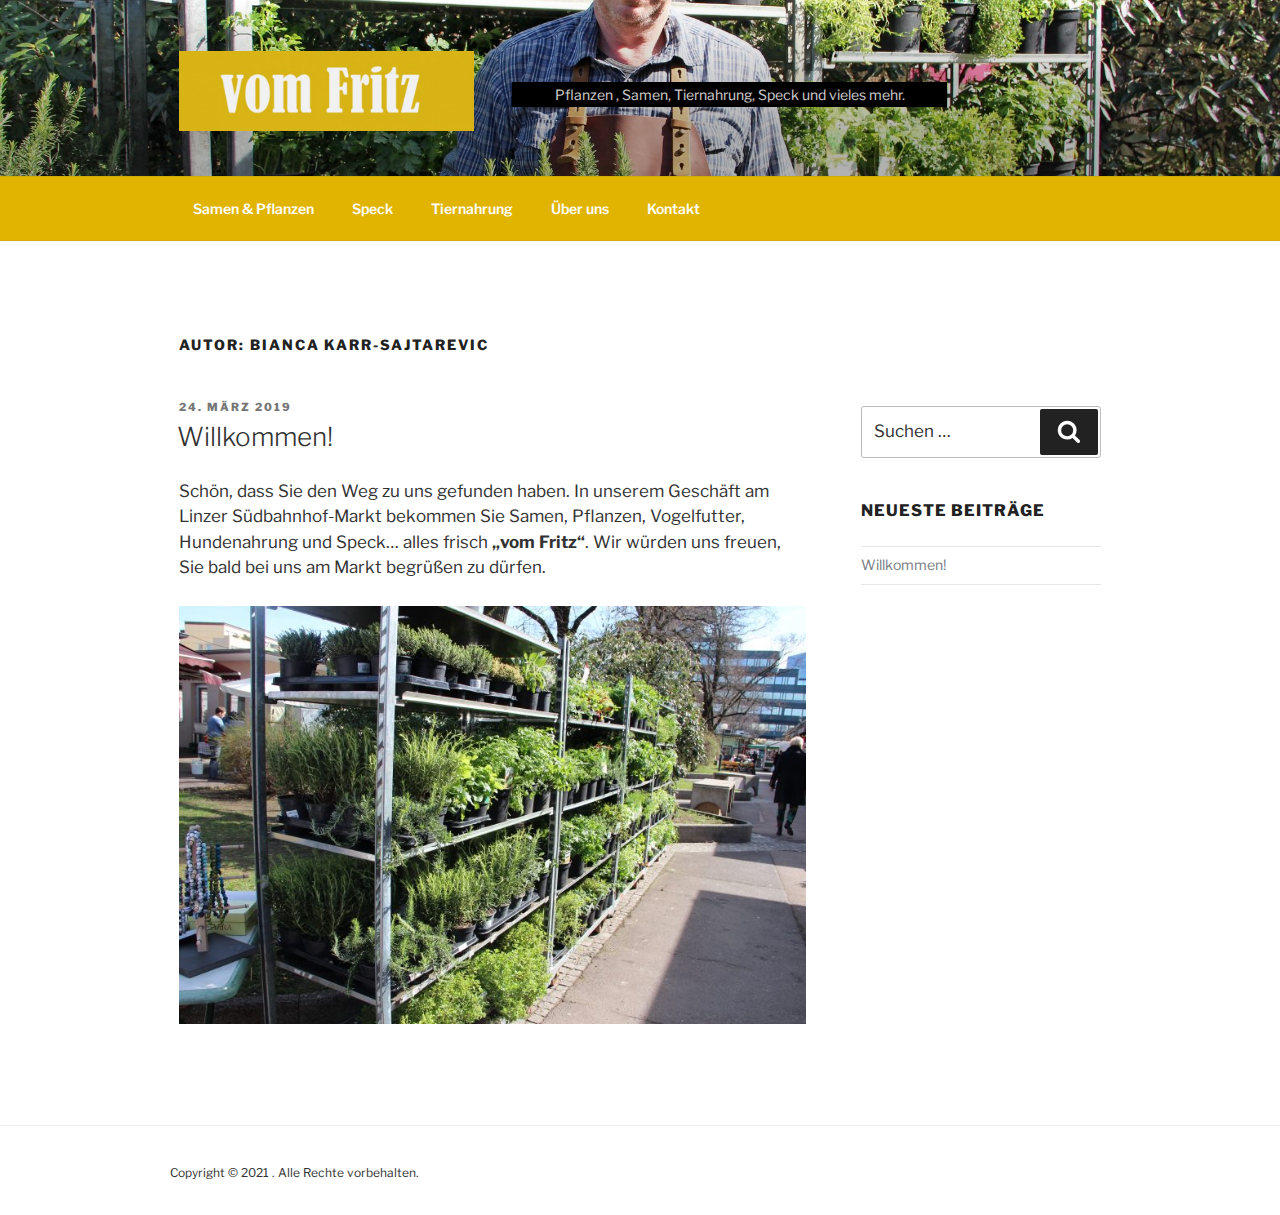
<file: author/bibi/index.html>
<!DOCTYPE html>
<html lang="de-DE" class="no-js no-svg">
<head>
<meta charset="UTF-8">
<meta name="viewport" content="width=device-width, initial-scale=1">
<script type="text/javascript" src="/ruxitagentjs_ICA2SVfqru_10213210226032133.js" data-dtconfig="rid=RID_7123445|rpid=-2131171750|domain=vomfritz.at|reportUrl=/rb_bf48909tih|app=17bb3f0c3081c96b|rcdec=1209600000|featureHash=ICA2SVfqru|rdnt=1|uxrgce=1|srcss=1|bp=2|srmcrv=10|cuc=00paevt4|mel=100000|dpvc=1|ssv=4|lastModification=1614988030243|dtVersion=10213210226032133|srmcrl=1|tp=500,50,0,1|uxdcw=1500|vs=2|agentUri=/ruxitagentjs_ICA2SVfqru_10213210226032133.js"></script><link rel="profile" href="http://gmpg.org/xfn/11">

<script>(function(html){html.className = html.className.replace(/\bno-js\b/,'js')})(document.documentElement);</script>
<title>Bianca Karr-Sajtarevic</title>
<link rel="dns-prefetch">
<link rel="dns-prefetch" href="//fonts.googleapis.com">
<link rel="dns-prefetch" href="//s.w.org">
<link href="https://fonts.gstatic.com/" crossorigin rel="preconnect">
<link rel="alternate" type="application/rss+xml" title=" &raquo; Feed" href="/feed/">
<link rel="alternate" type="application/rss+xml" title=" &raquo; Kommentar-Feed" href="/comments/feed/">
<link rel="alternate" type="application/rss+xml" title=" &raquo; Beiträge nach Bianca Karr-Sajtarevic Feed" href="/author/bibi/feed/">
		<script>
			window._wpemojiSettings = {"baseUrl":"https:\/\/s.w.org\/images\/core\/emoji\/13.0.1\/72x72\/","ext":".png","svgUrl":"https:\/\/s.w.org\/images\/core\/emoji\/13.0.1\/svg\/","svgExt":".svg","source":{"concatemoji":"https:\/\/www.vomfritz.at\/wp-includes\/js\/wp-emoji-release.min.js?ver=5.6.2"}};
			!function(e,a,t){var n,r,o,i=a.createElement("canvas"),p=i.getContext&&i.getContext("2d");function s(e,t){var a=String.fromCharCode;p.clearRect(0,0,i.width,i.height),p.fillText(a.apply(this,e),0,0);e=i.toDataURL();return p.clearRect(0,0,i.width,i.height),p.fillText(a.apply(this,t),0,0),e===i.toDataURL()}function c(e){var t=a.createElement("script");t.src=e,t.defer=t.type="text/javascript",a.getElementsByTagName("head")[0].appendChild(t)}for(o=Array("flag","emoji"),t.supports={everything:!0,everythingExceptFlag:!0},r=0;r<o.length;r++)t.supports[o[r]]=function(e){if(!p||!p.fillText)return!1;switch(p.textBaseline="top",p.font="600 32px Arial",e){case"flag":return s([127987,65039,8205,9895,65039],[127987,65039,8203,9895,65039])?!1:!s([55356,56826,55356,56819],[55356,56826,8203,55356,56819])&&!s([55356,57332,56128,56423,56128,56418,56128,56421,56128,56430,56128,56423,56128,56447],[55356,57332,8203,56128,56423,8203,56128,56418,8203,56128,56421,8203,56128,56430,8203,56128,56423,8203,56128,56447]);case"emoji":return!s([55357,56424,8205,55356,57212],[55357,56424,8203,55356,57212])}return!1}(o[r]),t.supports.everything=t.supports.everything&&t.supports[o[r]],"flag"!==o[r]&&(t.supports.everythingExceptFlag=t.supports.everythingExceptFlag&&t.supports[o[r]]);t.supports.everythingExceptFlag=t.supports.everythingExceptFlag&&!t.supports.flag,t.DOMReady=!1,t.readyCallback=function(){t.DOMReady=!0},t.supports.everything||(n=function(){t.readyCallback()},a.addEventListener?(a.addEventListener("DOMContentLoaded",n,!1),e.addEventListener("load",n,!1)):(e.attachEvent("onload",n),a.attachEvent("onreadystatechange",function(){"complete"===a.readyState&&t.readyCallback()})),(n=t.source||{}).concatemoji?c(n.concatemoji):n.wpemoji&&n.twemoji&&(c(n.twemoji),c(n.wpemoji)))}(window,document,window._wpemojiSettings);
		</script>
		<style>img.wp-smiley,
img.emoji {
	display: inline !important;
	border: none !important;
	box-shadow: none !important;
	height: 1em !important;
	width: 1em !important;
	margin: 0 .07em !important;
	vertical-align: -0.1em !important;
	background: none !important;
	padding: 0 !important;
}</style>
	<link rel="stylesheet" id="wp-block-library-css" href="/wp-includes/css/dist/block-library/style.min.css?ver=5.6.2" media="all">
<link rel="stylesheet" id="wp-block-library-theme-css" href="/wp-includes/css/dist/block-library/theme.min.css?ver=5.6.2" media="all">
<link rel="stylesheet" id="delect-parent-style-css" href="/wp-content/themes/twentyseventeen/style.css?ver=5.6.2" media="all">
<link rel="stylesheet" id="delect-style-css" href="/wp-content/themes/delect/style.css?ver=1.0.2" media="all">
<style id="delect-style-inline-css">.site-branding .site-title a,.site-branding .site-title a:hover,.site-branding .site-title a:focus {color: #fff; }
	.entry-title a:hover, .entry-title a:focus, .post-navigation a:hover .post-title,.post-navigation a:focus .post-title {color: #659ebd!important; }
	.entry-content a.more-link, .entry-summary a.more-link {background-color: #e1b401; color: #fff; }
	.social-navigation a  {background-color: #d8b94f!important; color: #fff!important; }	
	.social-navigation a:hover { background-color: #bbb!important; color: #fff; }	
	.widget ul li, .widget ol li, .widget ul li, .colors-dark .widget ol li { border-color: #e6e6e6!important; color: #787d85;}
	.widget li a, .widget li a:visited {color: #787d85;}
	.widget ul li a:focus,.widget ul li a:hover, .colors-dark .widget ul li a:hover {color: #000!important;}
	.featured-label {color: #c3a12d;}
	a, .comment-reply-link, .comment-reply-link:hover,.comment-reply-link:focus {color: #4e9eca;}</style>
<link rel="stylesheet" id="twentyseventeen-fonts-css" href="https://fonts.googleapis.com/css?family=Libre+Franklin%3A300%2C300i%2C400%2C400i%2C600%2C600i%2C800%2C800i&#038;subset=latin%2Clatin-ext&#038;display=fallback" media="all">
<link rel="stylesheet" id="twentyseventeen-style-css" href="/wp-content/themes/delect/style.css?ver=20201208" media="all">
<link rel="stylesheet" id="twentyseventeen-block-style-css" href="/wp-content/themes/twentyseventeen/assets/css/blocks.css?ver=20190105" media="all">
<!--[if lt IE 9]>
<link rel='stylesheet' id='twentyseventeen-ie8-css'  href='https://www.vomfritz.at/wp-content/themes/twentyseventeen/assets/css/ie8.css?ver=20161202' media='all' />
<![endif]-->
<!--[if lt IE 9]>
<script src='https://www.vomfritz.at/wp-content/themes/twentyseventeen/assets/js/html5.js?ver=20161020' id='html5-js'></script>
<![endif]-->
<script src="/wp-includes/js/jquery/jquery.min.js?ver=3.5.1" id="jquery-core-js"></script>
<script src="/wp-includes/js/jquery/jquery-migrate.min.js?ver=3.3.2" id="jquery-migrate-js"></script>
<link rel="https://api.w.org/" href="/wp-json/">
<link rel="alternate" type="application/json" href="/wp-json/wp/v2/users/2">
<link rel="EditURI" type="application/rsd+xml" title="RSD" href="/xmlrpc.php?rsd">
<link rel="wlwmanifest" type="application/wlwmanifest+xml" href="/wp-includes/wlwmanifest.xml"> 
<meta name="generator" content="WordPress 5.6.2">
<link rel="icon" href="/wp-content/uploads/2019/03/cropped-webicon-32x32.jpg" sizes="32x32">
<link rel="icon" href="/wp-content/uploads/2019/03/cropped-webicon-192x192.jpg" sizes="192x192">
<link rel="apple-touch-icon" href="/wp-content/uploads/2019/03/cropped-webicon-180x180.jpg">
<meta name="msapplication-TileImage" content="https://www.vomfritz.at/wp-content/uploads/2019/03/cropped-webicon-270x270.jpg">
</head>

<body class="archive author author-bibi author-2 wp-custom-logo wp-embed-responsive hfeed has-header-image has-sidebar page-two-column colors-light">
<div id="page" class="site">
	<a class="skip-link screen-reader-text" href="#content">Weiter zum Inhalt</a>

	<header id="masthead" class="site-header" role="banner">

		<div class="custom-header">

		<div class="custom-header-media">
			<div id="wp-custom-header" class="wp-custom-header"><img src="/wp-content/uploads/2019/03/cropped-header.jpg" width="2000" height="1200" alt="" srcset="/wp-content/uploads/2019/03/cropped-header.jpg 2000w, /wp-content/uploads/2019/03/cropped-header-300x180.jpg 300w, /wp-content/uploads/2019/03/cropped-header-768x461.jpg 768w, /wp-content/uploads/2019/03/cropped-header-1024x614.jpg 1024w" sizes="100vw"></div>		</div>

	<div class="site-branding">
	<div class="wrap">

		<a href="/" class="custom-logo-link" rel="home"><img width="925" height="250" src="/wp-content/uploads/2019/03/cropped-logo_vomfritz-2.jpg" class="custom-logo" alt="" srcset="/wp-content/uploads/2019/03/cropped-logo_vomfritz-2.jpg 925w, /wp-content/uploads/2019/03/cropped-logo_vomfritz-2-300x81.jpg 300w, /wp-content/uploads/2019/03/cropped-logo_vomfritz-2-768x208.jpg 768w" sizes="(max-width: 767px) 89vw, (max-width: 1000px) 54vw, (max-width: 1071px) 543px, 580px"></a>
		<div class="site-branding-text">
							<p class="site-title"><a href="/" rel="home"></a></p>
			
							<p class="site-description">Pflanzen , Samen, Tiernahrung, Speck und vieles mehr.</p>
					</div>
<!-- .site-branding-text -->

		
	</div>
<!-- .wrap -->
</div>
<!-- .site-branding -->

</div>
<!-- .custom-header -->

					<div class="navigation-top">
				<div class="wrap">
					<nav id="site-navigation" class="main-navigation" role="navigation" aria-label="Oberes Menü">
	<button class="menu-toggle" aria-controls="top-menu" aria-expanded="false">
		<svg class="icon icon-bars" aria-hidden="true" role="img"> <use href="#icon-bars" xlink:href="#icon-bars"></use> </svg><svg class="icon icon-close" aria-hidden="true" role="img"> <use href="#icon-close" xlink:href="#icon-close"></use> </svg>Menü	</button>

	<div class="menu-kontakt-container"><ul id="top-menu" class="menu">
<li id="menu-item-24" class="menu-item menu-item-type-post_type menu-item-object-page menu-item-24"><a href="/produkte/">Samen &#038; Pflanzen</a></li>
<li id="menu-item-31" class="menu-item menu-item-type-post_type menu-item-object-page menu-item-31"><a href="/speck/">Speck</a></li>
<li id="menu-item-30" class="menu-item menu-item-type-post_type menu-item-object-page menu-item-30"><a href="/fuer-den-hund/">Tiernahrung</a></li>
<li id="menu-item-19" class="menu-item menu-item-type-post_type menu-item-object-page menu-item-19"><a href="/ueber-uns/">Über uns</a></li>
<li id="menu-item-21" class="menu-item menu-item-type-post_type menu-item-object-page menu-item-21"><a href="/kontakt/">Kontakt</a></li>
</ul></div>
	</nav><!-- #site-navigation -->
				</div>
<!-- .wrap -->
			</div>
<!-- .navigation-top -->
		
	</header><!-- #masthead -->

	<div class="site-content-contain">
		<div id="content" class="site-content">

<div class="wrap">

			<header class="page-header">
			<h1 class="page-title">Autor: <span>Bianca Karr-Sajtarevic</span>
</h1>		</header><!-- .page-header -->
	
	<div id="primary" class="content-area">
		<main id="main" class="site-main" role="main">

					
<article id="post-67" class="post-67 post type-post status-publish format-standard hentry category-allgemein">

	<header class="entry-header">
		<div class="entry-meta">
<span class="screen-reader-text">Veröffentlicht am</span> <a href="/willkommen/" rel="bookmark"><time class="entry-date published updated" datetime="2019-03-24T13:08:29+01:00">24. März 2019</time></a>
</div>
<!-- .entry-meta --><h2 class="entry-title"><a href="/willkommen/" rel="bookmark">Willkommen!</a></h2>	</header><!-- .entry-header -->

		

	<div class="entry-content">
		
<p>Schön, dass Sie den Weg zu uns gefunden haben. In unserem Geschäft am Linzer Südbahnhof-Markt bekommen Sie Samen, Pflanzen, Vogelfutter, Hundenahrung und Speck&#8230; alles frisch <strong>&#8222;vom Fritz&#8220;</strong>. Wir würden uns freuen, Sie bald bei uns am Markt begrüßen zu dürfen. </p>



<figure class="wp-block-image"><img loading="lazy" width="1024" height="683" src="/wp-content/uploads/2019/03/IMG_1021-1024x683.jpg" alt="" class="wp-image-68" srcset="/wp-content/uploads/2019/03/IMG_1021-1024x683.jpg 1024w, /wp-content/uploads/2019/03/IMG_1021-300x200.jpg 300w, /wp-content/uploads/2019/03/IMG_1021-768x512.jpg 768w" sizes="(max-width: 767px) 89vw, (max-width: 1000px) 54vw, (max-width: 1071px) 543px, 580px"></figure>
	</div>
<!-- .entry-content -->

	
</article><!-- #post-## -->

		</main><!-- #main -->
	</div>
<!-- #primary -->
	
<aside id="secondary" class="widget-area" role="complementary" aria-label="Blog-Seitenleiste">
	<section id="search-2" class="widget widget_search">

<form role="search" method="get" class="search-form" action="/">
	<label for="search-form-1">
		<span class="screen-reader-text">Suche nach:</span>
	</label>
	<input type="search" id="search-form-1" class="search-field" placeholder="Suchen&#160;&hellip;" value="" name="s">
	<button type="submit" class="search-submit"><svg class="icon icon-search" aria-hidden="true" role="img"> <use href="#icon-search" xlink:href="#icon-search"></use> </svg><span class="screen-reader-text">Suchen</span></button>
</form>
</section>
		<section id="recent-posts-2" class="widget widget_recent_entries">
		<h2 class="widget-title">Neueste Beiträge</h2>
<nav role="navigation" aria-label="Neueste Beiträge">
		<ul>
											<li>
					<a href="/willkommen/">Willkommen!</a>
									</li>
					</ul>

		</nav></section></aside><!-- #secondary -->
</div>
<!-- .wrap -->


		</div>
<!-- #content -->

		<footer id="colophon" class="site-footer" role="contentinfo">
			<div class="wrap">
				


<div class="site-info">
	Copyright &copy; 
	2021	. Alle Rechte vorbehalten.</div>
<!-- .site-info -->			</div>
<!-- .wrap -->
		</footer><!-- #colophon -->
	</div>
<!-- .site-content-contain -->
</div>
<!-- #page -->
<script id="twentyseventeen-skip-link-focus-fix-js-extra">
var twentyseventeenScreenReaderText = {"quote":"<svg class=\"icon icon-quote-right\" aria-hidden=\"true\" role=\"img\"> <use href=\"#icon-quote-right\" xlink:href=\"#icon-quote-right\"><\/use> <\/svg>","expand":"Untermenü anzeigen","collapse":"Untermenü verbergen","icon":"<svg class=\"icon icon-angle-down\" aria-hidden=\"true\" role=\"img\"> <use href=\"#icon-angle-down\" xlink:href=\"#icon-angle-down\"><\/use> <span class=\"svg-fallback icon-angle-down\"><\/span><\/svg>"};
</script>
<script src="/wp-content/themes/twentyseventeen/assets/js/skip-link-focus-fix.js?ver=20161114" id="twentyseventeen-skip-link-focus-fix-js"></script>
<script src="/wp-content/themes/twentyseventeen/assets/js/navigation.js?ver=20161203" id="twentyseventeen-navigation-js"></script>
<script src="/wp-content/themes/twentyseventeen/assets/js/global.js?ver=20190121" id="twentyseventeen-global-js"></script>
<script src="/wp-content/themes/twentyseventeen/assets/js/jquery.scrollTo.js?ver=2.1.2" id="jquery-scrollto-js"></script>
<script src="/wp-includes/js/wp-embed.min.js?ver=5.6.2" id="wp-embed-js"></script>
<svg style="position: absolute; width: 0; height: 0; overflow: hidden;" version="1.1" xmlns="http://www.w3.org/2000/svg" xmlns:xlink="http://www.w3.org/1999/xlink">
<defs>
<symbol id="icon-behance" viewbox="0 0 37 32">
<path class="path1" d="M33 6.054h-9.125v2.214h9.125v-2.214zM28.5 13.661q-1.607 0-2.607 0.938t-1.107 2.545h7.286q-0.321-3.482-3.571-3.482zM28.786 24.107q1.125 0 2.179-0.571t1.357-1.554h3.946q-1.786 5.482-7.625 5.482-3.821 0-6.080-2.357t-2.259-6.196q0-3.714 2.33-6.17t6.009-2.455q2.464 0 4.295 1.214t2.732 3.196 0.902 4.429q0 0.304-0.036 0.839h-11.75q0 1.982 1.027 3.063t2.973 1.080zM4.946 23.214h5.286q3.661 0 3.661-2.982 0-3.214-3.554-3.214h-5.393v6.196zM4.946 13.625h5.018q1.393 0 2.205-0.652t0.813-2.027q0-2.571-3.393-2.571h-4.643v5.25zM0 4.536h10.607q1.554 0 2.768 0.25t2.259 0.848 1.607 1.723 0.563 2.75q0 3.232-3.071 4.696 2.036 0.571 3.071 2.054t1.036 3.643q0 1.339-0.438 2.438t-1.179 1.848-1.759 1.268-2.161 0.75-2.393 0.232h-10.911v-22.5z"></path>
</symbol>
<symbol id="icon-deviantart" viewbox="0 0 18 32">
<path class="path1" d="M18.286 5.411l-5.411 10.393 0.429 0.554h4.982v7.411h-9.054l-0.786 0.536-2.536 4.875-0.536 0.536h-5.375v-5.411l5.411-10.411-0.429-0.536h-4.982v-7.411h9.054l0.786-0.536 2.536-4.875 0.536-0.536h5.375v5.411z"></path>
</symbol>
<symbol id="icon-medium" viewbox="0 0 32 32">
<path class="path1" d="M10.661 7.518v20.946q0 0.446-0.223 0.759t-0.652 0.313q-0.304 0-0.589-0.143l-8.304-4.161q-0.375-0.179-0.634-0.598t-0.259-0.83v-20.357q0-0.357 0.179-0.607t0.518-0.25q0.25 0 0.786 0.268l9.125 4.571q0.054 0.054 0.054 0.089zM11.804 9.321l9.536 15.464-9.536-4.75v-10.714zM32 9.643v18.821q0 0.446-0.25 0.723t-0.679 0.277-0.839-0.232l-7.875-3.929zM31.946 7.5q0 0.054-4.58 7.491t-5.366 8.705l-6.964-11.321 5.786-9.411q0.304-0.5 0.929-0.5 0.25 0 0.464 0.107l9.661 4.821q0.071 0.036 0.071 0.107z"></path>
</symbol>
<symbol id="icon-slideshare" viewbox="0 0 32 32">
<path class="path1" d="M15.589 13.214q0 1.482-1.134 2.545t-2.723 1.063-2.723-1.063-1.134-2.545q0-1.5 1.134-2.554t2.723-1.054 2.723 1.054 1.134 2.554zM24.554 13.214q0 1.482-1.125 2.545t-2.732 1.063q-1.589 0-2.723-1.063t-1.134-2.545q0-1.5 1.134-2.554t2.723-1.054q1.607 0 2.732 1.054t1.125 2.554zM28.571 16.429v-11.911q0-1.554-0.571-2.205t-1.982-0.652h-19.857q-1.482 0-2.009 0.607t-0.527 2.25v12.018q0.768 0.411 1.58 0.714t1.446 0.5 1.446 0.33 1.268 0.196 1.25 0.071 1.045 0.009 1.009-0.036 0.795-0.036q1.214-0.018 1.696 0.482 0.107 0.107 0.179 0.161 0.464 0.446 1.089 0.911 0.125-1.625 2.107-1.554 0.089 0 0.652 0.027t0.768 0.036 0.813 0.018 0.946-0.018 0.973-0.080 1.089-0.152 1.107-0.241 1.196-0.348 1.205-0.482 1.286-0.616zM31.482 16.339q-2.161 2.661-6.643 4.5 1.5 5.089-0.411 8.304-1.179 2.018-3.268 2.643-1.857 0.571-3.25-0.268-1.536-0.911-1.464-2.929l-0.018-5.821v-0.018q-0.143-0.036-0.438-0.107t-0.42-0.089l-0.018 6.036q0.071 2.036-1.482 2.929-1.411 0.839-3.268 0.268-2.089-0.643-3.25-2.679-1.875-3.214-0.393-8.268-4.482-1.839-6.643-4.5-0.446-0.661-0.071-1.125t1.071 0.018q0.054 0.036 0.196 0.125t0.196 0.143v-12.393q0-1.286 0.839-2.196t2.036-0.911h22.446q1.196 0 2.036 0.911t0.839 2.196v12.393l0.375-0.268q0.696-0.482 1.071-0.018t-0.071 1.125z"></path>
</symbol>
<symbol id="icon-snapchat-ghost" viewbox="0 0 30 32">
<path class="path1" d="M15.143 2.286q2.393-0.018 4.295 1.223t2.92 3.438q0.482 1.036 0.482 3.196 0 0.839-0.161 3.411 0.25 0.125 0.5 0.125 0.321 0 0.911-0.241t0.911-0.241q0.518 0 1 0.321t0.482 0.821q0 0.571-0.563 0.964t-1.232 0.563-1.232 0.518-0.563 0.848q0 0.268 0.214 0.768 0.661 1.464 1.83 2.679t2.58 1.804q0.5 0.214 1.429 0.411 0.5 0.107 0.5 0.625 0 1.25-3.911 1.839-0.125 0.196-0.196 0.696t-0.25 0.83-0.589 0.33q-0.357 0-1.107-0.116t-1.143-0.116q-0.661 0-1.107 0.089-0.571 0.089-1.125 0.402t-1.036 0.679-1.036 0.723-1.357 0.598-1.768 0.241q-0.929 0-1.723-0.241t-1.339-0.598-1.027-0.723-1.036-0.679-1.107-0.402q-0.464-0.089-1.125-0.089-0.429 0-1.17 0.134t-1.045 0.134q-0.446 0-0.625-0.33t-0.25-0.848-0.196-0.714q-3.911-0.589-3.911-1.839 0-0.518 0.5-0.625 0.929-0.196 1.429-0.411 1.393-0.571 2.58-1.804t1.83-2.679q0.214-0.5 0.214-0.768 0-0.5-0.563-0.848t-1.241-0.527-1.241-0.563-0.563-0.938q0-0.482 0.464-0.813t0.982-0.33q0.268 0 0.857 0.232t0.946 0.232q0.321 0 0.571-0.125-0.161-2.536-0.161-3.393 0-2.179 0.482-3.214 1.143-2.446 3.071-3.536t4.714-1.125z"></path>
</symbol>
<symbol id="icon-yelp" viewbox="0 0 27 32">
<path class="path1" d="M13.804 23.554v2.268q-0.018 5.214-0.107 5.446-0.214 0.571-0.911 0.714-0.964 0.161-3.241-0.679t-2.902-1.589q-0.232-0.268-0.304-0.643-0.018-0.214 0.071-0.464 0.071-0.179 0.607-0.839t3.232-3.857q0.018 0 1.071-1.25 0.268-0.339 0.705-0.438t0.884 0.063q0.429 0.179 0.67 0.518t0.223 0.75zM11.143 19.071q-0.054 0.982-0.929 1.25l-2.143 0.696q-4.911 1.571-5.214 1.571-0.625-0.036-0.964-0.643-0.214-0.446-0.304-1.339-0.143-1.357 0.018-2.973t0.536-2.223 1-0.571q0.232 0 3.607 1.375 1.25 0.518 2.054 0.839l1.5 0.607q0.411 0.161 0.634 0.545t0.205 0.866zM25.893 24.375q-0.125 0.964-1.634 2.875t-2.42 2.268q-0.661 0.25-1.125-0.125-0.25-0.179-3.286-5.125l-0.839-1.375q-0.25-0.375-0.205-0.821t0.348-0.821q0.625-0.768 1.482-0.464 0.018 0.018 2.125 0.714 3.625 1.179 4.321 1.42t0.839 0.366q0.5 0.393 0.393 1.089zM13.893 13.089q0.089 1.821-0.964 2.179-1.036 0.304-2.036-1.268l-6.75-10.679q-0.143-0.625 0.339-1.107 0.732-0.768 3.705-1.598t4.009-0.563q0.714 0.179 0.875 0.804 0.054 0.321 0.393 5.455t0.429 6.777zM25.714 15.018q0.054 0.696-0.464 1.054-0.268 0.179-5.875 1.536-1.196 0.268-1.625 0.411l0.018-0.036q-0.411 0.107-0.821-0.071t-0.661-0.571q-0.536-0.839 0-1.554 0.018-0.018 1.339-1.821 2.232-3.054 2.679-3.643t0.607-0.696q0.5-0.339 1.161-0.036 0.857 0.411 2.196 2.384t1.446 2.991v0.054z"></path>
</symbol>
<symbol id="icon-vine" viewbox="0 0 27 32">
<path class="path1" d="M26.732 14.768v3.536q-1.804 0.411-3.536 0.411-1.161 2.429-2.955 4.839t-3.241 3.848-2.286 1.902q-1.429 0.804-2.893-0.054-0.5-0.304-1.080-0.777t-1.518-1.491-1.83-2.295-1.92-3.286-1.884-4.357-1.634-5.616-1.259-6.964h5.054q0.464 3.893 1.25 7.116t1.866 5.661 2.17 4.205 2.5 3.482q3.018-3.018 5.125-7.25-2.536-1.286-3.982-3.929t-1.446-5.946q0-3.429 1.857-5.616t5.071-2.188q3.179 0 4.875 1.884t1.696 5.313q0 2.839-1.036 5.107-0.125 0.018-0.348 0.054t-0.821 0.036-1.125-0.107-1.107-0.455-0.902-0.92q0.554-1.839 0.554-3.286 0-1.554-0.518-2.357t-1.411-0.804q-0.946 0-1.518 0.884t-0.571 2.509q0 3.321 1.875 5.241t4.768 1.92q1.107 0 2.161-0.25z"></path>
</symbol>
<symbol id="icon-vk" viewbox="0 0 35 32">
<path class="path1" d="M34.232 9.286q0.411 1.143-2.679 5.25-0.429 0.571-1.161 1.518-1.393 1.786-1.607 2.339-0.304 0.732 0.25 1.446 0.304 0.375 1.446 1.464h0.018l0.071 0.071q2.518 2.339 3.411 3.946 0.054 0.089 0.116 0.223t0.125 0.473-0.009 0.607-0.446 0.491-1.054 0.223l-4.571 0.071q-0.429 0.089-1-0.089t-0.929-0.393l-0.357-0.214q-0.536-0.375-1.25-1.143t-1.223-1.384-1.089-1.036-1.009-0.277q-0.054 0.018-0.143 0.063t-0.304 0.259-0.384 0.527-0.304 0.929-0.116 1.384q0 0.268-0.063 0.491t-0.134 0.33l-0.071 0.089q-0.321 0.339-0.946 0.393h-2.054q-1.268 0.071-2.607-0.295t-2.348-0.946-1.839-1.179-1.259-1.027l-0.446-0.429q-0.179-0.179-0.491-0.536t-1.277-1.625-1.893-2.696-2.188-3.768-2.33-4.857q-0.107-0.286-0.107-0.482t0.054-0.286l0.071-0.107q0.268-0.339 1.018-0.339l4.893-0.036q0.214 0.036 0.411 0.116t0.286 0.152l0.089 0.054q0.286 0.196 0.429 0.571 0.357 0.893 0.821 1.848t0.732 1.455l0.286 0.518q0.518 1.071 1 1.857t0.866 1.223 0.741 0.688 0.607 0.25 0.482-0.089q0.036-0.018 0.089-0.089t0.214-0.393 0.241-0.839 0.17-1.446 0-2.232q-0.036-0.714-0.161-1.304t-0.25-0.821l-0.107-0.214q-0.446-0.607-1.518-0.768-0.232-0.036 0.089-0.429 0.304-0.339 0.679-0.536 0.946-0.464 4.268-0.429 1.464 0.018 2.411 0.232 0.357 0.089 0.598 0.241t0.366 0.429 0.188 0.571 0.063 0.813-0.018 0.982-0.045 1.259-0.027 1.473q0 0.196-0.018 0.75t-0.009 0.857 0.063 0.723 0.205 0.696 0.402 0.438q0.143 0.036 0.304 0.071t0.464-0.196 0.679-0.616 0.929-1.196 1.214-1.92q1.071-1.857 1.911-4.018 0.071-0.179 0.179-0.313t0.196-0.188l0.071-0.054 0.089-0.045t0.232-0.054 0.357-0.009l5.143-0.036q0.696-0.089 1.143 0.045t0.554 0.295z"></path>
</symbol>
<symbol id="icon-search" viewbox="0 0 30 32">
<path class="path1" d="M20.571 14.857q0-3.304-2.348-5.652t-5.652-2.348-5.652 2.348-2.348 5.652 2.348 5.652 5.652 2.348 5.652-2.348 2.348-5.652zM29.714 29.714q0 0.929-0.679 1.607t-1.607 0.679q-0.964 0-1.607-0.679l-6.125-6.107q-3.196 2.214-7.125 2.214-2.554 0-4.884-0.991t-4.018-2.679-2.679-4.018-0.991-4.884 0.991-4.884 2.679-4.018 4.018-2.679 4.884-0.991 4.884 0.991 4.018 2.679 2.679 4.018 0.991 4.884q0 3.929-2.214 7.125l6.125 6.125q0.661 0.661 0.661 1.607z"></path>
</symbol>
<symbol id="icon-envelope-o" viewbox="0 0 32 32">
<path class="path1" d="M29.714 26.857v-13.714q-0.571 0.643-1.232 1.179-4.786 3.679-7.607 6.036-0.911 0.768-1.482 1.196t-1.545 0.866-1.83 0.438h-0.036q-0.857 0-1.83-0.438t-1.545-0.866-1.482-1.196q-2.821-2.357-7.607-6.036-0.661-0.536-1.232-1.179v13.714q0 0.232 0.17 0.402t0.402 0.17h26.286q0.232 0 0.402-0.17t0.17-0.402zM29.714 8.089v-0.438t-0.009-0.232-0.054-0.223-0.098-0.161-0.161-0.134-0.25-0.045h-26.286q-0.232 0-0.402 0.17t-0.17 0.402q0 3 2.625 5.071 3.446 2.714 7.161 5.661 0.107 0.089 0.625 0.527t0.821 0.67 0.795 0.563 0.902 0.491 0.768 0.161h0.036q0.357 0 0.768-0.161t0.902-0.491 0.795-0.563 0.821-0.67 0.625-0.527q3.714-2.946 7.161-5.661 0.964-0.768 1.795-2.063t0.83-2.348zM32 7.429v19.429q0 1.179-0.839 2.018t-2.018 0.839h-26.286q-1.179 0-2.018-0.839t-0.839-2.018v-19.429q0-1.179 0.839-2.018t2.018-0.839h26.286q1.179 0 2.018 0.839t0.839 2.018z"></path>
</symbol>
<symbol id="icon-close" viewbox="0 0 25 32">
<path class="path1" d="M23.179 23.607q0 0.714-0.5 1.214l-2.429 2.429q-0.5 0.5-1.214 0.5t-1.214-0.5l-5.25-5.25-5.25 5.25q-0.5 0.5-1.214 0.5t-1.214-0.5l-2.429-2.429q-0.5-0.5-0.5-1.214t0.5-1.214l5.25-5.25-5.25-5.25q-0.5-0.5-0.5-1.214t0.5-1.214l2.429-2.429q0.5-0.5 1.214-0.5t1.214 0.5l5.25 5.25 5.25-5.25q0.5-0.5 1.214-0.5t1.214 0.5l2.429 2.429q0.5 0.5 0.5 1.214t-0.5 1.214l-5.25 5.25 5.25 5.25q0.5 0.5 0.5 1.214z"></path>
</symbol>
<symbol id="icon-angle-down" viewbox="0 0 21 32">
<path class="path1" d="M19.196 13.143q0 0.232-0.179 0.411l-8.321 8.321q-0.179 0.179-0.411 0.179t-0.411-0.179l-8.321-8.321q-0.179-0.179-0.179-0.411t0.179-0.411l0.893-0.893q0.179-0.179 0.411-0.179t0.411 0.179l7.018 7.018 7.018-7.018q0.179-0.179 0.411-0.179t0.411 0.179l0.893 0.893q0.179 0.179 0.179 0.411z"></path>
</symbol>
<symbol id="icon-folder-open" viewbox="0 0 34 32">
<path class="path1" d="M33.554 17q0 0.554-0.554 1.179l-6 7.071q-0.768 0.911-2.152 1.545t-2.563 0.634h-19.429q-0.607 0-1.080-0.232t-0.473-0.768q0-0.554 0.554-1.179l6-7.071q0.768-0.911 2.152-1.545t2.563-0.634h19.429q0.607 0 1.080 0.232t0.473 0.768zM27.429 10.857v2.857h-14.857q-1.679 0-3.518 0.848t-2.929 2.134l-6.107 7.179q0-0.071-0.009-0.223t-0.009-0.223v-17.143q0-1.643 1.179-2.821t2.821-1.179h5.714q1.643 0 2.821 1.179t1.179 2.821v0.571h9.714q1.643 0 2.821 1.179t1.179 2.821z"></path>
</symbol>
<symbol id="icon-twitter" viewbox="0 0 30 32">
<path class="path1" d="M28.929 7.286q-1.196 1.75-2.893 2.982 0.018 0.25 0.018 0.75 0 2.321-0.679 4.634t-2.063 4.437-3.295 3.759-4.607 2.607-5.768 0.973q-4.839 0-8.857-2.589 0.625 0.071 1.393 0.071 4.018 0 7.161-2.464-1.875-0.036-3.357-1.152t-2.036-2.848q0.589 0.089 1.089 0.089 0.768 0 1.518-0.196-2-0.411-3.313-1.991t-1.313-3.67v-0.071q1.214 0.679 2.607 0.732-1.179-0.786-1.875-2.054t-0.696-2.75q0-1.571 0.786-2.911 2.161 2.661 5.259 4.259t6.634 1.777q-0.143-0.679-0.143-1.321 0-2.393 1.688-4.080t4.080-1.688q2.5 0 4.214 1.821 1.946-0.375 3.661-1.393-0.661 2.054-2.536 3.179 1.661-0.179 3.321-0.893z"></path>
</symbol>
<symbol id="icon-facebook" viewbox="0 0 19 32">
<path class="path1" d="M17.125 0.214v4.714h-2.804q-1.536 0-2.071 0.643t-0.536 1.929v3.375h5.232l-0.696 5.286h-4.536v13.554h-5.464v-13.554h-4.554v-5.286h4.554v-3.893q0-3.321 1.857-5.152t4.946-1.83q2.625 0 4.071 0.214z"></path>
</symbol>
<symbol id="icon-github" viewbox="0 0 27 32">
<path class="path1" d="M13.714 2.286q3.732 0 6.884 1.839t4.991 4.991 1.839 6.884q0 4.482-2.616 8.063t-6.759 4.955q-0.482 0.089-0.714-0.125t-0.232-0.536q0-0.054 0.009-1.366t0.009-2.402q0-1.732-0.929-2.536 1.018-0.107 1.83-0.321t1.679-0.696 1.446-1.188 0.946-1.875 0.366-2.688q0-2.125-1.411-3.679 0.661-1.625-0.143-3.643-0.5-0.161-1.446 0.196t-1.643 0.786l-0.679 0.429q-1.661-0.464-3.429-0.464t-3.429 0.464q-0.286-0.196-0.759-0.482t-1.491-0.688-1.518-0.241q-0.804 2.018-0.143 3.643-1.411 1.554-1.411 3.679 0 1.518 0.366 2.679t0.938 1.875 1.438 1.196 1.679 0.696 1.83 0.321q-0.696 0.643-0.875 1.839-0.375 0.179-0.804 0.268t-1.018 0.089-1.17-0.384-0.991-1.116q-0.339-0.571-0.866-0.929t-0.884-0.429l-0.357-0.054q-0.375 0-0.518 0.080t-0.089 0.205 0.161 0.25 0.232 0.214l0.125 0.089q0.393 0.179 0.777 0.679t0.563 0.911l0.179 0.411q0.232 0.679 0.786 1.098t1.196 0.536 1.241 0.125 0.991-0.063l0.411-0.071q0 0.679 0.009 1.58t0.009 0.973q0 0.321-0.232 0.536t-0.714 0.125q-4.143-1.375-6.759-4.955t-2.616-8.063q0-3.732 1.839-6.884t4.991-4.991 6.884-1.839zM5.196 21.982q0.054-0.125-0.125-0.214-0.179-0.054-0.232 0.036-0.054 0.125 0.125 0.214 0.161 0.107 0.232-0.036zM5.75 22.589q0.125-0.089-0.036-0.286-0.179-0.161-0.286-0.054-0.125 0.089 0.036 0.286 0.179 0.179 0.286 0.054zM6.286 23.393q0.161-0.125 0-0.339-0.143-0.232-0.304-0.107-0.161 0.089 0 0.321t0.304 0.125zM7.036 24.143q0.143-0.143-0.071-0.339-0.214-0.214-0.357-0.054-0.161 0.143 0.071 0.339 0.214 0.214 0.357 0.054zM8.054 24.589q0.054-0.196-0.232-0.286-0.268-0.071-0.339 0.125t0.232 0.268q0.268 0.107 0.339-0.107zM9.179 24.679q0-0.232-0.304-0.196-0.286 0-0.286 0.196 0 0.232 0.304 0.196 0.286 0 0.286-0.196zM10.214 24.5q-0.036-0.196-0.321-0.161-0.286 0.054-0.25 0.268t0.321 0.143 0.25-0.25z"></path>
</symbol>
<symbol id="icon-bars" viewbox="0 0 27 32">
<path class="path1" d="M27.429 24v2.286q0 0.464-0.339 0.804t-0.804 0.339h-25.143q-0.464 0-0.804-0.339t-0.339-0.804v-2.286q0-0.464 0.339-0.804t0.804-0.339h25.143q0.464 0 0.804 0.339t0.339 0.804zM27.429 14.857v2.286q0 0.464-0.339 0.804t-0.804 0.339h-25.143q-0.464 0-0.804-0.339t-0.339-0.804v-2.286q0-0.464 0.339-0.804t0.804-0.339h25.143q0.464 0 0.804 0.339t0.339 0.804zM27.429 5.714v2.286q0 0.464-0.339 0.804t-0.804 0.339h-25.143q-0.464 0-0.804-0.339t-0.339-0.804v-2.286q0-0.464 0.339-0.804t0.804-0.339h25.143q0.464 0 0.804 0.339t0.339 0.804z"></path>
</symbol>
<symbol id="icon-google-plus" viewbox="0 0 41 32">
<path class="path1" d="M25.661 16.304q0 3.714-1.554 6.616t-4.429 4.536-6.589 1.634q-2.661 0-5.089-1.036t-4.179-2.786-2.786-4.179-1.036-5.089 1.036-5.089 2.786-4.179 4.179-2.786 5.089-1.036q5.107 0 8.768 3.429l-3.554 3.411q-2.089-2.018-5.214-2.018-2.196 0-4.063 1.107t-2.955 3.009-1.089 4.152 1.089 4.152 2.955 3.009 4.063 1.107q1.482 0 2.723-0.411t2.045-1.027 1.402-1.402 0.875-1.482 0.384-1.321h-7.429v-4.5h12.357q0.214 1.125 0.214 2.179zM41.143 14.125v3.75h-3.732v3.732h-3.75v-3.732h-3.732v-3.75h3.732v-3.732h3.75v3.732h3.732z"></path>
</symbol>
<symbol id="icon-linkedin" viewbox="0 0 27 32">
<path class="path1" d="M6.232 11.161v17.696h-5.893v-17.696h5.893zM6.607 5.696q0.018 1.304-0.902 2.179t-2.42 0.875h-0.036q-1.464 0-2.357-0.875t-0.893-2.179q0-1.321 0.92-2.188t2.402-0.866 2.375 0.866 0.911 2.188zM27.429 18.714v10.143h-5.875v-9.464q0-1.875-0.723-2.938t-2.259-1.063q-1.125 0-1.884 0.616t-1.134 1.527q-0.196 0.536-0.196 1.446v9.875h-5.875q0.036-7.125 0.036-11.554t-0.018-5.286l-0.018-0.857h5.875v2.571h-0.036q0.357-0.571 0.732-1t1.009-0.929 1.554-0.777 2.045-0.277q3.054 0 4.911 2.027t1.857 5.938z"></path>
</symbol>
<symbol id="icon-quote-right" viewbox="0 0 30 32">
<path class="path1" d="M13.714 5.714v12.571q0 1.857-0.723 3.545t-1.955 2.92-2.92 1.955-3.545 0.723h-1.143q-0.464 0-0.804-0.339t-0.339-0.804v-2.286q0-0.464 0.339-0.804t0.804-0.339h1.143q1.893 0 3.232-1.339t1.339-3.232v-0.571q0-0.714-0.5-1.214t-1.214-0.5h-4q-1.429 0-2.429-1t-1-2.429v-6.857q0-1.429 1-2.429t2.429-1h6.857q1.429 0 2.429 1t1 2.429zM29.714 5.714v12.571q0 1.857-0.723 3.545t-1.955 2.92-2.92 1.955-3.545 0.723h-1.143q-0.464 0-0.804-0.339t-0.339-0.804v-2.286q0-0.464 0.339-0.804t0.804-0.339h1.143q1.893 0 3.232-1.339t1.339-3.232v-0.571q0-0.714-0.5-1.214t-1.214-0.5h-4q-1.429 0-2.429-1t-1-2.429v-6.857q0-1.429 1-2.429t2.429-1h6.857q1.429 0 2.429 1t1 2.429z"></path>
</symbol>
<symbol id="icon-mail-reply" viewbox="0 0 32 32">
<path class="path1" d="M32 20q0 2.964-2.268 8.054-0.054 0.125-0.188 0.429t-0.241 0.536-0.232 0.393q-0.214 0.304-0.5 0.304-0.268 0-0.42-0.179t-0.152-0.446q0-0.161 0.045-0.473t0.045-0.42q0.089-1.214 0.089-2.196 0-1.804-0.313-3.232t-0.866-2.473-1.429-1.804-1.884-1.241-2.375-0.759-2.75-0.384-3.134-0.107h-4v4.571q0 0.464-0.339 0.804t-0.804 0.339-0.804-0.339l-9.143-9.143q-0.339-0.339-0.339-0.804t0.339-0.804l9.143-9.143q0.339-0.339 0.804-0.339t0.804 0.339 0.339 0.804v4.571h4q12.732 0 15.625 7.196 0.946 2.393 0.946 5.946z"></path>
</symbol>
<symbol id="icon-youtube" viewbox="0 0 27 32">
<path class="path1" d="M17.339 22.214v3.768q0 1.196-0.696 1.196-0.411 0-0.804-0.393v-5.375q0.393-0.393 0.804-0.393 0.696 0 0.696 1.196zM23.375 22.232v0.821h-1.607v-0.821q0-1.214 0.804-1.214t0.804 1.214zM6.125 18.339h1.911v-1.679h-5.571v1.679h1.875v10.161h1.786v-10.161zM11.268 28.5h1.589v-8.821h-1.589v6.75q-0.536 0.75-1.018 0.75-0.321 0-0.375-0.375-0.018-0.054-0.018-0.625v-6.5h-1.589v6.982q0 0.875 0.143 1.304 0.214 0.661 1.036 0.661 0.857 0 1.821-1.089v0.964zM18.929 25.857v-3.518q0-1.304-0.161-1.768-0.304-1-1.268-1-0.893 0-1.661 0.964v-3.875h-1.589v11.839h1.589v-0.857q0.804 0.982 1.661 0.982 0.964 0 1.268-0.982 0.161-0.482 0.161-1.786zM24.964 25.679v-0.232h-1.625q0 0.911-0.036 1.089-0.125 0.643-0.714 0.643-0.821 0-0.821-1.232v-1.554h3.196v-1.839q0-1.411-0.482-2.071-0.696-0.911-1.893-0.911-1.214 0-1.911 0.911-0.5 0.661-0.5 2.071v3.089q0 1.411 0.518 2.071 0.696 0.911 1.929 0.911 1.286 0 1.929-0.946 0.321-0.482 0.375-0.964 0.036-0.161 0.036-1.036zM14.107 9.375v-3.75q0-1.232-0.768-1.232t-0.768 1.232v3.75q0 1.25 0.768 1.25t0.768-1.25zM26.946 22.786q0 4.179-0.464 6.25-0.25 1.054-1.036 1.768t-1.821 0.821q-3.286 0.375-9.911 0.375t-9.911-0.375q-1.036-0.107-1.83-0.821t-1.027-1.768q-0.464-2-0.464-6.25 0-4.179 0.464-6.25 0.25-1.054 1.036-1.768t1.839-0.839q3.268-0.357 9.893-0.357t9.911 0.357q1.036 0.125 1.83 0.839t1.027 1.768q0.464 2 0.464 6.25zM9.125 0h1.821l-2.161 7.125v4.839h-1.786v-4.839q-0.25-1.321-1.089-3.786-0.661-1.839-1.161-3.339h1.893l1.268 4.696zM15.732 5.946v3.125q0 1.446-0.5 2.107-0.661 0.911-1.893 0.911-1.196 0-1.875-0.911-0.5-0.679-0.5-2.107v-3.125q0-1.429 0.5-2.089 0.679-0.911 1.875-0.911 1.232 0 1.893 0.911 0.5 0.661 0.5 2.089zM21.714 3.054v8.911h-1.625v-0.982q-0.946 1.107-1.839 1.107-0.821 0-1.054-0.661-0.143-0.429-0.143-1.339v-7.036h1.625v6.554q0 0.589 0.018 0.625 0.054 0.393 0.375 0.393 0.482 0 1.018-0.768v-6.804h1.625z"></path>
</symbol>
<symbol id="icon-dropbox" viewbox="0 0 32 32">
<path class="path1" d="M7.179 12.625l8.821 5.446-6.107 5.089-8.75-5.696zM24.786 22.536v1.929l-8.75 5.232v0.018l-0.018-0.018-0.018 0.018v-0.018l-8.732-5.232v-1.929l2.625 1.714 6.107-5.071v-0.036l0.018 0.018 0.018-0.018v0.036l6.125 5.071zM9.893 2.107l6.107 5.089-8.821 5.429-6.036-4.821zM24.821 12.625l6.036 4.839-8.732 5.696-6.125-5.089zM22.125 2.107l8.732 5.696-6.036 4.821-8.821-5.429z"></path>
</symbol>
<symbol id="icon-instagram" viewbox="0 0 27 32">
<path class="path1" d="M18.286 16q0-1.893-1.339-3.232t-3.232-1.339-3.232 1.339-1.339 3.232 1.339 3.232 3.232 1.339 3.232-1.339 1.339-3.232zM20.75 16q0 2.929-2.054 4.982t-4.982 2.054-4.982-2.054-2.054-4.982 2.054-4.982 4.982-2.054 4.982 2.054 2.054 4.982zM22.679 8.679q0 0.679-0.482 1.161t-1.161 0.482-1.161-0.482-0.482-1.161 0.482-1.161 1.161-0.482 1.161 0.482 0.482 1.161zM13.714 4.75q-0.125 0-1.366-0.009t-1.884 0-1.723 0.054-1.839 0.179-1.277 0.33q-0.893 0.357-1.571 1.036t-1.036 1.571q-0.196 0.518-0.33 1.277t-0.179 1.839-0.054 1.723 0 1.884 0.009 1.366-0.009 1.366 0 1.884 0.054 1.723 0.179 1.839 0.33 1.277q0.357 0.893 1.036 1.571t1.571 1.036q0.518 0.196 1.277 0.33t1.839 0.179 1.723 0.054 1.884 0 1.366-0.009 1.366 0.009 1.884 0 1.723-0.054 1.839-0.179 1.277-0.33q0.893-0.357 1.571-1.036t1.036-1.571q0.196-0.518 0.33-1.277t0.179-1.839 0.054-1.723 0-1.884-0.009-1.366 0.009-1.366 0-1.884-0.054-1.723-0.179-1.839-0.33-1.277q-0.357-0.893-1.036-1.571t-1.571-1.036q-0.518-0.196-1.277-0.33t-1.839-0.179-1.723-0.054-1.884 0-1.366 0.009zM27.429 16q0 4.089-0.089 5.661-0.179 3.714-2.214 5.75t-5.75 2.214q-1.571 0.089-5.661 0.089t-5.661-0.089q-3.714-0.179-5.75-2.214t-2.214-5.75q-0.089-1.571-0.089-5.661t0.089-5.661q0.179-3.714 2.214-5.75t5.75-2.214q1.571-0.089 5.661-0.089t5.661 0.089q3.714 0.179 5.75 2.214t2.214 5.75q0.089 1.571 0.089 5.661z"></path>
</symbol>
<symbol id="icon-flickr" viewbox="0 0 27 32">
<path class="path1" d="M22.286 2.286q2.125 0 3.634 1.509t1.509 3.634v17.143q0 2.125-1.509 3.634t-3.634 1.509h-17.143q-2.125 0-3.634-1.509t-1.509-3.634v-17.143q0-2.125 1.509-3.634t3.634-1.509h17.143zM12.464 16q0-1.571-1.107-2.679t-2.679-1.107-2.679 1.107-1.107 2.679 1.107 2.679 2.679 1.107 2.679-1.107 1.107-2.679zM22.536 16q0-1.571-1.107-2.679t-2.679-1.107-2.679 1.107-1.107 2.679 1.107 2.679 2.679 1.107 2.679-1.107 1.107-2.679z"></path>
</symbol>
<symbol id="icon-tumblr" viewbox="0 0 19 32">
<path class="path1" d="M16.857 23.732l1.429 4.232q-0.411 0.625-1.982 1.179t-3.161 0.571q-1.857 0.036-3.402-0.464t-2.545-1.321-1.696-1.893-0.991-2.143-0.295-2.107v-9.714h-3v-3.839q1.286-0.464 2.304-1.241t1.625-1.607 1.036-1.821 0.607-1.768 0.268-1.58q0.018-0.089 0.080-0.152t0.134-0.063h4.357v7.571h5.946v4.5h-5.964v9.25q0 0.536 0.116 1t0.402 0.938 0.884 0.741 1.455 0.25q1.393-0.036 2.393-0.518z"></path>
</symbol>
<symbol id="icon-dockerhub" viewbox="0 0 24 28">
<path class="path1" d="M1.597 10.257h2.911v2.83H1.597v-2.83zm3.573 0h2.91v2.83H5.17v-2.83zm0-3.627h2.91v2.829H5.17V6.63zm3.57 3.627h2.912v2.83H8.74v-2.83zm0-3.627h2.912v2.829H8.74V6.63zm3.573 3.627h2.911v2.83h-2.911v-2.83zm0-3.627h2.911v2.829h-2.911V6.63zm3.572 3.627h2.911v2.83h-2.911v-2.83zM12.313 3h2.911v2.83h-2.911V3zm-6.65 14.173c-.449 0-.812.354-.812.788 0 .435.364.788.812.788.447 0 .811-.353.811-.788 0-.434-.363-.788-.811-.788"></path>
<path class="path2" d="M28.172 11.721c-.978-.549-2.278-.624-3.388-.306-.136-1.146-.91-2.149-1.83-2.869l-.366-.286-.307.345c-.618.692-.8 1.845-.718 2.73.063.651.273 1.312.685 1.834-.313.183-.668.328-.985.434-.646.212-1.347.33-2.028.33H.083l-.042.429c-.137 1.432.065 2.866.674 4.173l.262.519.03.048c1.8 2.973 4.963 4.225 8.41 4.225 6.672 0 12.174-2.896 14.702-9.015 1.689.085 3.417-.4 4.243-1.968l.211-.4-.401-.223zM5.664 19.458c-.85 0-1.542-.671-1.542-1.497 0-.825.691-1.498 1.541-1.498.849 0 1.54.672 1.54 1.497s-.69 1.498-1.539 1.498z"></path>
</symbol>
<symbol id="icon-dribbble" viewbox="0 0 27 32">
<path class="path1" d="M18.286 26.786q-0.75-4.304-2.5-8.893h-0.036l-0.036 0.018q-0.286 0.107-0.768 0.295t-1.804 0.875-2.446 1.464-2.339 2.045-1.839 2.643l-0.268-0.196q3.286 2.679 7.464 2.679 2.357 0 4.571-0.929zM14.982 15.946q-0.375-0.875-0.946-1.982-5.554 1.661-12.018 1.661-0.018 0.125-0.018 0.375 0 2.214 0.786 4.223t2.214 3.598q0.893-1.589 2.205-2.973t2.545-2.223 2.33-1.446 1.777-0.857l0.661-0.232q0.071-0.018 0.232-0.063t0.232-0.080zM13.071 12.161q-2.143-3.804-4.357-6.75-2.464 1.161-4.179 3.321t-2.286 4.857q5.393 0 10.821-1.429zM25.286 17.857q-3.75-1.071-7.304-0.518 1.554 4.268 2.286 8.375 1.982-1.339 3.304-3.384t1.714-4.473zM10.911 4.625q-0.018 0-0.036 0.018 0.018-0.018 0.036-0.018zM21.446 7.214q-3.304-2.929-7.732-2.929-1.357 0-2.768 0.339 2.339 3.036 4.393 6.821 1.232-0.464 2.321-1.080t1.723-1.098 1.17-1.018 0.67-0.723zM25.429 15.875q-0.054-4.143-2.661-7.321l-0.018 0.018q-0.161 0.214-0.339 0.438t-0.777 0.795-1.268 1.080-1.786 1.161-2.348 1.152q0.446 0.946 0.786 1.696 0.036 0.107 0.116 0.313t0.134 0.295q0.643-0.089 1.33-0.125t1.313-0.036 1.232 0.027 1.143 0.071 1.009 0.098 0.857 0.116 0.652 0.107 0.446 0.080zM27.429 16q0 3.732-1.839 6.884t-4.991 4.991-6.884 1.839-6.884-1.839-4.991-4.991-1.839-6.884 1.839-6.884 4.991-4.991 6.884-1.839 6.884 1.839 4.991 4.991 1.839 6.884z"></path>
</symbol>
<symbol id="icon-skype" viewbox="0 0 27 32">
<path class="path1" d="M20.946 18.982q0-0.893-0.348-1.634t-0.866-1.223-1.304-0.875-1.473-0.607-1.563-0.411l-1.857-0.429q-0.536-0.125-0.786-0.188t-0.625-0.205-0.536-0.286-0.295-0.375-0.134-0.536q0-1.375 2.571-1.375 0.768 0 1.375 0.214t0.964 0.509 0.679 0.598 0.714 0.518 0.857 0.214q0.839 0 1.348-0.571t0.509-1.375q0-0.982-1-1.777t-2.536-1.205-3.25-0.411q-1.214 0-2.357 0.277t-2.134 0.839-1.589 1.554-0.598 2.295q0 1.089 0.339 1.902t1 1.348 1.429 0.866 1.839 0.58l2.607 0.643q1.607 0.393 2 0.643 0.571 0.357 0.571 1.071 0 0.696-0.714 1.152t-1.875 0.455q-0.911 0-1.634-0.286t-1.161-0.688-0.813-0.804-0.821-0.688-0.964-0.286q-0.893 0-1.348 0.536t-0.455 1.339q0 1.643 2.179 2.813t5.196 1.17q1.304 0 2.5-0.33t2.188-0.955 1.58-1.67 0.589-2.348zM27.429 22.857q0 2.839-2.009 4.848t-4.848 2.009q-2.321 0-4.179-1.429-1.375 0.286-2.679 0.286-2.554 0-4.884-0.991t-4.018-2.679-2.679-4.018-0.991-4.884q0-1.304 0.286-2.679-1.429-1.857-1.429-4.179 0-2.839 2.009-4.848t4.848-2.009q2.321 0 4.179 1.429 1.375-0.286 2.679-0.286 2.554 0 4.884 0.991t4.018 2.679 2.679 4.018 0.991 4.884q0 1.304-0.286 2.679 1.429 1.857 1.429 4.179z"></path>
</symbol>
<symbol id="icon-foursquare" viewbox="0 0 23 32">
<path class="path1" d="M17.857 7.75l0.661-3.464q0.089-0.411-0.161-0.714t-0.625-0.304h-12.714q-0.411 0-0.688 0.304t-0.277 0.661v19.661q0 0.125 0.107 0.018l5.196-6.286q0.411-0.464 0.679-0.598t0.857-0.134h4.268q0.393 0 0.661-0.259t0.321-0.527q0.429-2.321 0.661-3.411 0.071-0.375-0.205-0.714t-0.652-0.339h-5.25q-0.518 0-0.857-0.339t-0.339-0.857v-0.75q0-0.518 0.339-0.848t0.857-0.33h6.179q0.321 0 0.625-0.241t0.357-0.527zM21.911 3.786q-0.268 1.304-0.955 4.759t-1.241 6.25-0.625 3.098q-0.107 0.393-0.161 0.58t-0.25 0.58-0.438 0.589-0.688 0.375-1.036 0.179h-4.839q-0.232 0-0.393 0.179-0.143 0.161-7.607 8.821-0.393 0.446-1.045 0.509t-0.866-0.098q-0.982-0.393-0.982-1.75v-25.179q0-0.982 0.679-1.83t2.143-0.848h15.857q1.696 0 2.268 0.946t0.179 2.839zM21.911 3.786l-2.821 14.107q0.071-0.304 0.625-3.098t1.241-6.25 0.955-4.759z"></path>
</symbol>
<symbol id="icon-wordpress" viewbox="0 0 32 32">
<path class="path1" d="M2.268 16q0-2.911 1.196-5.589l6.554 17.946q-3.5-1.696-5.625-5.018t-2.125-7.339zM25.268 15.304q0 0.339-0.045 0.688t-0.179 0.884-0.205 0.786-0.313 1.054-0.313 1.036l-1.357 4.571-4.964-14.75q0.821-0.054 1.571-0.143 0.339-0.036 0.464-0.33t-0.045-0.554-0.509-0.241l-3.661 0.179q-1.339-0.018-3.607-0.179-0.214-0.018-0.366 0.089t-0.205 0.268-0.027 0.33 0.161 0.295 0.348 0.143l1.429 0.143 2.143 5.857-3 9-5-14.857q0.821-0.054 1.571-0.143 0.339-0.036 0.464-0.33t-0.045-0.554-0.509-0.241l-3.661 0.179q-0.125 0-0.411-0.009t-0.464-0.009q1.875-2.857 4.902-4.527t6.563-1.67q2.625 0 5.009 0.946t4.259 2.661h-0.179q-0.982 0-1.643 0.723t-0.661 1.705q0 0.214 0.036 0.429t0.071 0.384 0.143 0.411 0.161 0.375 0.214 0.402 0.223 0.375 0.259 0.429 0.25 0.411q1.125 1.911 1.125 3.786zM16.232 17.196l4.232 11.554q0.018 0.107 0.089 0.196-2.25 0.786-4.554 0.786-2 0-3.875-0.571zM28.036 9.411q1.696 3.107 1.696 6.589 0 3.732-1.857 6.884t-4.982 4.973l4.196-12.107q1.054-3.018 1.054-4.929 0-0.75-0.107-1.411zM16 0q3.25 0 6.214 1.268t5.107 3.411 3.411 5.107 1.268 6.214-1.268 6.214-3.411 5.107-5.107 3.411-6.214 1.268-6.214-1.268-5.107-3.411-3.411-5.107-1.268-6.214 1.268-6.214 3.411-5.107 5.107-3.411 6.214-1.268zM16 31.268q3.089 0 5.92-1.214t4.875-3.259 3.259-4.875 1.214-5.92-1.214-5.92-3.259-4.875-4.875-3.259-5.92-1.214-5.92 1.214-4.875 3.259-3.259 4.875-1.214 5.92 1.214 5.92 3.259 4.875 4.875 3.259 5.92 1.214z"></path>
</symbol>
<symbol id="icon-stumbleupon" viewbox="0 0 34 32">
<path class="path1" d="M18.964 12.714v-2.107q0-0.75-0.536-1.286t-1.286-0.536-1.286 0.536-0.536 1.286v10.929q0 3.125-2.25 5.339t-5.411 2.214q-3.179 0-5.42-2.241t-2.241-5.42v-4.75h5.857v4.679q0 0.768 0.536 1.295t1.286 0.527 1.286-0.527 0.536-1.295v-11.071q0-3.054 2.259-5.214t5.384-2.161q3.143 0 5.393 2.179t2.25 5.25v2.429l-3.482 1.036zM28.429 16.679h5.857v4.75q0 3.179-2.241 5.42t-5.42 2.241q-3.161 0-5.411-2.223t-2.25-5.366v-4.786l2.339 1.089 3.482-1.036v4.821q0 0.75 0.536 1.277t1.286 0.527 1.286-0.527 0.536-1.277v-4.911z"></path>
</symbol>
<symbol id="icon-digg" viewbox="0 0 37 32">
<path class="path1" d="M5.857 5.036h3.643v17.554h-9.5v-12.446h5.857v-5.107zM5.857 19.661v-6.589h-2.196v6.589h2.196zM10.964 10.143v12.446h3.661v-12.446h-3.661zM10.964 5.036v3.643h3.661v-3.643h-3.661zM16.089 10.143h9.518v16.821h-9.518v-2.911h5.857v-1.464h-5.857v-12.446zM21.946 19.661v-6.589h-2.196v6.589h2.196zM27.071 10.143h9.5v16.821h-9.5v-2.911h5.839v-1.464h-5.839v-12.446zM32.911 19.661v-6.589h-2.196v6.589h2.196z"></path>
</symbol>
<symbol id="icon-spotify" viewbox="0 0 27 32">
<path class="path1" d="M20.125 21.607q0-0.571-0.536-0.911-3.446-2.054-7.982-2.054-2.375 0-5.125 0.607-0.75 0.161-0.75 0.929 0 0.357 0.241 0.616t0.634 0.259q0.089 0 0.661-0.143 2.357-0.482 4.339-0.482 4.036 0 7.089 1.839 0.339 0.196 0.589 0.196 0.339 0 0.589-0.241t0.25-0.616zM21.839 17.768q0-0.714-0.625-1.089-4.232-2.518-9.786-2.518-2.732 0-5.411 0.75-0.857 0.232-0.857 1.143 0 0.446 0.313 0.759t0.759 0.313q0.125 0 0.661-0.143 2.179-0.589 4.482-0.589 4.982 0 8.714 2.214 0.429 0.232 0.679 0.232 0.446 0 0.759-0.313t0.313-0.759zM23.768 13.339q0-0.839-0.714-1.25-2.25-1.304-5.232-1.973t-6.125-0.67q-3.643 0-6.5 0.839-0.411 0.125-0.688 0.455t-0.277 0.866q0 0.554 0.366 0.929t0.92 0.375q0.196 0 0.714-0.143 2.375-0.661 5.482-0.661 2.839 0 5.527 0.607t4.527 1.696q0.375 0.214 0.714 0.214 0.518 0 0.902-0.366t0.384-0.92zM27.429 16q0 3.732-1.839 6.884t-4.991 4.991-6.884 1.839-6.884-1.839-4.991-4.991-1.839-6.884 1.839-6.884 4.991-4.991 6.884-1.839 6.884 1.839 4.991 4.991 1.839 6.884z"></path>
</symbol>
<symbol id="icon-soundcloud" viewbox="0 0 41 32">
<path class="path1" d="M14 24.5l0.286-4.304-0.286-9.339q-0.018-0.179-0.134-0.304t-0.295-0.125q-0.161 0-0.286 0.125t-0.125 0.304l-0.25 9.339 0.25 4.304q0.018 0.179 0.134 0.295t0.277 0.116q0.393 0 0.429-0.411zM19.286 23.982l0.196-3.768-0.214-10.464q0-0.286-0.232-0.429-0.143-0.089-0.286-0.089t-0.286 0.089q-0.232 0.143-0.232 0.429l-0.018 0.107-0.179 10.339q0 0.018 0.196 4.214v0.018q0 0.179 0.107 0.304 0.161 0.196 0.411 0.196 0.196 0 0.357-0.161 0.161-0.125 0.161-0.357zM0.625 17.911l0.357 2.286-0.357 2.25q-0.036 0.161-0.161 0.161t-0.161-0.161l-0.304-2.25 0.304-2.286q0.036-0.161 0.161-0.161t0.161 0.161zM2.161 16.5l0.464 3.696-0.464 3.625q-0.036 0.161-0.179 0.161-0.161 0-0.161-0.179l-0.411-3.607 0.411-3.696q0-0.161 0.161-0.161 0.143 0 0.179 0.161zM3.804 15.821l0.446 4.375-0.446 4.232q0 0.196-0.196 0.196-0.179 0-0.214-0.196l-0.375-4.232 0.375-4.375q0.036-0.214 0.214-0.214 0.196 0 0.196 0.214zM5.482 15.696l0.411 4.5-0.411 4.357q-0.036 0.232-0.25 0.232-0.232 0-0.232-0.232l-0.375-4.357 0.375-4.5q0-0.232 0.232-0.232 0.214 0 0.25 0.232zM7.161 16.018l0.375 4.179-0.375 4.393q-0.036 0.286-0.286 0.286-0.107 0-0.188-0.080t-0.080-0.205l-0.357-4.393 0.357-4.179q0-0.107 0.080-0.188t0.188-0.080q0.25 0 0.286 0.268zM8.839 13.411l0.375 6.786-0.375 4.393q0 0.125-0.089 0.223t-0.214 0.098q-0.286 0-0.321-0.321l-0.321-4.393 0.321-6.786q0.036-0.321 0.321-0.321 0.125 0 0.214 0.098t0.089 0.223zM10.518 11.875l0.339 8.357-0.339 4.357q0 0.143-0.098 0.241t-0.241 0.098q-0.321 0-0.357-0.339l-0.286-4.357 0.286-8.357q0.036-0.339 0.357-0.339 0.143 0 0.241 0.098t0.098 0.241zM12.268 11.161l0.321 9.036-0.321 4.321q-0.036 0.375-0.393 0.375-0.339 0-0.375-0.375l-0.286-4.321 0.286-9.036q0-0.161 0.116-0.277t0.259-0.116q0.161 0 0.268 0.116t0.125 0.277zM19.268 24.411v0 0zM15.732 11.089l0.268 9.107-0.268 4.268q0 0.179-0.134 0.313t-0.313 0.134-0.304-0.125-0.143-0.321l-0.25-4.268 0.25-9.107q0-0.196 0.134-0.321t0.313-0.125 0.313 0.125 0.134 0.321zM17.5 11.429l0.25 8.786-0.25 4.214q0 0.196-0.143 0.339t-0.339 0.143-0.339-0.143-0.161-0.339l-0.214-4.214 0.214-8.786q0.018-0.214 0.161-0.357t0.339-0.143 0.33 0.143 0.152 0.357zM21.286 20.214l-0.25 4.125q0 0.232-0.161 0.393t-0.393 0.161-0.393-0.161-0.179-0.393l-0.107-2.036-0.107-2.089 0.214-11.357v-0.054q0.036-0.268 0.214-0.429 0.161-0.125 0.357-0.125 0.143 0 0.268 0.089 0.25 0.143 0.286 0.464zM41.143 19.875q0 2.089-1.482 3.563t-3.571 1.473h-14.036q-0.232-0.036-0.393-0.196t-0.161-0.393v-16.054q0-0.411 0.5-0.589 1.518-0.607 3.232-0.607 3.482 0 6.036 2.348t2.857 5.777q0.946-0.393 1.964-0.393 2.089 0 3.571 1.482t1.482 3.589z"></path>
</symbol>
<symbol id="icon-codepen" viewbox="0 0 32 32">
<path class="path1" d="M3.857 20.875l10.768 7.179v-6.411l-5.964-3.982zM2.75 18.304l3.446-2.304-3.446-2.304v4.607zM17.375 28.054l10.768-7.179-4.804-3.214-5.964 3.982v6.411zM16 19.25l4.857-3.25-4.857-3.25-4.857 3.25zM8.661 14.339l5.964-3.982v-6.411l-10.768 7.179zM25.804 16l3.446 2.304v-4.607zM23.339 14.339l4.804-3.214-10.768-7.179v6.411zM32 11.125v9.75q0 0.732-0.607 1.143l-14.625 9.75q-0.375 0.232-0.768 0.232t-0.768-0.232l-14.625-9.75q-0.607-0.411-0.607-1.143v-9.75q0-0.732 0.607-1.143l14.625-9.75q0.375-0.232 0.768-0.232t0.768 0.232l14.625 9.75q0.607 0.411 0.607 1.143z"></path>
</symbol>
<symbol id="icon-twitch" viewbox="0 0 32 32">
<path class="path1" d="M16 7.75v7.75h-2.589v-7.75h2.589zM23.107 7.75v7.75h-2.589v-7.75h2.589zM23.107 21.321l4.518-4.536v-14.196h-21.321v18.732h5.821v3.875l3.875-3.875h7.107zM30.214 0v18.089l-7.75 7.75h-5.821l-3.875 3.875h-3.875v-3.875h-7.107v-20.679l1.946-5.161h26.482z"></path>
</symbol>
<symbol id="icon-meanpath" viewbox="0 0 27 32">
<path class="path1" d="M23.411 15.036v2.036q0 0.429-0.241 0.679t-0.67 0.25h-3.607q-0.429 0-0.679-0.25t-0.25-0.679v-2.036q0-0.429 0.25-0.679t0.679-0.25h3.607q0.429 0 0.67 0.25t0.241 0.679zM14.661 19.143v-4.464q0-0.946-0.58-1.527t-1.527-0.58h-2.375q-1.214 0-1.714 0.929-0.5-0.929-1.714-0.929h-2.321q-0.946 0-1.527 0.58t-0.58 1.527v4.464q0 0.393 0.375 0.393h0.982q0.393 0 0.393-0.393v-4.107q0-0.429 0.241-0.679t0.688-0.25h1.679q0.429 0 0.679 0.25t0.25 0.679v4.107q0 0.393 0.375 0.393h0.964q0.393 0 0.393-0.393v-4.107q0-0.429 0.25-0.679t0.679-0.25h1.732q0.429 0 0.67 0.25t0.241 0.679v4.107q0 0.393 0.393 0.393h0.982q0.375 0 0.375-0.393zM25.179 17.429v-2.75q0-0.946-0.589-1.527t-1.536-0.58h-4.714q-0.946 0-1.536 0.58t-0.589 1.527v7.321q0 0.375 0.393 0.375h0.982q0.375 0 0.375-0.375v-3.214q0.554 0.75 1.679 0.75h3.411q0.946 0 1.536-0.58t0.589-1.527zM27.429 6.429v19.143q0 1.714-1.214 2.929t-2.929 1.214h-19.143q-1.714 0-2.929-1.214t-1.214-2.929v-19.143q0-1.714 1.214-2.929t2.929-1.214h19.143q1.714 0 2.929 1.214t1.214 2.929z"></path>
</symbol>
<symbol id="icon-pinterest-p" viewbox="0 0 23 32">
<path class="path1" d="M0 10.661q0-1.929 0.67-3.634t1.848-2.973 2.714-2.196 3.304-1.393 3.607-0.464q2.821 0 5.25 1.188t3.946 3.455 1.518 5.125q0 1.714-0.339 3.357t-1.071 3.161-1.786 2.67-2.589 1.839-3.375 0.688q-1.214 0-2.411-0.571t-1.714-1.571q-0.179 0.696-0.5 2.009t-0.42 1.696-0.366 1.268-0.464 1.268-0.571 1.116-0.821 1.384-1.107 1.545l-0.25 0.089-0.161-0.179q-0.268-2.804-0.268-3.357 0-1.643 0.384-3.688t1.188-5.134 0.929-3.625q-0.571-1.161-0.571-3.018 0-1.482 0.929-2.786t2.357-1.304q1.089 0 1.696 0.723t0.607 1.83q0 1.179-0.786 3.411t-0.786 3.339q0 1.125 0.804 1.866t1.946 0.741q0.982 0 1.821-0.446t1.402-1.214 1-1.696 0.679-1.973 0.357-1.982 0.116-1.777q0-3.089-1.955-4.813t-5.098-1.723q-3.571 0-5.964 2.313t-2.393 5.866q0 0.786 0.223 1.518t0.482 1.161 0.482 0.813 0.223 0.545q0 0.5-0.268 1.304t-0.661 0.804q-0.036 0-0.304-0.054-0.911-0.268-1.616-1t-1.089-1.688-0.58-1.929-0.196-1.902z"></path>
</symbol>
<symbol id="icon-periscope" viewbox="0 0 24 28">
<path class="path1" d="M12.285,1C6.696,1,2.277,5.643,2.277,11.243c0,5.851,7.77,14.578,10.007,14.578c1.959,0,9.729-8.728,9.729-14.578 C22.015,5.643,17.596,1,12.285,1z M12.317,16.551c-3.473,0-6.152-2.611-6.152-5.664c0-1.292,0.39-2.472,1.065-3.438 c0.206,1.084,1.18,1.906,2.352,1.906c1.322,0,2.393-1.043,2.393-2.333c0-0.832-0.447-1.561-1.119-1.975 c0.467-0.105,0.955-0.161,1.46-0.161c3.133,0,5.81,2.611,5.81,5.998C18.126,13.94,15.449,16.551,12.317,16.551z"></path>
</symbol>
<symbol id="icon-get-pocket" viewbox="0 0 31 32">
<path class="path1" d="M27.946 2.286q1.161 0 1.964 0.813t0.804 1.973v9.268q0 3.143-1.214 6t-3.259 4.911-4.893 3.259-5.973 1.205q-3.143 0-5.991-1.205t-4.902-3.259-3.268-4.911-1.214-6v-9.268q0-1.143 0.821-1.964t1.964-0.821h25.161zM15.375 21.286q0.839 0 1.464-0.589l7.214-6.929q0.661-0.625 0.661-1.518 0-0.875-0.616-1.491t-1.491-0.616q-0.839 0-1.464 0.589l-5.768 5.536-5.768-5.536q-0.625-0.589-1.446-0.589-0.875 0-1.491 0.616t-0.616 1.491q0 0.911 0.643 1.518l7.232 6.929q0.589 0.589 1.446 0.589z"></path>
</symbol>
<symbol id="icon-vimeo" viewbox="0 0 32 32">
<path class="path1" d="M30.518 9.25q-0.179 4.214-5.929 11.625-5.946 7.696-10.036 7.696-2.536 0-4.286-4.696-0.786-2.857-2.357-8.607-1.286-4.679-2.804-4.679-0.321 0-2.268 1.357l-1.375-1.75q0.429-0.375 1.929-1.723t2.321-2.063q2.786-2.464 4.304-2.607 1.696-0.161 2.732 0.991t1.446 3.634q0.786 5.125 1.179 6.661 0.982 4.446 2.143 4.446 0.911 0 2.75-2.875 1.804-2.875 1.946-4.393 0.232-2.482-1.946-2.482-1.018 0-2.161 0.464 2.143-7.018 8.196-6.821 4.482 0.143 4.214 5.821z"></path>
</symbol>
<symbol id="icon-reddit-alien" viewbox="0 0 32 32">
<path class="path1" d="M32 15.107q0 1.036-0.527 1.884t-1.42 1.295q0.214 0.821 0.214 1.714 0 2.768-1.902 5.125t-5.188 3.723-7.143 1.366-7.134-1.366-5.179-3.723-1.902-5.125q0-0.839 0.196-1.679-0.911-0.446-1.464-1.313t-0.554-1.902q0-1.464 1.036-2.509t2.518-1.045q1.518 0 2.589 1.125 3.893-2.714 9.196-2.893l2.071-9.304q0.054-0.232 0.268-0.375t0.464-0.089l6.589 1.446q0.321-0.661 0.964-1.063t1.411-0.402q1.107 0 1.893 0.777t0.786 1.884-0.786 1.893-1.893 0.786-1.884-0.777-0.777-1.884l-5.964-1.321-1.857 8.429q5.357 0.161 9.268 2.857 1.036-1.089 2.554-1.089 1.482 0 2.518 1.045t1.036 2.509zM7.464 18.661q0 1.107 0.777 1.893t1.884 0.786 1.893-0.786 0.786-1.893-0.786-1.884-1.893-0.777q-1.089 0-1.875 0.786t-0.786 1.875zM21.929 25q0.196-0.196 0.196-0.464t-0.196-0.464q-0.179-0.179-0.446-0.179t-0.464 0.179q-0.732 0.75-2.161 1.107t-2.857 0.357-2.857-0.357-2.161-1.107q-0.196-0.179-0.464-0.179t-0.446 0.179q-0.196 0.179-0.196 0.455t0.196 0.473q0.768 0.768 2.116 1.214t2.188 0.527 1.625 0.080 1.625-0.080 2.188-0.527 2.116-1.214zM21.875 21.339q1.107 0 1.884-0.786t0.777-1.893q0-1.089-0.786-1.875t-1.875-0.786q-1.107 0-1.893 0.777t-0.786 1.884 0.786 1.893 1.893 0.786z"></path>
</symbol>
<symbol id="icon-whatsapp" viewbox="0 0 32 32">
<path d="M15.968 2.003a14.03 13.978 0 0 0-14.03 13.978 14.03 13.978 0 0 0 2.132 7.391L1.938 29.96l6.745-2.052a14.03 13.978 0 0 0 7.285 2.052 14.03 13.978 0 0 0 14.03-13.978 14.03 13.978 0 0 0-14.03-13.978z" stroke-width=".2000562"></path>
<path d="M10.454 8.236a2.57 3.401 51.533 0 0-1.475 3.184v.015c.01 2.04 4.045 10.076 10.017 12.688l.017-.013a2.57 3.401 51.533 0 0 3.454-.706 2.57 3.401 51.533 0 0 1.064-4.129 2.57 3.401 51.533 0 0-4.262.103 2.57 3.401 51.533 0 0-.505.473c-1.346-.639-2.952-1.463-4.168-2.98-.771-.962-1.257-2.732-1.549-4.206a2.57 3.401 51.533 0 0 .605-.403 2.57 3.401 51.533 0 0 1.064-4.129 2.57 3.401 51.533 0 0-4.262.103z" stroke-width=".372"></path>
</symbol>
<symbol id="icon-telegram" viewbox="0 0 32 32">
<path d="M30.8,2.2L0.6,13.9c-0.8,0.3-0.7,1.3,0,1.6l7.4,2.8l2.9,9.2c0.2,0.6,0.9,0.8,1.4,0.4l4.1-3.4 c0.4-0.4,1-0.4,1.5,0l7.4,5.4c0.5,0.4,1.2,0.1,1.4-0.5L32,3.2C32.1,2.5,31.4,1.9,30.8,2.2z M25,8.3l-11.9,11 c-0.4,0.4-0.7,0.9-0.8,1.5l-0.4,3c-0.1,0.4-0.6,0.4-0.7,0.1l-1.6-5.5c-0.2-0.6,0.1-1.3,0.6-1.6l14.4-8.9C25,7.7,25.3,8.1,25,8.3z"></path>
</symbol>
<symbol id="icon-hashtag" viewbox="0 0 32 32">
<path class="path1" d="M17.696 18.286l1.143-4.571h-4.536l-1.143 4.571h4.536zM31.411 9.286l-1 4q-0.125 0.429-0.554 0.429h-5.839l-1.143 4.571h5.554q0.268 0 0.446 0.214 0.179 0.25 0.107 0.5l-1 4q-0.089 0.429-0.554 0.429h-5.839l-1.446 5.857q-0.125 0.429-0.554 0.429h-4q-0.286 0-0.464-0.214-0.161-0.214-0.107-0.5l1.393-5.571h-4.536l-1.446 5.857q-0.125 0.429-0.554 0.429h-4.018q-0.268 0-0.446-0.214-0.161-0.214-0.107-0.5l1.393-5.571h-5.554q-0.268 0-0.446-0.214-0.161-0.214-0.107-0.5l1-4q0.125-0.429 0.554-0.429h5.839l1.143-4.571h-5.554q-0.268 0-0.446-0.214-0.179-0.25-0.107-0.5l1-4q0.089-0.429 0.554-0.429h5.839l1.446-5.857q0.125-0.429 0.571-0.429h4q0.268 0 0.446 0.214 0.161 0.214 0.107 0.5l-1.393 5.571h4.536l1.446-5.857q0.125-0.429 0.571-0.429h4q0.268 0 0.446 0.214 0.161 0.214 0.107 0.5l-1.393 5.571h5.554q0.268 0 0.446 0.214 0.161 0.214 0.107 0.5z"></path>
</symbol>
<symbol id="icon-chain" viewbox="0 0 30 32">
<path class="path1" d="M26 21.714q0-0.714-0.5-1.214l-3.714-3.714q-0.5-0.5-1.214-0.5-0.75 0-1.286 0.571 0.054 0.054 0.339 0.33t0.384 0.384 0.268 0.339 0.232 0.455 0.063 0.491q0 0.714-0.5 1.214t-1.214 0.5q-0.268 0-0.491-0.063t-0.455-0.232-0.339-0.268-0.384-0.384-0.33-0.339q-0.589 0.554-0.589 1.304 0 0.714 0.5 1.214l3.679 3.696q0.482 0.482 1.214 0.482 0.714 0 1.214-0.464l2.625-2.607q0.5-0.5 0.5-1.196zM13.446 9.125q0-0.714-0.5-1.214l-3.679-3.696q-0.5-0.5-1.214-0.5-0.696 0-1.214 0.482l-2.625 2.607q-0.5 0.5-0.5 1.196 0 0.714 0.5 1.214l3.714 3.714q0.482 0.482 1.214 0.482 0.75 0 1.286-0.554-0.054-0.054-0.339-0.33t-0.384-0.384-0.268-0.339-0.232-0.455-0.063-0.491q0-0.714 0.5-1.214t1.214-0.5q0.268 0 0.491 0.063t0.455 0.232 0.339 0.268 0.384 0.384 0.33 0.339q0.589-0.554 0.589-1.304zM29.429 21.714q0 2.143-1.518 3.625l-2.625 2.607q-1.482 1.482-3.625 1.482-2.161 0-3.643-1.518l-3.679-3.696q-1.482-1.482-1.482-3.625 0-2.196 1.571-3.732l-1.571-1.571q-1.536 1.571-3.714 1.571-2.143 0-3.643-1.5l-3.714-3.714q-1.5-1.5-1.5-3.643t1.518-3.625l2.625-2.607q1.482-1.482 3.625-1.482 2.161 0 3.643 1.518l3.679 3.696q1.482 1.482 1.482 3.625 0 2.196-1.571 3.732l1.571 1.571q1.536-1.571 3.714-1.571 2.143 0 3.643 1.5l3.714 3.714q1.5 1.5 1.5 3.643z"></path>
</symbol>
<symbol id="icon-thumb-tack" viewbox="0 0 21 32">
<path class="path1" d="M8.571 15.429v-8q0-0.25-0.161-0.411t-0.411-0.161-0.411 0.161-0.161 0.411v8q0 0.25 0.161 0.411t0.411 0.161 0.411-0.161 0.161-0.411zM20.571 21.714q0 0.464-0.339 0.804t-0.804 0.339h-7.661l-0.911 8.625q-0.036 0.214-0.188 0.366t-0.366 0.152h-0.018q-0.482 0-0.571-0.482l-1.357-8.661h-7.214q-0.464 0-0.804-0.339t-0.339-0.804q0-2.196 1.402-3.955t3.17-1.759v-9.143q-0.929 0-1.607-0.679t-0.679-1.607 0.679-1.607 1.607-0.679h11.429q0.929 0 1.607 0.679t0.679 1.607-0.679 1.607-1.607 0.679v9.143q1.768 0 3.17 1.759t1.402 3.955z"></path>
</symbol>
<symbol id="icon-arrow-left" viewbox="0 0 43 32">
<path class="path1" d="M42.311 14.044c-0.178-0.178-0.533-0.356-0.711-0.356h-33.778l10.311-10.489c0.178-0.178 0.356-0.533 0.356-0.711 0-0.356-0.178-0.533-0.356-0.711l-1.6-1.422c-0.356-0.178-0.533-0.356-0.889-0.356s-0.533 0.178-0.711 0.356l-14.578 14.933c-0.178 0.178-0.356 0.533-0.356 0.711s0.178 0.533 0.356 0.711l14.756 14.933c0 0.178 0.356 0.356 0.533 0.356s0.533-0.178 0.711-0.356l1.6-1.6c0.178-0.178 0.356-0.533 0.356-0.711s-0.178-0.533-0.356-0.711l-10.311-10.489h33.778c0.178 0 0.533-0.178 0.711-0.356 0.356-0.178 0.533-0.356 0.533-0.711v-2.133c0-0.356-0.178-0.711-0.356-0.889z"></path>
</symbol>
<symbol id="icon-arrow-right" viewbox="0 0 43 32">
<path class="path1" d="M0.356 17.956c0.178 0.178 0.533 0.356 0.711 0.356h33.778l-10.311 10.489c-0.178 0.178-0.356 0.533-0.356 0.711 0 0.356 0.178 0.533 0.356 0.711l1.6 1.6c0.178 0.178 0.533 0.356 0.711 0.356s0.533-0.178 0.711-0.356l14.756-14.933c0.178-0.356 0.356-0.711 0.356-0.889s-0.178-0.533-0.356-0.711l-14.756-14.933c0-0.178-0.356-0.356-0.533-0.356s-0.533 0.178-0.711 0.356l-1.6 1.6c-0.178 0.178-0.356 0.533-0.356 0.711s0.178 0.533 0.356 0.711l10.311 10.489h-33.778c-0.178 0-0.533 0.178-0.711 0.356-0.356 0.178-0.533 0.356-0.533 0.711v2.311c0 0.178 0.178 0.533 0.356 0.711z"></path>
</symbol>
<symbol id="icon-play" viewbox="0 0 22 28">
<path d="M21.625 14.484l-20.75 11.531c-0.484 0.266-0.875 0.031-0.875-0.516v-23c0-0.547 0.391-0.781 0.875-0.516l20.75 11.531c0.484 0.266 0.484 0.703 0 0.969z"></path>
</symbol>
<symbol id="icon-pause" viewbox="0 0 24 28">
<path d="M24 3v22c0 0.547-0.453 1-1 1h-8c-0.547 0-1-0.453-1-1v-22c0-0.547 0.453-1 1-1h8c0.547 0 1 0.453 1 1zM10 3v22c0 0.547-0.453 1-1 1h-8c-0.547 0-1-0.453-1-1v-22c0-0.547 0.453-1 1-1h8c0.547 0 1 0.453 1 1z"></path>
</symbol>
</defs>
</svg>

</body>
</html>
</file>
<file: wp-content/themes/twentyseventeen/style.css>
/*
Theme Name: Twenty Seventeen
Theme URI: https://wordpress.org/themes/twentyseventeen/
Author: the WordPress team
Author URI: https://wordpress.org/
Description: Twenty Seventeen brings your site to life with header video and immersive featured images. With a focus on business sites, it features multiple sections on the front page as well as widgets, navigation and social menus, a logo, and more. Personalize its asymmetrical grid with a custom color scheme and showcase your multimedia content with post formats. Our default theme for 2017 works great in many languages, for any abilities, and on any device.
Version: 2.5
Requires at least: 4.7
Requires PHP: 5.2.4
License: GNU General Public License v2 or later
License URI: http://www.gnu.org/licenses/gpl-2.0.html
Text Domain: twentyseventeen
Tags: one-column, two-columns, right-sidebar, flexible-header, accessibility-ready, custom-colors, custom-header, custom-menu, custom-logo, editor-style, featured-images, footer-widgets, post-formats, rtl-language-support, sticky-post, theme-options, threaded-comments, translation-ready, block-patterns

This theme, like WordPress, is licensed under the GPL.
Use it to make something cool, have fun, and share what you've learned with others.
*/

/*--------------------------------------------------------------
>>> TABLE OF CONTENTS:
----------------------------------------------------------------
1.0 Normalize
2.0 Accessibility
3.0 Alignments
4.0 Clearings
5.0 Typography
6.0 Forms
7.0 Formatting
8.0 Lists
9.0 Tables
10.0 Links
11.0 Featured Image Hover
12.0 Navigation
13.0 Layout
   13.1 Header
   13.2 Front Page
   13.3 Regular Content
   13.4 Posts
   13.5 Pages
   13.6 Footer
14.0 Comments
15.0 Widgets
16.0 Media
   16.1 Galleries
17.0 Customizer
18.0 SVGs Fallbacks
19.0 Media Queries
20.0 Print
--------------------------------------------------------------*/

/*--------------------------------------------------------------
1.0 Normalize
Styles based on Normalize v5.0.0 @link https://github.com/necolas/normalize.css
--------------------------------------------------------------*/

html {
	font-family: sans-serif;
	line-height: 1.15;
	-ms-text-size-adjust: 100%;
	-webkit-text-size-adjust: 100%;
}

body {
	margin: 0;
}

article,
aside,
footer,
header,
nav,
section {
	display: block;
}

h1 {
	font-size: 2em;
	margin: 0.67em 0;
}

figcaption,
figure,
main {
	display: block;
}

figure {
	margin: 1em 0;
}

hr {
	-webkit-box-sizing: content-box;
	-moz-box-sizing: content-box;
	box-sizing: content-box;
	height: 0;
	overflow: visible;
}

pre {
	font-family: monospace, monospace;
	font-size: 1em;
}

a {
	background-color: transparent;
	-webkit-text-decoration-skip: objects;
}

a:active,
a:hover {
	outline-width: 0;
}

abbr[title] {
	border-bottom: 1px #767676 dotted;
	text-decoration: none;
}

b,
strong {
	font-weight: inherit;
}

b,
strong {
	font-weight: 700;
}

code,
kbd,
samp {
	font-family: monospace, monospace;
	font-size: 1em;
}

dfn {
	font-style: italic;
}

mark {
	background-color: #eee;
	color: #222;
}

small {
	font-size: 80%;
}

sub,
sup {
	font-size: 75%;
	line-height: 0;
	position: relative;
	vertical-align: baseline;
}

sub {
	bottom: -0.25em;
}

sup {
	top: -0.5em;
}

audio,
video {
	display: inline-block;
}

audio:not([controls]) {
	display: none;
	height: 0;
}

img {
	border-style: none;
}

svg:not(:root) {
	overflow: hidden;
}

button,
input,
optgroup,
select,
textarea {
	font-family: sans-serif;
	font-size: 100%;
	line-height: 1.15;
	margin: 0;
}

button,
input {
	overflow: visible;
}

button,
select {
	text-transform: none;
}

button,
html [type="button"],
[type="reset"],
[type="submit"] {
	-webkit-appearance: button;
}

button::-moz-focus-inner,
[type="button"]::-moz-focus-inner,
[type="reset"]::-moz-focus-inner,
[type="submit"]::-moz-focus-inner {
	border-style: none;
	padding: 0;
}

button:-moz-focusring,
[type="button"]:-moz-focusring,
[type="reset"]:-moz-focusring,
[type="submit"]:-moz-focusring {
	outline: 1px dotted ButtonText;
}

fieldset {
	border: 1px solid #bbb;
	margin: 0 2px;
	padding: 0.35em 0.625em 0.75em;
}

legend {
	-webkit-box-sizing: border-box;
	-moz-box-sizing: border-box;
	box-sizing: border-box;
	color: inherit;
	display: table;
	max-width: 100%;
	padding: 0;
	white-space: normal;
}

progress {
	display: inline-block;
	vertical-align: baseline;
}

textarea {
	overflow: auto;
}

[type="checkbox"],
[type="radio"] {
	-webkit-box-sizing: border-box;
	-moz-box-sizing: border-box;
	box-sizing: border-box;
	padding: 0;
}

[type="number"]::-webkit-inner-spin-button,
[type="number"]::-webkit-outer-spin-button {
	height: auto;
}

[type="search"] {
	-webkit-appearance: textfield;
	outline-offset: -2px;
}

[type="search"]::-webkit-search-cancel-button,
[type="search"]::-webkit-search-decoration {
	-webkit-appearance: none;
}

::-webkit-file-upload-button {
	-webkit-appearance: button;
	font: inherit;
}

details,
menu {
	display: block;
}

summary {
	display: list-item;
}

canvas {
	display: inline-block;
}

template {
	display: none;
}

[hidden] {
	display: none;
}

/*--------------------------------------------------------------
2.0 Accessibility
--------------------------------------------------------------*/

/* Text meant only for screen readers. */

.screen-reader-text {
	clip: rect(1px, 1px, 1px, 1px);
	height: 1px;
	overflow: hidden;
	position: absolute !important;
	width: 1px;
	word-wrap: normal !important; /* Many screen reader and browser combinations announce broken words as they would appear visually. */
}

.screen-reader-text:focus {
	background-color: #f1f1f1;
	-webkit-border-radius: 3px;
	border-radius: 3px;
	-webkit-box-shadow: 0 0 2px 2px rgba(0, 0, 0, 0.6);
	box-shadow: 0 0 2px 2px rgba(0, 0, 0, 0.6);
	clip: auto !important;
	color: #21759b;
	display: block;
	font-size: 14px;
	font-size: 0.875rem;
	font-weight: 700;
	height: auto;
	left: 5px;
	line-height: normal;
	padding: 15px 23px 14px;
	text-decoration: none;
	top: 5px;
	width: auto;
	z-index: 100000; /* Above WP toolbar. */
}

/*--------------------------------------------------------------
3.0 Alignments
--------------------------------------------------------------*/

.alignleft {
	display: inline;
	float: left;
	margin-right: 1.5em;
}

.alignright {
	display: inline;
	float: right;
	margin-left: 1.5em;
}

.aligncenter {
	clear: both;
	display: block;
	margin-left: auto;
	margin-right: auto;
}

/*--------------------------------------------------------------
4.0 Clearings
--------------------------------------------------------------*/

.clear:before,
.clear:after,
.entry-content:before,
.entry-content:after,
.entry-footer:before,
.entry-footer:after,
.comment-content:before,
.comment-content:after,
.site-header:before,
.site-header:after,
.site-content:before,
.site-content:after,
.site-footer:before,
.site-footer:after,
.nav-links:before,
.nav-links:after,
.pagination:before,
.pagination:after,
.comment-author:before,
.comment-author:after,
.widget-area:before,
.widget-area:after,
.widget:before,
.widget:after,
.comment-meta:before,
.comment-meta:after {
	content: "";
	display: table;
	table-layout: fixed;
}

.clear:after,
.entry-content:after,
.entry-footer:after,
.comment-content:after,
.site-header:after,
.site-content:after,
.site-footer:after,
.nav-links:after,
.pagination:after,
.comment-author:after,
.widget-area:after,
.widget:after,
.comment-meta:after {
	clear: both;
}

/*--------------------------------------------------------------
5.0 Typography
--------------------------------------------------------------*/

body,
button,
input,
select,
textarea {
	color: #333;
	font-family: "Libre Franklin", "Helvetica Neue", helvetica, arial, sans-serif;
	font-size: 15px;
	font-size: 0.9375rem;
	font-weight: 400;
	line-height: 1.66;
}

h1,
h2,
h3,
h4,
h5,
h6 {
	clear: both;
	line-height: 1.4;
	margin: 0 0 0.75em;
	padding: 1.5em 0 0;
}

h1:first-child,
h2:first-child,
h3:first-child,
h4:first-child,
h5:first-child,
h6:first-child {
	padding-top: 0;
}

h1 {
	font-size: 24px;
	font-size: 1.5rem;
	font-weight: 300;
}

h2,
.home.blog .entry-title {
	color: #666;
	font-size: 20px;
	font-size: 1.25rem;
	font-weight: 300;
}

h3 {
	color: #333;
	font-size: 18px;
	font-size: 1.125rem;
	font-weight: 300;
}

h4 {
	color: #333;
	font-size: 16px;
	font-size: 1rem;
	font-weight: 800;
}

h5 {
	color: #767676;
	font-size: 13px;
	font-size: 0.8125rem;
	font-weight: 800;
	letter-spacing: 0.15em;
	text-transform: uppercase;
}

h6 {
	color: #333;
	font-size: 15px;
	font-size: 0.9375rem;
	font-weight: 800;
}

p {
	margin: 0 0 1.5em;
	padding: 0;
}

dfn,
cite,
em,
i {
	font-style: italic;
}

blockquote {
	color: #666;
	font-size: 18px;
	font-size: 1.125rem;
	font-style: italic;
	line-height: 1.7;
	margin: 0;
	overflow: hidden;
	padding: 0;
}

blockquote cite {
	display: block;
	font-style: normal;
	font-weight: 600;
	margin-top: 0.5em;
}

address {
	margin: 0 0 1.5em;
}

pre {
	background: #eee;
	font-family: "Courier 10 Pitch", Courier, monospace;
	font-size: 15px;
	font-size: 0.9375rem;
	line-height: 1.6;
	margin-bottom: 1.6em;
	max-width: 100%;
	overflow: auto;
	padding: 1.6em;
}

code,
kbd,
tt,
var {
	font-family: Monaco, Consolas, "Andale Mono", "DejaVu Sans Mono", monospace;
	font-size: 15px;
	font-size: 0.9375rem;
}

abbr,
acronym {
	border-bottom: 1px dotted #666;
	cursor: help;
}

mark,
ins {
	background: #eee;
	text-decoration: none;
}

big {
	font-size: 125%;
}

blockquote {
	quotes: "" "";
}

q {
	quotes: "“" "”" "‘" "’";
}

blockquote:before,
blockquote:after {
	content: "";
}

:focus {
	outline: none;
}

/* Typography for Arabic Font */

html[lang="ar"] body,
html[lang="ar"] button,
html[lang="ar"] input,
html[lang="ar"] select,
html[lang="ar"] textarea,
html[lang="ary"] body,
html[lang="ary"] button,
html[lang="ary"] input,
html[lang="ary"] select,
html[lang="ary"] textarea,
html[lang="azb"] body,
html[lang="azb"] button,
html[lang="azb"] input,
html[lang="azb"] select,
html[lang="azb"] textarea,
html[lang="fa-IR"] body,
html[lang="fa-IR"] button,
html[lang="fa-IR"] input,
html[lang="fa-IR"] select,
html[lang="fa-IR"] textarea,
html[lang="haz"] body,
html[lang="haz"] button,
html[lang="haz"] input,
html[lang="haz"] select,
html[lang="haz"] textarea,
html[lang="ps"] body,
html[lang="ps"] button,
html[lang="ps"] input,
html[lang="ps"] select,
html[lang="ps"] textarea,
html[lang="ur"] body,
html[lang="ur"] button,
html[lang="ur"] input,
html[lang="ur"] select,
html[lang="ur"] textarea {
	font-family: Tahoma, Arial, sans-serif;
}

html[lang="ar"] h1,
html[lang="ar"] h2,
html[lang="ar"] h3,
html[lang="ar"] h4,
html[lang="ar"] h5,
html[lang="ar"] h6,
html[lang="ary"] h1,
html[lang="ary"] h2,
html[lang="ary"] h3,
html[lang="ary"] h4,
html[lang="ary"] h5,
html[lang="ary"] h6,
html[lang="azb"] h1,
html[lang="azb"] h2,
html[lang="azb"] h3,
html[lang="azb"] h4,
html[lang="azb"] h5,
html[lang="azb"] h6,
html[lang="fa-IR"] h1,
html[lang="fa-IR"] h2,
html[lang="fa-IR"] h3,
html[lang="fa-IR"] h4,
html[lang="fa-IR"] h5,
html[lang="fa-IR"] h6,
html[lang="haz"] h1,
html[lang="haz"] h2,
html[lang="haz"] h3,
html[lang="haz"] h4,
html[lang="haz"] h5,
html[lang="haz"] h6,
html[lang="ps"] h1,
html[lang="ps"] h2,
html[lang="ps"] h3,
html[lang="ps"] h4,
html[lang="ps"] h5,
html[lang="ps"] h6,
html[lang="ur"] h1,
html[lang="ur"] h2,
html[lang="ur"] h3,
html[lang="ur"] h4,
html[lang="ur"] h5,
html[lang="ur"] h6 {
	font-weight: 700;
}

/* Typography for Chinese Font */

html[lang^="zh-"] body,
html[lang^="zh-"] button,
html[lang^="zh-"] input,
html[lang^="zh-"] select,
html[lang^="zh-"] textarea {
	font-family: "PingFang TC", "Helvetica Neue", Helvetica, STHeitiTC-Light, Arial, sans-serif;
}

html[lang="zh-CN"] body,
html[lang="zh-CN"] button,
html[lang="zh-CN"] input,
html[lang="zh-CN"] select,
html[lang="zh-CN"] textarea {
	font-family: "PingFang SC", "Helvetica Neue", Helvetica, STHeitiSC-Light, Arial, sans-serif;
}

html[lang^="zh-"] h1,
html[lang^="zh-"] h2,
html[lang^="zh-"] h3,
html[lang^="zh-"] h4,
html[lang^="zh-"] h5,
html[lang^="zh-"] h6 {
	font-weight: 700;
}

/* Typography for Cyrillic Font */

html[lang="bg-BG"] body,
html[lang="bg-BG"] button,
html[lang="bg-BG"] input,
html[lang="bg-BG"] select,
html[lang="bg-BG"] textarea,
html[lang="ru-RU"] body,
html[lang="ru-RU"] button,
html[lang="ru-RU"] input,
html[lang="ru-RU"] select,
html[lang="ru-RU"] textarea,
html[lang="uk"] body,
html[lang="uk"] button,
html[lang="uk"] input,
html[lang="uk"] select,
html[lang="uk"] textarea {
	font-family: "Helvetica Neue", Helvetica, "Segoe UI", Arial, sans-serif;
}

html[lang="bg-BG"] h1,
html[lang="bg-BG"] h2,
html[lang="bg-BG"] h3,
html[lang="bg-BG"] h4,
html[lang="bg-BG"] h5,
html[lang="bg-BG"] h6,
html[lang="ru-RU"] h1,
html[lang="ru-RU"] h2,
html[lang="ru-RU"] h3,
html[lang="ru-RU"] h4,
html[lang="ru-RU"] h5,
html[lang="ru-RU"] h6,
html[lang="uk"] h1,
html[lang="uk"] h2,
html[lang="uk"] h3,
html[lang="uk"] h4,
html[lang="uk"] h5,
html[lang="uk"] h6 {
	font-weight: 700;
	line-height: 1.2;
}

/* Typography for Devanagari Font */

html[lang="bn-BD"] body,
html[lang="bn-BD"] button,
html[lang="bn-BD"] input,
html[lang="bn-BD"] select,
html[lang="bn-BD"] textarea,
html[lang="hi-IN"] body,
html[lang="hi-IN"] button,
html[lang="hi-IN"] input,
html[lang="hi-IN"] select,
html[lang="hi-IN"] textarea,
html[lang="mr-IN"] body,
html[lang="mr-IN"] button,
html[lang="mr-IN"] input,
html[lang="mr-IN"] select,
html[lang="mr-IN"] textarea {
	font-family: Arial, sans-serif;
}

html[lang="bn-BD"] h1,
html[lang="bn-BD"] h2,
html[lang="bn-BD"] h3,
html[lang="bn-BD"] h4,
html[lang="bn-BD"] h5,
html[lang="bn-BD"] h6,
html[lang="hi-IN"] h1,
html[lang="hi-IN"] h2,
html[lang="hi-IN"] h3,
html[lang="hi-IN"] h4,
html[lang="hi-IN"] h5,
html[lang="hi-IN"] h6,
html[lang="mr-IN"] h1,
html[lang="mr-IN"] h2,
html[lang="mr-IN"] h3,
html[lang="mr-IN"] h4,
html[lang="mr-IN"] h5,
html[lang="mr-IN"] h6 {
	font-weight: 700;
}

/* Typography for Greek Font */

html[lang="el"] body,
html[lang="el"] button,
html[lang="el"] input,
html[lang="el"] select,
html[lang="el"] textarea {
	font-family: "Helvetica Neue", Helvetica, Arial, sans-serif;
}

html[lang="el"] h1,
html[lang="el"] h2,
html[lang="el"] h3,
html[lang="el"] h4,
html[lang="el"] h5,
html[lang="el"] h6 {
	font-weight: 700;
	line-height: 1.3;
}

/* Typography for Gujarati Font */

html[lang="gu-IN"] body,
html[lang="gu-IN"] button,
html[lang="gu-IN"] input,
html[lang="gu-IN"] select,
html[lang="gu-IN"] textarea {
	font-family: Arial, sans-serif;
}

html[lang="gu-IN"] h1,
html[lang="gu-IN"] h2,
html[lang="gu-IN"] h3,
html[lang="gu-IN"] h4,
html[lang="gu-IN"] h5,
html[lang="gu-IN"] h6 {
	font-weight: 700;
}

/* Typography for Hebrew Font */

html[lang="he-IL"] body,
html[lang="he-IL"] button,
html[lang="he-IL"] input,
html[lang="he-IL"] select,
html[lang="he-IL"] textarea {
	font-family: "Arial Hebrew", Arial, sans-serif;
}

html[lang="he-IL"] h1,
html[lang="he-IL"] h2,
html[lang="he-IL"] h3,
html[lang="he-IL"] h4,
html[lang="he-IL"] h5,
html[lang="he-IL"] h6 {
	font-weight: 700;
}

/* Typography for Japanese Font */

html[lang="ja"] body,
html[lang="ja"] button,
html[lang="ja"] input,
html[lang="ja"] select,
html[lang="ja"] textarea {
	font-family: "Hiragino Kaku Gothic Pro", Meiryo, sans-serif;
}

html[lang="ja"] h1,
html[lang="ja"] h2,
html[lang="ja"] h3,
html[lang="ja"] h4,
html[lang="ja"] h5,
html[lang="ja"] h6 {
	font-weight: 700;
}

/* Typography for Korean font */

html[lang="ko-KR"] body,
html[lang="ko-KR"] button,
html[lang="ko-KR"] input,
html[lang="ko-KR"] select,
html[lang="ko-KR"] textarea {
	font-family: "Apple SD Gothic Neo", "Malgun Gothic", "Nanum Gothic", Dotum, sans-serif;
}

html[lang="ko-KR"] h1,
html[lang="ko-KR"] h2,
html[lang="ko-KR"] h3,
html[lang="ko-KR"] h4,
html[lang="ko-KR"] h5,
html[lang="ko-KR"] h6 {
	font-weight: 600;
}

/* Typography for Thai Font */

html[lang="th"] h1,
html[lang="th"] h2,
html[lang="th"] h3,
html[lang="th"] h4,
html[lang="th"] h5,
html[lang="th"] h6 {
	line-height: 1.65;
	font-family: "Sukhumvit Set", "Helvetica Neue", Helvetica, Arial, sans-serif;
}

html[lang="th"] body,
html[lang="th"] button,
html[lang="th"] input,
html[lang="th"] select,
html[lang="th"] textarea {
	line-height: 1.8;
	font-family: "Sukhumvit Set", "Helvetica Neue", Helvetica, Arial, sans-serif;
}

/* Remove letter-spacing for all non-latin alphabets */

html[lang="ar"] *,
html[lang="ary"] *,
html[lang="azb"] *,
html[lang="haz"] *,
html[lang="ps"] *,
html[lang^="zh-"] *,
html[lang="bg-BG"] *,
html[lang="ru-RU"] *,
html[lang="uk"] *,
html[lang="bn-BD"] *,
html[lang="hi-IN"] *,
html[lang="mr-IN"] *,
html[lang="el"] *,
html[lang="gu-IN"] *,
html[lang="he-IL"] *,
html[lang="ja"] *,
html[lang="ko-KR"] *,
html[lang="th"] * {
	letter-spacing: 0 !important;
}

/*--------------------------------------------------------------
6.0 Forms
--------------------------------------------------------------*/

label {
	color: #333;
	display: block;
	font-weight: 800;
	margin-bottom: 0.5em;
}

fieldset {
	margin-bottom: 1em;
}

input[type="text"],
input[type="email"],
input[type="url"],
input[type="password"],
input[type="search"],
input[type="number"],
input[type="tel"],
input[type="range"],
input[type="date"],
input[type="month"],
input[type="week"],
input[type="time"],
input[type="datetime"],
input[type="datetime-local"],
input[type="color"],
textarea {
	color: #666;
	background: #fff;
	background-image: -webkit-linear-gradient(rgba(255, 255, 255, 0), rgba(255, 255, 255, 0));
	border: 1px solid #bbb;
	-webkit-border-radius: 3px;
	border-radius: 3px;
	display: block;
	padding: 0.7em;
	width: 100%;
}

input[type="text"]:focus,
input[type="email"]:focus,
input[type="url"]:focus,
input[type="password"]:focus,
input[type="search"]:focus,
input[type="number"]:focus,
input[type="tel"]:focus,
input[type="range"]:focus,
input[type="date"]:focus,
input[type="month"]:focus,
input[type="week"]:focus,
input[type="time"]:focus,
input[type="datetime"]:focus,
input[type="datetime-local"]:focus,
input[type="color"]:focus,
textarea:focus {
	color: #222;
	border-color: #333;
}

select {
	border: 1px solid #bbb;
	-webkit-border-radius: 3px;
	border-radius: 3px;
	height: 3em;
	max-width: 100%;
}

input[type="radio"]:focus,
input[type="checkbox"]:focus {
	outline: thin dotted #333;
}

input[type="radio"],
input[type="checkbox"] {
	margin-right: 0.5em;
}

input[type="radio"] + label,
input[type="checkbox"] + label {
	font-weight: 400;
}

button,
input[type="button"],
input[type="submit"] {
	background-color: #222;
	border: 0;
	-webkit-border-radius: 2px;
	border-radius: 2px;
	-webkit-box-shadow: none;
	box-shadow: none;
	color: #fff;
	cursor: pointer;
	display: inline-block;
	font-size: 14px;
	font-size: 0.875rem;
	font-weight: 800;
	line-height: 1;
	padding: 1em 2em;
	text-shadow: none;
	-webkit-transition: background 0.2s;
	transition: background 0.2s;
}

input + button,
input + input[type="button"],
input + input[type="submit"] {
	padding: 0.75em 2em;
}

button.secondary,
input[type="reset"],
input[type="button"].secondary,
input[type="reset"].secondary,
input[type="submit"].secondary {
	background-color: #ddd;
	color: #222;
}

:not( .mejs-button ) > button:hover,
:not( .mejs-button ) > button:focus,
input[type="button"]:hover,
input[type="button"]:focus,
input[type="submit"]:hover,
input[type="submit"]:focus {
	background: #767676;
}

button.secondary:hover,
button.secondary:focus,
input[type="reset"]:hover,
input[type="reset"]:focus,
input[type="button"].secondary:hover,
input[type="button"].secondary:focus,
input[type="reset"].secondary:hover,
input[type="reset"].secondary:focus,
input[type="submit"].secondary:hover,
input[type="submit"].secondary:focus {
	background: #bbb;
}

/* Placeholder text color -- selectors need to be separate to work. */
::-webkit-input-placeholder {
	color: #333;
	font-family: "Libre Franklin", "Helvetica Neue", helvetica, arial, sans-serif;
}

:-moz-placeholder {
	color: #333;
	font-family: "Libre Franklin", "Helvetica Neue", helvetica, arial, sans-serif;
}

::-moz-placeholder {
	color: #333;
	font-family: "Libre Franklin", "Helvetica Neue", helvetica, arial, sans-serif;
	opacity: 1;
	/* Since FF19 lowers the opacity of the placeholder by default */
}

:-ms-input-placeholder {
	color: #333;
	font-family: "Libre Franklin", "Helvetica Neue", helvetica, arial, sans-serif;
}

/*--------------------------------------------------------------
7.0 Formatting
--------------------------------------------------------------*/

hr {
	background-color: #bbb;
	border: 0;
	height: 1px;
	margin-bottom: 1.5em;
}

/*--------------------------------------------------------------
8.0 Lists
--------------------------------------------------------------*/

ul,
ol {
	margin: 0 0 1.5em;
	padding: 0;
}

ul {
	list-style: disc;
}

ol {
	list-style: decimal;
}

li > ul,
li > ol {
	margin-bottom: 0;
	margin-left: 1.5em;
}

dt {
	font-weight: 700;
}

dd {
	margin: 0 1.5em 1.5em;
}

/*--------------------------------------------------------------
9.0 Tables
--------------------------------------------------------------*/

table {
	border-collapse: collapse;
	margin: 0 0 1.5em;
	width: 100%;
}

thead th {
	border-bottom: 2px solid #bbb;
	padding-bottom: 0.5em;
}

th {
	padding: 0.4em;
	text-align: left;
}

tr {
	border-bottom: 1px solid #eee;
}

td {
	padding: 0.4em;
}

th,
td,
th:first-child,
td:first-child {
	padding-left: 0;
}

th:last-child,
td:last-child {
	padding-right: 0;
}

/*--------------------------------------------------------------
10.0 Links
--------------------------------------------------------------*/

a {
	color: #222;
	text-decoration: none;
}

a:focus {
	outline: thin dotted;
}

a:hover,
a:active {
	color: #000;
	outline: 0;
}

/* Hover effects */

.entry-content a,
.entry-summary a,
.comment-content a,
.widget a,
.site-footer .widget-area a,
.posts-navigation a,
.widget_authors a strong {
	-webkit-box-shadow: inset 0 -1px 0 rgba(15, 15, 15, 1);
	box-shadow: inset 0 -1px 0 rgba(15, 15, 15, 1);
	-webkit-transition: color 80ms ease-in, -webkit-box-shadow 130ms ease-in-out;
	transition: color 80ms ease-in, -webkit-box-shadow 130ms ease-in-out;
	transition: color 80ms ease-in, box-shadow 130ms ease-in-out;
	transition: color 80ms ease-in, box-shadow 130ms ease-in-out, -webkit-box-shadow 130ms ease-in-out;
}

.entry-title a,
.entry-meta a,
.page-links a,
.page-links a .page-number,
.entry-footer a,
.entry-footer .cat-links a,
.entry-footer .tags-links a,
.edit-link a,
.post-navigation a,
.logged-in-as a,
.comment-navigation a,
.comment-metadata a,
.comment-metadata a.comment-edit-link,
.comment-reply-link,
a .nav-title,
.pagination a,
.comments-pagination a,
.site-info a,
.widget .widget-title a,
.widget ul li a,
.site-footer .widget-area ul li a,
.site-footer .widget-area ul li a {
	-webkit-box-shadow: inset 0 -1px 0 rgba(255, 255, 255, 1);
	box-shadow: inset 0 -1px 0 rgba(255, 255, 255, 1);
	text-decoration: none;
	-webkit-transition: color 80ms ease-in, -webkit-box-shadow 130ms ease-in-out;
	transition: color 80ms ease-in, -webkit-box-shadow 130ms ease-in-out;
	transition: color 80ms ease-in, box-shadow 130ms ease-in-out;
	transition: color 80ms ease-in, box-shadow 130ms ease-in-out, -webkit-box-shadow 130ms ease-in-out;
}

.entry-content a:focus,
.entry-content a:hover,
.entry-summary a:focus,
.entry-summary a:hover,
.comment-content a:focus,
.comment-content a:hover,
.widget a:focus,
.widget a:hover,
.site-footer .widget-area a:focus,
.site-footer .widget-area a:hover,
.posts-navigation a:focus,
.posts-navigation a:hover,
.comment-metadata a:focus,
.comment-metadata a:hover,
.comment-metadata a.comment-edit-link:focus,
.comment-metadata a.comment-edit-link:hover,
.comment-reply-link:focus,
.comment-reply-link:hover,
.widget_authors a:focus strong,
.widget_authors a:hover strong,
.entry-title a:focus,
.entry-title a:hover,
.entry-meta a:focus,
.entry-meta a:hover,
.page-links a:focus .page-number,
.page-links a:hover .page-number,
.entry-footer a:focus,
.entry-footer a:hover,
.entry-footer .cat-links a:focus,
.entry-footer .cat-links a:hover,
.entry-footer .tags-links a:focus,
.entry-footer .tags-links a:hover,
.post-navigation a:focus,
.post-navigation a:hover,
.pagination a:not(.prev):not(.next):focus,
.pagination a:not(.prev):not(.next):hover,
.comments-pagination a:not(.prev):not(.next):focus,
.comments-pagination a:not(.prev):not(.next):hover,
.logged-in-as a:focus,
.logged-in-as a:hover,
a:focus .nav-title,
a:hover .nav-title,
.edit-link a:focus,
.edit-link a:hover,
.site-info a:focus,
.site-info a:hover,
.widget .widget-title a:focus,
.widget .widget-title a:hover,
.widget ul li a:focus,
.widget ul li a:hover {
	color: #000;
	-webkit-box-shadow: inset 0 0 0 rgba(0, 0, 0, 0), 0 3px 0 rgba(0, 0, 0, 1);
	box-shadow: inset 0 0 0 rgba(0, 0, 0, 0), 0 3px 0 rgba(0, 0, 0, 1);
}

/* Fixes linked images */
.entry-content a img,
.comment-content a img,
.widget a img {
	-webkit-box-shadow: 0 0 0 8px #fff;
	box-shadow: 0 0 0 8px #fff;
}

.post-navigation a:focus .icon,
.post-navigation a:hover .icon {
	color: #222;
}

/*--------------------------------------------------------------
11.0 Featured Image Hover
--------------------------------------------------------------*/

.post-thumbnail {
	margin-bottom: 1em;
}

.post-thumbnail a img {
	-webkit-backface-visibility: hidden;
	-webkit-transition: opacity 0.2s;
	transition: opacity 0.2s;
}

.post-thumbnail a:hover img,
.post-thumbnail a:focus img {
	opacity: 0.7;
}

/*--------------------------------------------------------------
12.0 Navigation
--------------------------------------------------------------*/

.navigation-top {
	background: #fff;
	border-bottom: 1px solid #eee;
	border-top: 1px solid #eee;
	font-size: 16px;
	font-size: 1rem;
	position: relative;
}

.navigation-top .wrap {
	max-width: 1000px;
	padding: 0;
}

.navigation-top a {
	color: #222;
	font-weight: 600;
	-webkit-transition: color 0.2s;
	transition: color 0.2s;
}

.navigation-top .current-menu-item > a,
.navigation-top .current_page_item > a {
	color: #767676;
}

.main-navigation {
	clear: both;
	display: block;
}

.main-navigation ul {
	background: #fff;
	list-style: none;
	margin: 0;
	padding: 0 1.5em;
	text-align: left;
}

/* Hide the menu on small screens when JavaScript is available.
 * It only works with JavaScript.
 */

.js .main-navigation ul,
.main-navigation .menu-item-has-children > a > .icon,
.main-navigation .page_item_has_children > a > .icon,
.main-navigation ul a > .icon {
	display: none;
}

.main-navigation > div > ul {
	border-top: 1px solid #eee;
	padding: 0.75em 1.695em;
}

.js .main-navigation.toggled-on > div > ul {
	display: block;
}

.main-navigation ul ul {
	padding: 0 0 0 1.5em;
}

.main-navigation ul ul.toggled-on {
	display: block;
}

.main-navigation ul ul a {
	letter-spacing: 0;
	padding: 0.4em 0;
	position: relative;
	text-transform: none;
}

.main-navigation li {
	border-bottom: 1px solid #eee;
	position: relative;
}

.main-navigation li li,
.main-navigation li:last-child {
	border: 0;
}

.main-navigation a {
	display: block;
	padding: 0.5em 0;
	text-decoration: none;
}

.main-navigation a:hover {
	color: #767676;
}

/* Menu toggle */

.menu-toggle {
	background-color: transparent;
	border: 0;
	-webkit-box-shadow: none;
	box-shadow: none;
	color: #222;
	display: none;
	font-size: 14px;
	font-size: 0.875rem;
	font-weight: 800;
	line-height: 1.5;
	margin: 1px auto 2px;
	padding: 1em;
	text-shadow: none;
}

/* Display the menu toggle when JavaScript is available. */

.js .menu-toggle {
	display: block;
}

.main-navigation.toggled-on ul.nav-menu {
	display: block;
}

.menu-toggle:hover,
.menu-toggle:focus {
	background-color: transparent;
	-webkit-box-shadow: none;
	box-shadow: none;
}

.menu-toggle:focus {
	outline: thin solid;
}

.menu-toggle .icon {
	margin-right: 0.5em;
	top: -2px;
}

.toggled-on .menu-toggle .icon-bars,
.menu-toggle .icon-close {
	display: none;
}

.toggled-on .menu-toggle .icon-close {
	display: inline-block;
}

/* Dropdown Toggle */

.dropdown-toggle {
	background-color: transparent;
	border: 0;
	-webkit-box-shadow: none;
	box-shadow: none;
	color: #222;
	display: block;
	font-size: 16px;
	right: -0.5em;
	line-height: 1.5;
	margin: 0 auto;
	padding: 0.5em;
	position: absolute;
	text-shadow: none;
	top: 0;
}

.dropdown-toggle:hover,
.dropdown-toggle:focus {
	background: transparent;
}

.dropdown-toggle:focus {
	outline: thin dotted;
}

.dropdown-toggle.toggled-on .icon {
	-ms-transform: rotate(-180deg); /* IE 9 */
	-webkit-transform: rotate(-180deg); /* Chrome, Safari, Opera */
	transform: rotate(-180deg);
}

/* Scroll down arrow */

.site-header .menu-scroll-down {
	display: none;
}

/*--------------------------------------------------------------
13.0 Layout
--------------------------------------------------------------*/

html {
	-webkit-box-sizing: border-box;
	-moz-box-sizing: border-box;
	box-sizing: border-box;
}

*,
*:before,
*:after {
	/* Inherit box-sizing to make it easier to change the property for components that leverage other behavior; see http://css-tricks.com/inheriting-box-sizing-probably-slightly-better-best-practice/ */
	-webkit-box-sizing: inherit;
	-moz-box-sizing: inherit;
	box-sizing: inherit;
}

body {
	background: #fff;
	/* Fallback for when there is no custom background color defined. */
}

#page {
	position: relative;
	word-wrap: break-word;
}

.wrap {
	margin-left: auto;
	margin-right: auto;
	max-width: 700px;
	padding-left: 2em;
	padding-right: 2em;
}

.wrap:after {
	clear: both;
	content: "";
	display: block;
}

/*--------------------------------------------------------------
13.1 Header
--------------------------------------------------------------*/

#masthead .wrap {
	position: relative;
}

.site-header {
	background-color: #fafafa;
	position: relative;
}

/* Site branding */

.site-branding {
	padding: 1em 0;
	position: relative;
	-webkit-transition: margin-bottom 0.2s;
	transition: margin-bottom 0.2s;
	z-index: 3;
}

.site-branding a {
	text-decoration: none;
	-webkit-transition: opacity 0.2s;
	transition: opacity 0.2s;
}

.site-branding a:hover,
.site-branding a:focus {
	opacity: 0.7;
}

.site-title {
	clear: none;
	font-size: 24px;
	font-size: 1.5rem;
	font-weight: 800;
	line-height: 1.25;
	letter-spacing: 0.08em;
	margin: 0;
	padding: 0;
	text-transform: uppercase;
}

.site-title,
.site-title a {
	color: #222;
	opacity: 1; /* Prevent opacity from changing during selective refreshes in the customize preview */
}

body.has-header-image .site-title,
body.has-header-video .site-title,
body.has-header-image .site-title a,
body.has-header-video .site-title a {
	color: #fff;
}

.site-description {
	color: #666;
	font-size: 13px;
	font-size: 0.8125rem;
	margin-bottom: 0;
}

body.has-header-image .site-description,
body.has-header-video .site-description {
	color: #fff;
	opacity: 0.8;
}

.custom-logo-link {
	display: inline-block;
	padding-right: 1em;
	vertical-align: middle;
	width: auto;
}

.custom-logo-link img {
	display: inline-block;
	max-height: 80px;
	width: auto;
}

body.home.title-tagline-hidden.has-header-image .custom-logo-link img,
body.home.title-tagline-hidden.has-header-video .custom-logo-link img {
	max-height: 200px;
	max-width: 100%;
}

.custom-logo-link a:hover,
.custom-logo-link a:focus {
	opacity: 0.9;
}

body:not(.title-tagline-hidden) .site-branding-text {
	display: inline-block;
	max-width: 100%;
	vertical-align: middle;
}

.custom-header {
	position: relative;
}

.has-header-image.twentyseventeen-front-page .custom-header,
.has-header-video.twentyseventeen-front-page .custom-header,
.has-header-image.home.blog .custom-header,
.has-header-video.home.blog .custom-header {
	display: table;
	height: 300px;
	height: 75vh;
	width: 100%;
}

.custom-header-media {
	bottom: 0;
	left: 0;
	overflow: hidden;
	position: absolute;
	right: 0;
	top: 0;
	width: 100%;
}

.custom-header-media:before {
	/* Permalink - use to edit and share this gradient: http://colorzilla.com/gradient-editor/#000000+0,000000+100&0+0,0.3+75 */
	background: -moz-linear-gradient(to top, rgba(0, 0, 0, 0) 0%, rgba(0, 0, 0, 0.3) 75%, rgba(0, 0, 0, 0.3) 100%); /* FF3.6-15 */
	background: -webkit-linear-gradient(to top, rgba(0, 0, 0, 0) 0%, rgba(0, 0, 0, 0.3) 75%, rgba(0, 0, 0, 0.3) 100%); /* Chrome10-25,Safari5.1-6 */
	background: linear-gradient(to bottom, rgba(0, 0, 0, 0) 0%, rgba(0, 0, 0, 0.3) 75%, rgba(0, 0, 0, 0.3) 100%); /* W3C, IE10+, FF16+, Chrome26+, Opera12+, Safari7+ */
	filter: progid:DXImageTransform.Microsoft.gradient(startColorstr="#00000000", endColorstr="#4d000000", GradientType=0); /* IE6-9 */
	bottom: 0;
	content: "";
	display: block;
	height: 100%;
	left: 0;
	position: absolute;
	right: 0;
	z-index: 2;
}

.has-header-image .custom-header-media img,
.has-header-video .custom-header-media video,
.has-header-video .custom-header-media iframe {
	position: fixed;
	height: auto;
	left: 50%;
	max-width: 1000%;
	min-height: 100%;
	min-width: 100%;
	min-width: 100vw; /* vw prevents 1px gap on left that 100% has */
	width: auto;
	top: 50%;
	padding-bottom: 1px; /* Prevent header from extending beyond the footer */
	-ms-transform: translateX(-50%) translateY(-50%);
	-moz-transform: translateX(-50%) translateY(-50%);
	-webkit-transform: translateX(-50%) translateY(-50%);
	transform: translateX(-50%) translateY(-50%);
}

.wp-custom-header .wp-custom-header-video-button { /* Specificity prevents .color-dark button overrides */
	background-color: rgba(34, 34, 34, 0.5);
	border: 1px solid rgba(255, 255, 255, 0.6);
	color: rgba(255, 255, 255, 0.6);
	height: 45px;
	overflow: hidden;
	padding: 0;
	position: fixed;
	right: 30px;
	top: 30px;
	-webkit-transition: background-color 0.2s ease-in-out, border-color 0.2s ease-in-out, color 0.3s ease-in-out;
	transition: background-color 0.2s ease-in-out, border-color 0.2s ease-in-out, color 0.3s ease-in-out;
	width: 45px;
}

.wp-custom-header .wp-custom-header-video-button:hover,
.wp-custom-header .wp-custom-header-video-button:focus { /* Specificity prevents .color-dark button overrides */
	border-color: rgba(255, 255, 255, 0.8);
	background-color: rgba(34, 34, 34, 0.8);
	color: #fff;
}

.admin-bar .wp-custom-header-video-button {
	top: 62px;
}

.has-header-image:not(.twentyseventeen-front-page):not(.home) .custom-header-media img {
	bottom: 0;
	position: absolute;
	top: auto;
	-ms-transform: translateX(-50%) translateY(0);
	-moz-transform: translateX(-50%) translateY(0);
	-webkit-transform: translateX(-50%) translateY(0);
	transform: translateX(-50%) translateY(0);
}

/* For browsers that support 'object-fit' */
@supports ( object-fit: cover ) {
	.has-header-image .custom-header-media img,
	.has-header-video .custom-header-media video,
	.has-header-image:not(.twentyseventeen-front-page):not(.home) .custom-header-media img {
		height: 100%;
		left: 0;
		-o-object-fit: cover;
		object-fit: cover;
		top: 0;
		-ms-transform: none;
		-moz-transform: none;
		-webkit-transform: none;
		transform: none;
		width: 100%;
	}
}

/* Hides div in Customizer preview when header images or videos change. */

body:not(.has-header-image):not(.has-header-video) .custom-header-media {
	display: none;
}

.has-header-image.twentyseventeen-front-page .site-branding,
.has-header-video.twentyseventeen-front-page .site-branding,
.has-header-image.home.blog .site-branding,
.has-header-video.home.blog .site-branding {
	display: table-cell;
	height: 100%;
	vertical-align: bottom;
}

/*--------------------------------------------------------------
13.2 Front Page
--------------------------------------------------------------*/

.twentyseventeen-front-page .site-content {
	padding: 0;
}

.twentyseventeen-panel {
	overflow: hidden;
	position: relative;
}

.panel-image {
	background-position: center center;
	background-repeat: no-repeat;
	-webkit-background-size: cover;
	background-size: cover;
	position: relative;
}

.panel-image:before {
	/* Permalink - use to edit and share this gradient: http://colorzilla.com/gradient-editor/#000000+0,000000+100&0+0,0.3+100 */ /* FF3.6-15 */
	background: -webkit-linear-gradient(to top, rgba(0, 0, 0, 0) 0%, rgba(0, 0, 0, 0.3) 100%); /* Chrome10-25,Safari5.1-6 */
	background: -webkit-gradient(linear, left top, left bottom, from(rgba(0, 0, 0, 0)), to(rgba(0, 0, 0, 0.3)));
	background: -webkit-linear-gradient(to top, rgba(0, 0, 0, 0) 0%, rgba(0, 0, 0, 0.3) 100%);
	background: linear-gradient(to bottom, rgba(0, 0, 0, 0) 0%, rgba(0, 0, 0, 0.3) 100%); /* W3C, IE10+, FF16+, Chrome26+, Opera12+, Safari7+ */
	filter: progid:DXImageTransform.Microsoft.gradient(startColorstr="#00000000", endColorstr="#4d000000", GradientType=0); /* IE6-9 */
	bottom: 0;
	content: "";
	left: 0;
	right: 0;
	position: absolute;
	top: 100px;
}

.twentyseventeen-front-page article:not(.has-post-thumbnail):not(:first-child) {
	border-top: 1px solid #ddd;
}

.panel-content {
	position: relative;
}

.panel-content .wrap {
	padding-bottom: 0.5em;
	padding-top: 1.75em;
}

/* Panel edit link */

.twentyseventeen-panel .edit-link {
	display: block;
	margin: 0.3em 0 0;
}

.twentyseventeen-panel .entry-header .edit-link {
	font-size: 14px;
	font-size: 0.875rem;
}

/* Front Page - Recent Posts */

.twentyseventeen-front-page .panel-content .recent-posts article {
	border: 0;
	color: #333;
	margin-bottom: 3em;
}

.recent-posts .entry-header {
	margin-bottom: 1.2em;
}

.page .panel-content .recent-posts .entry-title {
	font-size: 20px;
	font-size: 1.25rem;
	font-weight: 300;
	letter-spacing: 0;
	text-transform: none;
}

.twentyseventeen-panel .recent-posts .entry-header .edit-link {
	color: #222;
	display: inline-block;
	font-size: 11px;
	font-size: 0.6875rem;
	margin-left: 1em;
}

/*--------------------------------------------------------------
13.3 Regular Content
--------------------------------------------------------------*/

.site-content-contain {
	background-color: #fff;
	position: relative;
}

.site-content {
	padding: 2.5em 0 0;
}

/*--------------------------------------------------------------
13.4 Posts
--------------------------------------------------------------*/

/* Post Landing Page */

.sticky {
	position: relative;
}

.post:not(.sticky) .icon-thumb-tack {
	display: none;
}

.sticky .icon-thumb-tack {
	display: block;
	height: 18px;
	left: -1.5em;
	position: absolute;
	top: 1.65em;
	width: 20px;
}

.page .panel-content .entry-title,
.page-title,
body.page:not(.twentyseventeen-front-page) .entry-title {
	color: #222;
	font-size: 14px;
	font-size: 0.875rem;
	font-weight: 800;
	letter-spacing: 0.14em;
	text-transform: uppercase;
}

.entry-header .entry-title {
	margin-bottom: 0.25em;
}

.entry-title a {
	color: #333;
	text-decoration: none;
	margin-left: -2px;
}

.entry-title:not(:first-child) {
	padding-top: 0;
}

.entry-meta {
	color: #767676;
	font-size: 11px;
	font-size: 0.6875rem;
	font-weight: 800;
	letter-spacing: 0.1818em;
	padding-bottom: 0.25em;
	text-transform: uppercase;
}

.entry-meta a {
	color: #767676;
}

.byline,
.updated:not(.published) {
	display: none;
}

.single .byline,
.group-blog .byline {
	display: inline;
}

.pagination,
.comments-pagination {
	border-top: 1px solid #eee;
	font-size: 14px;
	font-size: 0.875rem;
	font-weight: 800;
	padding: 2em 0 3em;
	text-align: center;
}

.pagination .icon,
.comments-pagination .icon {
	width: 0.666666666em;
	height: 0.666666666em;
}

.comments-pagination {
	border: 0;
}

.page-numbers {
	display: none;
	padding: 0.5em 0.75em;
}

.page-numbers.current {
	color: #767676;
	display: inline-block;
}

.page-numbers.current .screen-reader-text {
	clip: auto;
	height: auto;
	overflow: auto;
	position: relative !important;
	width: auto;
}

.prev.page-numbers,
.next.page-numbers {
	background-color: #ddd;
	-webkit-border-radius: 2px;
	border-radius: 2px;
	display: inline-block;
	font-size: 24px;
	font-size: 1.5rem;
	line-height: 1;
	padding: 0.25em 0.5em 0.4em;
}

.prev.page-numbers,
.next.page-numbers {
	-webkit-transition: background-color 0.2s ease-in-out, border-color 0.2s ease-in-out, color 0.3s ease-in-out;
	transition: background-color 0.2s ease-in-out, border-color 0.2s ease-in-out, color 0.3s ease-in-out;
}

.prev.page-numbers:focus,
.prev.page-numbers:hover,
.next.page-numbers:focus,
.next.page-numbers:hover {
	background-color: #767676;
	color: #fff;
}

.prev.page-numbers {
	float: left;
}

.next.page-numbers {
	float: right;
}

/* Aligned blockquotes */

.entry-content blockquote.alignleft,
.entry-content blockquote.alignright {
	color: #666;
	font-size: 13px;
	font-size: 0.8125rem;
	width: 48%;
}

/* Blog landing, search, archives */

.blog .site-main > article,
.archive .site-main > article,
.search .site-main > article {
	padding-bottom: 2em;
}

body:not(.twentyseventeen-front-page) .entry-header {
	padding: 1em 0;
}

body:not(.twentyseventeen-front-page) .entry-header,
body:not(.twentyseventeen-front-page) .entry-content,
body:not(.twentyseventeen-front-page) #comments {
	margin-left: auto;
	margin-right: auto;
}

body:not(.twentyseventeen-front-page) .entry-header {
	padding-top: 0;
}

.blog .entry-meta a.post-edit-link,
.archive .entry-meta a.post-edit-link,
.search .entry-meta a.post-edit-link {
	color: #222;
	display: inline-block;
	margin-left: 1em;
	white-space: nowrap;
}

.search .page .entry-meta a.post-edit-link {
	margin-left: 0;
	white-space: nowrap;
}

.taxonomy-description {
	color: #666;
	font-size: 13px;
	font-size: 0.8125rem;
}

/* More tag */

.entry-content .more-link:before {
	content: "";
	display: block;
	margin-top: 1.5em;
}

/* Single Post */

.single-post:not(.has-sidebar) #primary,
.page.page-one-column:not(.twentyseventeen-front-page) #primary,
.archive.page-one-column:not(.has-sidebar) .page-header,
.archive.page-one-column:not(.has-sidebar) #primary {
	margin-left: auto;
	margin-right: auto;
	max-width: 740px;
}

.single-featured-image-header {
	background-color: #fafafa;
	border-bottom: 1px solid #eee;
}

.single-featured-image-header img {
	display: block;
	margin: auto;
}

.page-links {
	font-size: 14px;
	font-size: 0.875rem;
	font-weight: 800;
	padding: 2em 0 3em;
}

.page-links .page-number {
	color: #767676;
	display: inline-block;
	padding: 0.5em 1em;
}

.page-links a {
	display: inline-block;
}

.page-links a .page-number {
	color: #222;
}

/* Entry footer */

.entry-footer {
	border-bottom: 1px solid #eee;
	border-top: 1px solid #eee;
	margin-top: 2em;
	padding: 2em 0;
}

.entry-footer .cat-links,
.entry-footer .tags-links {
	display: block;
	font-size: 11px;
	font-size: 0.6875rem;
	font-weight: 800;
	letter-spacing: 0.1818em;
	padding-left: 2.5em;
	position: relative;
	text-transform: uppercase;
}

.entry-footer .cat-links + .tags-links {
	margin-top: 1em;
}

.entry-footer .cat-links a,
.entry-footer .tags-links a {
	color: #333;
}

.entry-footer .cat-links .icon,
.entry-footer .tags-links .icon {
	color: #767676;
	left: 0;
	margin-right: 0.5em;
	position: absolute;
	top: 2px;
}

.entry-footer .edit-link {
	display: inline-block;
}

.entry-footer .edit-link a.post-edit-link {
	background-color: #222;
	-webkit-border-radius: 2px;
	border-radius: 2px;
	-webkit-box-shadow: none;
	box-shadow: none;
	color: #fff;
	display: inline-block;
	font-size: 14px;
	font-size: 0.875rem;
	font-weight: 800;
	margin-top: 2em;
	padding: 0.7em 2em;
	-webkit-transition: background-color 0.2s ease-in-out;
	transition: background-color 0.2s ease-in-out;
	white-space: nowrap;
}

.entry-footer .edit-link a.post-edit-link:hover,
.entry-footer .edit-link a.post-edit-link:focus {
	background-color: #767676;
}

/* Post Formats */

.blog .format-status .entry-title,
.archive .format-status .entry-title,
.blog .format-aside .entry-title,
.archive .format-aside .entry-title {
	display: none;
}

.format-quote blockquote {
	color: #333;
	font-size: 20px;
	font-size: 1.25rem;
	font-weight: 300;
	overflow: visible;
	position: relative;
}

.format-quote blockquote .icon {
	display: block;
	height: 20px;
	left: -1.25em;
	position: absolute;
	top: 0.4em;
	-webkit-transform: scale(-1, 1);
	-ms-transform: scale(-1, 1);
	transform: scale(-1, 1);
	width: 20px;
}

/* Post Navigation */

.post-navigation {
	font-weight: 800;
	margin: 3em 0;
}

.post-navigation .nav-links {
	padding: 1em 0;
}

.nav-subtitle {
	background: transparent;
	color: #767676;
	display: block;
	font-size: 11px;
	font-size: 0.6875rem;
	letter-spacing: 0.1818em;
	margin-bottom: 1em;
	text-transform: uppercase;
}

.nav-title {
	color: #333;
	font-size: 15px;
	font-size: 0.9375rem;
}

.post-navigation .nav-next {
	margin-top: 1.5em;
}

.nav-links .nav-previous .nav-title .nav-title-icon-wrapper {
	margin-right: 0.5em;
}

.nav-links .nav-next .nav-title .nav-title-icon-wrapper {
	margin-left: 0.5em;
}

/*--------------------------------------------------------------
13.5 Pages
--------------------------------------------------------------*/

.page-header {
	padding-bottom: 2em;
}

.page .entry-header .edit-link {
	font-size: 14px;
	font-size: 0.875rem;
}

.search .page .entry-header .edit-link {
	font-size: 11px;
	font-size: 0.6875rem;
}

.page-links {
	clear: both;
	margin: 0 0 1.5em;
}

.page:not(.home) #content {
	padding-bottom: 1.5em;
}

/* 404 page */

.error404 .page-content {
	padding-bottom: 4em;
}

.error404 .page-content .search-form,
.search .page-content .search-form {
	margin-bottom: 3em;
}

/*--------------------------------------------------------------
13.6 Footer
--------------------------------------------------------------*/

.site-footer {
	border-top: 1px solid #eee;
}

.site-footer .wrap {
	padding-bottom: 1.5em;
	padding-top: 2em;
}

/* Footer widgets */

.site-footer .widget-area {
	padding-bottom: 2em;
	padding-top: 2em;
}

/* Social nav */

.social-navigation {
	font-size: 16px;
	font-size: 1rem;
	margin-bottom: 1em;
}

.social-navigation ul {
	list-style: none;
	margin-bottom: 0;
	margin-left: 0;
}

.social-navigation li {
	display: inline;
}

.social-navigation a {
	background-color: #767676;
	-webkit-border-radius: 40px;
	border-radius: 40px;
	color: #fff;
	display: inline-block;
	height: 40px;
	margin: 0 1em 0.5em 0;
	text-align: center;
	width: 40px;
}

.social-navigation a:hover,
.social-navigation a:focus {
	background-color: #333;
}

.social-navigation .icon {
	height: 16px;
	top: 12px;
	width: 16px;
	vertical-align: top;
}

/* Site info */

.site-info {
	font-size: 14px;
	font-size: 0.875rem;
	margin-bottom: 1em;
}

.site-info a {
	color: #666;
}

.site-info .sep {
	margin: 0;
	display: block;
	visibility: hidden;
	height: 0;
	width: 100%;
}

.site-info span[role=separator] {
	padding: 0 0.2em 0 0.4em;
}

.site-info span[role=separator]::before {
	content: '\002f';
}

/*--------------------------------------------------------------
14.0 Comments
--------------------------------------------------------------*/

#comments {
	clear: both;
	padding: 2em 0 0.5em;
}

.comments-title {
	font-size: 20px;
	font-size: 1.25rem;
	margin-bottom: 1.5em;
}

.comment-list,
.comment-list .children {
	list-style: none;
	margin: 0;
	padding: 0;
}

.comment-list li:before {
	display: none;
}

.comment-body {
	margin-left: 65px;
}

.comment-author {
	font-size: 16px;
	font-size: 1rem;
	margin-bottom: 0.4em;
	position: relative;
	z-index: 2;
}

.comment-author .avatar {
	height: 50px;
	left: -65px;
	position: absolute;
	width: 50px;
}

.comment-author .says {
	display: none;
}

.comment-meta {
	margin-bottom: 1.5em;
}

.comment-metadata {
	color: #767676;
	font-size: 10px;
	font-size: 0.625rem;
	font-weight: 800;
	letter-spacing: 0.1818em;
	text-transform: uppercase;
}

.comment-metadata a {
	color: #767676;
}

.comment-metadata a.comment-edit-link {
	color: #222;
	margin-left: 1em;
}

.comment-body {
	color: #333;
	font-size: 14px;
	font-size: 0.875rem;
	margin-bottom: 4em;
}

.comment-reply-link {
	font-weight: 800;
	position: relative;
}

.comment-reply-link .icon {
	color: #222;
	left: -2em;
	height: 1em;
	position: absolute;
	top: 0;
	width: 1em;
}

.children .comment-author .avatar {
	height: 30px;
	left: -45px;
	width: 30px;
}

.bypostauthor > .comment-body > .comment-meta > .comment-author .avatar {
	border: 1px solid #333;
	padding: 2px;
}

.no-comments,
.comment-awaiting-moderation {
	color: #767676;
	font-size: 14px;
	font-size: 0.875rem;
	font-style: italic;
}

.comments-pagination {
	margin: 2em 0 3em;
}

.form-submit {
	text-align: right;
}

.comment-form #wp-comment-cookies-consent {
	margin: 0 10px 0 0;
}

.comment-form .comment-form-cookies-consent label {
	display: inline;
}

/*--------------------------------------------------------------
15.0 Widgets
--------------------------------------------------------------*/

#secondary {
	padding: 1em 0 2em;
}

.widget {
	padding-bottom: 3em;
}

h2.widget-title {
	color: #222;
	font-size: 13px;
	font-size: 0.8125rem;
	font-weight: 800;
	letter-spacing: 0.1818em;
	margin-bottom: 1.5em;
	text-transform: uppercase;
}

.widget-title a {
	color: inherit;
}

/* widget forms */

.widget select {
	width: 100%;
}


/* widget lists */

.widget ul {
	list-style: none;
	margin: 0;
}

.widget ul li,
.widget ol li {
	border-bottom: 1px solid #ddd;
	border-top: 1px solid #ddd;
	padding: 0.5em 0;
}

.widget:not(.widget_tag_cloud) ul li + li {
	margin-top: -1px;
}

.widget ul li ul {
	margin: 0 0 -1px;
	padding: 0;
	position: relative;
}

.widget ul li li {
	border: 0;
	padding-left: 24px;
	padding-left: 1.5rem;
}

/* Widget lists of links */

.widget_top-posts ul li ul,
.widget_rss_links ul li ul,
.widget-grofile ul.grofile-links li ul,
.widget_pages ul li ul,
.widget_meta ul li ul {
	bottom: 0;
}

.widget_nav_menu ul li li,
.widget_top-posts ul li,
.widget_top-posts ul li li,
.widget_rss_links ul li,
.widget_rss_links ul li li,
.widget-grofile ul.grofile-links li,
.widget-grofile ul.grofile-links li li {
	padding-bottom: 0.25em;
	padding-top: 0.25em;
}

.widget_rss ul li {
	padding-bottom: 1em;
	padding-top: 1em;
}

/* Widget markup */

.widget .post-date,
.widget .rss-date {
	font-size: 0.81em;
}

/* Text widget */

.widget_text {
	word-wrap: break-word;
}

.widget_text ul {
	list-style: disc;
	margin: 0 0 1.5em 1.5em;
}

.widget_text ol {
	list-style: decimal;
}

.widget_text ul li,
.widget_text ol li {
	border: none;
}

.widget_text ul li:last-child,
.widget_text ol li:last-child {
	padding-bottom: 0;
}

.widget_text ul li ul {
	margin: 0 0 0 1.5em;
}

.widget_text ul li li {
	padding-left: 0;
	padding-right: 0;
}

.widget_text ol li {
	list-style-position: inside;
}

.widget_text ol li + li {
	margin-top: -1px;
}

/* RSS Widget */

.widget_rss .widget-title .rsswidget:first-child {
	float: right;
}

.widget_rss .widget-title .rsswidget:first-child:hover {
	background-color: transparent;
}

.widget_rss .widget-title .rsswidget:first-child img {
	display: block;
}

.widget_rss ul li {
	padding: 2.125em 0;
}

.widget_rss ul li:first-child {
	border-top: none;
	padding-top: 0;
}

.widget_rss li .rsswidget {
	font-size: 22px;
	font-size: 1.375rem;
	font-weight: 300;
	line-height: 1.4;
}

.widget_rss .rss-date,
.widget_rss li cite {
	color: #767676;
	display: block;
	font-size: 10px;
	font-size: 0.625rem;
	font-style: normal;
	font-weight: 800;
	letter-spacing: 0.18em;
	line-height: 1.5;
	text-transform: uppercase;
}

.widget_rss .rss-date {
	margin: 0.5em 0 1.5em;
	padding: 0;
}

.widget_rss .rssSummary {
	margin-bottom: 0.5em;
}

/* Contact Info Widget */

.widget_contact_info .contact-map {
	margin-bottom: 0.5em;
}

/* Gravatar */

.widget-grofile h4 {
	font-size: 16px;
	font-size: 1rem;
	margin-bottom: 0;
}

/* Recent Comments */

.widget_recent_comments table,
.widget_recent_comments th,
.widget_recent_comments td {
	border: 0;
}

/* Recent Posts widget */

.widget_recent_entries .post-date {
	display: block;
}

/* Search */

.search-form {
	position: relative;
}

.search-form .search-submit {
	bottom: 3px;
	padding: 0.5em 1em;
	position: absolute;
	right: 3px;
	top: 3px;
}

.search-form .search-submit .icon {
	height: 24px;
	top: -2px;
	width: 24px;
}

/* Tag cloud widget */

.tagcloud ul li {
	float: left;
	border-top: 0;
	border-bottom: 0;
	padding: 0;
	margin: 4px 4px 0 0;
}

.tagcloud,
.widget_tag_cloud,
.wp_widget_tag_cloud {
	line-height: 1.5;
}

.widget .tagcloud a,
.widget.widget_tag_cloud a,
.wp_widget_tag_cloud a {
	border: 1px solid #ddd;
	-webkit-box-shadow: none;
	box-shadow: none;
	display: block;
	padding: 4px 10px 5px;
	position: relative;
	-webkit-transition: background-color 0.2s ease-in-out, border-color 0.2s ease-in-out, color 0.3s ease-in-out;
	transition: background-color 0.2s ease-in-out, border-color 0.2s ease-in-out, color 0.3s ease-in-out;
	width: auto;
	word-wrap: break-word;
	z-index: 0;
}

.widget .tagcloud a:hover,
.widget .tagcloud a:focus,
.widget.widget_tag_cloud a:hover,
.widget.widget_tag_cloud a:focus,
.wp_widget_tag_cloud a:hover,
.wp_widget_tag_cloud a:focus {
	border-color: #bbb;
	-webkit-box-shadow: none;
	box-shadow: none;
	text-decoration: none;
}

/* Calendar widget */

.widget_calendar .wp-calendar-table {
	margin-bottom: 0;
}

.widget_calendar .wp-calendar-nav {
	display: table;
	width: 100%;
	margin: 0 0 1.5em;
	padding: 0.4em 0;
}

.widget_calendar .wp-calendar-nav span {
	display: table-cell;
}

.widget_calendar .wp-calendar-nav-prev,
.widget_calendar .wp-calendar-nav-next {
	width: 40%;
}

.widget_calendar th,
.widget_calendar td,
.widget_calendar .wp-calendar-nav span {
	text-align: center;
}

.widget_calendar tfoot td {
	border: 0;
}

/* Gallery widget */

.gallery-columns-5 .gallery-caption,
.gallery-columns-6 .gallery-caption,
.gallery-columns-7 .gallery-caption,
.gallery-columns-8 .gallery-caption,
.gallery-columns-9 .gallery-caption {
	display: none;
}

/*--------------------------------------------------------------
16.0 Media
--------------------------------------------------------------*/

img,
video {
	height: auto; /* Make sure images are scaled correctly. */
	max-width: 100%; /* Adhere to container width. */
}

img.alignleft,
img.alignright {
	float: none;
	margin: 0;
}

.page-content .wp-smiley,
.entry-content .wp-smiley,
.comment-content .wp-smiley {
	border: none;
	margin-bottom: 0;
	margin-top: 0;
	padding: 0;
}

audio:focus,
video:focus {
	outline: thin dotted;
}

/* Make sure embeds and iframes fit their containers. */

embed,
iframe,
object {
	margin-bottom: 1.5em;
	max-width: 100%;
}

/* Remove bottom on embeds that wrapped in paragraphs via wpautop. */

p > embed:only-child,
p > iframe:only-child,
p > object:only-child {
	margin-bottom: 0;
}

.wp-caption,
.gallery-caption {
	color: #666;
	font-size: 13px;
	font-size: 0.8125rem;
	font-style: italic;
	margin-bottom: 1.5em;
	max-width: 100%;
}

.wp-caption img[class*="wp-image-"] {
	display: block;
	margin-left: auto;
	margin-right: auto;
}

.wp-caption .wp-caption-text {
	margin: 0.8075em 0;
}

/* Media Elements */

.mejs-container {
	margin-bottom: 1.5em;
}

/* Audio Player */

.mejs-controls a.mejs-horizontal-volume-slider,
.mejs-controls a.mejs-horizontal-volume-slider:focus,
.mejs-controls a.mejs-horizontal-volume-slider:hover {
	background: transparent;
	border: 0;
}

/* Playlist Color Overrides: Light */

.site-content .wp-playlist-light {
	border-color: #eee;
	color: #222;
}

.site-content .wp-playlist-light .wp-playlist-current-item .wp-playlist-item-album {
	color: #333;
}

.site-content .wp-playlist-light .wp-playlist-current-item .wp-playlist-item-artist {
	color: #767676;
}

.site-content .wp-playlist-light .wp-playlist-item {
	border-bottom: 1px dotted #eee;
	-webkit-transition: background-color 0.2s ease-in-out, border-color 0.2s ease-in-out, color 0.3s ease-in-out;
	transition: background-color 0.2s ease-in-out, border-color 0.2s ease-in-out, color 0.3s ease-in-out;
}

.site-content .wp-playlist-light .wp-playlist-item:hover,
.site-content .wp-playlist-light .wp-playlist-item:focus {
	border-bottom-color: rgba(0, 0, 0, 0);
	background-color: #767676;
	color: #fff;
}

.site-content .wp-playlist-light a.wp-playlist-caption:hover,
.site-content .wp-playlist-light .wp-playlist-item:hover a,
.site-content .wp-playlist-light .wp-playlist-item:focus a {
	color: #fff;
}

/* Playlist Color Overrides: Dark */

.site-content .wp-playlist-dark {
	background: #222;
	border-color: #333;
}

.site-content .wp-playlist-dark .mejs-container .mejs-controls {
	background-color: #333;
}

.site-content .wp-playlist-dark .wp-playlist-caption {
	color: #fff;
}

.site-content .wp-playlist-dark .wp-playlist-current-item .wp-playlist-item-album {
	color: #eee;
}

.site-content .wp-playlist-dark .wp-playlist-current-item .wp-playlist-item-artist {
	color: #aaa;
}

.site-content .wp-playlist-dark .wp-playlist-playing {
	background-color: #333;
}

.site-content .wp-playlist-dark .wp-playlist-item {
	border-bottom: 1px dotted #555;
	-webkit-transition: background-color 0.2s ease-in-out, border-color 0.2s ease-in-out, color 0.3s ease-in-out;
	transition: background-color 0.2s ease-in-out, border-color 0.2s ease-in-out, color 0.3s ease-in-out;
}

.site-content .wp-playlist-dark .wp-playlist-item:hover,
.site-content .wp-playlist-dark .wp-playlist-item:focus {
	border-bottom-color: rgba(0, 0, 0, 0);
	background-color: #aaa;
	color: #222;
}

.site-content .wp-playlist-dark a.wp-playlist-caption:hover,
.site-content .wp-playlist-dark .wp-playlist-item:hover a,
.site-content .wp-playlist-dark .wp-playlist-item:focus a {
	color: #222;
}

/* Playlist Style Overrides */

.site-content .wp-playlist {
	padding: 0.625em 0.625em 0.3125em;
}

.site-content .wp-playlist-current-item .wp-playlist-item-title {
	font-weight: 700;
}

.site-content .wp-playlist-current-item .wp-playlist-item-album {
	font-style: normal;
}

.site-content .wp-playlist-current-item .wp-playlist-item-artist {
	font-size: 10px;
	font-size: 0.625rem;
	font-weight: 800;
	letter-spacing: 0.1818em;
	text-transform: uppercase;
}

.site-content .wp-playlist-item {
	padding: 0 0.3125em;
	cursor: pointer;
}

.site-content .wp-playlist-item:last-of-type {
	border-bottom: none;
}

.site-content .wp-playlist-item a {
	padding: 0.3125em 0;
	border-bottom: none;
}

.site-content .wp-playlist-item a,
.site-content .wp-playlist-item a:focus,
.site-content .wp-playlist-item a:hover {
	-webkit-box-shadow: none;
	box-shadow: none;
	background: transparent;
}

.site-content .wp-playlist-item-length {
	top: 5px;
}

/* SVG Icons base styles */

.icon {
	display: inline-block;
	fill: currentColor;
	height: 1em;
	position: relative; /* Align more nicely with capital letters */
	top: -0.0625em;
	vertical-align: middle;
	width: 1em;
}

/*--------------------------------------------------------------
16.1 Galleries
--------------------------------------------------------------*/

.gallery-item {
	display: inline-block;
	text-align: left;
	vertical-align: top;
	margin: 0 0 1.5em;
	padding: 0 1em 0 0;
	width: 50%;
}

.gallery-columns-1 .gallery-item {
	width: 100%;
}

.gallery-columns-2 .gallery-item {
	max-width: 50%;
}

.gallery-item a,
.gallery-item a:hover,
.gallery-item a:focus,
.widget-area .gallery-item a,
.widget-area .gallery-item a:hover,
.widget-area .gallery-item a:focus {
	-webkit-box-shadow: none;
	box-shadow: none;
	background: none;
	display: inline-block;
	max-width: 100%;
}

.gallery-item a img {
	display: block;
	-webkit-transition: -webkit-filter 0.2s ease-in;
	transition: -webkit-filter 0.2s ease-in;
	transition: filter 0.2s ease-in;
	transition: filter 0.2s ease-in, -webkit-filter 0.2s ease-in;
	-webkit-backface-visibility: hidden;
	backface-visibility: hidden;
}

.gallery-item a:hover img,
.gallery-item a:focus img {
	-webkit-filter: opacity(60%);
	filter: opacity(60%);
}

.gallery-caption {
	display: block;
	text-align: left;
	padding: 0 10px 0 0;
	margin-bottom: 0;
}

/*--------------------------------------------------------------
17.0 Customizer
--------------------------------------------------------------*/

.highlight-front-sections.twentyseventeen-customizer.twentyseventeen-front-page .twentyseventeen-panel:after {
	border: 2px dashed #0085ba; /* Matches visible edit shortcuts. */
	bottom: 1em;
	content: "";
	display: block;
	left: 1em;
	position: absolute;
	right: 1em;
	top: 1em;
	z-index: 1;
}

.highlight-front-sections.twentyseventeen-customizer.twentyseventeen-front-page .twentyseventeen-panel .panel-content {
	z-index: 2; /* Prevent :after from preventing interactions within the section */
}

/* Used for placeholder text */
.twentyseventeen-customizer.twentyseventeen-front-page .twentyseventeen-panel .twentyseventeen-panel-title {
	display: block;
	font-size: 14px;
	font-size: 0.875rem;
	font-weight: 700;
	letter-spacing: 1px;
	padding: 3em;
	text-transform: uppercase;
	text-align: center;
}

/* Show borders on the custom page panels only when the front page sections are being edited */
.highlight-front-sections.twentyseventeen-customizer.twentyseventeen-front-page .twentyseventeen-panel:nth-of-type(1):after {
	border: none;
}

.twentyseventeen-front-page.twentyseventeen-customizer #primary article.panel-placeholder {
	border: 0;
}

/* Add some space around the visual edit shortcut buttons. */
.twentyseventeen-panel > .customize-partial-edit-shortcut > button {
	top: 30px;
	left: 30px;
}

/* Ensure that placeholder icons are visible. */
.twentyseventeen-panel .customize-partial-edit-shortcut-hidden:before {
	visibility: visible;
}

/*--------------------------------------------------------------
18.0 SVGs Fallbacks
--------------------------------------------------------------*/

.svg-fallback {
	display: none;
}

.no-svg .svg-fallback {
	display: inline-block;
}

.no-svg .dropdown-toggle {
	padding: 0.5em 0 0;
	right: 0;
	text-align: center;
	width: 2em;
}

.no-svg .dropdown-toggle .svg-fallback.icon-angle-down {
	font-size: 20px;
	font-size: 1.25rem;
	font-weight: 400;
	line-height: 1;
	-webkit-transform: rotate(180deg); /* Chrome, Safari, Opera */
	-ms-transform: rotate(180deg); /* IE 9 */
	transform: rotate(180deg);
}

.no-svg .dropdown-toggle.toggled-on .svg-fallback.icon-angle-down {
	-webkit-transform: rotate(0); /* Chrome, Safari, Opera */
	-ms-transform: rotate(0); /* IE 9 */
	transform: rotate(0);
}

.no-svg .dropdown-toggle .svg-fallback.icon-angle-down:before {
	content: "\005E";
}

/* Social Menu fallbacks */

.no-svg .social-navigation a {
	background: transparent;
	color: #222;
	height: auto;
	width: auto;
}

/* Show screen reader text in some cases */

.no-svg .next.page-numbers .screen-reader-text,
.no-svg .prev.page-numbers .screen-reader-text,
.no-svg .social-navigation li a .screen-reader-text,
.no-svg .search-submit .screen-reader-text {
	clip: auto;
	font-size: 16px;
	font-size: 1rem;
	font-weight: 400;
	height: auto;
	position: relative !important; /* overrides previous !important styles */
	width: auto;
}

/*--------------------------------------------------------------
19.0 Media Queries
--------------------------------------------------------------*/

/* Adjust positioning of edit shortcuts, override style in customize-preview.css */
@media screen and (min-width: 20em) {

	body.customize-partial-edit-shortcuts-shown .site-header .site-title {
		padding-left: 0;
	}
}

@media screen and (min-width: 30em) {

	/* Typography */

	body,
	button,
	input,
	select,
	textarea {
		font-size: 18px;
		font-size: 1.125rem;
	}

	h1 {
		font-size: 30px;
		font-size: 1.875rem;
	}

	h2,
	.home.blog .entry-title,
	.page .panel-content .recent-posts .entry-title {
		font-size: 26px;
		font-size: 1.625rem;
	}

	h3 {
		font-size: 22px;
		font-size: 1.375rem;
	}

	h4 {
		font-size: 18px;
		font-size: 1.125rem;
	}

	h5 {
		font-size: 13px;
		font-size: 0.8125rem;
	}

	h6 {
		font-size: 16px;
		font-size: 1rem;
	}

	.entry-content blockquote.alignleft,
	.entry-content blockquote.alignright {
		font-size: 14px;
		font-size: 0.875rem;
	}

	/* Fix image alignment */
	img.alignleft {
		float: left;
		margin-right: 1.5em;
	}

	img.alignright {
		float: right;
		margin-left: 1.5em;
	}

	/* Site Branding */

	.site-branding {
		padding: 3em 0;
	}

	/* Front Page */

	.panel-content .wrap {
		padding-bottom: 2em;
		padding-top: 3.5em;
	}

	.page-one-column .panel-content .wrap {
		max-width: 740px;
	}

	.panel-content .entry-header {
		margin-bottom: 4.5em;
	}

	.panel-content .recent-posts .entry-header {
		margin-bottom: 0;
	}

	/* Blog Index, Archive, Search */

	.taxonomy-description {
		font-size: 14px;
		font-size: 0.875rem;
	}

	.page-numbers.current {
		font-size: 16px;
		font-size: 1rem;
	}

	/* Site Footer */

	.site-footer {
		font-size: 16px;
		font-size: 1rem;
	}

	/* Gallery Columns */

	.gallery-item {
		max-width: 25%;
	}

	.gallery-columns-1 .gallery-item {
		max-width: 100%;
	}

	.gallery-columns-2 .gallery-item {
		max-width: 50%;
	}

	.gallery-columns-3 .gallery-item {
		max-width: 33.33%;
	}

	.gallery-columns-4 .gallery-item {
		max-width: 25%;
	}
}

@media screen and (min-width: 48em) {

	/* Typography */

	body,
	button,
	input,
	select,
	textarea {
		font-size: 16px;
		font-size: 1rem;
		line-height: 1.5;
	}

	.entry-content blockquote.alignleft,
	.entry-content blockquote.alignright {
		font-size: 13px;
		font-size: 0.8125rem;
	}

	/* Layout */

	.wrap {
		max-width: 1000px;
		padding-left: 3em;
		padding-right: 3em;
	}

	.has-sidebar:not(.error404) #primary {
		float: left;
		width: 58%;
	}

	.has-sidebar #secondary {
		float: right;
		padding-top: 0;
		width: 36%;
	}

	.error404 #primary {
		float: none;
	}

	/* Site Branding */

	.site-branding {
		margin-bottom: 0;
	}

	.has-header-image.twentyseventeen-front-page .site-branding,
	.has-header-video.twentyseventeen-front-page .site-branding,
	.has-header-image.home.blog .site-branding,
	.has-header-video.home.blog .site-branding {
		bottom: 0;
		display: block;
		left: 0;
		height: auto;
		padding-top: 0;
		position: absolute;
		width: 100%;
	}

	.has-header-image.twentyseventeen-front-page .custom-header,
	.has-header-video.twentyseventeen-front-page .custom-header,
	.has-header-image.home.blog .custom-header,
	.has-header-video.home.blog .custom-header {
		display: block;
		height: auto;
	}

	.custom-header-media {
		height: 165px;
		position: relative;
	}

	.twentyseventeen-front-page.has-header-image .custom-header-media,
	.twentyseventeen-front-page.has-header-video .custom-header-media,
	.home.blog.has-header-image .custom-header-media,
	.home.blog.has-header-video .custom-header-media {
		height: 0;
		position: relative;
	}

	.has-header-image:not(.twentyseventeen-front-page):not(.home) .custom-header-media,
	.has-header-video:not(.twentyseventeen-front-page):not(.home) .custom-header-media {
		bottom: 0;
		height: auto;
		left: 0;
		position: absolute;
		right: 0;
		top: 0;
	}

	.custom-logo-link {
		padding-right: 2em;
	}

	.custom-logo-link img,
	body.home.title-tagline-hidden.has-header-image .custom-logo-link img,
	body.home.title-tagline-hidden.has-header-video .custom-logo-link img {
		max-width: 350px;
	}

	.title-tagline-hidden.home.has-header-image .custom-logo-link img,
	.title-tagline-hidden.home.has-header-video .custom-logo-link img {
		max-height: 200px;
	}

	.site-title {
		font-size: 36px;
		font-size: 2.25rem;
	}

	.site-description {
		font-size: 16px;
		font-size: 1rem;
	}

	/* Navigation */

	.navigation-top {
		bottom: 0;
		font-size: 14px;
		font-size: 0.875rem;
		left: 0;
		position: absolute;
		right: 0;
		width: 100%;
		z-index: 3;
	}

	.navigation-top .wrap {
		max-width: 1000px;
		/* The font size is 14px here and we need 50px padding in ems */
		padding: 0.75em 3.4166666666667em;
	}

	.navigation-top nav {
		margin-left: -1.25em;
	}

	.site-navigation-fixed.navigation-top {
		bottom: auto;
		position: fixed;
		left: 0;
		right: 0;
		top: 0;
		width: 100%;
		z-index: 1000;
	}

	.admin-bar .site-navigation-fixed.navigation-top {
		top: 32px;
	}

	/* Main Navigation */

	.js .menu-toggle,
	.js .dropdown-toggle {
		display: none;
	}

	.main-navigation {
		width: auto;
	}

	.js .main-navigation ul,
	.js .main-navigation ul ul,
	.js .main-navigation > div > ul {
		display: block;
	}

	.main-navigation ul {
		background: transparent;
		padding: 0;
	}

	.main-navigation > div > ul {
		border: 0;
		margin-bottom: 0;
		padding: 0;
	}

	.main-navigation li {
		border: 0;
		display: inline-block;
	}

	.main-navigation li li {
		display: block;
	}

	.main-navigation a {
		padding: 1em 1.25em;
	}

	.main-navigation ul ul {
		background: #fff;
		border: 1px solid #bbb;
		left: -999em;
		padding: 0;
		position: absolute;
		top: 100%;
		z-index: 99999;
	}

	.main-navigation ul li.menu-item-has-children:before,
	.main-navigation ul li.menu-item-has-children:after,
	.main-navigation ul li.page_item_has_children:before,
	.main-navigation ul li.page_item_has_children:after {
		border-style: solid;
		border-width: 0 6px 6px;
		content: "";
		display: none;
		height: 0;
		position: absolute;
		right: 1em;
		bottom: -1px;
		width: 0;
		z-index: 100000;
	}

	.main-navigation ul li.menu-item-has-children.focus:before,
	.main-navigation ul li.menu-item-has-children:hover:before,
	.main-navigation ul li.menu-item-has-children.focus:after,
	.main-navigation ul li.menu-item-has-children:hover:after,
	.main-navigation ul li.page_item_has_children.focus:before,
	.main-navigation ul li.page_item_has_children:hover:before,
	.main-navigation ul li.page_item_has_children.focus:after,
	.main-navigation ul li.page_item_has_children:hover:after {
		display: block;
	}

	.main-navigation ul li.menu-item-has-children:before,
	.main-navigation ul li.page_item_has_children:before {
		border-color: transparent transparent #bbb;
		bottom: 0;
	}

	.main-navigation ul li.menu-item-has-children:after,
	.main-navigation ul li.page_item_has_children:after {
		border-color: transparent transparent #fff;
	}

	.main-navigation ul ul li:hover > ul,
	.main-navigation ul ul li.focus > ul {
		left: 100%;
		right: auto;
	}

	.main-navigation ul ul a {
		padding: 0.75em 1.25em;
		width: 16em;
	}

	.main-navigation li li {
		-webkit-transition: background-color 0.2s ease-in-out;
		transition: background-color 0.2s ease-in-out;
	}

	.main-navigation li li:hover,
	.main-navigation li li.focus {
		background: #767676;
	}

	.main-navigation li li a {
		-webkit-transition: color 0.3s ease-in-out;
		transition: color 0.3s ease-in-out;
	}

	.main-navigation li li.focus > a,
	.main-navigation li li:focus > a,
	.main-navigation li li:hover > a,
	.main-navigation li li a:hover,
	.main-navigation li li a:focus,
	.main-navigation li li.current_page_item a:hover,
	.main-navigation li li.current-menu-item a:hover,
	.main-navigation li li.current_page_item a:focus,
	.main-navigation li li.current-menu-item a:focus {
		color: #fff;
	}

	.main-navigation ul li:hover > ul,
	.main-navigation ul li.focus > ul {
		left: 0.5em;
		right: auto;
	}

	.main-navigation .menu-item-has-children > a > .icon,
	.main-navigation .page_item_has_children > a > .icon {
		display: inline;
		left: 5px;
		position: relative;
		top: -1px;
	}

	.main-navigation ul ul .menu-item-has-children > a > .icon,
	.main-navigation ul ul .page_item_has_children > a > .icon {
		margin-top: -9px;
		left: auto;
		position: absolute;
		right: 1em;
		top: 50%;
		-webkit-transform: rotate(-90deg); /* Chrome, Safari, Opera */
		-ms-transform: rotate(-90deg); /* IE 9 */
		transform: rotate(-90deg);
	}

	.main-navigation ul ul ul {
		left: -999em;
		margin-top: -1px;
		top: 0;
	}

	.main-navigation ul ul li.menu-item-has-children.focus:before,
	.main-navigation ul ul li.menu-item-has-children:hover:before,
	.main-navigation ul ul li.menu-item-has-children.focus:after,
	.main-navigation ul ul li.menu-item-has-children:hover:after,
	.main-navigation ul ul li.page_item_has_children.focus:before,
	.main-navigation ul ul li.page_item_has_children:hover:before,
	.main-navigation ul ul li.page_item_has_children.focus:after,
	.main-navigation ul ul li.page_item_has_children:hover:after {
		display: none;
	}

	.site-header .site-navigation-fixed .menu-scroll-down {
		display: none;
	}

	/* Scroll down arrow */

	.site-header .menu-scroll-down {
		display: block;
		padding: 1em;
		position: absolute;
		right: 0;
	}

	.site-header .menu-scroll-down .icon {
		-webkit-transform: rotate(90deg); /* Chrome, Safari, Opera */
		-ms-transform: rotate(90deg); /* IE 9 */
		transform: rotate(90deg);
	}

	.site-header .menu-scroll-down {
		color: #fff;
		top: 2em;
	}

	.site-header .navigation-top .menu-scroll-down {
		color: #767676;
		top: 0.7em;
	}

	.menu-scroll-down:focus {
		outline: thin dotted;
	}

	.menu-scroll-down .icon {
		height: 18px;
		width: 18px;
	}

	/* Front Page */

	.twentyseventeen-front-page.has-header-image .site-branding,
	.twentyseventeen-front-page.has-header-video .site-branding,
	.home.blog.has-header-image .site-branding,
	.home.blog.has-header-video .site-branding {
		margin-bottom: 70px;
	}

	.twentyseventeen-front-page.has-header-image .custom-header-media,
	.twentyseventeen-front-page.has-header-video .custom-header-media,
	.home.blog.has-header-image .custom-header-media,
	.home.blog.has-header-video .custom-header-media {
		height: 1200px;
		height: 100vh;
		max-height: 100%;
		overflow: hidden;
	}

	.twentyseventeen-front-page.has-header-image .custom-header-media:before,
	.twentyseventeen-front-page.has-header-video .custom-header-media:before,
	.home.blog.has-header-image .custom-header-media:before,
	.home.blog.has-header-video .custom-header-media:before {
		height: 33%;
	}

	.admin-bar.twentyseventeen-front-page.has-header-image .custom-header-media,
	.admin-bar.twentyseventeen-front-page.has-header-video .custom-header-media,
	.admin-bar.home.blog.has-header-image .custom-header-media,
	.admin-bar.home.blog.has-header-video .custom-header-media {
		height: calc(100vh - 32px);
	}

	.panel-content .wrap {
		padding-bottom: 4.5em;
		padding-top: 6em;
	}

	.panel-image {
		height: 100vh;
		max-height: 1200px;
	}

	/* With panel images 100% of the screen height, we're going to fix the background image where supported to create a parallax-like effect. */
	.background-fixed .panel-image {
		background-attachment: fixed;
	}

	.page-two-column .panel-content .entry-header {
		float: left;
		width: 36%;
	}

	.page-two-column .panel-content .entry-content {
		float: right;
		width: 58%;
	}

	/* Front Page - Recent Posts */

	.page-two-column .panel-content .recent-posts {
		clear: right;
		float: right;
		width: 58%;
	}

	.panel-content .recent-posts article {
		margin-bottom: 4em;
	}

	.panel-content .recent-posts .entry-header,
	.page-two-column #primary .panel-content .recent-posts .entry-header,
	.panel-content .recent-posts .entry-content,
	.page-two-column #primary .panel-content .recent-posts .entry-content {
		float: none;
		width: 100%;
	}

	.panel-content .recent-posts .entry-header {
		margin-bottom: 1.5em;
	}

	.page .panel-content .recent-posts .entry-title {
		font-size: 26px;
		font-size: 1.625rem;
	}

	/* Posts */

	.site-content {
		padding: 5.5em 0 0;
	}

	.single-post .entry-title,
	.page .entry-title {
		font-size: 26px;
		font-size: 1.625rem;
	}

	.comments-pagination,
	.post-navigation {
		clear: both;
	}

	.post-navigation .nav-previous {
		float: left;
		width: 50%;
	}

	.post-navigation .nav-next {
		float: right;
		text-align: right;
		width: 50%;
	}

	.nav-next,
	.post-navigation .nav-next {
		margin-top: 0;
	}

	/* Blog, archive, search */

	.sticky .icon-thumb-tack {
		height: 23px;
		left: -2.5em;
		top: 1.5em;
		width: 32px;
	}

	body:not(.has-sidebar):not(.page-one-column) .page-header,
	body.has-sidebar.error404 #primary .page-header,
	body.page-two-column:not(.archive) #primary .entry-header,
	body.page-two-column.archive:not(.has-sidebar) #primary .page-header {
		float: left;
		width: 36%;
	}

	.blog:not(.has-sidebar) #primary article,
	.archive:not(.page-one-column):not(.has-sidebar) #primary article,
	.search:not(.has-sidebar) #primary article,
	.error404:not(.has-sidebar) #primary .page-content,
	.error404.has-sidebar #primary .page-content,
	body.page-two-column:not(.archive) #primary .entry-content,
	body.page-two-column #comments {
		float: right;
		width: 58%;
	}

	.blog .site-main > article,
	.archive .site-main > article,
	.search .site-main > article {
		padding-bottom: 4em;
	}

	.navigation.pagination {
		clear: both;
		float: right;
		width: 58%;
	}

	.has-sidebar .navigation.pagination,
	.archive.page-one-column:not(.has-sidebar) .navigation.pagination {
		float: none;
		width: 100%;
	}

	.entry-footer {
		display: table;
		width: 100%;
	}

	.entry-footer .cat-tags-links {
		display: table-cell;
		vertical-align: middle;
		width: 100%;
	}

	.entry-footer .edit-link {
		display: table-cell;
		text-align: right;
		vertical-align: middle;
	}

	.entry-footer .edit-link a.post-edit-link {
		margin-top: 0;
		margin-left: 1em;
	}

	/* Entry content */

	/* without sidebar */

	:not(.has-sidebar) .entry-content blockquote.alignleft {
		margin-left: -17.5%;
		width: 48%;
	}

	:not(.has-sidebar) .entry-content blockquote.alignright {
		margin-right: -17.5%;
		width: 48%;
	}

	/* with sidebar */

	.has-sidebar .entry-content blockquote.alignleft {
		margin-left: 0;
		width: 34%;
	}

	.has-sidebar .entry-content blockquote.alignright {
		margin-right: 0;
		width: 34%;
	}

	.has-sidebar #primary .entry-content blockquote.alignright.below-entry-meta {
		margin-right: -72.5%;
		width: 62%;
	}

	/* blog and archive */

	.blog:not(.has-sidebar) .entry-content blockquote.alignleft,
	.twentyseventeen-front-page.page-two-column .entry-content blockquote.alignleft,
	.archive:not(.has-sidebar) .entry-content blockquote.alignleft,
	.page-two-column .entry-content blockquote.alignleft {
		margin-left: -72.5%;
		width: 62%;
	}

	.blog:not(.has-sidebar) .entry-content blockquote.alignright,
	.twentyseventeen-front-page.page-two-column .entry-content blockquote.alignright,
	.archive:not(.has-sidebar) .entry-content blockquote.alignright,
	.page-two-column .entry-content blockquote.alignright {
		margin-right: 0;
		width: 36%;
	}

	/* Post formats */

	.format-quote blockquote .icon {
		left: -1.5em;
	}

	/* Pages */

	.page.page-one-column .entry-header,
	.twentyseventeen-front-page.page-one-column .entry-header,
	.archive.page-one-column:not(.has-sidebar) .page-header {
		margin-bottom: 4em;
	}

	.page:not(.home) #content {
		padding-bottom: 3.25em;
	}

	/* 404 page */

	.error404 .page-content {
		padding-bottom: 9em;
	}

	/* Comments */

	#comments {
		padding-top: 5em;
	}

	.comments-title {
		margin-bottom: 2.5em;
	}

	ol.children .children {
		padding-left: 2em;
	}

	/* Posts pagination */

	.nav-links .nav-title {
		position: relative;
	}

	.nav-title-icon-wrapper {
		position: absolute;
		text-align: center;
		width: 2em;
	}

	.nav-links .nav-previous .nav-title .nav-title-icon-wrapper {
		left: -2em;
	}

	.nav-links .nav-next .nav-title .nav-title-icon-wrapper {
		right: -2em;
	}

	/* Secondary */

	#secondary {
		font-size: 14px;
		font-size: 0.875rem;
		line-height: 1.6;
	}

	/* Widgets */

	h2.widget-title {
		font-size: 11px;
		font-size: 0.6875rem;
		margin-bottom: 2em;
	}

	/* Footer */

	.site-footer {
		font-size: 14px;
		font-size: 0.875rem;
		line-height: 1.6;
		margin-top: 3em;
	}

	.site-footer .widget-column.footer-widget-1 {
		float: left;
		width: 36%;
	}

	.site-footer .widget-column.footer-widget-2 {
		float: right;
		width: 58%;
	}

	.social-navigation {
		clear: left;
		float: left;
		margin-bottom: 0;
		width: 36%;
	}

	.site-info {
		float: left;
		padding: 0.7em 0 0;
		width: 58%;
	}

	.social-navigation + .site-info {
		margin-left: 6%;
	}

	.site-info .sep {
		margin: 0 0.5em;
		display: inline;
		visibility: visible;
		height: auto;
		width: auto;
	}

	/* Gallery Columns */

	.gallery-columns-5 .gallery-item {
		max-width: 20%;
	}

	.gallery-columns-6 .gallery-item {
		max-width: 16.66%;
	}

	.gallery-columns-7 .gallery-item {
		max-width: 14.28%;
	}

	.gallery-columns-8 .gallery-item {
		max-width: 12.5%;
	}

	.gallery-columns-9 .gallery-item {
		max-width: 11.11%;
	}
}

@media screen and ( min-width: 67em ) {

	/* Layout */

	/* Navigation */
	.navigation-top .wrap {
		padding: 0.75em 2em;
	}

	.navigation-top nav {
		margin-left: 0;
	}

	/* Sticky posts */

	.sticky .icon-thumb-tack {
		font-size: 32px;
		font-size: 2rem;
		height: 22px;
		left: -1.25em;
		top: 0.75em;
		width: 32px;
	}

	/* Pagination */

	.page-numbers {
		display: inline-block;
	}

	.page-numbers.current {
		font-size: 15px;
		font-size: 0.9375rem;
	}

	.page-numbers.current .screen-reader-text {
		clip: rect(1px, 1px, 1px, 1px);
		height: 1px;
		overflow: hidden;
		position: absolute !important;
		width: 1px;
	}

	/* Comments */

	.comment-body {
		margin-left: 0;
	}
}

@media screen and ( min-width: 79em ) {

	.has-sidebar .entry-content blockquote.alignleft {
		margin-left: -20%;
	}

	.blog:not(.has-sidebar) .entry-content blockquote.alignright,
	.archive:not(.has-sidebar) .entry-content blockquote.alignright,
	.page-two-column .entry-content blockquote.alignright,
	.twentyseventeen-front-page .entry-content blockquote.alignright {
		margin-right: -20%;
	}
}

@media screen and ( max-width: 48.875em ) and ( min-width: 48em ) {

	.admin-bar .site-navigation-fixed.navigation-top,
	.admin-bar .site-navigation-hidden.navigation-top {
		top: 46px;
	}
}

/*--------------------------------------------------------------
20.0 Print
--------------------------------------------------------------*/

@media print {

	/* Hide elements */

	form,
	button,
	input,
	select,
	textarea,
	.navigation-top,
	.social-navigation,
	#secondary,
	.content-bottom-widgets,
	.header-image,
	.panel-image-prop,
	.icon-thumb-tack,
	.page-links,
	.edit-link,
	.post-navigation,
	.pagination.navigation,
	.comments-pagination,
	.comment-respond,
	.comment-edit-link,
	.comment-reply-link,
	.comment-metadata .edit-link,
	.pingback .edit-link,
	.site-footer aside.widget-area,
	.site-info {
		display: none !important;
	}

	.entry-footer,
	#comments,
	.site-footer,
	.single-featured-image-header {
		border: 0;
	}

	/* Font sizes */

	body {
		font-size: 12pt;
	}

	h1 {
		font-size: 24pt;
	}

	h2 {
		font-size: 22pt;
	}

	h3 {
		font-size: 17pt;
	}

	h4 {
		font-size: 12pt;
	}

	h5 {
		font-size: 11pt;
	}

	h6 {
		font-size: 12pt;
	}

	.page .panel-content .entry-title,
	.page-title,
	body.page:not(.twentyseventeen-front-page) .entry-title {
		font-size: 10pt;
	}

	/* Layout */

	.wrap {
		padding-left: 5% !important;
		padding-right: 5% !important;
		max-width: none;
	}

	/* Site Branding */

	.site-header {
		background: transparent;
		padding: 0;
	}

	.custom-header-media {
		padding: 0;
	}

	.twentyseventeen-front-page.has-header-image .site-branding,
	.twentyseventeen-front-page.has-header-video .site-branding,
	.home.blog.has-header-image .site-branding,
	.home.blog.has-header-video .site-branding {
		position: relative;
	}

	.site-branding {
		margin-top: 0;
		margin-bottom: 1.75em !important; /* override styles added by JavaScript */
	}

	.site-title {
		font-size: 25pt;
	}

	.site-description {
		font-size: 12pt;
		opacity: 1;
	}

	/* Posts */

	.single-featured-image-header {
		background: transparent;
	}

	.entry-meta {
		font-size: 9pt;
	}

	/* Colors */

	body,
	.site {
		background: none !important; /* Brute force since user agents all print differently. */
	}

	body,
	a,
	.site-title a,
	.twentyseventeen-front-page.has-header-image .site-title,
	.twentyseventeen-front-page.has-header-video .site-title,
	.twentyseventeen-front-page.has-header-image .site-title a,
	.twentyseventeen-front-page.has-header-video .site-title a {
		color: #222 !important; /* Make sure color schemes don't affect to print */
	}

	h2,
	h5,
	blockquote,
	.site-description,
	.twentyseventeen-front-page.has-header-image .site-description,
	.twentyseventeen-front-page.has-header-video .site-description,
	.entry-meta,
	.entry-meta a {
		color: #777 !important; /* Make sure color schemes don't affect to print */
	}

	.entry-content blockquote.alignleft,
	.entry-content blockquote.alignright {
		font-size: 11pt;
		width: 34%;
	}

	.site-footer {
		padding: 0;
	}
}
</file>
<file: wp-content/themes/delect/style.css>
/*
Theme Name: Delect
Theme URI: https://www.childthemestyles.com/delect/
Author: Child Theme Styles
Author URI: https://www.childthemestyles.com
Template:  twentyseventeen
Description: Delect is a child theme for the default WordPress theme called Twenty Seventeen. Delect brings your site to life with the capability of immersing you into video action or if you prefer, featuring amazing poster images that gives you brilliance. With a focus on blogging sites, it features multiple sections on the front page as well as widgets, navigation and social menus, a logo, and more. Personalize its asymmetrical grid with a custom color scheme and showcase your multimedia content with post formats. Delect is also ready for translating your site into many languages.
Version: 1.0.2
License: GNU General Public License v2 or later
License URI: http://www.gnu.org/licenses/gpl-2.0.html
Text Domain: delect
Tags: one-column, two-columns, right-sidebar, flexible-header, custom-colors, custom-header, custom-menu, custom-logo, editor-style, featured-images, footer-widgets, post-formats, rtl-language-support, sticky-post, theme-options, threaded-comments, translation-ready

This theme, like WordPress, is licensed under the GPL.
Use it to make something cool, have fun, and share what you've learned with others.
*/

/* add site title background colour */
.site-branding-text {
    background-color: #000;
    padding: 0.125em 2.5em;
}
.blog .page-header,
.home .page-header {
    display: none;
}
.navigation-top {
    background: #e1b401;
    border-bottom: 1px solid #d2aa0a;
    border-top: 1px solid #d2aa0a;
}
.menu-toggle {
    color: #fff;
}
.dropdown-toggle {
    padding: 0.375em 0.5em;
}
.main-navigation.toggled-on a {
    color: #222;
	padding: 0.313em 0;
}
.navigation-top a {
    color: #fff;
}

.navigation-top .current-menu-item > a, 
.navigation-top .current_page_item > a,
.navigation-top .sub-menu .current-menu-item > a, 
.navigation-top .sub-menu .current_page_item > a {
    color: #ffffff;
    background-color: transparent;
}

.navigation-top .sub-menu .current-menu-item > a, 
.navigation-top .sub-menu .current_page_item > a {
    background-color: #b99d3c;
}

.navigation-top a:hover,
.navigation-top a:focus,
.navigation-top .current-menu-item > a:hover, 
.navigation-top .current_page_item > a:hover {
    color: #f9ecbc;
}
.single-post:not(.has-sidebar) #primary, 
.page.page-one-column:not(.twentyseventeen-front-page) #primary, 
.archive.page-one-column:not(.has-sidebar) .page-header, .archive.page-one-column:not(.has-sidebar) #primary {
    max-width: initial;
}

.site-info {
    font-size: 12px;
    font-size: 0.75rem;
}
/* typography */
h1, h2, h3, h4, h5, h6 {
    margin: 0 0 0.75em;
    padding: 0;
}
hr {
    margin: 2em 0;
}
ul, ol {
    margin: 0 0 1.5em 2em;
    padding: 0;
}

/* featured image */
.post-thumbnail a img { 
	transition: filter .5s ease-in-out;
  -webkit-filter: grayscale(0%); /* Ch 23+, Saf 6.0+, BB 10.0+ */
  filter: grayscale(0%); /* FF 35+ */
}
.post-thumbnail a img:hover,
.post-thumbnail a img:focus {
	opacity: 1;  
	-webkit-filter: grayscale(100%); /* Ch 23+, Saf 6.0+, BB 10.0+ */
  filter: grayscale(100%); /* FF 35+ */
}
.single-featured-image {
    margin-bottom: 1em;
}
/* one or two column page */
.archive.page-one-column .has-post-thumbnail .entry-title,
.archive.page-two-column .has-post-thumbnail .entry-title {
    margin-bottom: initial;
}
.archive.page-two-column .has-post-thumbnail .entry-content {
	padding-top: initial;
}
.page-one-column .has-post-thumbnail .entry-title {
    margin-bottom: 2em;
}
.page-two-column .has-post-thumbnail .entry-title {
    margin-bottom: 2em;
}
.page-two-column .has-post-thumbnail .entry-content {
    padding-top: 0;
}

/* Link Styles */
.entry-content a, 
.entry-summary a, 
.widget a, 
.site-footer .widget-area a, 
.posts-navigation a, 
.widget_authors a strong {
	box-shadow: none;
}

.entry-content a:focus,
.entry-content a:hover,
.entry-summary a:focus,
.entry-summary a:hover,
.widget a:focus,
.widget a:hover,
.site-footer .widget-area a:focus,
.site-footer .widget-area a:hover,
.posts-navigation a:focus,
.posts-navigation a:hover,
.comment-metadata a:focus,
.comment-metadata a:hover,
.comment-metadata a.comment-edit-link:focus,
.comment-metadata a.comment-edit-link:hover,
.comment-reply-link:focus,
.comment-reply-link:hover,
.widget_authors a:focus strong,
.widget_authors a:hover strong,
.entry-title a:focus,
.entry-title a:hover,
.entry-meta a:focus,
.entry-meta a:hover,
.page-links a:focus .page-number,
.page-links a:hover .page-number,
.entry-footer a:focus,
.entry-footer a:hover,
.entry-footer .cat-links a:focus,
.entry-footer .cat-links a:hover,
.entry-footer .tags-links a:focus,
.entry-footer .tags-links a:hover,
.post-navigation a:focus,
.post-navigation a:hover,
.pagination a:not(.prev):not(.next):focus,
.pagination a:not(.prev):not(.next):hover,
.comments-pagination a:not(.prev):not(.next):focus,
.comments-pagination a:not(.prev):not(.next):hover,
.logged-in-as a:focus,
.logged-in-as a:hover,
a:focus .nav-title,
a:hover .nav-title,
.edit-link a:focus,
.edit-link a:hover,
.site-info a:focus,
.site-info a:hover,
.widget .widget-title a:focus,
.widget .widget-title a:hover,
.widget ul li a:focus,
.widget ul li a:hover {
	color: #000;
	-webkit-box-shadow: none;
	box-shadow: none;
}
.entry-meta a,
.colors-dark .entry-title a,
.colors-dark .entry-content a, 
.colors-dark .entry-summary a, 
.colors-dark .widget a, 
.colors-dark .site-footer 
.widget-area a, 
.colors-dark .posts-navigation a, 
.colors-dark .widget_authors a strong,
.colors-custom .entry-title a,
.colors-custom .entry-content a, 
.colors-custom .entry-summary a, 
.colors-custom .widget a, 
.colors-custom .site-footer 
.widget-area a, 
.colors-custom .posts-navigation a, 
.colors-custom .widget_authors a strong {
    -webkit-box-shadow: none!important;
    box-shadow: none!important;
}

.entry-content .more-link:before {
	display: inherit;
}
.more-link {
    background-color: #e1b401;
    padding: 0.438em 1.25em 0.375em;
    font-size: 0.75em;
    text-transform: uppercase;
    box-shadow: none;
    letter-spacing: 1px;

}
.more-link:focus,
.more-link:hover {
    opacity: 0.85;
	-webkit-transition: opacity 0.2s;
	transition: opacity 0.2s;
}

.featured-label {
	margin-right: 0.813em;
    color: #c3a12d;
}
h2.widget-title {
    font-size: 14px;
    font-size: 0.875rem;
    font-weight: 800;
    letter-spacing: 0.063em;
    margin-bottom: 1.5em;
    text-transform: uppercase;
}
blockquote {
    font-size: 18px;
    font-size: 1.125rem;
    line-height: 1.375;
}
blockquote cite {
	font-size: 12px;
    font-size: 0.75em;
    font-weight: 500;
}
.pagination, .comments-pagination {
    padding: 1em 0;
}
/* social nav */
.social-navigation a {
    background-color: #e1b401;
    color: #fff;
}
/* Widgets */
.widget .tagcloud a, 
.widget.widget_tag_cloud a, 
.wp_widget_tag_cloud a {
    padding: 3px 10px 4px !important;
}

/*--------------------------------------------------------------
19.0 Media Queries
--------------------------------------------------------------*/

/* Adjust positioning of edit shortcuts, override style in customize-preview.css */
@media screen and (min-width: 20em) {}

@media screen and (min-width: 30em) {
	.site-branding {
		padding: 3em 0 2.25em;
	}
	body, button, input, select, textarea {
		font-size: 17px;
		font-size: 1.063rem;
	}
	.page-one-column .panel-content .wrap {
		max-width: 1024px;
	}
}

@media screen and (min-width: 48em) {
	.site-header .navigation-top .menu-scroll-down {
		color: #f9ecbc;
	}
	.site-title {
		font-size: 32px;
		font-size: 2rem;
	}
	.site-description {
		font-size: 14px;
		font-size: 0.875rem;
	}
	.wrap {
		max-width: 1024px;
	}
	.navigation-top {
		    bottom: 1px;
	}
/* 	.home .navigation-top {
		bottom:0;
	} */
	.navigation-top .wrap {
		padding: 0.5em 3.4166666666667em;
	}
	.navigation-top .wrap {
		max-width: 1024px;
	}
	.main-navigation ul ul {
		background: #e1b401;
		border: 1px solid #e1b401;
	}
	.main-navigation li li.focus > a, 
	.main-navigation li li:focus > a, 
	.main-navigation li li:hover > a, 
	.main-navigation li li a:hover, 
	.main-navigation li li a:focus, 
	.main-navigation li li.current_page_item a:hover, 
	.main-navigation li li.current-menu-item a:hover, 
	.main-navigation li li.current_page_item a:focus, 
	.main-navigation li li.current-menu-item a:focus {
		color: #fff;
		background-color: #b99d3c;
	}	
	.main-navigation ul ul .menu-item-has-children > a > .icon, 
	.main-navigation ul ul .page_item_has_children > a > .icon {
		margin-top: -6px;
	}

	.main-navigation ul li.menu-item-has-children:before,
	.main-navigation ul li.menu-item-has-children:after,
	.main-navigation ul li.page_item_has_children:before,
	.main-navigation ul li.page_item_has_children:after {
		border:none;
	}
	.main-navigation ul ul a {
		padding: 0.5em 1.25em;
	}
	/* content widths */
	.has-sidebar:not(.error404) #primary {
		width: 68%;
	}
	.has-sidebar #secondary {
		width: 26%;
	}
	.panel-image {
		max-height: 600px;
	}
	h2.widget-title {
		font-size: 16px;
		font-size: 1rem;
	}
	.page.page-one-column .entry-header, 
	.twentyseventeen-front-page.page-one-column .entry-header, 
	.archive.page-one-column:not(.has-sidebar) .page-header {
		margin-bottom: 0;
	}

	.page-two-column .has-post-thumbnail .entry-content {
		padding-top: 2.5rem;
	}
	.twentyseventeen-front-page.page-one-column .entry-header {
		margin-bottom: 1.5em;
	}
	.page-two-column .panel-content .entry-content {
		padding-top: 0;
	}
	.site-footer {
		margin-top: 0;
	}
	
	.prev.page-numbers:focus,
	.prev.page-numbers:hover,
	.next.page-numbers:focus,
	.next.page-numbers:hover,	
	.prev.page-numbers,
	.next.page-numbers,
	.pagination .prev, 
	.pagination .next
	.pagination .prev:hover, 
	.pagination .next:hover	{
		background-color: transparent;
	}
	.prev.page-numbers:focus,
	.prev.page-numbers:hover,
	.next.page-numbers:focus,
	.next.page-numbers:hover {
		color: inherit;
	}	
}

@media screen and ( min-width: 67em ) {

}

@media screen and ( min-width: 79em ) {}

@media screen and ( max-width: 48.875em ) and ( min-width: 48em ) {}
</file>
<file: wp-content/themes/twentyseventeen/assets/css/blocks.css>
/*
Theme Name: Twenty Seventeen
Description: Used to style blocks.
*/

/*--------------------------------------------------------------
>>> TABLE OF CONTENTS:
----------------------------------------------------------------
1.0 General Block Styles
2.0 Blocks - Common Blocks
3.0 Blocks - Formatting
4.0 Blocks - Layout Elements
5.0 Blocks - Widgets
6.0 Blocks - Colors
--------------------------------------------------------------*/

/*--------------------------------------------------------------
1.0 General Block Styles
--------------------------------------------------------------*/

/* Captions */

[class^="wp-block-"]:not(.wp-block-gallery) figcaption {
	font-style: italic;
	margin-bottom: 1.5em;
	text-align: left;
}

.rtl [class^="wp-block-"]:not(.wp-block-gallery) figcaption {
	text-align: right;
}

/*--------------------------------------------------------------
2.0 Blocks - Common Blocks
--------------------------------------------------------------*/

/* Paragraph */

p.has-drop-cap:not(:focus)::first-letter {
	font-size: 5em;
	margin-top: 0.075em;
}

/* Image */

.wp-block-image {
	margin-bottom: 1.5em;
}

.wp-block-image figure {
	margin-bottom: 0;
	margin-top: 0;
}

.wp-block-image figure.alignleft {
	margin-right: 1.5em;
}

.wp-block-image figure.alignright {
	margin-left: 1.5em;
}

/* Gallery */

.wp-block-gallery {
	margin-bottom: 1.5em;
}

.wp-block-gallery figcaption {
	font-style: italic;
}

.wp-block-gallery.aligncenter {
	display: flex;
	margin: 0 -8px;
}

/* Quote */

.wp-block-quote:not(.is-large):not(.is-style-large) {
	border: 0;
	padding: 0;
}

.wp-block-quote.alignleft p:last-of-type,
.wp-block-quote.alignright p:last-of-type {
	margin-bottom: 0;
}

.wp-block-quote cite {
	color: inherit;
	font-size: inherit;
}

/* Audio */

.wp-block-audio audio {
	display: block;
	width: 100%;
}

/* Cover */

.wp-block-cover-image.alignright,
.wp-block-cover.alignright,
.wp-block-cover-image.alignleft,
.wp-block-cover.alignleft,
.wp-block-cover-image.aligncenter,
.wp-block-cover.aligncenter {
	display: flex;
}

/* File */

.wp-block-file .wp-block-file__button {
	background-color: #222;
	-webkit-border-radius: 2px;
	border-radius: 2px;
	-webkit-box-shadow: none;
	box-shadow: none;
	color: #fff;
	display: inline-block;
	font-size: 14px;
	font-size: 0.875rem;
	font-weight: 800;
	margin-top: 2em;
	padding: 0.7em 2em;
	-webkit-transition: background-color 0.2s ease-in-out;
	transition: background-color 0.2s ease-in-out;
	white-space: nowrap;
}

.wp-block-file .wp-block-file__button:hover,
.wp-block-file .wp-block-file__button:focus {
	background-color: #767676;
	-webkit-box-shadow: none;
	box-shadow: none;
}

/*--------------------------------------------------------------
3.0 Blocks - Formatting
--------------------------------------------------------------*/

/* Code */

.wp-block-code {
	background: transparent;
	border: 0;
	padding: 0;
}

/* Pullquote */

.wp-block-pullquote {
	border: 0;
}

.wp-block-pullquote__citation,
.wp-block-pullquote cite {
	font-size: inherit;
	text-transform: none;
}

/* Table */

.wp-block-table thead th {
	border-bottom: 2px solid #bbb;
	padding-bottom: 0.5em;
}

.wp-block-table tr {
	border-bottom: 1px solid #eee;
}

.wp-block-table th,
.wp-block-table td {
	border: 0;
}

.rtl .wp-block-table th,
.rtl .wp-block-table td {
	text-align: right;
}

/*--------------------------------------------------------------
4.0 Blocks - Layout Elements
--------------------------------------------------------------*/

/* Buttons */

.wp-block-button .wp-block-button__link {
	-webkit-box-shadow: none;
	box-shadow: none;
	display: inline-block;
	font-size: 14px;
	font-size: 0.875rem;
	font-weight: 800;
	line-height: 1.66;
	margin-top: 2em;
	padding: 0.7em 2em;
	-webkit-transition: background-color 0.2s ease-in-out;
	transition: background-color 0.2s ease-in-out;
	white-space: nowrap;
}

.entry-content .wp-block-button__link {
	background-color: #222;
	color: #fff;
}

.entry-content .is-style-outline .wp-block-button__link:not(.has-background) {
	background-color: transparent;
}

.entry-content .is-style-outline .wp-block-button__link:not(.has-text-color) {
	color: #222;
}

.colors-dark .wp-block-button__link {
	background-color: #fff;
	color: #000;
}

.entry-content .wp-block-button__link:hover,
.entry-content .wp-block-button__link:focus,
.entry-content .is-style-outline .wp-block-button__link:not(.has-background):hover,
.entry-content .is-style-outline .wp-block-button__link:not(.has-background):focus {
	background-color: #767676;
	-webkit-box-shadow: none;
	box-shadow: none;
	color: #fff;
}

.colors-dark .entry-content .wp-block-button__link:hover,
.colors-dark .entry-content .wp-block-button__link:focus,
.colors-dark .entry-content .is-style-outline .wp-block-button__link:not(.has-background):hover,
.colors-dark .entry-content .is-style-outline .wp-block-button__link:not(.has-background):focus {
	background-color: #bbb;
	color: #000;
}

.colors-dark .entry-content .is-style-outline .wp-block-button__link:not(.has-text-color) {
	color: #fff;
}

.colors-dark .entry-content .is-style-outline .wp-block-button__link:not(.has-text-color):hover,
.colors-dark .entry-content .is-style-outline .wp-block-button__link:not(.has-text-color):focus {
	color: #222;
}

.colors-custom .entry-content .wp-block-button__link,
.colors-custom .entry-content .wp-block-button__link:hover,
.colors-custom .entry-content .wp-block-button__link:focus,
.colors-dark .entry-content .wp-block-button__link,
.colors-dark .entry-content .wp-block-button__link:hover,
.colors-dark .entry-content .wp-block-button__link:focus {
	-webkit-box-shadow: none;
	box-shadow: none;
}

.colors-custom .entry-content .wp-block-button__link:hover,
.colors-custom .entry-content .wp-block-button__link:focus {
	color: #fff;
}

/* Separator */

.wp-block-separator {
	border: 0;
}

.wp-block-separator:not(.is-style-wide):not(.is-style-dots) {
	max-width: 100px;
}

/* Media & Text */

.wp-block-media-text {
	margin-bottom: 1.5em;
}

.wp-block-media-text *:last-child {
	margin-bottom: 0;
}

/*--------------------------------------------------------------
5.0 Blocks - Widgets
--------------------------------------------------------------*/

/* Archives, Categories & Latest Posts */

.wp-block-archives.aligncenter,
.wp-block-categories.aligncenter,
.wp-block-latest-posts.aligncenter {
	list-style-position: inside;
	text-align: center;
}

/* Comments */

.wp-block-latest-comments article {
	margin-bottom: 4em;
}

.blog:not(.has-sidebar) #primary .wp-block-latest-comments article,
.archive:not(.page-one-column):not(.has-sidebar) #primary .wp-block-latest-comments article,
.search:not(.has-sidebar) #primary .wp-block-latest-comments article {
	float: none;
	width: 100%;
}

.wp-block-latest-comments .avatar,
.wp-block-latest-comments__comment-avatar {
	border-radius: 0;
}

.wp-block-latest-comments a {
	-webkit-box-shadow: inset 0 -1px 0 rgba(255, 255, 255, 1);
	box-shadow: inset 0 -1px 0 rgba(255, 255, 255, 1);

}

.wp-block-latest-comments__comment-meta {
	font-size: 16px;
	font-size: 1rem;
	margin-bottom: 0.4em;
}

.wp-block-latest-comments__comment-author,
.wp-block-latest-comments__comment-link {
	font-weight: 700;
	text-decoration: none;
}

.wp-block-latest-comments__comment-date {
	color: #767676;
	font-size: 10px;
	font-size: 0.625rem;
	font-weight: 800;
	letter-spacing: 0.1818em;
	margin-top: 0.4em;
	text-transform: uppercase;
}

.editor-block-list__block .wp-block-latest-comments__comment-excerpt p {
	font-size: 14px;
	font-size: 0.875rem;
}

/*--------------------------------------------------------------
6.0 Blocks - Colors
--------------------------------------------------------------*/

.entry-content .has-pale-pink-color {
	color: #f78da7;
}

.entry-content .has-pale-pink-background-color,
.wp-block-button.is-style-outline .has-pale-pink-background-color:link {
	background-color: #f78da7;
}

.entry-content .has-vivid-red-color {
	color: #cf2e2e;
}

.entry-content .has-vivid-red-background-color,
.wp-block-button.is-style-outline .has-vivid-red-background-color:link {
	background-color: #cf2e2e;
}

.entry-content .has-luminous-vivid-orange-color {
	color: #ff6900;
}

.entry-content .has-luminous-vivid-orange-background-color,
.wp-block-button.is-style-outline .has-luminous-vivid-orange-background-color:link {
	background-color: #ff6900;
}

.entry-content .has-luminous-vivid-amber-color {
	color: #fcb900;
}

.entry-content .has-luminous-vivid-amber-background-color,
.wp-block-button.is-style-outline .has-luminous-vivid-amber-background-color:link {
	background-color: #fcb900;
}

.entry-content .has-light-green-cyan-color {
	color: #7bdcb5;
}

.entry-content .has-light-green-cyan-background-color,
.wp-block-button.is-style-outline .has-light-green-cyan-background-color:link {
	background-color: #7bdcb5;
}

.entry-content .has-vivid-green-cyan-color {
	color: #00d084;
}

.entry-content .has-vivid-green-cyan-background-color,
.wp-block-button.is-style-outline .has-vivid-green-cyan-background-color:link {
	background-color: #00d084;
}

.entry-content .has-pale-cyan-blue-color {
	color: #8ed1fc;
}

.entry-content .has-pale-cyan-blue-background-color,
.wp-block-button.is-style-outline .has-pale-cyan-blue-background-color:link {
	background-color: #8ed1fc;
}

.entry-content .has-vivid-cyan-blue-color {
	color: #0693e3;
}

.entry-content .has-vivid-cyan-blue-background-color,
.wp-block-button.is-style-outline .has-vivid-cyan-blue-background-color:link {
	background-color: #0693e3;
}

.entry-content .has-very-light-gray-color {
	color: #eee;
}

.entry-content .has-very-light-gray-background-color,
.wp-block-button.is-style-outline .has-very-light-gray-background-color:link {
	background-color: #eee;
}

.entry-content .has-cyan-bluish-gray-color {
	color: #abb8c3;
}

.entry-content .has-cyan-bluish-gray-background-color,
.wp-block-button.is-style-outline .has-cyan-bluish-gray-background-color:link {
	background-color: #abb8c3;
}

.entry-content .has-very-dark-gray-color {
	color: #313131;
}

.entry-content .has-very-dark-gray-background-color,
.wp-block-button.is-style-outline .has-very-dark-gray-background-color:link {
	background-color: #313131;
}
</file>
<file: wp-includes/css/dist/block-library/style.min.css>
:root{--wp-admin-theme-color:#007cba;--wp-admin-theme-color-darker-10:#006ba1;--wp-admin-theme-color-darker-20:#005a87}#start-resizable-editor-section{display:none}.wp-block-audio figcaption{margin-top:.5em;margin-bottom:1em}.wp-block-audio audio{width:100%;min-width:300px}.wp-block-button__link{color:#fff;background-color:#32373c;border:none;border-radius:1.55em;box-shadow:none;cursor:pointer;display:inline-block;font-size:1.125em;padding:.667em 1.333em;text-align:center;text-decoration:none;overflow-wrap:break-word}.wp-block-button__link:active,.wp-block-button__link:focus,.wp-block-button__link:hover,.wp-block-button__link:visited{color:#fff}.wp-block-button__link.aligncenter{text-align:center}.wp-block-button__link.alignright{text-align:right}.wp-block-button.is-style-squared,.wp-block-button__link.wp-block-button.is-style-squared{border-radius:0}.wp-block-button.no-border-radius,.wp-block-button__link.no-border-radius{border-radius:0!important}.is-style-outline>.wp-block-button__link,.wp-block-button__link.is-style-outline{border:2px solid}.is-style-outline>.wp-block-button__link:not(.has-text-color),.wp-block-button__link.is-style-outline:not(.has-text-color){color:#32373c}.is-style-outline>.wp-block-button__link:not(.has-background),.wp-block-button__link.is-style-outline:not(.has-background){background-color:transparent}.wp-block-buttons .wp-block-button{display:inline-block;margin-right:.5em;margin-bottom:.5em}.wp-block-buttons .wp-block-button:last-child{margin-right:0}.wp-block-buttons.alignright .wp-block-button{margin-right:0;margin-left:.5em}.wp-block-buttons.alignright .wp-block-button:first-child{margin-left:0}.wp-block-buttons.alignleft .wp-block-button{margin-left:0;margin-right:.5em}.wp-block-buttons.alignleft .wp-block-button:last-child{margin-right:0}.wp-block-button.aligncenter,.wp-block-buttons.aligncenter,.wp-block-calendar{text-align:center}.wp-block-calendar tbody td,.wp-block-calendar th{padding:.25em;border:1px solid #ddd}.wp-block-calendar tfoot td{border:none}.wp-block-calendar table{width:100%;border-collapse:collapse}.wp-block-calendar table th{font-weight:400;background:#ddd}.wp-block-calendar a{text-decoration:underline}.wp-block-calendar table caption,.wp-block-calendar table tbody{color:#40464d}.wp-block-categories.alignleft{margin-right:2em}.wp-block-categories.alignright{margin-left:2em}.wp-block-code code{white-space:pre-wrap;overflow-wrap:break-word}.wp-block-columns{display:flex;margin-bottom:1.75em;flex-wrap:wrap}@media (min-width:782px){.wp-block-columns{flex-wrap:nowrap}}.wp-block-columns.has-background{padding:1.25em 2.375em}.wp-block-columns.are-vertically-aligned-top{align-items:flex-start}.wp-block-columns.are-vertically-aligned-center{align-items:center}.wp-block-columns.are-vertically-aligned-bottom{align-items:flex-end}.wp-block-column{flex-grow:1;min-width:0;word-break:break-word;overflow-wrap:break-word}@media (max-width:599px){.wp-block-column{flex-basis:100%!important}}@media (min-width:600px) and (max-width:781px){.wp-block-column:not(:only-child){flex-basis:calc(50% - 1em)!important;flex-grow:0}.wp-block-column:nth-child(2n){margin-left:2em}}@media (min-width:782px){.wp-block-column{flex-basis:0;flex-grow:1}.wp-block-column[style*=flex-basis]{flex-grow:0}.wp-block-column:not(:first-child){margin-left:2em}}.wp-block-column.is-vertically-aligned-top{align-self:flex-start}.wp-block-column.is-vertically-aligned-center{-ms-grid-row-align:center;align-self:center}.wp-block-column.is-vertically-aligned-bottom{align-self:flex-end}.wp-block-column.is-vertically-aligned-bottom,.wp-block-column.is-vertically-aligned-center,.wp-block-column.is-vertically-aligned-top{width:100%}.wp-block-cover,.wp-block-cover-image{position:relative;background-size:cover;background-position:50%;min-height:430px;height:100%;width:100%;display:flex;justify-content:center;align-items:center;padding:1em;box-sizing:border-box}.wp-block-cover-image.has-parallax,.wp-block-cover.has-parallax{background-attachment:fixed}@supports (-webkit-overflow-scrolling:touch){.wp-block-cover-image.has-parallax,.wp-block-cover.has-parallax{background-attachment:scroll}}@media (prefers-reduced-motion:reduce){.wp-block-cover-image.has-parallax,.wp-block-cover.has-parallax{background-attachment:scroll}}.wp-block-cover-image.is-repeated,.wp-block-cover.is-repeated{background-repeat:repeat;background-size:auto}.wp-block-cover-image.has-background-dim:not([class*=-background-color]),.wp-block-cover.has-background-dim:not([class*=-background-color]){background-color:#000}.wp-block-cover-image.has-background-dim:before,.wp-block-cover.has-background-dim:before{content:"";background-color:inherit}.wp-block-cover-image.has-background-dim:not(.has-background-gradient):before,.wp-block-cover-image .wp-block-cover__gradient-background,.wp-block-cover.has-background-dim:not(.has-background-gradient):before,.wp-block-cover .wp-block-cover__gradient-background{position:absolute;top:0;left:0;bottom:0;right:0;z-index:1;opacity:.5}.wp-block-cover-image.has-background-dim.has-background-dim-10 .wp-block-cover__gradient-background,.wp-block-cover-image.has-background-dim.has-background-dim-10:not(.has-background-gradient):before,.wp-block-cover.has-background-dim.has-background-dim-10 .wp-block-cover__gradient-background,.wp-block-cover.has-background-dim.has-background-dim-10:not(.has-background-gradient):before{opacity:.1}.wp-block-cover-image.has-background-dim.has-background-dim-20 .wp-block-cover__gradient-background,.wp-block-cover-image.has-background-dim.has-background-dim-20:not(.has-background-gradient):before,.wp-block-cover.has-background-dim.has-background-dim-20 .wp-block-cover__gradient-background,.wp-block-cover.has-background-dim.has-background-dim-20:not(.has-background-gradient):before{opacity:.2}.wp-block-cover-image.has-background-dim.has-background-dim-30 .wp-block-cover__gradient-background,.wp-block-cover-image.has-background-dim.has-background-dim-30:not(.has-background-gradient):before,.wp-block-cover.has-background-dim.has-background-dim-30 .wp-block-cover__gradient-background,.wp-block-cover.has-background-dim.has-background-dim-30:not(.has-background-gradient):before{opacity:.3}.wp-block-cover-image.has-background-dim.has-background-dim-40 .wp-block-cover__gradient-background,.wp-block-cover-image.has-background-dim.has-background-dim-40:not(.has-background-gradient):before,.wp-block-cover.has-background-dim.has-background-dim-40 .wp-block-cover__gradient-background,.wp-block-cover.has-background-dim.has-background-dim-40:not(.has-background-gradient):before{opacity:.4}.wp-block-cover-image.has-background-dim.has-background-dim-50 .wp-block-cover__gradient-background,.wp-block-cover-image.has-background-dim.has-background-dim-50:not(.has-background-gradient):before,.wp-block-cover.has-background-dim.has-background-dim-50 .wp-block-cover__gradient-background,.wp-block-cover.has-background-dim.has-background-dim-50:not(.has-background-gradient):before{opacity:.5}.wp-block-cover-image.has-background-dim.has-background-dim-60 .wp-block-cover__gradient-background,.wp-block-cover-image.has-background-dim.has-background-dim-60:not(.has-background-gradient):before,.wp-block-cover.has-background-dim.has-background-dim-60 .wp-block-cover__gradient-background,.wp-block-cover.has-background-dim.has-background-dim-60:not(.has-background-gradient):before{opacity:.6}.wp-block-cover-image.has-background-dim.has-background-dim-70 .wp-block-cover__gradient-background,.wp-block-cover-image.has-background-dim.has-background-dim-70:not(.has-background-gradient):before,.wp-block-cover.has-background-dim.has-background-dim-70 .wp-block-cover__gradient-background,.wp-block-cover.has-background-dim.has-background-dim-70:not(.has-background-gradient):before{opacity:.7}.wp-block-cover-image.has-background-dim.has-background-dim-80 .wp-block-cover__gradient-background,.wp-block-cover-image.has-background-dim.has-background-dim-80:not(.has-background-gradient):before,.wp-block-cover.has-background-dim.has-background-dim-80 .wp-block-cover__gradient-background,.wp-block-cover.has-background-dim.has-background-dim-80:not(.has-background-gradient):before{opacity:.8}.wp-block-cover-image.has-background-dim.has-background-dim-90 .wp-block-cover__gradient-background,.wp-block-cover-image.has-background-dim.has-background-dim-90:not(.has-background-gradient):before,.wp-block-cover.has-background-dim.has-background-dim-90 .wp-block-cover__gradient-background,.wp-block-cover.has-background-dim.has-background-dim-90:not(.has-background-gradient):before{opacity:.9}.wp-block-cover-image.has-background-dim.has-background-dim-100 .wp-block-cover__gradient-background,.wp-block-cover-image.has-background-dim.has-background-dim-100:not(.has-background-gradient):before,.wp-block-cover.has-background-dim.has-background-dim-100 .wp-block-cover__gradient-background,.wp-block-cover.has-background-dim.has-background-dim-100:not(.has-background-gradient):before{opacity:1}.wp-block-cover-image.alignleft,.wp-block-cover-image.alignright,.wp-block-cover.alignleft,.wp-block-cover.alignright{max-width:290px;width:100%}.wp-block-cover-image:after,.wp-block-cover:after{display:block;content:"";font-size:0;min-height:inherit}@supports (position:sticky){.wp-block-cover-image:after,.wp-block-cover:after{content:none}}.wp-block-cover-image.aligncenter,.wp-block-cover-image.alignleft,.wp-block-cover-image.alignright,.wp-block-cover.aligncenter,.wp-block-cover.alignleft,.wp-block-cover.alignright{display:flex}.wp-block-cover-image .wp-block-cover__inner-container,.wp-block-cover .wp-block-cover__inner-container{width:100%;z-index:1;color:#fff}.wp-block-cover-image .wp-block-subhead:not(.has-text-color),.wp-block-cover-image h1:not(.has-text-color),.wp-block-cover-image h2:not(.has-text-color),.wp-block-cover-image h3:not(.has-text-color),.wp-block-cover-image h4:not(.has-text-color),.wp-block-cover-image h5:not(.has-text-color),.wp-block-cover-image h6:not(.has-text-color),.wp-block-cover-image p:not(.has-text-color),.wp-block-cover .wp-block-subhead:not(.has-text-color),.wp-block-cover h1:not(.has-text-color),.wp-block-cover h2:not(.has-text-color),.wp-block-cover h3:not(.has-text-color),.wp-block-cover h4:not(.has-text-color),.wp-block-cover h5:not(.has-text-color),.wp-block-cover h6:not(.has-text-color),.wp-block-cover p:not(.has-text-color){color:inherit}.wp-block-cover-image.is-position-top-left,.wp-block-cover.is-position-top-left{align-items:flex-start;justify-content:flex-start}.wp-block-cover-image.is-position-top-center,.wp-block-cover.is-position-top-center{align-items:flex-start;justify-content:center}.wp-block-cover-image.is-position-top-right,.wp-block-cover.is-position-top-right{align-items:flex-start;justify-content:flex-end}.wp-block-cover-image.is-position-center-left,.wp-block-cover.is-position-center-left{align-items:center;justify-content:flex-start}.wp-block-cover-image.is-position-center-center,.wp-block-cover.is-position-center-center{align-items:center;justify-content:center}.wp-block-cover-image.is-position-center-right,.wp-block-cover.is-position-center-right{align-items:center;justify-content:flex-end}.wp-block-cover-image.is-position-bottom-left,.wp-block-cover.is-position-bottom-left{align-items:flex-end;justify-content:flex-start}.wp-block-cover-image.is-position-bottom-center,.wp-block-cover.is-position-bottom-center{align-items:flex-end;justify-content:center}.wp-block-cover-image.is-position-bottom-right,.wp-block-cover.is-position-bottom-right{align-items:flex-end;justify-content:flex-end}.wp-block-cover-image.has-custom-content-position.has-custom-content-position .wp-block-cover__inner-container,.wp-block-cover.has-custom-content-position.has-custom-content-position .wp-block-cover__inner-container{margin:0;width:auto}.wp-block-cover__video-background{position:absolute;top:50%;left:50%;transform:translateX(-50%) translateY(-50%);width:100%;height:100%;z-index:0;-o-object-fit:cover;object-fit:cover}.wp-block-cover-image-text,.wp-block-cover-text,section.wp-block-cover-image h2{color:#fff}.wp-block-cover-image-text a,.wp-block-cover-image-text a:active,.wp-block-cover-image-text a:focus,.wp-block-cover-image-text a:hover,.wp-block-cover-text a,.wp-block-cover-text a:active,.wp-block-cover-text a:focus,.wp-block-cover-text a:hover,section.wp-block-cover-image h2 a,section.wp-block-cover-image h2 a:active,section.wp-block-cover-image h2 a:focus,section.wp-block-cover-image h2 a:hover{color:#fff}.wp-block-cover-image .wp-block-cover.has-left-content{justify-content:flex-start}.wp-block-cover-image .wp-block-cover.has-right-content{justify-content:flex-end}.wp-block-cover-image.has-left-content .wp-block-cover-image-text,.wp-block-cover.has-left-content .wp-block-cover-text,section.wp-block-cover-image.has-left-content>h2{margin-left:0;text-align:left}.wp-block-cover-image.has-right-content .wp-block-cover-image-text,.wp-block-cover.has-right-content .wp-block-cover-text,section.wp-block-cover-image.has-right-content>h2{margin-right:0;text-align:right}.wp-block-cover-image .wp-block-cover-image-text,.wp-block-cover .wp-block-cover-text,section.wp-block-cover-image>h2{font-size:2em;line-height:1.25;z-index:1;margin-bottom:0;max-width:580px;padding:.44em;text-align:center}.wp-block-embed.alignleft,.wp-block-embed.alignright,.wp-block[data-align=left]>[data-type="core/embed"],.wp-block[data-align=right]>[data-type="core/embed"]{max-width:360px;width:100%}.wp-block-embed.alignleft .wp-block-embed__wrapper,.wp-block-embed.alignright .wp-block-embed__wrapper,.wp-block[data-align=left]>[data-type="core/embed"] .wp-block-embed__wrapper,.wp-block[data-align=right]>[data-type="core/embed"] .wp-block-embed__wrapper{min-width:280px}.wp-block-embed{margin-bottom:1em}.wp-block-embed figcaption{margin-top:.5em;margin-bottom:1em}.wp-block-embed iframe{max-width:100%}.wp-block-embed__wrapper{position:relative}.wp-embed-responsive .wp-has-aspect-ratio .wp-block-embed__wrapper:before{content:"";display:block;padding-top:50%}.wp-embed-responsive .wp-has-aspect-ratio iframe{position:absolute;top:0;right:0;bottom:0;left:0;height:100%;width:100%}.wp-embed-responsive .wp-embed-aspect-21-9 .wp-block-embed__wrapper:before{padding-top:42.85%}.wp-embed-responsive .wp-embed-aspect-18-9 .wp-block-embed__wrapper:before{padding-top:50%}.wp-embed-responsive .wp-embed-aspect-16-9 .wp-block-embed__wrapper:before{padding-top:56.25%}.wp-embed-responsive .wp-embed-aspect-4-3 .wp-block-embed__wrapper:before{padding-top:75%}.wp-embed-responsive .wp-embed-aspect-1-1 .wp-block-embed__wrapper:before{padding-top:100%}.wp-embed-responsive .wp-embed-aspect-9-16 .wp-block-embed__wrapper:before{padding-top:177.77%}.wp-embed-responsive .wp-embed-aspect-1-2 .wp-block-embed__wrapper:before{padding-top:200%}.wp-block-file{margin-bottom:1.5em}.wp-block-file.aligncenter{text-align:center}.wp-block-file.alignright{text-align:right}.wp-block-file .wp-block-file__button{background:#32373c;border-radius:2em;color:#fff;font-size:.8em;padding:.5em 1em}.wp-block-file a.wp-block-file__button{text-decoration:none}.wp-block-file a.wp-block-file__button:active,.wp-block-file a.wp-block-file__button:focus,.wp-block-file a.wp-block-file__button:hover,.wp-block-file a.wp-block-file__button:visited{box-shadow:none;color:#fff;opacity:.85;text-decoration:none}.wp-block-file *+.wp-block-file__button{margin-left:.75em}.blocks-gallery-grid,.wp-block-gallery{display:flex;flex-wrap:wrap;list-style-type:none;padding:0;margin:0}.blocks-gallery-grid .blocks-gallery-image,.blocks-gallery-grid .blocks-gallery-item,.wp-block-gallery .blocks-gallery-image,.wp-block-gallery .blocks-gallery-item{margin:0 1em 1em 0;display:flex;flex-grow:1;flex-direction:column;justify-content:center;position:relative;width:calc(50% - 1em)}.blocks-gallery-grid .blocks-gallery-image:nth-of-type(2n),.blocks-gallery-grid .blocks-gallery-item:nth-of-type(2n),.wp-block-gallery .blocks-gallery-image:nth-of-type(2n),.wp-block-gallery .blocks-gallery-item:nth-of-type(2n){margin-right:0}.blocks-gallery-grid .blocks-gallery-image figure,.blocks-gallery-grid .blocks-gallery-item figure,.wp-block-gallery .blocks-gallery-image figure,.wp-block-gallery .blocks-gallery-item figure{margin:0;height:100%}@supports (position:sticky){.blocks-gallery-grid .blocks-gallery-image figure,.blocks-gallery-grid .blocks-gallery-item figure,.wp-block-gallery .blocks-gallery-image figure,.wp-block-gallery .blocks-gallery-item figure{display:flex;align-items:flex-end;justify-content:flex-start}}.blocks-gallery-grid .blocks-gallery-image img,.blocks-gallery-grid .blocks-gallery-item img,.wp-block-gallery .blocks-gallery-image img,.wp-block-gallery .blocks-gallery-item img{display:block;max-width:100%;height:auto;width:100%}@supports (position:sticky){.blocks-gallery-grid .blocks-gallery-image img,.blocks-gallery-grid .blocks-gallery-item img,.wp-block-gallery .blocks-gallery-image img,.wp-block-gallery .blocks-gallery-item img{width:auto}}.blocks-gallery-grid .blocks-gallery-image figcaption,.blocks-gallery-grid .blocks-gallery-item figcaption,.wp-block-gallery .blocks-gallery-image figcaption,.wp-block-gallery .blocks-gallery-item figcaption{position:absolute;bottom:0;width:100%;max-height:100%;overflow:auto;padding:3em .77em .7em;color:#fff;text-align:center;font-size:.8em;background:linear-gradient(0deg,rgba(0,0,0,.7),rgba(0,0,0,.3) 70%,transparent);box-sizing:border-box;margin:0}.blocks-gallery-grid .blocks-gallery-image figcaption img,.blocks-gallery-grid .blocks-gallery-item figcaption img,.wp-block-gallery .blocks-gallery-image figcaption img,.wp-block-gallery .blocks-gallery-item figcaption img{display:inline}.blocks-gallery-grid figcaption,.wp-block-gallery figcaption{flex-grow:1}.blocks-gallery-grid.is-cropped .blocks-gallery-image a,.blocks-gallery-grid.is-cropped .blocks-gallery-image img,.blocks-gallery-grid.is-cropped .blocks-gallery-item a,.blocks-gallery-grid.is-cropped .blocks-gallery-item img,.wp-block-gallery.is-cropped .blocks-gallery-image a,.wp-block-gallery.is-cropped .blocks-gallery-image img,.wp-block-gallery.is-cropped .blocks-gallery-item a,.wp-block-gallery.is-cropped .blocks-gallery-item img{width:100%}@supports (position:sticky){.blocks-gallery-grid.is-cropped .blocks-gallery-image a,.blocks-gallery-grid.is-cropped .blocks-gallery-image img,.blocks-gallery-grid.is-cropped .blocks-gallery-item a,.blocks-gallery-grid.is-cropped .blocks-gallery-item img,.wp-block-gallery.is-cropped .blocks-gallery-image a,.wp-block-gallery.is-cropped .blocks-gallery-image img,.wp-block-gallery.is-cropped .blocks-gallery-item a,.wp-block-gallery.is-cropped .blocks-gallery-item img{height:100%;flex:1;-o-object-fit:cover;object-fit:cover}}.blocks-gallery-grid.columns-1 .blocks-gallery-image,.blocks-gallery-grid.columns-1 .blocks-gallery-item,.wp-block-gallery.columns-1 .blocks-gallery-image,.wp-block-gallery.columns-1 .blocks-gallery-item{width:100%;margin-right:0}@media (min-width:600px){.blocks-gallery-grid.columns-3 .blocks-gallery-image,.blocks-gallery-grid.columns-3 .blocks-gallery-item,.wp-block-gallery.columns-3 .blocks-gallery-image,.wp-block-gallery.columns-3 .blocks-gallery-item{width:calc(33.33333% - .66667em);margin-right:1em}.blocks-gallery-grid.columns-4 .blocks-gallery-image,.blocks-gallery-grid.columns-4 .blocks-gallery-item,.wp-block-gallery.columns-4 .blocks-gallery-image,.wp-block-gallery.columns-4 .blocks-gallery-item{width:calc(25% - .75em);margin-right:1em}.blocks-gallery-grid.columns-5 .blocks-gallery-image,.blocks-gallery-grid.columns-5 .blocks-gallery-item,.wp-block-gallery.columns-5 .blocks-gallery-image,.wp-block-gallery.columns-5 .blocks-gallery-item{width:calc(20% - .8em);margin-right:1em}.blocks-gallery-grid.columns-6 .blocks-gallery-image,.blocks-gallery-grid.columns-6 .blocks-gallery-item,.wp-block-gallery.columns-6 .blocks-gallery-image,.wp-block-gallery.columns-6 .blocks-gallery-item{width:calc(16.66667% - .83333em);margin-right:1em}.blocks-gallery-grid.columns-7 .blocks-gallery-image,.blocks-gallery-grid.columns-7 .blocks-gallery-item,.wp-block-gallery.columns-7 .blocks-gallery-image,.wp-block-gallery.columns-7 .blocks-gallery-item{width:calc(14.28571% - .85714em);margin-right:1em}.blocks-gallery-grid.columns-8 .blocks-gallery-image,.blocks-gallery-grid.columns-8 .blocks-gallery-item,.wp-block-gallery.columns-8 .blocks-gallery-image,.wp-block-gallery.columns-8 .blocks-gallery-item{width:calc(12.5% - .875em);margin-right:1em}.blocks-gallery-grid.columns-1 .blocks-gallery-image:nth-of-type(1n),.blocks-gallery-grid.columns-1 .blocks-gallery-item:nth-of-type(1n),.wp-block-gallery.columns-1 .blocks-gallery-image:nth-of-type(1n),.wp-block-gallery.columns-1 .blocks-gallery-item:nth-of-type(1n){margin-right:0}.blocks-gallery-grid.columns-2 .blocks-gallery-image:nth-of-type(2n),.blocks-gallery-grid.columns-2 .blocks-gallery-item:nth-of-type(2n),.wp-block-gallery.columns-2 .blocks-gallery-image:nth-of-type(2n),.wp-block-gallery.columns-2 .blocks-gallery-item:nth-of-type(2n){margin-right:0}.blocks-gallery-grid.columns-3 .blocks-gallery-image:nth-of-type(3n),.blocks-gallery-grid.columns-3 .blocks-gallery-item:nth-of-type(3n),.wp-block-gallery.columns-3 .blocks-gallery-image:nth-of-type(3n),.wp-block-gallery.columns-3 .blocks-gallery-item:nth-of-type(3n){margin-right:0}.blocks-gallery-grid.columns-4 .blocks-gallery-image:nth-of-type(4n),.blocks-gallery-grid.columns-4 .blocks-gallery-item:nth-of-type(4n),.wp-block-gallery.columns-4 .blocks-gallery-image:nth-of-type(4n),.wp-block-gallery.columns-4 .blocks-gallery-item:nth-of-type(4n){margin-right:0}.blocks-gallery-grid.columns-5 .blocks-gallery-image:nth-of-type(5n),.blocks-gallery-grid.columns-5 .blocks-gallery-item:nth-of-type(5n),.wp-block-gallery.columns-5 .blocks-gallery-image:nth-of-type(5n),.wp-block-gallery.columns-5 .blocks-gallery-item:nth-of-type(5n){margin-right:0}.blocks-gallery-grid.columns-6 .blocks-gallery-image:nth-of-type(6n),.blocks-gallery-grid.columns-6 .blocks-gallery-item:nth-of-type(6n),.wp-block-gallery.columns-6 .blocks-gallery-image:nth-of-type(6n),.wp-block-gallery.columns-6 .blocks-gallery-item:nth-of-type(6n){margin-right:0}.blocks-gallery-grid.columns-7 .blocks-gallery-image:nth-of-type(7n),.blocks-gallery-grid.columns-7 .blocks-gallery-item:nth-of-type(7n),.wp-block-gallery.columns-7 .blocks-gallery-image:nth-of-type(7n),.wp-block-gallery.columns-7 .blocks-gallery-item:nth-of-type(7n){margin-right:0}.blocks-gallery-grid.columns-8 .blocks-gallery-image:nth-of-type(8n),.blocks-gallery-grid.columns-8 .blocks-gallery-item:nth-of-type(8n),.wp-block-gallery.columns-8 .blocks-gallery-image:nth-of-type(8n),.wp-block-gallery.columns-8 .blocks-gallery-item:nth-of-type(8n){margin-right:0}}.blocks-gallery-grid .blocks-gallery-image:last-child,.blocks-gallery-grid .blocks-gallery-item:last-child,.wp-block-gallery .blocks-gallery-image:last-child,.wp-block-gallery .blocks-gallery-item:last-child{margin-right:0}.blocks-gallery-grid.alignleft,.blocks-gallery-grid.alignright,.wp-block-gallery.alignleft,.wp-block-gallery.alignright{max-width:290px;width:100%}.blocks-gallery-grid.aligncenter .blocks-gallery-item figure,.wp-block-gallery.aligncenter .blocks-gallery-item figure{justify-content:center}.wp-block-group{box-sizing:border-box}h1.has-background,h2.has-background,h3.has-background,h4.has-background,h5.has-background,h6.has-background{padding:1.25em 2.375em}.wp-block-image{margin-bottom:1em}.wp-block-image img{max-width:100%}.wp-block-image.aligncenter{text-align:center}.wp-block-image.alignfull img,.wp-block-image.alignwide img{width:100%}.wp-block-image .aligncenter,.wp-block-image .alignleft,.wp-block-image .alignright{display:table}.wp-block-image .aligncenter>figcaption,.wp-block-image .alignleft>figcaption,.wp-block-image .alignright>figcaption{display:table-caption;caption-side:bottom}.wp-block-image .alignleft{float:left;margin:.5em 1em .5em 0}.wp-block-image .alignright{float:right;margin:.5em 0 .5em 1em}.wp-block-image .aligncenter{margin-left:auto;margin-right:auto}.wp-block-image figcaption{margin-top:.5em;margin-bottom:1em}.is-style-circle-mask img,.is-style-rounded img{border-radius:9999px}@supports ((-webkit-mask-image:none) or (mask-image:none)) or (-webkit-mask-image:none){.is-style-circle-mask img{-webkit-mask-image:url('data:image/svg+xml;utf8,<svg viewBox="0 0 100 100" xmlns="http://www.w3.org/2000/svg"><circle cx="50" cy="50" r="50"/></svg>');mask-image:url('data:image/svg+xml;utf8,<svg viewBox="0 0 100 100" xmlns="http://www.w3.org/2000/svg"><circle cx="50" cy="50" r="50"/></svg>');mask-mode:alpha;-webkit-mask-repeat:no-repeat;mask-repeat:no-repeat;-webkit-mask-size:contain;mask-size:contain;-webkit-mask-position:center;mask-position:center;border-radius:0}}.wp-block-latest-comments__comment{line-height:1.1;list-style:none;margin-bottom:1em}.has-avatars .wp-block-latest-comments__comment{min-height:2.25em;list-style:none}.has-avatars .wp-block-latest-comments__comment .wp-block-latest-comments__comment-excerpt,.has-avatars .wp-block-latest-comments__comment .wp-block-latest-comments__comment-meta{margin-left:3.25em}.has-dates .wp-block-latest-comments__comment,.has-excerpts .wp-block-latest-comments__comment{line-height:1.5}.wp-block-latest-comments__comment-excerpt p{font-size:.875em;line-height:1.8;margin:.36em 0 1.4em}.wp-block-latest-comments__comment-date{display:block;font-size:.75em}.wp-block-latest-comments .avatar,.wp-block-latest-comments__comment-avatar{border-radius:1.5em;display:block;float:left;height:2.5em;margin-right:.75em;width:2.5em}.wp-block-latest-posts.alignleft{margin-right:2em}.wp-block-latest-posts.alignright{margin-left:2em}.wp-block-latest-posts.wp-block-latest-posts__list{list-style:none}.wp-block-latest-posts.wp-block-latest-posts__list li{clear:both}.wp-block-latest-posts.is-grid{display:flex;flex-wrap:wrap;padding:0}.wp-block-latest-posts.is-grid li{margin:0 1.25em 1.25em 0;width:100%}@media (min-width:600px){.wp-block-latest-posts.columns-2 li{width:calc(50% - .625em)}.wp-block-latest-posts.columns-2 li:nth-child(2n){margin-right:0}.wp-block-latest-posts.columns-3 li{width:calc(33.33333% - .83333em)}.wp-block-latest-posts.columns-3 li:nth-child(3n){margin-right:0}.wp-block-latest-posts.columns-4 li{width:calc(25% - .9375em)}.wp-block-latest-posts.columns-4 li:nth-child(4n){margin-right:0}.wp-block-latest-posts.columns-5 li{width:calc(20% - 1em)}.wp-block-latest-posts.columns-5 li:nth-child(5n){margin-right:0}.wp-block-latest-posts.columns-6 li{width:calc(16.66667% - 1.04167em)}.wp-block-latest-posts.columns-6 li:nth-child(6n){margin-right:0}}.wp-block-latest-posts__post-author,.wp-block-latest-posts__post-date{display:block;color:#555;font-size:.8125em}.wp-block-latest-posts__post-excerpt{margin-top:.5em;margin-bottom:1em}.wp-block-latest-posts__featured-image a{display:inline-block}.wp-block-latest-posts__featured-image img{height:auto;width:auto}.wp-block-latest-posts__featured-image.alignleft{margin-right:1em}.wp-block-latest-posts__featured-image.alignright{margin-left:1em}.wp-block-latest-posts__featured-image.aligncenter{margin-bottom:1em;text-align:center}.block-editor-image-alignment-control__row .components-base-control__field{display:flex;justify-content:space-between;align-items:center}.block-editor-image-alignment-control__row .components-base-control__field .components-base-control__label{margin-bottom:0}ol.has-background,ul.has-background{padding:1.25em 2.375em}.wp-block-media-text{
  /*!rtl:begin:ignore*/direction:ltr;
  /*!rtl:end:ignore*/display:-ms-grid;display:grid;-ms-grid-columns:50% 1fr;grid-template-columns:50% 1fr;-ms-grid-rows:auto;grid-template-rows:auto}.wp-block-media-text.has-media-on-the-right{-ms-grid-columns:1fr 50%;grid-template-columns:1fr 50%}.wp-block-media-text.is-vertically-aligned-top .wp-block-media-text__content,.wp-block-media-text.is-vertically-aligned-top .wp-block-media-text__media{-ms-grid-row-align:start;align-self:start}.wp-block-media-text.is-vertically-aligned-center .wp-block-media-text__content,.wp-block-media-text.is-vertically-aligned-center .wp-block-media-text__media,.wp-block-media-text .wp-block-media-text__content,.wp-block-media-text .wp-block-media-text__media{-ms-grid-row-align:center;align-self:center}.wp-block-media-text.is-vertically-aligned-bottom .wp-block-media-text__content,.wp-block-media-text.is-vertically-aligned-bottom .wp-block-media-text__media{-ms-grid-row-align:end;align-self:end}.wp-block-media-text .wp-block-media-text__media{
  /*!rtl:begin:ignore*/-ms-grid-column:1;grid-column:1;-ms-grid-row:1;grid-row:1;
  /*!rtl:end:ignore*/margin:0}.wp-block-media-text .wp-block-media-text__content{direction:ltr;
  /*!rtl:begin:ignore*/-ms-grid-column:2;grid-column:2;-ms-grid-row:1;grid-row:1;
  /*!rtl:end:ignore*/padding:0 8%;word-break:break-word}.wp-block-media-text.has-media-on-the-right .wp-block-media-text__media{
  /*!rtl:begin:ignore*/-ms-grid-column:2;grid-column:2;-ms-grid-row:1;grid-row:1
  /*!rtl:end:ignore*/}.wp-block-media-text.has-media-on-the-right .wp-block-media-text__content{
  /*!rtl:begin:ignore*/-ms-grid-column:1;grid-column:1;-ms-grid-row:1;grid-row:1
  /*!rtl:end:ignore*/}.wp-block-media-text__media img,.wp-block-media-text__media video{max-width:unset;width:100%;vertical-align:middle}.wp-block-media-text.is-image-fill figure.wp-block-media-text__media{height:100%;min-height:250px;background-size:cover}.wp-block-media-text.is-image-fill figure.wp-block-media-text__media>img{position:absolute;width:1px;height:1px;padding:0;margin:-1px;overflow:hidden;clip:rect(0,0,0,0);border:0}@media (max-width:600px){.wp-block-media-text.is-stacked-on-mobile{-ms-grid-columns:100%!important;grid-template-columns:100%!important}.wp-block-media-text.is-stacked-on-mobile .wp-block-media-text__media{-ms-grid-column:1;grid-column:1;-ms-grid-row:1;grid-row:1}.wp-block-media-text.is-stacked-on-mobile .wp-block-media-text__content{-ms-grid-column:1;grid-column:1;-ms-grid-row:2;grid-row:2}}.wp-block-navigation:not(.has-background) .wp-block-navigation__container .wp-block-navigation-link:not(.has-text-color){color:#1e1e1e}.wp-block-navigation:not(.has-background) .wp-block-navigation__container .wp-block-navigation__container{background-color:#fff}.items-justified-left>ul{justify-content:flex-start}.items-justified-center>ul{justify-content:center}.items-justified-right>ul{justify-content:flex-end}.wp-block-navigation-link{display:flex;align-items:center;position:relative;margin:0}.wp-block-navigation-link .wp-block-navigation__container:empty{display:none}.wp-block-navigation__container{list-style:none;margin:0;padding-left:0;display:flex;flex-wrap:wrap}.is-vertical .wp-block-navigation__container{display:block}.has-child>.wp-block-navigation-link__content{padding-right:.5em}.has-child .wp-block-navigation__container{border:1px solid rgba(0,0,0,.15);background-color:inherit;color:inherit;position:absolute;left:0;top:100%;width:-webkit-fit-content;width:-moz-fit-content;width:fit-content;z-index:2;opacity:0;transition:opacity .1s linear;visibility:hidden}.has-child .wp-block-navigation__container>.wp-block-navigation-link>.wp-block-navigation-link__content{flex-grow:1}.has-child .wp-block-navigation__container>.wp-block-navigation-link>.wp-block-navigation-link__submenu-icon{padding-right:.5em}@media (min-width:782px){.has-child .wp-block-navigation__container{left:1.5em}.has-child .wp-block-navigation__container .wp-block-navigation__container{left:100%;top:-1px}.has-child .wp-block-navigation__container .wp-block-navigation__container:before{content:"";position:absolute;right:100%;height:100%;display:block;width:.5em;background:transparent}.has-child .wp-block-navigation__container .wp-block-navigation-link__submenu-icon svg{transform:rotate(0)}}.has-child:hover{cursor:pointer}.has-child:hover>.wp-block-navigation__container{visibility:visible;opacity:1;display:flex;flex-direction:column}.has-child:focus-within{cursor:pointer}.has-child:focus-within>.wp-block-navigation__container{visibility:visible;opacity:1;display:flex;flex-direction:column}.wp-block-navigation-link__content{color:inherit;text-decoration:none;padding:.5em 1em}.wp-block-navigation-link__content+.wp-block-navigation-link__content{padding-top:0}.has-text-color .wp-block-navigation-link__content{color:inherit}.wp-block-navigation-link__label{word-break:normal;overflow-wrap:break-word}.wp-block-navigation-link__submenu-icon{height:inherit;padding:.375em 1em .375em 0}.wp-block-navigation-link__submenu-icon svg{fill:currentColor}@media (min-width:782px){.wp-block-navigation-link__submenu-icon svg{transform:rotate(90deg)}}.is-small-text{font-size:.875em}.is-regular-text{font-size:1em}.is-large-text{font-size:2.25em}.is-larger-text{font-size:3em}.has-drop-cap:not(:focus):first-letter{float:left;font-size:8.4em;line-height:.68;font-weight:100;margin:.05em .1em 0 0;text-transform:uppercase;font-style:normal}p.has-background{padding:1.25em 2.375em}p.has-text-color a{color:inherit}.wp-block-post-author{display:flex;flex-wrap:wrap}.wp-block-post-author__byline{width:100%;margin-top:0;margin-bottom:0;font-size:.5em}.wp-block-post-author__avatar{margin-right:1em}.wp-block-post-author__bio{margin-bottom:.7em;font-size:.7em}.wp-block-post-author__content{flex-grow:1;flex-basis:0}.wp-block-post-author__name{font-weight:700;margin:0}.wp-block-pullquote{padding:3em 0;margin-left:0;margin-right:0;text-align:center}.wp-block-pullquote.alignleft,.wp-block-pullquote.alignright{max-width:290px}.wp-block-pullquote.alignleft p,.wp-block-pullquote.alignright p{font-size:1.25em}.wp-block-pullquote p{font-size:1.75em;line-height:1.6}.wp-block-pullquote cite,.wp-block-pullquote footer{position:relative}.wp-block-pullquote .has-text-color a{color:inherit}.wp-block-pullquote:not(.is-style-solid-color){background:none}.wp-block-pullquote.is-style-solid-color{border:none}.wp-block-pullquote.is-style-solid-color blockquote{margin-left:auto;margin-right:auto;text-align:left;max-width:60%}.wp-block-pullquote.is-style-solid-color blockquote p{margin-top:0;margin-bottom:0;font-size:2em}.wp-block-pullquote.is-style-solid-color blockquote cite{text-transform:none;font-style:normal}.wp-block-pullquote cite{color:inherit}.wp-block-quote.is-large,.wp-block-quote.is-style-large{margin-bottom:1em;padding:0 1em}.wp-block-quote.is-large p,.wp-block-quote.is-style-large p{font-size:1.5em;font-style:italic;line-height:1.6}.wp-block-quote.is-large cite,.wp-block-quote.is-large footer,.wp-block-quote.is-style-large cite,.wp-block-quote.is-style-large footer{font-size:1.125em;text-align:right}.wp-block-rss.alignleft{margin-right:2em}.wp-block-rss.alignright{margin-left:2em}.wp-block-rss.is-grid{display:flex;flex-wrap:wrap;padding:0;list-style:none}.wp-block-rss.is-grid li{margin:0 1em 1em 0;width:100%}@media (min-width:600px){.wp-block-rss.columns-2 li{width:calc(50% - 1em)}.wp-block-rss.columns-3 li{width:calc(33.33333% - 1em)}.wp-block-rss.columns-4 li{width:calc(25% - 1em)}.wp-block-rss.columns-5 li{width:calc(20% - 1em)}.wp-block-rss.columns-6 li{width:calc(16.66667% - 1em)}}.wp-block-rss__item-author,.wp-block-rss__item-publish-date{display:block;color:#555;font-size:.8125em}.wp-block-search .wp-block-search__inside-wrapper{display:flex;flex:auto;flex-wrap:nowrap;max-width:100%}.wp-block-search .wp-block-search__label{width:100%}.wp-block-search .wp-block-search__input{flex-grow:1;min-width:3em;border:1px solid #949494}.wp-block-search .wp-block-search__button{margin-left:.625em;word-break:normal}.wp-block-search .wp-block-search__button svg{min-width:1.5em;min-height:1.5em}.wp-block-search.wp-block-search__button-only .wp-block-search__button{margin-left:0}.wp-block-search.wp-block-search__button-inside .wp-block-search__inside-wrapper{padding:4px;border:1px solid #949494}.wp-block-search.wp-block-search__button-inside .wp-block-search__inside-wrapper .wp-block-search__input{border-radius:0;border:none;padding:0 0 0 .25em}.wp-block-search.wp-block-search__button-inside .wp-block-search__inside-wrapper .wp-block-search__input:focus{outline:none}.wp-block-search.wp-block-search__button-inside .wp-block-search__inside-wrapper .wp-block-search__button{padding:.125em .5em}.wp-block-separator.is-style-wide{border-bottom-width:1px}.wp-block-separator.is-style-dots{background:none!important;border:none;text-align:center;max-width:none;line-height:1;height:auto}.wp-block-separator.is-style-dots:before{content:"\00b7 \00b7 \00b7";color:currentColor;font-size:1.5em;letter-spacing:2em;padding-left:2em;font-family:serif}.wp-block-custom-logo .aligncenter{display:table}.wp-block-social-links{display:flex;flex-wrap:wrap;justify-content:flex-start;padding-left:0;padding-right:0;text-indent:0;margin-left:0}.wp-block-social-links .wp-social-link a,.wp-block-social-links .wp-social-link a:hover{text-decoration:none;border-bottom:0;box-shadow:none}.wp-social-link{display:block;width:36px;height:36px;border-radius:9999px;margin:0 8px 8px 0;transition:transform .1s ease}@media (prefers-reduced-motion:reduce){.wp-social-link{transition-duration:0s}}.wp-social-link a{padding:6px;display:block;line-height:0;transition:transform .1s ease}.wp-social-link a,.wp-social-link a:active,.wp-social-link a:hover,.wp-social-link a:visited,.wp-social-link svg{color:currentColor;fill:currentColor}.wp-social-link:hover{transform:scale(1.1)}.wp-block-social-links.aligncenter{justify-content:center;display:flex}.wp-block-social-links:not(.is-style-logos-only) .wp-social-link{background-color:#f0f0f0;color:#444}.wp-block-social-links:not(.is-style-logos-only) .wp-social-link-amazon{background-color:#f90;color:#fff}.wp-block-social-links:not(.is-style-logos-only) .wp-social-link-bandcamp{background-color:#1ea0c3;color:#fff}.wp-block-social-links:not(.is-style-logos-only) .wp-social-link-behance{background-color:#0757fe;color:#fff}.wp-block-social-links:not(.is-style-logos-only) .wp-social-link-codepen{background-color:#1e1f26;color:#fff}.wp-block-social-links:not(.is-style-logos-only) .wp-social-link-deviantart{background-color:#02e49b;color:#fff}.wp-block-social-links:not(.is-style-logos-only) .wp-social-link-dribbble{background-color:#e94c89;color:#fff}.wp-block-social-links:not(.is-style-logos-only) .wp-social-link-dropbox{background-color:#4280ff;color:#fff}.wp-block-social-links:not(.is-style-logos-only) .wp-social-link-etsy{background-color:#f45800;color:#fff}.wp-block-social-links:not(.is-style-logos-only) .wp-social-link-facebook{background-color:#1778f2;color:#fff}.wp-block-social-links:not(.is-style-logos-only) .wp-social-link-fivehundredpx{background-color:#000;color:#fff}.wp-block-social-links:not(.is-style-logos-only) .wp-social-link-flickr{background-color:#0461dd;color:#fff}.wp-block-social-links:not(.is-style-logos-only) .wp-social-link-foursquare{background-color:#e65678;color:#fff}.wp-block-social-links:not(.is-style-logos-only) .wp-social-link-github{background-color:#24292d;color:#fff}.wp-block-social-links:not(.is-style-logos-only) .wp-social-link-goodreads{background-color:#eceadd;color:#382110}.wp-block-social-links:not(.is-style-logos-only) .wp-social-link-google{background-color:#ea4434;color:#fff}.wp-block-social-links:not(.is-style-logos-only) .wp-social-link-instagram{background-color:#f00075;color:#fff}.wp-block-social-links:not(.is-style-logos-only) .wp-social-link-lastfm{background-color:#e21b24;color:#fff}.wp-block-social-links:not(.is-style-logos-only) .wp-social-link-linkedin{background-color:#0d66c2;color:#fff}.wp-block-social-links:not(.is-style-logos-only) .wp-social-link-mastodon{background-color:#3288d4;color:#fff}.wp-block-social-links:not(.is-style-logos-only) .wp-social-link-medium{background-color:#02ab6c;color:#fff}.wp-block-social-links:not(.is-style-logos-only) .wp-social-link-meetup{background-color:#f6405f;color:#fff}.wp-block-social-links:not(.is-style-logos-only) .wp-social-link-pinterest{background-color:#e60122;color:#fff}.wp-block-social-links:not(.is-style-logos-only) .wp-social-link-pocket{background-color:#ef4155;color:#fff}.wp-block-social-links:not(.is-style-logos-only) .wp-social-link-reddit{background-color:#fe4500;color:#fff}.wp-block-social-links:not(.is-style-logos-only) .wp-social-link-skype{background-color:#0478d7;color:#fff}.wp-block-social-links:not(.is-style-logos-only) .wp-social-link-snapchat{background-color:#fefc00;color:#fff;stroke:#000}.wp-block-social-links:not(.is-style-logos-only) .wp-social-link-soundcloud{background-color:#ff5600;color:#fff}.wp-block-social-links:not(.is-style-logos-only) .wp-social-link-spotify{background-color:#1bd760;color:#fff}.wp-block-social-links:not(.is-style-logos-only) .wp-social-link-tumblr{background-color:#011835;color:#fff}.wp-block-social-links:not(.is-style-logos-only) .wp-social-link-twitch{background-color:#6440a4;color:#fff}.wp-block-social-links:not(.is-style-logos-only) .wp-social-link-twitter{background-color:#1da1f2;color:#fff}.wp-block-social-links:not(.is-style-logos-only) .wp-social-link-vimeo{background-color:#1eb7ea;color:#fff}.wp-block-social-links:not(.is-style-logos-only) .wp-social-link-vk{background-color:#4680c2;color:#fff}.wp-block-social-links:not(.is-style-logos-only) .wp-social-link-wordpress{background-color:#3499cd;color:#fff}.wp-block-social-links:not(.is-style-logos-only) .wp-social-link-yelp{background-color:#d32422;color:#fff}.wp-block-social-links:not(.is-style-logos-only) .wp-social-link-youtube{background-color:red;color:#fff}.wp-block-social-links.is-style-logos-only .wp-social-link{background:none;padding:4px}.wp-block-social-links.is-style-logos-only .wp-social-link svg{width:28px;height:28px}.wp-block-social-links.is-style-logos-only .wp-social-link-amazon{color:#f90}.wp-block-social-links.is-style-logos-only .wp-social-link-bandcamp{color:#1ea0c3}.wp-block-social-links.is-style-logos-only .wp-social-link-behance{color:#0757fe}.wp-block-social-links.is-style-logos-only .wp-social-link-codepen{color:#1e1f26}.wp-block-social-links.is-style-logos-only .wp-social-link-deviantart{color:#02e49b}.wp-block-social-links.is-style-logos-only .wp-social-link-dribbble{color:#e94c89}.wp-block-social-links.is-style-logos-only .wp-social-link-dropbox{color:#4280ff}.wp-block-social-links.is-style-logos-only .wp-social-link-etsy{color:#f45800}.wp-block-social-links.is-style-logos-only .wp-social-link-facebook{color:#1778f2}.wp-block-social-links.is-style-logos-only .wp-social-link-fivehundredpx{color:#000}.wp-block-social-links.is-style-logos-only .wp-social-link-flickr{color:#0461dd}.wp-block-social-links.is-style-logos-only .wp-social-link-foursquare{color:#e65678}.wp-block-social-links.is-style-logos-only .wp-social-link-github{color:#24292d}.wp-block-social-links.is-style-logos-only .wp-social-link-goodreads{color:#382110}.wp-block-social-links.is-style-logos-only .wp-social-link-google{color:#ea4434}.wp-block-social-links.is-style-logos-only .wp-social-link-instagram{color:#f00075}.wp-block-social-links.is-style-logos-only .wp-social-link-lastfm{color:#e21b24}.wp-block-social-links.is-style-logos-only .wp-social-link-linkedin{color:#0d66c2}.wp-block-social-links.is-style-logos-only .wp-social-link-mastodon{color:#3288d4}.wp-block-social-links.is-style-logos-only .wp-social-link-medium{color:#02ab6c}.wp-block-social-links.is-style-logos-only .wp-social-link-meetup{color:#f6405f}.wp-block-social-links.is-style-logos-only .wp-social-link-pinterest{color:#e60122}.wp-block-social-links.is-style-logos-only .wp-social-link-pocket{color:#ef4155}.wp-block-social-links.is-style-logos-only .wp-social-link-reddit{color:#fe4500}.wp-block-social-links.is-style-logos-only .wp-social-link-skype{color:#0478d7}.wp-block-social-links.is-style-logos-only .wp-social-link-snapchat{color:#fff;stroke:#000}.wp-block-social-links.is-style-logos-only .wp-social-link-soundcloud{color:#ff5600}.wp-block-social-links.is-style-logos-only .wp-social-link-spotify{color:#1bd760}.wp-block-social-links.is-style-logos-only .wp-social-link-tumblr{color:#011835}.wp-block-social-links.is-style-logos-only .wp-social-link-twitch{color:#6440a4}.wp-block-social-links.is-style-logos-only .wp-social-link-twitter{color:#1da1f2}.wp-block-social-links.is-style-logos-only .wp-social-link-vimeo{color:#1eb7ea}.wp-block-social-links.is-style-logos-only .wp-social-link-vk{color:#4680c2}.wp-block-social-links.is-style-logos-only .wp-social-link-wordpress{color:#3499cd}.wp-block-social-links.is-style-logos-only .wp-social-link-yelp{background-color:#d32422;color:#fff}.wp-block-social-links.is-style-logos-only .wp-social-link-youtube{color:red}.wp-block-social-links.is-style-pill-shape .wp-social-link{width:auto}.wp-block-social-links.is-style-pill-shape .wp-social-link a{padding-left:16px;padding-right:16px}.wp-block-spacer{clear:both}p.wp-block-subhead{font-size:1.1em;font-style:italic;opacity:.75}.wp-block-table{overflow-x:auto}.wp-block-table table{width:100%}.wp-block-table .has-fixed-layout{table-layout:fixed;width:100%}.wp-block-table .has-fixed-layout td,.wp-block-table .has-fixed-layout th{word-break:break-word}.wp-block-table.aligncenter,.wp-block-table.alignleft,.wp-block-table.alignright{display:table;width:auto}.wp-block-table.aligncenter td,.wp-block-table.aligncenter th,.wp-block-table.alignleft td,.wp-block-table.alignleft th,.wp-block-table.alignright td,.wp-block-table.alignright th{word-break:break-word}.wp-block-table .has-subtle-light-gray-background-color{background-color:#f3f4f5}.wp-block-table .has-subtle-pale-green-background-color{background-color:#e9fbe5}.wp-block-table .has-subtle-pale-blue-background-color{background-color:#e7f5fe}.wp-block-table .has-subtle-pale-pink-background-color{background-color:#fcf0ef}.wp-block-table.is-style-stripes{border-spacing:0;border-collapse:inherit;background-color:transparent;border-bottom:1px solid #f0f0f0}.wp-block-table.is-style-stripes tbody tr:nth-child(odd){background-color:#f0f0f0}.wp-block-table.is-style-stripes.has-subtle-light-gray-background-color tbody tr:nth-child(odd){background-color:#f3f4f5}.wp-block-table.is-style-stripes.has-subtle-pale-green-background-color tbody tr:nth-child(odd){background-color:#e9fbe5}.wp-block-table.is-style-stripes.has-subtle-pale-blue-background-color tbody tr:nth-child(odd){background-color:#e7f5fe}.wp-block-table.is-style-stripes.has-subtle-pale-pink-background-color tbody tr:nth-child(odd){background-color:#fcf0ef}.wp-block-table.is-style-stripes td,.wp-block-table.is-style-stripes th{border-color:transparent}.wp-block-text-columns,.wp-block-text-columns.aligncenter{display:flex}.wp-block-text-columns .wp-block-column{margin:0 1em;padding:0}.wp-block-text-columns .wp-block-column:first-child{margin-left:0}.wp-block-text-columns .wp-block-column:last-child{margin-right:0}.wp-block-text-columns.columns-2 .wp-block-column{width:50%}.wp-block-text-columns.columns-3 .wp-block-column{width:33.33333%}.wp-block-text-columns.columns-4 .wp-block-column{width:25%}.wp-block-video{margin-left:0;margin-right:0}.wp-block-video video{max-width:100%}@supports (position:sticky){.wp-block-video [poster]{-o-object-fit:cover;object-fit:cover}}.wp-block-video.aligncenter{text-align:center}.wp-block-video figcaption{margin-top:.5em;margin-bottom:1em}.wp-block-post-featured-image a{display:inline-block}:root .has-pale-pink-background-color{background-color:#f78da7}:root .has-vivid-red-background-color{background-color:#cf2e2e}:root .has-luminous-vivid-orange-background-color{background-color:#ff6900}:root .has-luminous-vivid-amber-background-color{background-color:#fcb900}:root .has-light-green-cyan-background-color{background-color:#7bdcb5}:root .has-vivid-green-cyan-background-color{background-color:#00d084}:root .has-pale-cyan-blue-background-color{background-color:#8ed1fc}:root .has-vivid-cyan-blue-background-color{background-color:#0693e3}:root .has-vivid-purple-background-color{background-color:#9b51e0}:root .has-white-background-color{background-color:#fff}:root .has-very-light-gray-background-color{background-color:#eee}:root .has-cyan-bluish-gray-background-color{background-color:#abb8c3}:root .has-very-dark-gray-background-color{background-color:#313131}:root .has-black-background-color{background-color:#000}:root .has-pale-pink-color{color:#f78da7}:root .has-vivid-red-color{color:#cf2e2e}:root .has-luminous-vivid-orange-color{color:#ff6900}:root .has-luminous-vivid-amber-color{color:#fcb900}:root .has-light-green-cyan-color{color:#7bdcb5}:root .has-vivid-green-cyan-color{color:#00d084}:root .has-pale-cyan-blue-color{color:#8ed1fc}:root .has-vivid-cyan-blue-color{color:#0693e3}:root .has-vivid-purple-color{color:#9b51e0}:root .has-white-color{color:#fff}:root .has-very-light-gray-color{color:#eee}:root .has-cyan-bluish-gray-color{color:#abb8c3}:root .has-very-dark-gray-color{color:#313131}:root .has-black-color{color:#000}:root .has-vivid-cyan-blue-to-vivid-purple-gradient-background{background:linear-gradient(135deg,#0693e3,#9b51e0)}:root .has-vivid-green-cyan-to-vivid-cyan-blue-gradient-background{background:linear-gradient(135deg,#00d084,#0693e3)}:root .has-light-green-cyan-to-vivid-green-cyan-gradient-background{background:linear-gradient(135deg,#7adcb4,#00d082)}:root .has-luminous-vivid-amber-to-luminous-vivid-orange-gradient-background{background:linear-gradient(135deg,#fcb900,#ff6900)}:root .has-luminous-vivid-orange-to-vivid-red-gradient-background{background:linear-gradient(135deg,#ff6900,#cf2e2e)}:root .has-very-light-gray-to-cyan-bluish-gray-gradient-background{background:linear-gradient(135deg,#eee,#a9b8c3)}:root .has-cool-to-warm-spectrum-gradient-background{background:linear-gradient(135deg,#4aeadc,#9778d1 20%,#cf2aba 40%,#ee2c82 60%,#fb6962 80%,#fef84c)}:root .has-blush-light-purple-gradient-background{background:linear-gradient(135deg,#ffceec,#9896f0)}:root .has-blush-bordeaux-gradient-background{background:linear-gradient(135deg,#fecda5,#fe2d2d 50%,#6b003e)}:root .has-purple-crush-gradient-background{background:linear-gradient(135deg,#34e2e4,#4721fb 50%,#ab1dfe)}:root .has-luminous-dusk-gradient-background{background:linear-gradient(135deg,#ffcb70,#c751c0 50%,#4158d0)}:root .has-hazy-dawn-gradient-background{background:linear-gradient(135deg,#faaca8,#dad0ec)}:root .has-pale-ocean-gradient-background{background:linear-gradient(135deg,#fff5cb,#b6e3d4 50%,#33a7b5)}:root .has-electric-grass-gradient-background{background:linear-gradient(135deg,#caf880,#71ce7e)}:root .has-subdued-olive-gradient-background{background:linear-gradient(135deg,#fafae1,#67a671)}:root .has-atomic-cream-gradient-background{background:linear-gradient(135deg,#fdd79a,#004a59)}:root .has-nightshade-gradient-background{background:linear-gradient(135deg,#330968,#31cdcf)}:root .has-midnight-gradient-background{background:linear-gradient(135deg,#020381,#2874fc)}:root .has-link-color a{color:#00e;color:var(--wp--style--color--link,#00e)}.has-small-font-size{font-size:.8125em}.has-normal-font-size,.has-regular-font-size{font-size:1em}.has-medium-font-size{font-size:1.25em}.has-large-font-size{font-size:2.25em}.has-huge-font-size,.has-larger-font-size{font-size:2.625em}.has-text-align-center{text-align:center}.has-text-align-left{text-align:left}.has-text-align-right{text-align:right}#end-resizable-editor-section{display:none}.aligncenter{clear:both}
</file>
<file: wp-includes/css/dist/block-library/theme.min.css>
:root{--wp-admin-theme-color:#007cba;--wp-admin-theme-color-darker-10:#006ba1;--wp-admin-theme-color-darker-20:#005a87}#start-resizable-editor-section{display:none}.wp-block-audio figcaption{color:#555;font-size:13px;text-align:center}.wp-block-code{font-family:Menlo,Consolas,monaco,monospace;font-size:.9em;color:#1e1e1e;padding:.8em 1em;border:1px solid #ddd;border-radius:4px}.blocks-gallery-caption,.wp-block-embed figcaption,.wp-block-image figcaption{color:#555;font-size:13px;text-align:center}.wp-block-pullquote{border-top:4px solid #555;border-bottom:4px solid #555;margin-bottom:1.75em;color:#555}.wp-block-pullquote__citation,.wp-block-pullquote cite,.wp-block-pullquote footer{color:#555;text-transform:uppercase;font-size:.8125em;font-style:normal}.wp-block-navigation ul,.wp-block-navigation ul li{list-style:none}.wp-block-navigation-link.wp-block-navigation-link{margin:0}.wp-block-quote{border-left:.25em solid #000;margin:0 0 1.75em;padding-left:1em}.wp-block-quote__citation,.wp-block-quote cite,.wp-block-quote footer{color:#555;font-size:.8125em;margin-top:1em;position:relative;font-style:normal}.wp-block-quote.has-text-align-right{border-left:none;border-right:.25em solid #000;padding-left:0;padding-right:1em}.wp-block-quote.has-text-align-center{border:none;padding-left:0}.wp-block-quote.is-large,.wp-block-quote.is-style-large{border:none}.wp-block-search .wp-block-search__label{font-weight:700}.wp-block-group.has-background{padding:20px 30px;margin-top:0;margin-bottom:0}.wp-block-separator{border:none;border-bottom:2px solid;margin-left:auto;margin-right:auto;opacity:.4}.wp-block-separator:not(.is-style-wide):not(.is-style-dots){max-width:100px}.wp-block-separator.has-background:not(.is-style-dots){border-bottom:none;height:1px}.wp-block-separator.has-background:not(.is-style-wide):not(.is-style-dots){height:2px}.wp-block-table{border-collapse:collapse}.wp-block-table thead{border-bottom:3px solid}.wp-block-table tfoot{border-top:3px solid}.wp-block-table td,.wp-block-table th{padding:.5em;border:1px solid;word-break:normal}.wp-block-table figcaption,.wp-block-video figcaption{color:#555;font-size:13px;text-align:center}.wp-block-template-part.has-background{padding:20px 30px;margin-top:0;margin-bottom:0}#end-resizable-editor-section{display:none}
</file>
